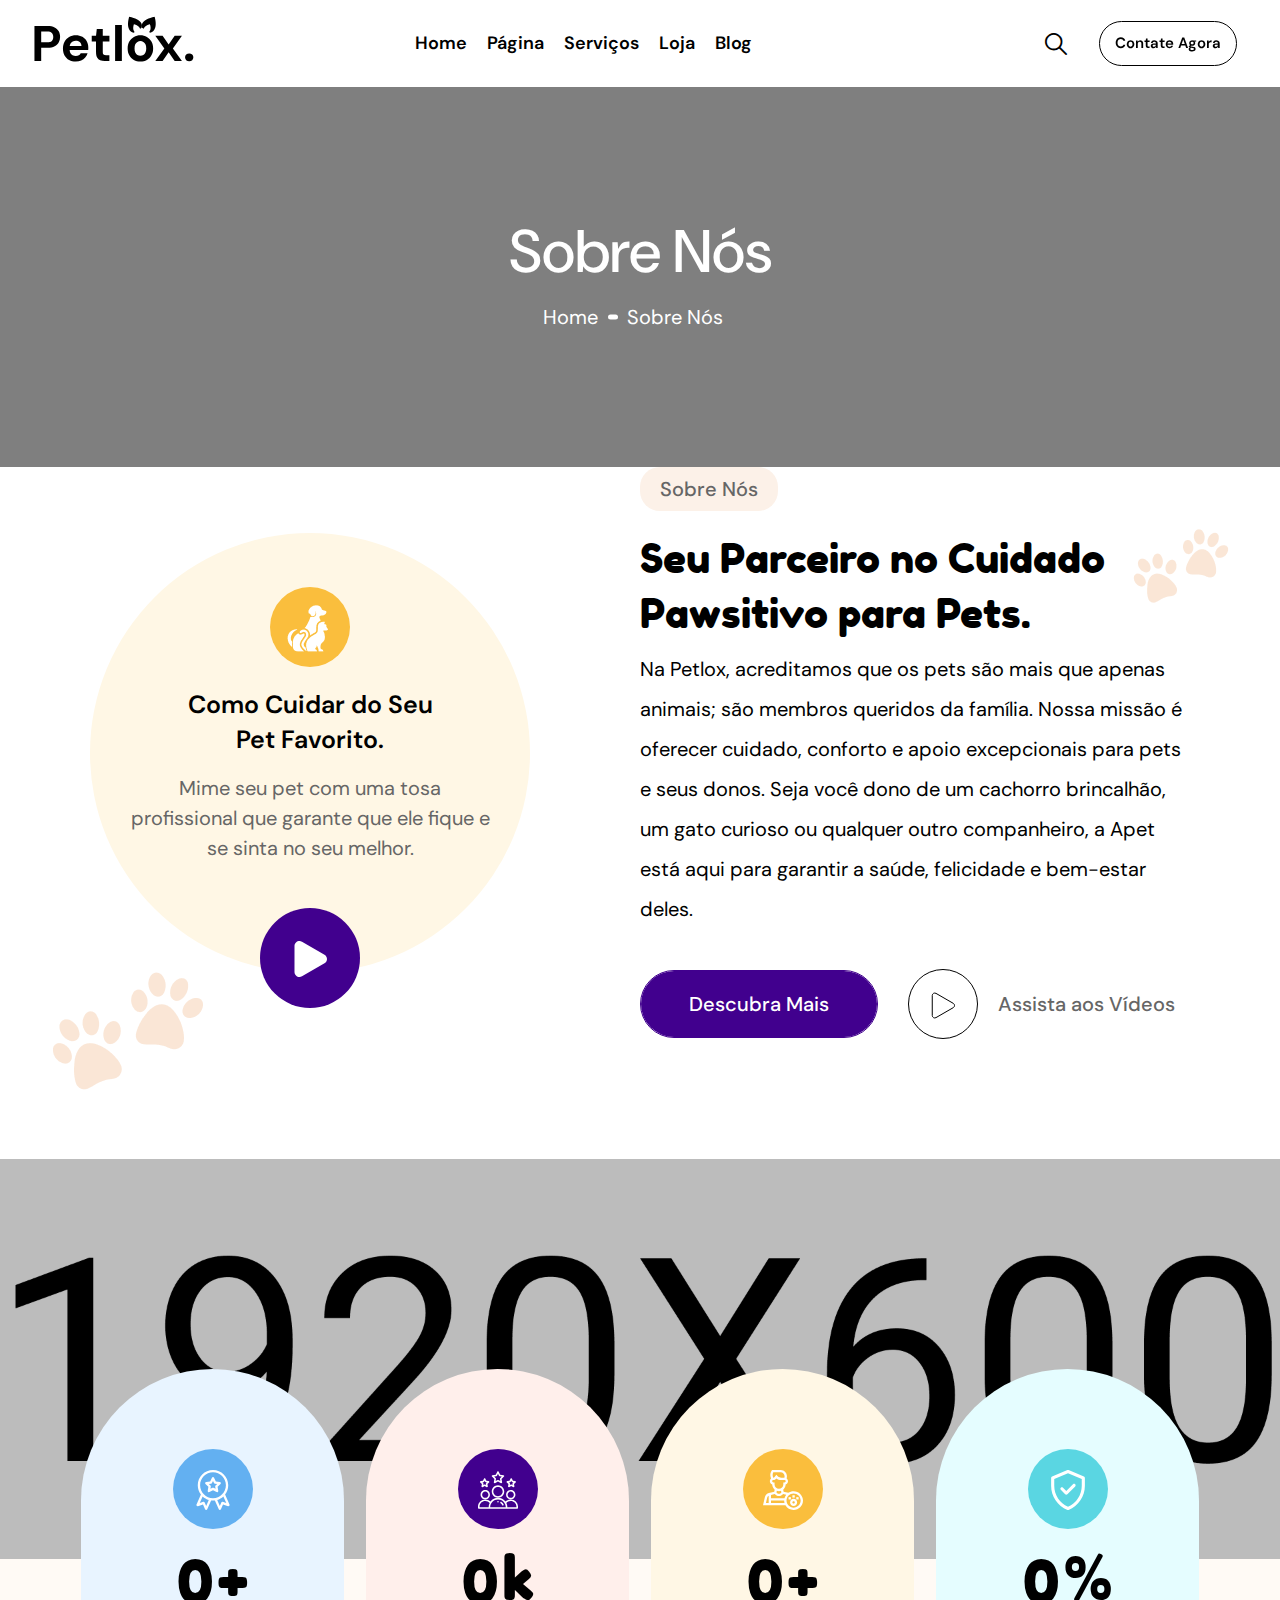
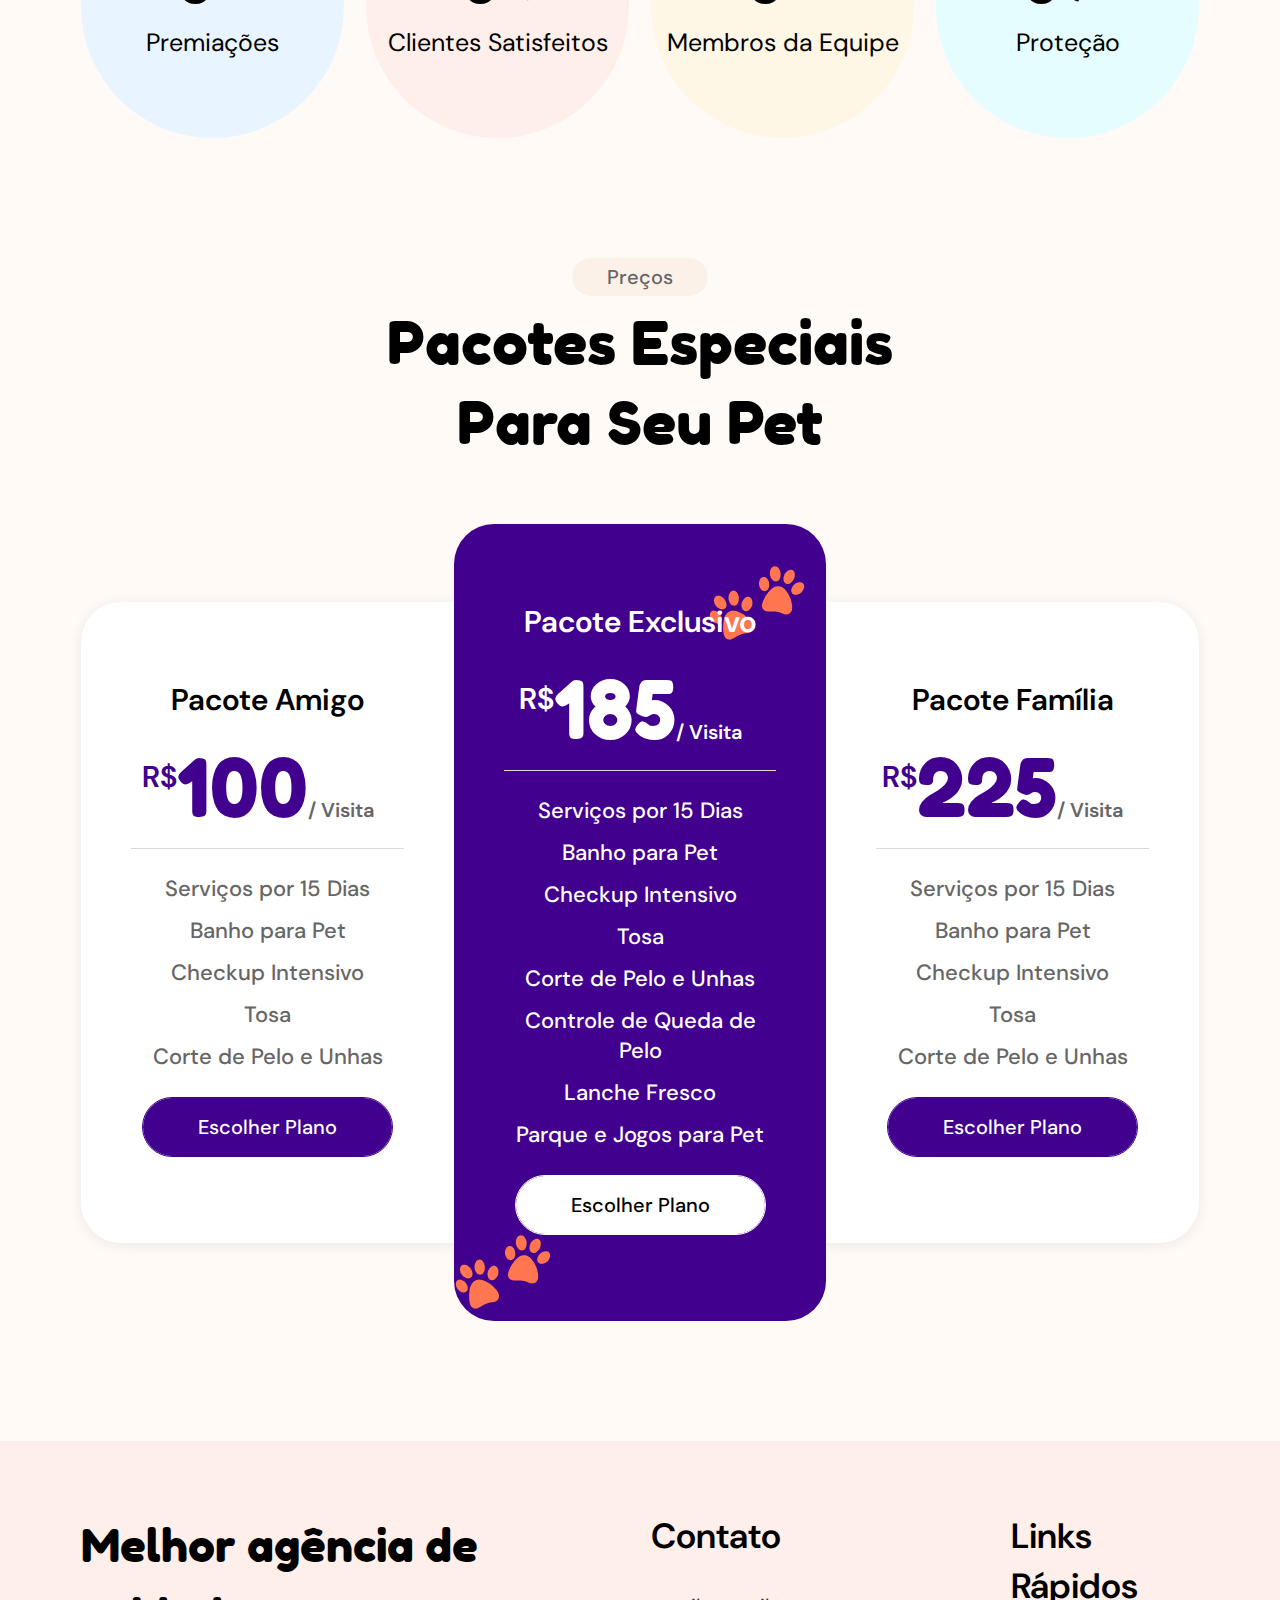
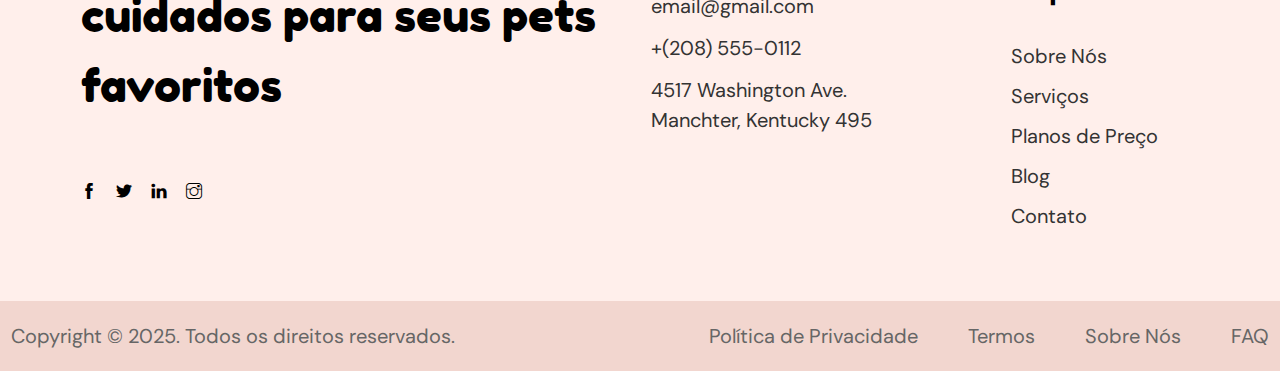
<file: about.html>
<!DOCTYPE html>
<html lang="en">

<head>
    <meta charset="utf-8">
    <meta http-equiv="X-UA-Compatible" content="IE=edge">
    <meta name="viewport" content="width=device-width, initial-scale=1">
    <meta name="author" content="wpOceans">
    <link rel="shortcut icon" type="image/png" href="assets/images/favicon.png">
    <title>Nossa ONG</title>
    <link href="assets/css/themify-icons.css" rel="stylesheet">
    <link href="assets/css/flaticon.css" rel="stylesheet">
    <link href="assets/css/bootstrap.min.css" rel="stylesheet">
    <link href="assets/css/animate.css" rel="stylesheet">
    <link href="assets/css/owl.carousel.css" rel="stylesheet">
    <link href="assets/css/owl.theme.css" rel="stylesheet">
    <link href="assets/css/slick.css" rel="stylesheet">
    <link href="assets/css/slick-theme.css" rel="stylesheet">
    <link href="assets/css/swiper.min.css" rel="stylesheet">
    <link href="assets/css/owl.transitions.css" rel="stylesheet">
    <link href="assets/css/jquery.fancybox.css" rel="stylesheet">
    <link href="assets/css/odometer-theme-default.css" rel="stylesheet">
    <link href="assets/sass/style.css" rel="stylesheet">
</head>

<body>

    <!-- start page-wrapper -->
    <div class="page-wrapper">
        
        <!-- Start header -->
        <header id="header">
            <div class="wpo-site-header wpo-site-header-s2">
                <nav class="navigation navbar navbar-expand-lg navbar-light">
                    <div class="container-fluid">
                        <div class="row align-items-center">
                            <div class="col-lg-3 col-md-3 col-3 d-lg-none dl-block">
                                <div class="mobail-menu">
                                    <button type="button" class="navbar-toggler open-btn">
                                        <span class="sr-only">Alternar navegação</span>
                                        <span class="icon-bar first-angle"></span>
                                        <span class="icon-bar middle-angle"></span>
                                        <span class="icon-bar last-angle"></span>
                                    </button>
                                </div>
                            </div>
                            <div class="col-lg-2 col-md-6 col-6">
                                <div class="navbar-header">
                                    <a class="navbar-brand" href="index.html"><img src="assets/images/logo.svg"
                                            alt=""></a>
                                </div>
                            </div>
                            <div class="col-lg-7 col-md-1 col-1">
                                <div id="navbar" class="collapse navbar-collapse navigation-holder">
                                    <button class="menu-close"><i class="ti-close"></i></button>
                                    <ul class="nav navbar-nav mb-2 mb-lg-0">
                                        <li class="menu-item-has-children">
                                            <a href="index.html">Home</a>
                                        </li>
                                        <li class="menu-item-has-children">
                                            <a href="#">Página</a>
                                            <ul class="sub-menu">
                                                <li><a href="about.html">Sobre</a></li>
                                                <li><a href="pricing.html">Preços</a></li>
                                                <li><a href="faq.html">Perguntas Frequentes</a></li>
                                                <li><a href="404.html">404</a></li>
                                            </ul>
                                        </li>
                                        <li class="menu-item-has-children">
                                            <a href="#">Serviços</a>
                                            <ul class="sub-menu">
                                                <li><a href="service.html">Serviços</a></li>
                                                <li><a href="service-single.html">Serviço Individual</a></li>
                                            </ul>
                                        </li>
                                        <li class="menu-item-has-children">
                                            <a href="#">Loja</a>
                                            <ul class="sub-menu">
                                                <li><a href="shop.html">Loja</a></li>
                                                <li><a href="shop-single.html">Produto Individual</a></li>
                                                <li><a href="cart.html">Carrinho</a></li>
                                                <li><a href="checkout.html">Finalizar Compra</a></li>
                                            </ul>
                                        </li>
                                        <li class="menu-item-has-children">
                                            <a href="blog.html">Blog</a>
                                        </li>
                                    </ul>
                                </div><!-- end of nav-collapse -->
                            </div>
                            <div class="col-lg-3 col-md-2 col-2">
                                <div class="header-right">
                                    <div class="header-search-form-wrapper">
                                        <div class="cart-search-contact">
                                            <button class="search-toggle-btn"><i class="fi flaticon-loupe"></i></button>
                                            <div class="header-search-form">
                                                <form>
                                                    <div>
                                                        <input type="text" class="form-control"
                                                            placeholder="Buscar aqui...">
                                                        <button type="submit"><i class="fi flaticon-loupe"></i></button>
                                                    </div>
                                                </form>
                                            </div>
                                        </div>
                                    </div>
                                    <div class="close-form">
                                        <a class="theme-btn" href="contact.html">Contate Agora</a>
                                    </div>
                                </div>
                            </div>
                        </div>
                    </div><!-- end of container -->
                </nav>
            </div>
        </header>


        <!-- end of header -->

        <!-- start wpo-page-title -->
        <section class="wpo-page-title">
            <div class="container">
                <div class="row">
                    <div class="col col-xs-12">
                        <div class="wpo-breadcumb-wrap">
                            <h2>Sobre Nós</h2>
                            <ol class="wpo-breadcumb-wrap">
                                <li><a href="index.html">Home</a></li>
                                <li>Sobre Nós</li>
                            </ol>
                        </div>
                    </div>
                </div> <!-- end row -->
            </div> <!-- end container -->
        </section>
        <!-- end page-title -->

        <!-- start of about-section -->
        <section class="about-section section-padding">
            <div class="wraper">
                <div class="left">
                    <div class="image">
                        <img src="assets/images/about.png" alt="">
                        <div class="shape">
                            <svg width="793" height="786" viewBox="0 0 793 786" fill="none">
                                <path
                                    d="M84.9007 505.664C-181.681 609.802 245.585 843.801 512.633 772.246C713.751 718.356 833.104 511.631 779.214 310.513C725.325 109.395 552.6 -41.9576 351.482 11.9319C150.364 65.8214 351.482 401.526 84.9007 505.664Z"
                                    fill="#FFEFEB" />
                            </svg>
                        </div>
                    </div>
                    <div class="about-video">
                        <div class="icon">
                            <img src="assets/images/ab-icon.png" alt="">
                        </div>
                        <h2>Como Cuidar do Seu Pet Favorito.</h2>
                        <p>Mime seu pet com uma tosa profissional que garante que ele fique e se sinta no seu melhor.
                        </p>
                        <div class="video-holder">
                            <a href="https://www.youtube.com/embed/S1x0HWc-iaE?si=dU9jHGkKlqKajczi" class="video-btn"
                                data-type="iframe">
                                <svg width="33" height="36" viewBox="0 0 33 36" fill="none">
                                    <path
                                        d="M30.5 13.6699C33.8333 15.5944 33.8333 20.4056 30.5 22.3301L8 35.3205C4.66667 37.245 0.499998 34.8394 0.499998 30.9904L0.499999 5.00962C0.5 1.16062 4.66667 -1.24501 8 0.679491L30.5 13.6699Z"
                                        fill="white" />
                                </svg>
                            </a>
                        </div>
                    </div>
                </div>
                <div class="right">
                    <span>Sobre Nós</span>
                    <h2>Seu Parceiro no Cuidado Pawsitivo para Pets.</h2>
                    <p>Na Petlox, acreditamos que os pets são mais que apenas animais; são membros queridos da família.
                        Nossa missão é oferecer cuidado, conforto e apoio excepcionais para pets e seus donos. Seja você
                        dono de um cachorro brincalhão, um gato curioso ou qualquer outro companheiro, a Apet está aqui
                        para garantir a saúde, felicidade e bem-estar deles.</p>

                    <div class="about-btn">
                        <a href="about.html" class="theme-btn-s2">Descubra Mais</a>
                        <div class="video-wrap">
                            <div class="video-holder">
                                <a href="https://www.youtube.com/embed/S1x0HWc-iaE?si=dU9jHGkKlqKajczi"
                                    class="video-btn" data-type="iframe">
                                    <svg width="24" height="27" viewBox="0 0 24 27" fill="none">
                                        <path
                                            d="M22.25 15.665L4.99999 25.6243C3.33333 26.5865 1.25 25.3837 1.25 23.4592L1.25 3.54063C1.25 1.61613 3.33333 0.413319 5 1.37557L22.25 11.3349C23.9167 12.2971 23.9167 14.7027 22.25 15.665Z"
                                            stroke="black" />
                                    </svg>
                                </a>
                            </div>
                            <span>Assista aos Vídeos</span>
                        </div>
                    </div>
                </div>
            </div>
            <div class="shape">
                <img src="assets/images/paws-6.png" alt="">
            </div>
            <div class="shape-2">
                <img src="assets/images/paws-7.png" alt="">
            </div>
        </section>

        <!-- start of funfact-section -->
        <section class="funfact-section">
            <div class="section-top-image">
                <img src="assets/images/funfact/top-image.jpg" alt="">
            </div>
            <div class="container">
                <div class="row">
                    <div class="col col-lg-3 col-md-6 col-12">
                        <div class="item">
                            <div class="icon">
                                <img src="assets/images/funfact/1.svg" alt="">
                            </div>
                            <h2><span class="odometer" data-count="105">00</span> <span class="ico">+</span>
                            </h2>
                            <h3>Premiações</h3>
                        </div>
                    </div>
                    <div class="col col-lg-3 col-md-6 col-12">
                        <div class="item">
                            <div class="icon">
                                <img src="assets/images/funfact/2.svg" alt="">
                            </div>
                            <h2><span class="odometer" data-count="50">00</span> <span class="ico">k</span>
                            </h2>
                            <h3>Clientes Satisfeitos</h3>
                        </div>
                    </div>
                    <div class="col col-lg-3 col-md-6 col-12">
                        <div class="item">
                            <div class="icon">
                                <img src="assets/images/funfact/3.svg" alt="">
                            </div>
                            <h2><span class="odometer" data-count="35">00</span> <span class="ico">+</span>
                            </h2>
                            <h3>Membros da Equipe</h3>
                        </div>
                    </div>
                    <div class="col col-lg-3 col-md-6 col-12">
                        <div class="item">
                            <div class="icon">
                                <img src="assets/images/funfact/4.svg" alt="">
                            </div>
                            <h2><span class="odometer" data-count="99">00</span> <span class="ico">%</span>
                            </h2>
                            <h3>Proteção</h3>
                        </div>
                    </div>
                </div>
            </div>
        </section>

        <!-- start of pricing-section -->
        <section class="pricing-section section-padding">
            <div class="container">
                <div class="row justify-content-center">
                    <div class="col-lg-6 col-12">
                        <div class="section-title">
                            <h3>Preços</h3>
                            <h2>Pacotes Especiais para Seu Pet</h2>
                        </div>
                    </div>
                </div>
                <div class="pricing-wrap row g-0 align-items-center">
                    <div class="col col-lg-4 col-md-6 col-12">
                        <div class="pricing-card">
                            <h2>Pacote Amigo</h2>
                            <div class="price"> <span class="simbol">R$</span>100 <span>/ Visita</span></div>
                            <ul class="features">
                                <li>Serviços por 15 Dias</li>
                                <li>Banho para Pet</li>
                                <li>Checkup Intensivo</li>
                                <li>Tosa</li>
                                <li>Corte de Pelo e Unhas</li>
                            </ul>
                            <a href="pricing.html" class="theme-btn-s2">Escolher Plano</a>
                        </div>
                    </div>
                    <div class="col col-lg-4 col-md-6 col-12">
                        <div class="pricing-card">
                            <h2>Pacote Exclusivo</h2>
                            <div class="price"> <span class="simbol">R$</span>185 <span>/ Visita</span></div>
                            <ul class="features">
                                <li>Serviços por 15 Dias</li>
                                <li>Banho para Pet</li>
                                <li>Checkup Intensivo</li>
                                <li>Tosa</li>
                                <li>Corte de Pelo e Unhas</li>
                                <li>Controle de Queda de Pelo</li>
                                <li>Lanche Fresco</li>
                                <li>Parque e Jogos para Pet</li>
                            </ul>
                            <a href="pricing.html" class="theme-btn-s2">Escolher Plano</a>
                        </div>
                    </div>
                    <div class="col col-lg-4 col-md-6 col-12">
                        <div class="pricing-card">
                            <h2>Pacote Família</h2>
                            <div class="price"> <span class="simbol">R$</span>225 <span>/ Visita</span></div>
                            <ul class="features">
                                <li>Serviços por 15 Dias</li>
                                <li>Banho para Pet</li>
                                <li>Checkup Intensivo</li>
                                <li>Tosa</li>
                                <li>Corte de Pelo e Unhas</li>
                            </ul>
                            <a href="pricing.html" class="theme-btn-s2">Escolher Plano</a>
                        </div>
                    </div>
                </div>
            </div>
        </section>

        <!-- start of wpo-site-footer-section -->
        <footer class="wpo-site-footer">
            <div class="wpo-upper-footer">
                <div class="container">
                    <div class="row">
                        <div class="col col-lg-6 col-md-6 col-sm-12 col-12">
                            <div class="widget about-widget">
                                <div class="widget-title">
                                    <h2>Melhor agência de cuidados para seus pets favoritos</h2>
                                </div>
                                <div class="social-widget">
                                    <ul>
                                        <li><a href="#"><i class="ti-facebook"></i></a></li>
                                        <li><a href="#"><i class="ti-twitter-alt"></i></a></li>
                                        <li><a href="#"><i class="ti-linkedin"></i></a></li>
                                        <li><a href="#"><i class="ti-instagram"></i></a></li>
                                    </ul>
                                </div>
                            </div>
                        </div>
                        <div class="col col-lg-3 col-md-6 col-sm-12 col-12">
                            <div class="widget contact-widget">
                                <div class="widget-title">
                                    <h3>Contato</h3>
                                </div>
                                <ul>
                                    <li>email@gmail.com</li>
                                    <li>+(208) 555-0112</li>
                                    <li>4517 Washington Ave. <br> Manchter, Kentucky 495</li>
                                </ul>
                            </div>
                        </div>
                        <div class="col col-lg-3 col-md-6 col-sm-12 col-12">
                            <div class="widget link-widget">
                                <div class="widget-title">
                                    <h3>Links Rápidos</h3>
                                </div>
                                <ul>
                                    <li><a href="about.html">Sobre Nós</a></li>
                                    <li><a href="service.html">Serviços</a></li>
                                    <li><a href="pricing.html">Planos de Preço</a></li>
                                    <li><a href="blog.html">Blog</a></li>
                                    <li><a href="contact.html">Contato</a></li>
                                </ul>
                            </div>
                        </div>
                    </div>
                </div>
            </div>
            <div class="wpo-lower-footer">
                <div class="container-fluid">
                    <div class="row g-0">
                        <div class="col col-lg-6 col-12">
                            <p class="copyright">Copyright &copy; 2025. Todos os direitos reservados.</p>
                        </div>
                        <div class="col col-lg-6 col-12">
                            <ul class="right">
                                <li><a href="privace.html"><span class="rolling-text">Política de Privacidade</span> </a>
                                </li>
                                <li><a href="terms.html"><span class="rolling-text">Termos</span></a></li>
                                <li><a href="about.html"><span class="rolling-text">Sobre Nós</span></a></li>
                                <li><a href="faq.html"><span class="rolling-text">FAQ</span></a></li>
                            </ul>
                        </div>
                    </div>
                </div>
            </div>
        </footer>

        <!-- end of wpo-site-footer-section -->


    </div>
    <!-- end of page-wrapper -->

    <!-- All JavaScript files
    ================================================== -->
    <script src="assets/js/jquery.min.js"></script>
    <script src="assets/js/bootstrap.bundle.min.js"></script>
    <!-- Plugins for this template -->
    <script src="assets/js/modernizr.custom.js"></script>
    <script src="assets/js/jquery-plugin-collection.js"></script>
    <!-- Custom script for this template -->
    <script src="assets/js/script.js"></script>
</body>

</html>
</file>
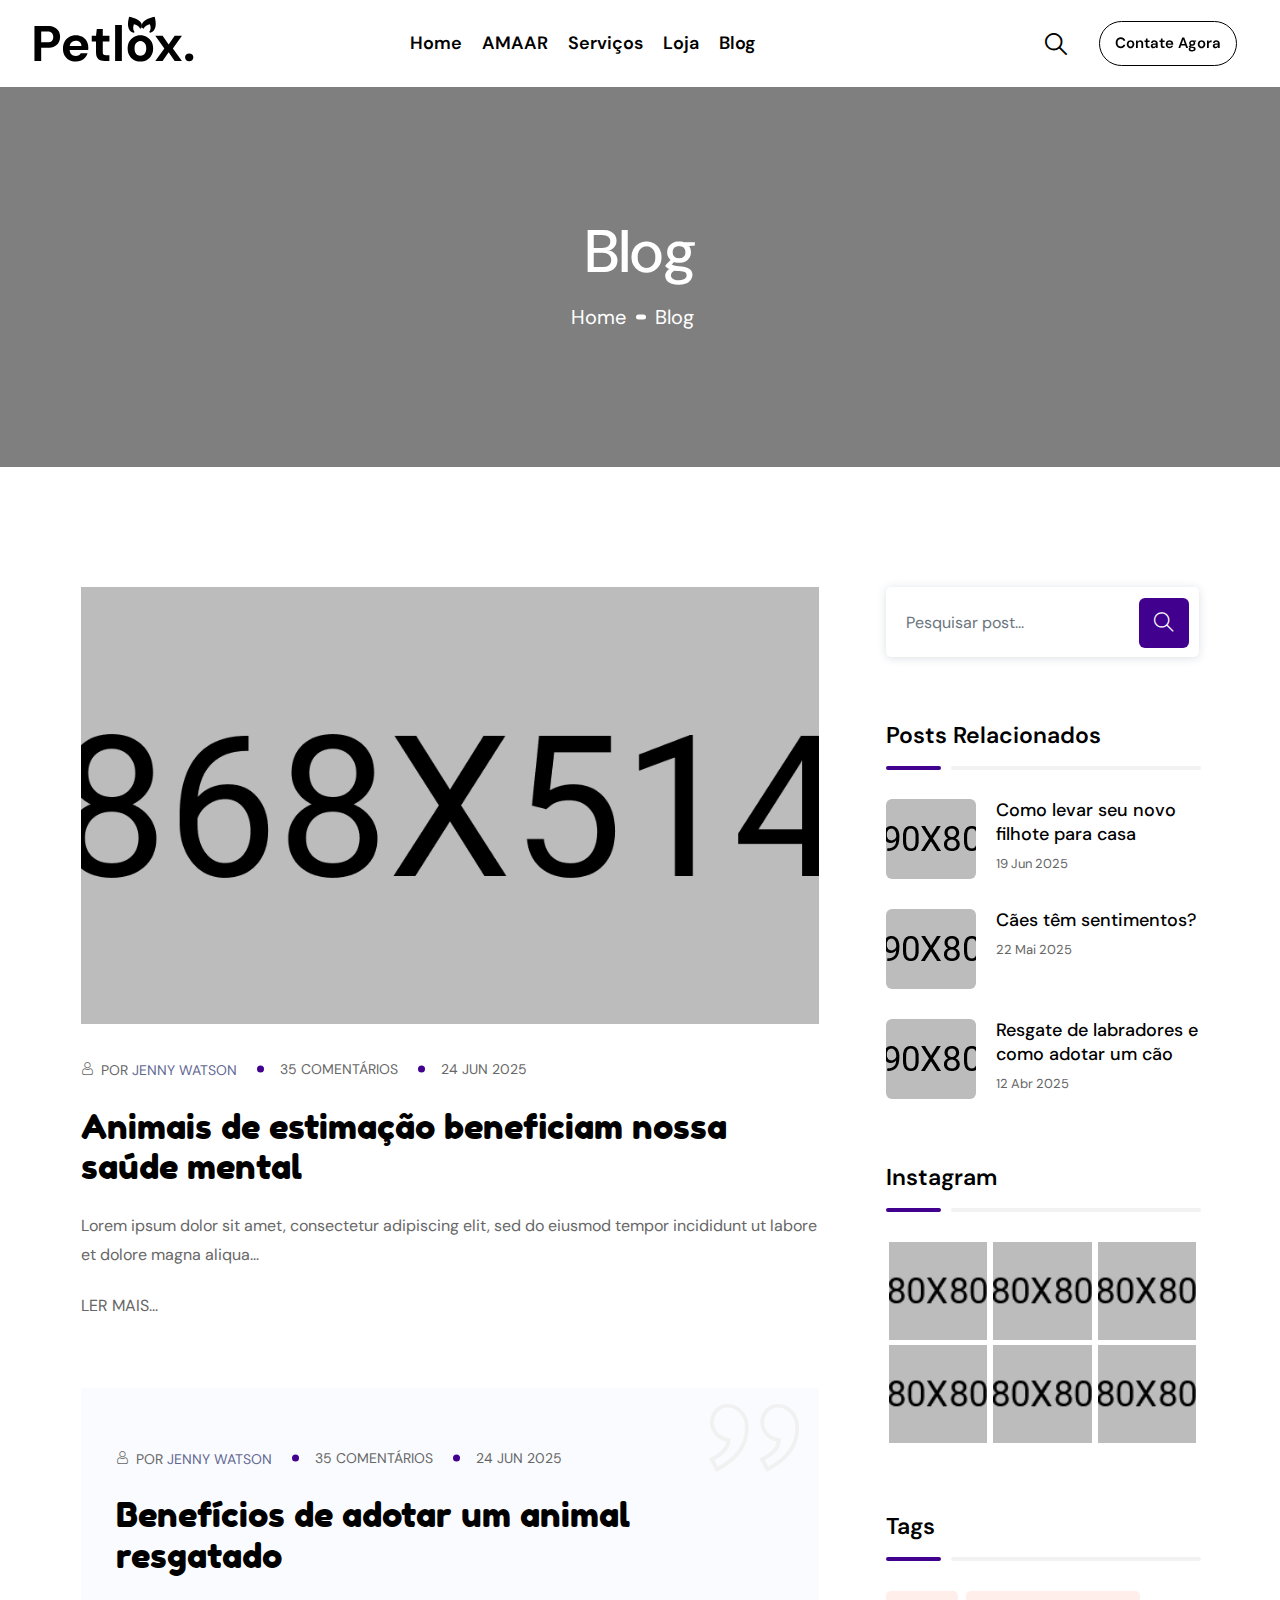
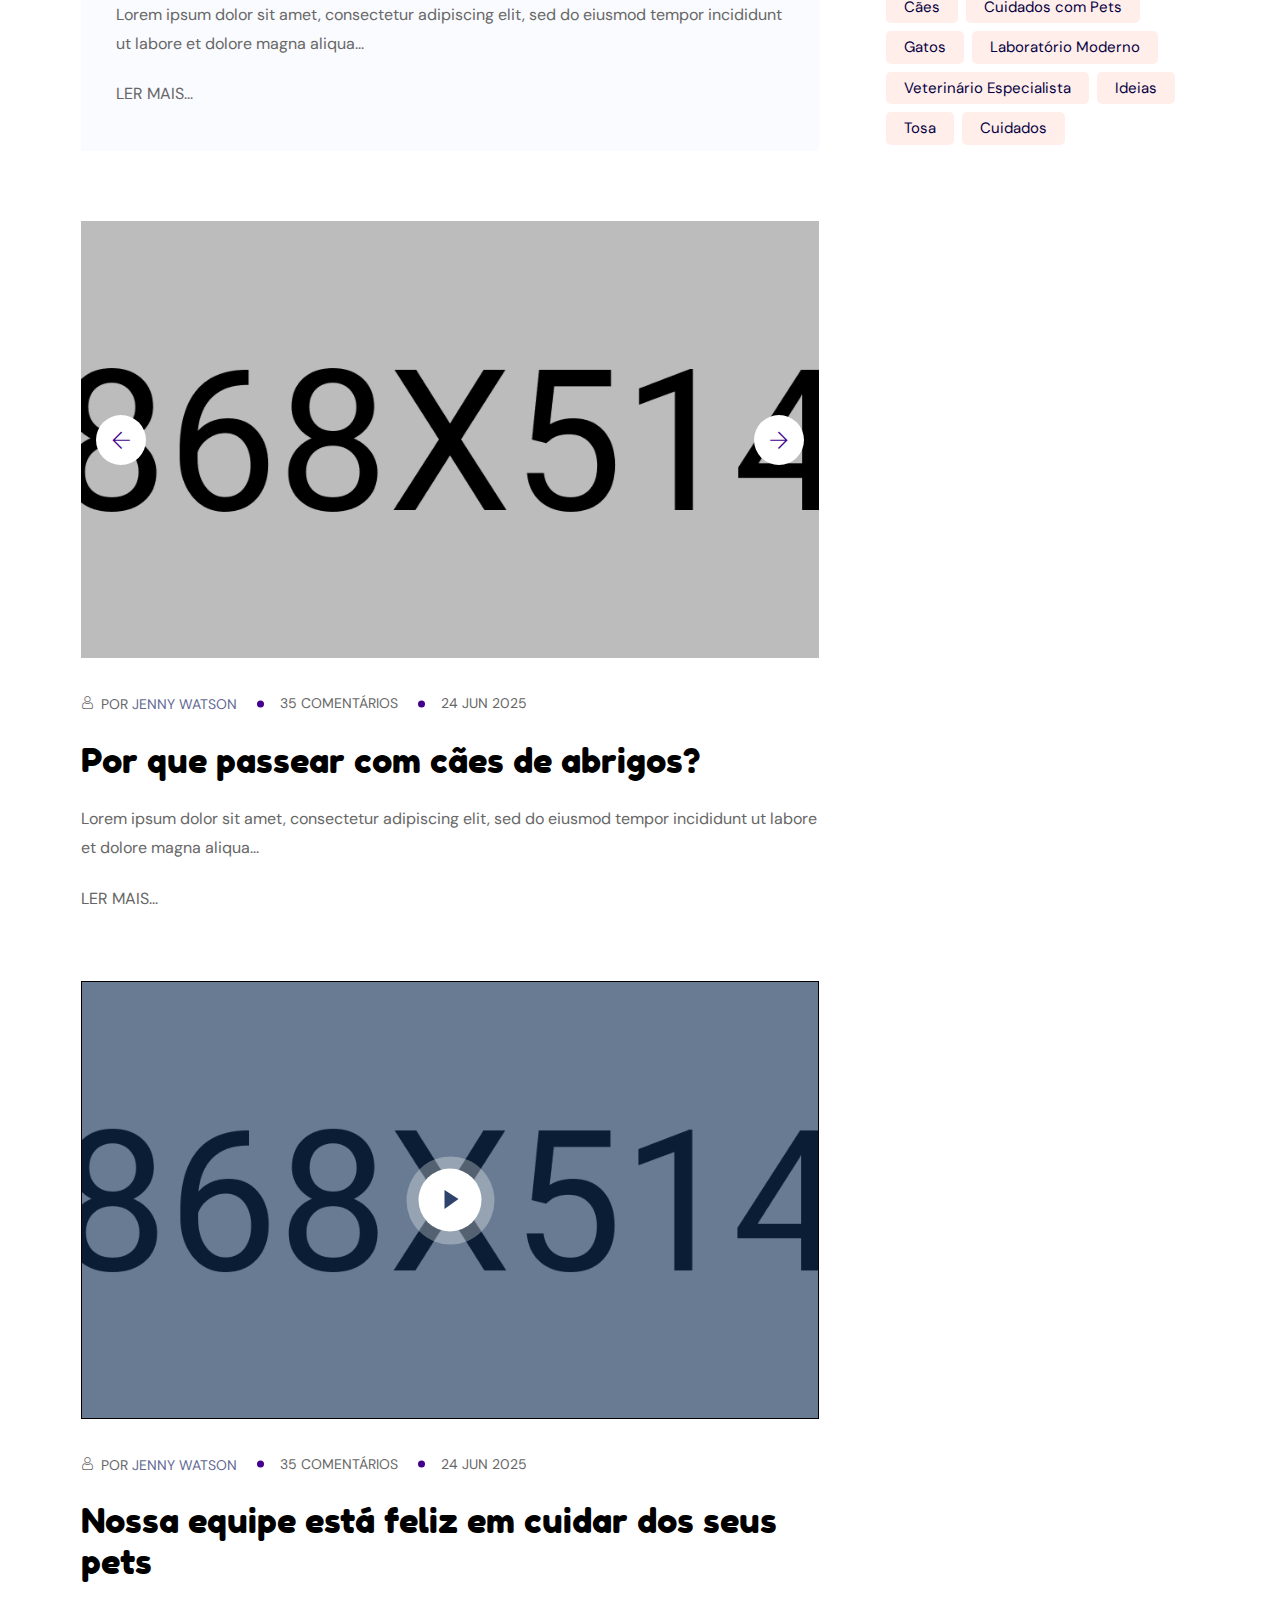
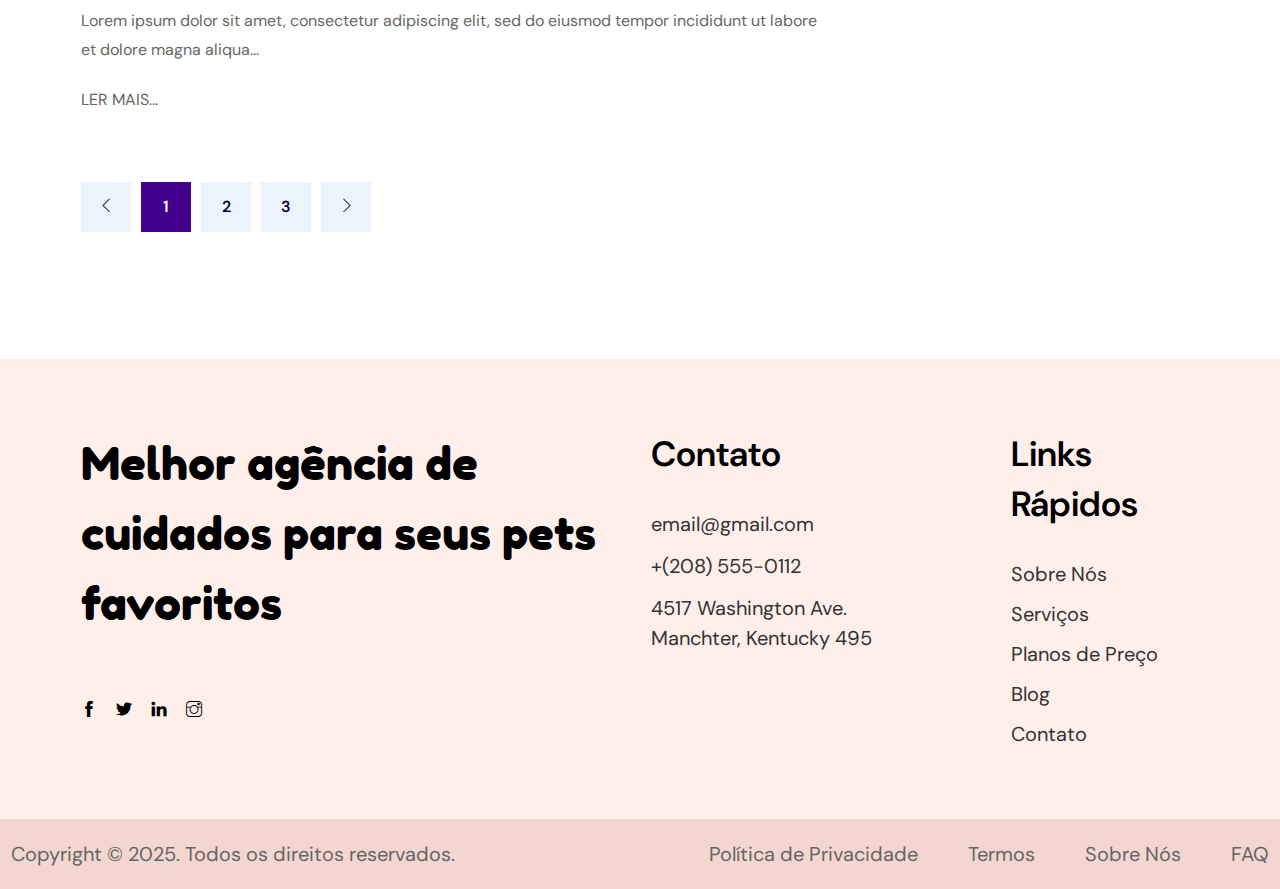
<file: blog.html>
<!DOCTYPE html>
<html lang="en">

<head>
    <meta charset="utf-8">
    <meta http-equiv="X-UA-Compatible" content="IE=edge">
    <meta name="viewport" content="width=device-width, initial-scale=1">
    <meta name="author" content="wpOceans">
    <link rel="shortcut icon" type="image/png" href="assets/images/favicon.png">
    <title>Nossa ONG</title>
    <link href="assets/css/themify-icons.css" rel="stylesheet">
    <link href="assets/css/flaticon.css" rel="stylesheet">
    <link href="assets/css/bootstrap.min.css" rel="stylesheet">
    <link href="assets/css/animate.css" rel="stylesheet">
    <link href="assets/css/owl.carousel.css" rel="stylesheet">
    <link href="assets/css/owl.theme.css" rel="stylesheet">
    <link href="assets/css/slick.css" rel="stylesheet">
    <link href="assets/css/slick-theme.css" rel="stylesheet">
    <link href="assets/css/swiper.min.css" rel="stylesheet">
    <link href="assets/css/owl.transitions.css" rel="stylesheet">
    <link href="assets/css/jquery.fancybox.css" rel="stylesheet">
    <link href="assets/css/odometer-theme-default.css" rel="stylesheet">
    <link href="assets/sass/style.css" rel="stylesheet">
    <script src="https://code.jquery.com/jquery-3.6.0.min.js"></script>

</head>

<body>

    <!-- start page-wrapper -->
    <div class="page-wrapper">
        <!-- start preloader -->
        <div class="preloader">
            <div class="vertical-centered-box">
                <div class="content">
                    <div class="loader-circle"></div>
                    <div class="loader-line-mask">
                        <div class="loader-line"></div>
                    </div>
                    <img src="assets/images/preloader.png" alt="">
                </div>
            </div>
        </div>
        <!-- end preloader -->

        <!-- Start header -->
        <header id="header">
            <div class="wpo-site-header wpo-site-header-s2">
                <nav class="navigation navbar navbar-expand-lg navbar-light">
                    <div class="container-fluid">
                        <div class="row align-items-center">
                            <div class="col-lg-3 col-md-3 col-3 d-lg-none dl-block">
                                <div class="mobail-menu">
                                    <button type="button" class="navbar-toggler open-btn">
                                        <span class="sr-only">Alternar navegação</span>
                                        <span class="icon-bar first-angle"></span>
                                        <span class="icon-bar middle-angle"></span>
                                        <span class="icon-bar last-angle"></span>
                                    </button>
                                </div>
                            </div>
                            <div class="col-lg-2 col-md-6 col-6">
                                <div class="navbar-header">
                                    <a class="navbar-brand" href="index.html"><img src="assets/images/logo.svg"
                                            alt=""></a>
                                </div>
                            </div>
                            <div class="col-lg-7 col-md-1 col-1">
                                <div id="navbar" class="collapse navbar-collapse navigation-holder">
                                    <button class="menu-close"><i class="ti-close"></i></button>
                                    <ul class="nav navbar-nav mb-2 mb-lg-0">
                                        <li class="menu-item-has-children">
                                            <a href="index.html">Home</a>
                                        </li>
                                        <li class="menu-item-has-children">
                                            <a href="index.html">AMAAR</a>
                                        </li>
                                        <li class="menu-item-has-children">
                                            <a href="service.html">Serviços</a>
                                        </li>
                                        <li class="menu-item-has-children">
                                            <a href="shop.html">Loja</a>
                                        </li>
                                        <li class="menu-item-has-children">
                                            <a href="blog.html">Blog</a>
                                        </li>
                                    </ul>
                                </div><!-- end of nav-collapse -->
                            </div>
                            <div class="col-lg-3 col-md-2 col-2">
                                <div class="header-right">
                                    <div class="header-search-form-wrapper">
                                        <div class="cart-search-contact">
                                            <button class="search-toggle-btn"><i class="fi flaticon-loupe"></i></button>
                                            <div class="header-search-form">
                                                <form>
                                                    <div>
                                                        <input type="text" class="form-control"
                                                            placeholder="Buscar aqui...">
                                                        <button type="submit"><i class="fi flaticon-loupe"></i></button>
                                                    </div>
                                                </form>
                                            </div>
                                        </div>
                                    </div>
                                    <div class="close-form">
                                        <a class="theme-btn" href="contact.html">Contate Agora</a>
                                    </div>
                                </div>
                            </div>
                        </div>
                    </div><!-- end of container -->
                </nav>
            </div>
        </header>

        <!-- end of header -->

        <!-- start wpo-page-title -->
        <section class="wpo-page-title">
            <div class="container">
                <div class="row">
                    <div class="col col-xs-12">
                        <div class="wpo-breadcumb-wrap">
                            <h2>Blog</h2>
                            <ol class="wpo-breadcumb-wrap">
                                <li><a href="index.html">Home</a></li>
                                <li>Blog</li>
                            </ol>
                        </div>
                    </div>
                </div> <!-- end row -->
            </div> <!-- end container -->
        </section>
        <!-- end page-title -->

        <!-- start wpo-blog-pg-section -->
        <section class="wpo-blog-pg-section section-padding">
            <div class="container">
                <div class="row">
                    <div class="col col-lg-8">
                        <div class="wpo-blog-content">
                            <div class="post format-standard-image">
                                <div class="entry-media">
                                    <img src="assets/images/blog/img-4.jpg" alt>
                                </div>
                                <div class="entry-meta">
                                    <ul>
                                        <li><i class="fi flaticon-user"></i> Por <a href="#">Jenny Watson</a> </li>
                                        <li><i class="fi flaticon-comment-white-oval-bubble"></i> 35 Comentários </li>
                                        <li><i class="fi flaticon-calendar-1"></i> 24 Jun 2025</li>
                                    </ul>
                                </div>
                                <div class="entry-details">
                                    <h3><a href="blog.html">Animais de estimação beneficiam nossa saúde mental</a></h3>
                                    <p>Lorem ipsum dolor sit amet, consectetur adipiscing elit, sed do eiusmod tempor
                                        incididunt ut labore et dolore magna aliqua...</p>
                                    <a href="blog.html" class="read-more">LER MAIS...</a>
                                </div>
                            </div>
                            <div class="post format-standard">
                                <div class="entry-meta">
                                    <ul>
                                        <li><i class="fi flaticon-user"></i> Por <a href="#">Jenny Watson</a> </li>
                                        <li><i class="fi flaticon-comment-white-oval-bubble"></i> 35 Comentários </li>
                                        <li><i class="fi flaticon-calendar-1"></i> 24 Jun 2025</li>
                                    </ul>
                                </div>
                                <div class="entry-details">
                                    <h3><a href="blog.html">Benefícios de adotar um animal resgatado</a></h3>
                                    <p>Lorem ipsum dolor sit amet, consectetur adipiscing elit, sed do eiusmod tempor
                                        incididunt ut labore et dolore magna aliqua...</p>
                                    <a href="blog.html" class="read-more">LER MAIS...</a>
                                </div>
                            </div>

                            <div class="post format-gallery">
                                <div class="entry-media">
                                    <div class="post-slider owl-carousel">
                                        <img src="assets/images/blog/img-5.jpg" alt>
                                        <img src="assets/images/blog/img-4.jpg" alt>
                                    </div>
                                </div>
                                <div class="entry-meta">
                                    <ul>
                                        <li><i class="fi flaticon-user"></i> Por <a href="#">Jenny Watson</a> </li>
                                        <li><i class="fi flaticon-comment-white-oval-bubble"></i> 35 Comentários </li>
                                        <li><i class="fi flaticon-calendar-1"></i> 24 Jun 2025</li>
                                    </ul>
                                </div>
                                <div class="entry-details">
                                    <h3><a href="blog.html">Por que passear com cães de abrigos?</a></h3>
                                    <p>Lorem ipsum dolor sit amet, consectetur adipiscing elit, sed do eiusmod tempor
                                        incididunt ut labore et dolore magna aliqua...</p>
                                    <a href="blog.html" class="read-more">LER MAIS...</a>
                                </div>
                            </div>

                            <div class="post format-video">
                                <div class="entry-media video-holder">
                                    <img src="assets/images/blog/img-6.jpg" alt>
                                    <a href="https://www.youtube.com/embed/S1x0HWc-iaE?si=dU9jHGkKlqKajcz"
                                        class="video-btn" data-type="iframe">
                                        <i class="fi flaticon-play"></i>
                                    </a>
                                </div>
                                <div class="entry-meta">
                                    <ul>
                                        <li><i class="fi flaticon-user"></i> Por <a href="#">Jenny Watson</a> </li>
                                        <li><i class="fi flaticon-comment-white-oval-bubble"></i> 35 Comentários </li>
                                        <li><i class="fi flaticon-calendar-1"></i> 24 Jun 2025</li>
                                    </ul>
                                </div>
                                <div class="entry-details">
                                    <h3><a href="blog.html">Nossa equipe está feliz em cuidar dos seus pets</a></h3>
                                    <p>Lorem ipsum dolor sit amet, consectetur adipiscing elit, sed do eiusmod tempor
                                        incididunt ut labore et dolore magna aliqua...</p>
                                    <a href="blog.html" class="read-more">LER MAIS...</a>
                                </div>
                            </div>

                            <div class="pagination-wrapper pagination-wrapper-left">
                                <ul class="pg-pagination">
                                    <li>
                                        <a href="#" aria-label="Anterior">
                                            <i class="fi ti-angle-left"></i>
                                        </a>
                                    </li>
                                    <li class="active"><a href="#">1</a></li>
                                    <li><a href="#">2</a></li>
                                    <li><a href="#">3</a></li>
                                    <li>
                                        <a href="#" aria-label="Próximo">
                                            <i class="fi ti-angle-right"></i>
                                        </a>
                                    </li>
                                </ul>
                            </div>
                        </div>
                    </div>

                    <div class="col col-lg-4">
                        <div class="blog-sidebar">
                            <div class="widget search-widget">
                                <form>
                                    <div>
                                        <input type="text" class="form-control" placeholder="Pesquisar post...">
                                        <button type="submit"><i class="ti-search"></i></button>
                                    </div>
                                </form>
                            </div>

                            <div class="widget recent-post-widget">
                                <h3>Posts Relacionados</h3>
                                <div class="posts">
                                    <div class="post">
                                        <div class="img-holder">
                                            <img src="assets/images/recent-posts/img-1.jpg" alt>
                                        </div>
                                        <div class="details">
                                            <h4><a href="blog.html">Como levar seu novo filhote para casa</a></h4>
                                            <span class="date">19 Jun 2025</span>
                                        </div>
                                    </div>
                                    <div class="post">
                                        <div class="img-holder">
                                            <img src="assets/images/recent-posts/img-2.jpg" alt>
                                        </div>
                                        <div class="details">
                                            <h4><a href="blog.html">Cães têm sentimentos?</a></h4>
                                            <span class="date">22 Mai 2025</span>
                                        </div>
                                    </div>
                                    <div class="post">
                                        <div class="img-holder">
                                            <img src="assets/images/recent-posts/img-3.jpg" alt>
                                        </div>
                                        <div class="details">
                                            <h4><a href="blog.html">Resgate de labradores e como adotar um cão</a></h4>
                                            <span class="date">12 Abr 2025</span>
                                        </div>
                                    </div>
                                </div>
                            </div>

                            <div class="widget wpo-instagram-widget">
                                <div class="widget-title">
                                    <h3>Instagram</h3>
                                </div>
                                <ul class="d-flex">
                                    <li><a href="service-single.html"><img src="assets/images/instragram/7.jpg"
                                                alt=""></a></li>
                                    <li><a href="service-single.html"><img src="assets/images/instragram/8.jpg"
                                                alt=""></a></li>
                                    <li><a href="service-single.html"><img src="assets/images/instragram/9.jpg"
                                                alt=""></a></li>
                                    <li><a href="service-single.html"><img src="assets/images/instragram/10.jpg"
                                                alt=""></a></li>
                                    <li><a href="service-single.html"><img src="assets/images/instragram/11.jpg"
                                                alt=""></a></li>
                                    <li><a href="service-single.html"><img src="assets/images/instragram/12.jpg"
                                                alt=""></a></li>
                                </ul>
                            </div>

                            <div class="widget tag-widget">
                                <h3>Tags</h3>
                                <ul>
                                    <li><a href="#">Cães</a></li>
                                    <li><a href="#">Cuidados com Pets</a></li>
                                    <li><a href="#">Gatos</a></li>
                                    <li><a href="#">Laboratório Moderno</a></li>
                                    <li><a href="#">Veterinário Especialista</a></li>
                                    <li><a href="#">Ideias</a></li>
                                    <li><a href="#">Tosa</a></li>
                                    <li><a href="#">Cuidados</a></li>
                                </ul>
                            </div>
                        </div>
                    </div>
                </div>
            </div> <!-- fim do container -->
        </section>

        <!-- end wpo-blog-pg-section -->


        <!-- start of wpo-site-footer-section -->
        <footer class="wpo-site-footer">
            <div class="wpo-upper-footer">
                <div class="container">
                    <div class="row">
                        <div class="col col-lg-6 col-md-6 col-sm-12 col-12">
                            <div class="widget about-widget">
                                <div class="widget-title">
                                    <h2>Melhor agência de cuidados para seus pets favoritos</h2>
                                </div>
                                <div class="social-widget">
                                    <ul>
                                        <li><a href="#"><i class="ti-facebook"></i></a></li>
                                        <li><a href="#"><i class="ti-twitter-alt"></i></a></li>
                                        <li><a href="#"><i class="ti-linkedin"></i></a></li>
                                        <li><a href="#"><i class="ti-instagram"></i></a></li>
                                    </ul>
                                </div>
                            </div>
                        </div>
                        <div class="col col-lg-3 col-md-6 col-sm-12 col-12">
                            <div class="widget contact-widget">
                                <div class="widget-title">
                                    <h3>Contato</h3>
                                </div>
                                <ul>
                                    <li>email@gmail.com</li>
                                    <li>+(208) 555-0112</li>
                                    <li>4517 Washington Ave. <br> Manchter, Kentucky 495</li>
                                </ul>
                            </div>
                        </div>
                        <div class="col col-lg-3 col-md-6 col-sm-12 col-12">
                            <div class="widget link-widget">
                                <div class="widget-title">
                                    <h3>Links Rápidos</h3>
                                </div>
                                <ul>
                                    <li><a href="about.html">Sobre Nós</a></li>
                                    <li><a href="service.html">Serviços</a></li>
                                    <li><a href="pricing.html">Planos de Preço</a></li>
                                    <li><a href="blog.html">Blog</a></li>
                                    <li><a href="contact.html">Contato</a></li>
                                </ul>
                            </div>
                        </div>
                    </div>
                </div>
            </div>
            <div class="wpo-lower-footer">
                <div class="container-fluid">
                    <div class="row g-0">
                        <div class="col col-lg-6 col-12">
                            <p class="copyright">Copyright &copy; 2025. Todos os direitos reservados.</p>
                        </div>
                        <div class="col col-lg-6 col-12">
                            <ul class="right">
                                <li><a href="privace.html"><span class="rolling-text">Política de Privacidade</span> </a>
                                </li>
                                <li><a href="terms.html"><span class="rolling-text">Termos</span></a></li>
                                <li><a href="about.html"><span class="rolling-text">Sobre Nós</span></a></li>
                                <li><a href="faq.html"><span class="rolling-text">FAQ</span></a></li>
                            </ul>
                        </div>
                    </div>
                </div>
            </div>
        </footer>

        <!-- end of wpo-site-footer-section -->


    </div>
    <!-- end of page-wrapper -->

    <!-- All JavaScript files
    ================================================== -->
    <script src="assets/js/jquery.min.js"></script>
    <script src="assets/js/bootstrap.bundle.min.js"></script>
    <!-- Plugins for this template -->
    <script src="assets/js/modernizr.custom.js"></script>
    <script src="assets/js/jquery-plugin-collection.js"></script>
    <!-- Custom script for this template -->
    <script src="assets/js/script.js"></script>
</body>

</html>
</file>
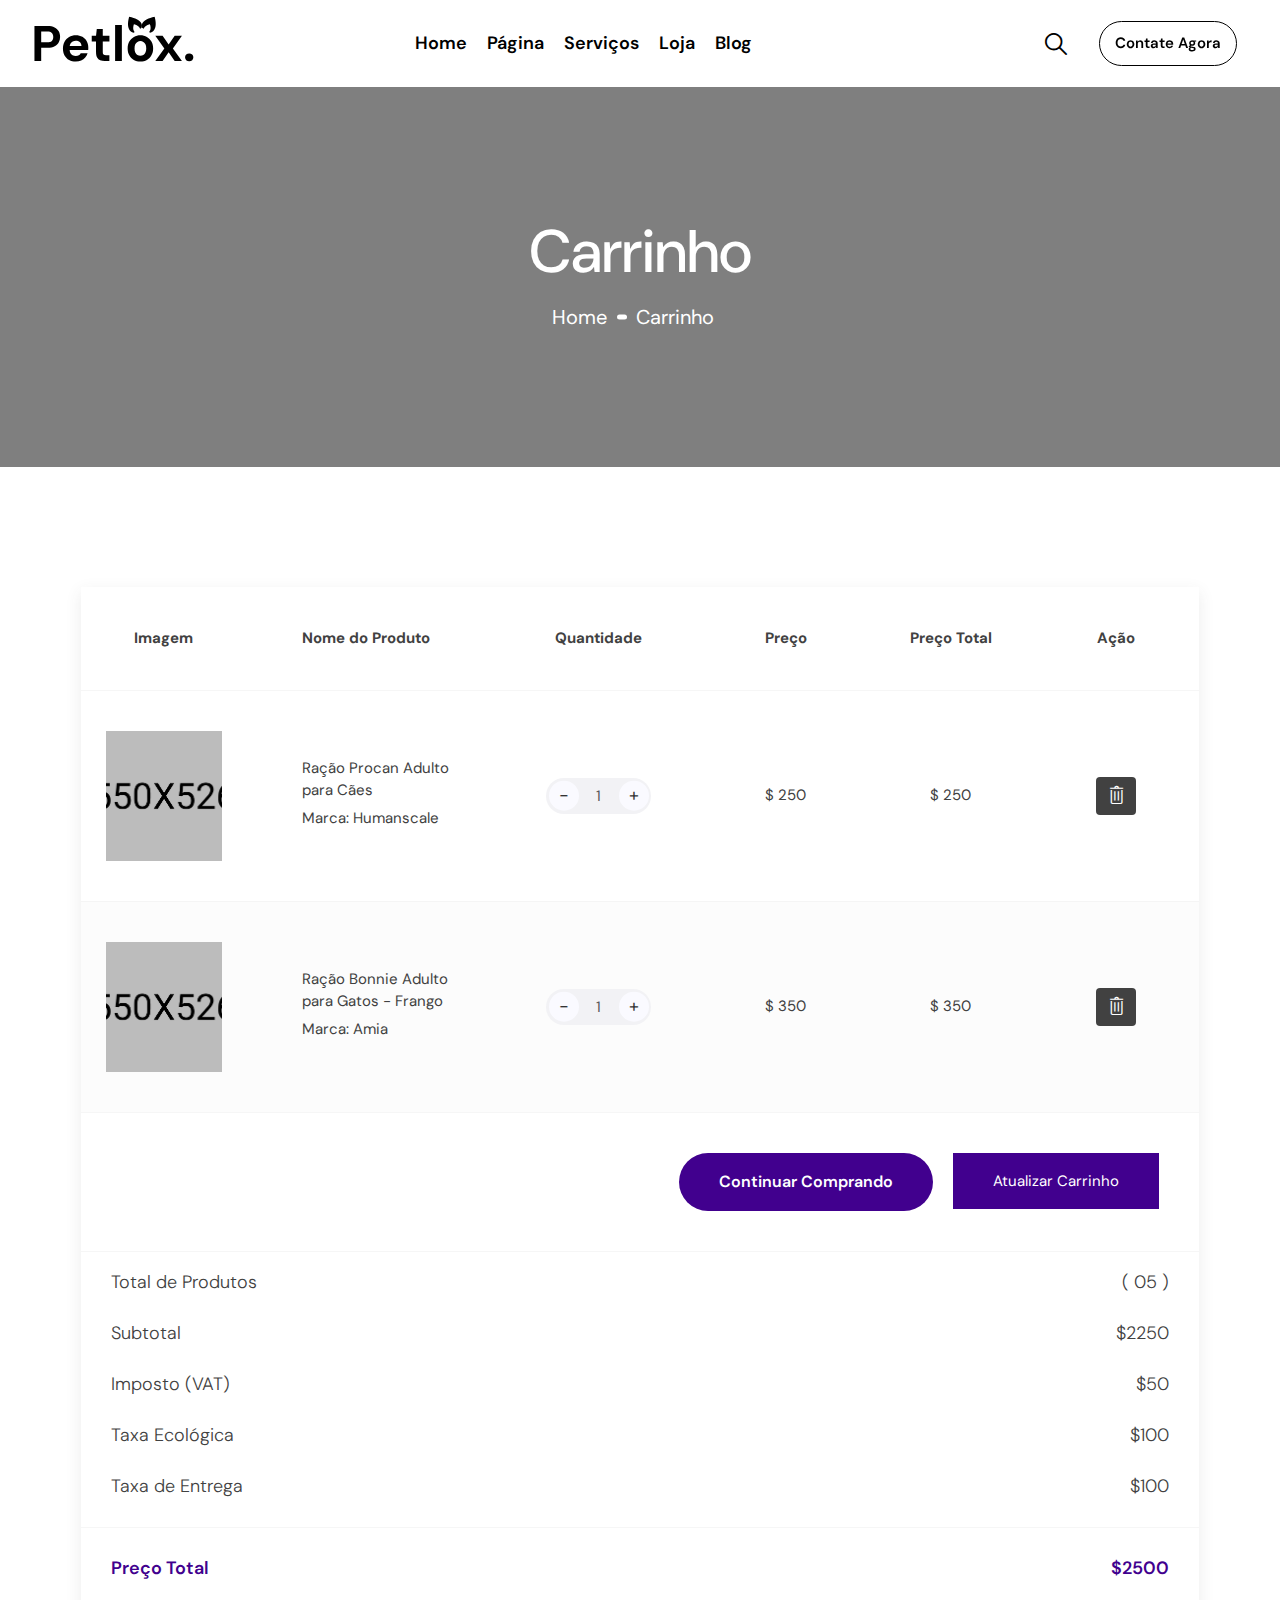
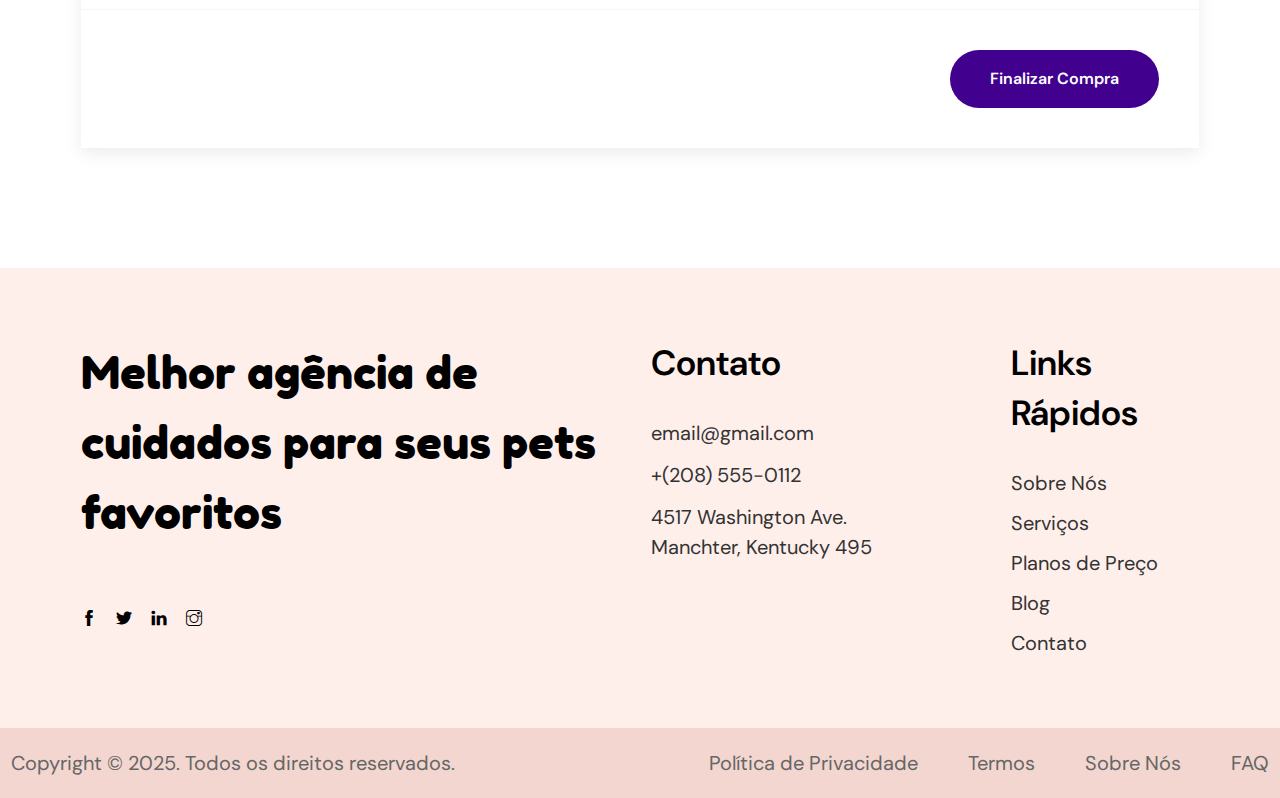
<file: cart.html>
<!DOCTYPE html>
<html lang="en">

<head>
    <meta charset="utf-8">
    <meta http-equiv="X-UA-Compatible" content="IE=edge">
    <meta name="viewport" content="width=device-width, initial-scale=1">
    <meta name="author" content="wpOceans">
    <link rel="shortcut icon" type="image/png" href="assets/images/favicon.png">
    <title>Nossa ONG</title>
    <link href="assets/css/themify-icons.css" rel="stylesheet">
    <link href="assets/css/flaticon.css" rel="stylesheet">
    <link href="assets/css/bootstrap.min.css" rel="stylesheet">
    <link href="assets/css/animate.css" rel="stylesheet">
    <link href="assets/css/owl.carousel.css" rel="stylesheet">
    <link href="assets/css/owl.theme.css" rel="stylesheet">
    <link href="assets/css/slick.css" rel="stylesheet">
    <link href="assets/css/slick-theme.css" rel="stylesheet">
    <link href="assets/css/swiper.min.css" rel="stylesheet">
    <link href="assets/css/owl.transitions.css" rel="stylesheet">
    <link href="assets/css/jquery.fancybox.css" rel="stylesheet">
    <link href="assets/css/odometer-theme-default.css" rel="stylesheet">
    <link href="assets/sass/style.css" rel="stylesheet">
</head>

<body>

    <!-- start page-wrapper -->
    <div class="page-wrapper">
        <!-- start preloader -->
        <div class="preloader">
            <div class="vertical-centered-box">
                <div class="content">
                    <div class="loader-circle"></div>
                    <div class="loader-line-mask">
                        <div class="loader-line"></div>
                    </div>
                    <img src="assets/images/preloader.png" alt="">
                </div>
            </div>
        </div>
        <!-- end preloader -->

        <!-- Start header -->
        <header id="header">
            <div class="wpo-site-header wpo-site-header-s2">
                <nav class="navigation navbar navbar-expand-lg navbar-light">
                    <div class="container-fluid">
                        <div class="row align-items-center">
                            <div class="col-lg-3 col-md-3 col-3 d-lg-none dl-block">
                                <div class="mobail-menu">
                                    <button type="button" class="navbar-toggler open-btn">
                                        <span class="sr-only">Alternar navegação</span>
                                        <span class="icon-bar first-angle"></span>
                                        <span class="icon-bar middle-angle"></span>
                                        <span class="icon-bar last-angle"></span>
                                    </button>
                                </div>
                            </div>
                            <div class="col-lg-2 col-md-6 col-6">
                                <div class="navbar-header">
                                    <a class="navbar-brand" href="index.html"><img src="assets/images/logo.svg"
                                            alt=""></a>
                                </div>
                            </div>
                            <div class="col-lg-7 col-md-1 col-1">
                                <div id="navbar" class="collapse navbar-collapse navigation-holder">
                                    <button class="menu-close"><i class="ti-close"></i></button>
                                    <ul class="nav navbar-nav mb-2 mb-lg-0">
                                        <li class="menu-item-has-children">
                                            <a href="index.html">Home</a>
                                        </li>
                                        <li class="menu-item-has-children">
                                            <a href="#">Página</a>
                                            <ul class="sub-menu">
                                                <li><a href="about.html">Sobre</a></li>
                                                <li><a href="pricing.html">Preços</a></li>
                                                <li><a href="faq.html">Perguntas Frequentes</a></li>
                                                <li><a href="404.html">404</a></li>
                                            </ul>
                                        </li>
                                        <li class="menu-item-has-children">
                                            <a href="#">Serviços</a>
                                            <ul class="sub-menu">
                                                <li><a href="service.html">Serviços</a></li>
                                                <li><a href="service-single.html">Serviço Individual</a></li>
                                            </ul>
                                        </li>
                                        <li class="menu-item-has-children">
                                            <a href="#">Loja</a>
                                            <ul class="sub-menu">
                                                <li><a href="shop.html">Loja</a></li>
                                                <li><a href="shop-single.html">Produto Individual</a></li>
                                                <li><a href="cart.html">Carrinho</a></li>
                                                <li><a href="checkout.html">Finalizar Compra</a></li>
                                            </ul>
                                        </li>
                                        <li class="menu-item-has-children">
                                            <a href="blog.html">Blog</a>
                                        </li>
                                    </ul>
                                </div><!-- end of nav-collapse -->
                            </div>
                            <div class="col-lg-3 col-md-2 col-2">
                                <div class="header-right">
                                    <div class="header-search-form-wrapper">
                                        <div class="cart-search-contact">
                                            <button class="search-toggle-btn"><i class="fi flaticon-loupe"></i></button>
                                            <div class="header-search-form">
                                                <form>
                                                    <div>
                                                        <input type="text" class="form-control"
                                                            placeholder="Buscar aqui...">
                                                        <button type="submit"><i class="fi flaticon-loupe"></i></button>
                                                    </div>
                                                </form>
                                            </div>
                                        </div>
                                    </div>
                                    <div class="close-form">
                                        <a class="theme-btn" href="contact.html">Contate Agora</a>
                                    </div>
                                </div>
                            </div>
                        </div>
                    </div><!-- end of container -->
                </nav>
            </div>
        </header>

        <!-- end of header -->

        <!-- start wpo-page-title -->
        <section class="wpo-page-title">
            <div class="container">
                <div class="row">
                    <div class="col col-xs-12">
                        <div class="wpo-breadcumb-wrap">
                            <h2>Carrinho</h2>
                            <ol class="wpo-breadcumb-wrap">
                                <li><a href="index.html">Home</a></li>
                                <li>Carrinho</li>
                            </ol>
                        </div>
                    </div>
                </div> <!-- end row -->
            </div> <!-- end container -->
        </section>
        <!-- end page-title -->

        <!-- cart-area start -->
        <div class="cart-area section-padding">
            <div class="container">
                <div class="form">
                    <div class="cart-wrapper">
                        <div class="row">
                            <div class="col-12">
                                <form action="cart">
                                    <table class="table-responsive cart-wrap">
                                        <thead>
                                            <tr>
                                                <th class="images images-b">Imagem</th>
                                                <th class="product-2">Nome do Produto</th>
                                                <th class="pr">Quantidade</th>
                                                <th class="ptice">Preço</th>
                                                <th class="stock">Preço Total</th>
                                                <th class="remove remove-b">Ação</th>
                                            </tr>
                                        </thead>
                                        <tbody>
                                            <tr>
                                                <td class="images"><img src="assets/images/cart/1.jpg" alt=""></td>
                                                <td class="product">
                                                    <ul>
                                                        <li class="first-cart">Ração Procan Adulto para Cães</li>
                                                        <li>Marca: Humanscale</li>
                                                    </ul>
                                                </td>
                                                <td class="stock">
                                                    <ul class="input-style">
                                                        <li class="quantity cart-plus-minus">
                                                            <input type="text" value="1" />
                                                        </li>
                                                    </ul>
                                                </td>
                                                <td class="ptice">$ 250</td>
                                                <td class="stock">$ 250</td>
                                                <td class="action">
                                                    <ul>
                                                        <li class="w-btn">
                                                            <a data-bs-toggle="tooltip" data-bs-html="true"
                                                                title="Remover do Carrinho" href="#">
                                                                <i class="fi ti-trash"></i>
                                                            </a>
                                                        </li>
                                                    </ul>
                                                </td>
                                            </tr>
                                            <tr>
                                                <td class="images"><img src="assets/images/cart/2.jpg" alt=""></td>
                                                <td class="product">
                                                    <ul>
                                                        <li class="first-cart">Ração Bonnie Adulto para Gatos - Frango
                                                        </li>
                                                        <li>Marca: Amia</li>
                                                    </ul>
                                                </td>
                                                <td class="stock">
                                                    <ul class="input-style">
                                                        <li class="quantity cart-plus-minus">
                                                            <input type="text" value="1" />
                                                        </li>
                                                    </ul>
                                                </td>
                                                <td class="ptice">$ 350</td>
                                                <td class="stock">$ 350</td>
                                                <td class="action">
                                                    <ul>
                                                        <li class="w-btn">
                                                            <a data-bs-toggle="tooltip" data-bs-html="true"
                                                                title="Remover do Carrinho" href="#">
                                                                <i class="fi ti-trash"></i>
                                                            </a>
                                                        </li>
                                                    </ul>
                                                </td>
                                            </tr>
                                        </tbody>
                                    </table>
                                </form>

                                <div class="submit-btn-area">
                                    <ul>
                                        <li>
                                            <a class="theme-btn" href="shop.html">Continuar Comprando
                                                <i class="fa fa-angle-double-right"></i>
                                            </a>
                                        </li>
                                        <li>
                                            <button type="submit">Atualizar Carrinho</button>
                                        </li>
                                    </ul>
                                </div>

                                <div class="cart-product-list">
                                    <ul>
                                        <li>Total de Produtos <span>( 05 )</span></li>
                                        <li>Subtotal <span>$2250</span></li>
                                        <li>Imposto (VAT) <span>$50</span></li>
                                        <li>Taxa Ecológica <span>$100</span></li>
                                        <li>Taxa de Entrega <span>$100</span></li>
                                        <li class="cart-b">Preço Total <span>$2500</span></li>
                                    </ul>
                                </div>

                                <div class="submit-btn-area">
                                    <ul>
                                        <li>
                                            <a class="theme-btn" href="checkout.html">
                                                Finalizar Compra
                                                <i class="fa fa-angle-double-right"></i>
                                            </a>
                                        </li>
                                    </ul>
                                </div>
                            </div>
                        </div>
                    </div>
                </div>
            </div>
        </div>

        <!-- cart-area end -->

        <!-- start of wpo-site-footer-section -->
        <footer class="wpo-site-footer">
            <div class="wpo-upper-footer">
                <div class="container">
                    <div class="row">
                        <div class="col col-lg-6 col-md-6 col-sm-12 col-12">
                            <div class="widget about-widget">
                                <div class="widget-title">
                                    <h2>Melhor agência de cuidados para seus pets favoritos</h2>
                                </div>
                                <div class="social-widget">
                                    <ul>
                                        <li><a href="#"><i class="ti-facebook"></i></a></li>
                                        <li><a href="#"><i class="ti-twitter-alt"></i></a></li>
                                        <li><a href="#"><i class="ti-linkedin"></i></a></li>
                                        <li><a href="#"><i class="ti-instagram"></i></a></li>
                                    </ul>
                                </div>
                            </div>
                        </div>
                        <div class="col col-lg-3 col-md-6 col-sm-12 col-12">
                            <div class="widget contact-widget">
                                <div class="widget-title">
                                    <h3>Contato</h3>
                                </div>
                                <ul>
                                    <li>email@gmail.com</li>
                                    <li>+(208) 555-0112</li>
                                    <li>4517 Washington Ave. <br> Manchter, Kentucky 495</li>
                                </ul>
                            </div>
                        </div>
                        <div class="col col-lg-3 col-md-6 col-sm-12 col-12">
                            <div class="widget link-widget">
                                <div class="widget-title">
                                    <h3>Links Rápidos</h3>
                                </div>
                                <ul>
                                    <li><a href="about.html">Sobre Nós</a></li>
                                    <li><a href="service.html">Serviços</a></li>
                                    <li><a href="pricing.html">Planos de Preço</a></li>
                                    <li><a href="blog.html">Blog</a></li>
                                    <li><a href="contact.html">Contato</a></li>
                                </ul>
                            </div>
                        </div>
                    </div>
                </div>
            </div>
            <div class="wpo-lower-footer">
                <div class="container-fluid">
                    <div class="row g-0">
                        <div class="col col-lg-6 col-12">
                            <p class="copyright">Copyright &copy; 2025. Todos os direitos reservados.</p>
                        </div>
                        <div class="col col-lg-6 col-12">
                            <ul class="right">
                                <li><a href="privace.html"><span class="rolling-text">Política de Privacidade</span> </a>
                                </li>
                                <li><a href="terms.html"><span class="rolling-text">Termos</span></a></li>
                                <li><a href="about.html"><span class="rolling-text">Sobre Nós</span></a></li>
                                <li><a href="faq.html"><span class="rolling-text">FAQ</span></a></li>
                            </ul>
                        </div>
                    </div>
                </div>
            </div>
        </footer>

        <!-- end of wpo-site-footer-section -->


    </div>
    <!-- end of page-wrapper -->

    <!-- All JavaScript files
    ================================================== -->
    <script src="assets/js/jquery.min.js"></script>
    <script src="assets/js/bootstrap.bundle.min.js"></script>
    <!-- Plugins for this template -->
    <script src="assets/js/modernizr.custom.js"></script>
    <script src="assets/js/jquery-plugin-collection.js"></script>
    <!-- Custom script for this template -->
    <script src="assets/js/script.js"></script>
</body>

</html>
</file>
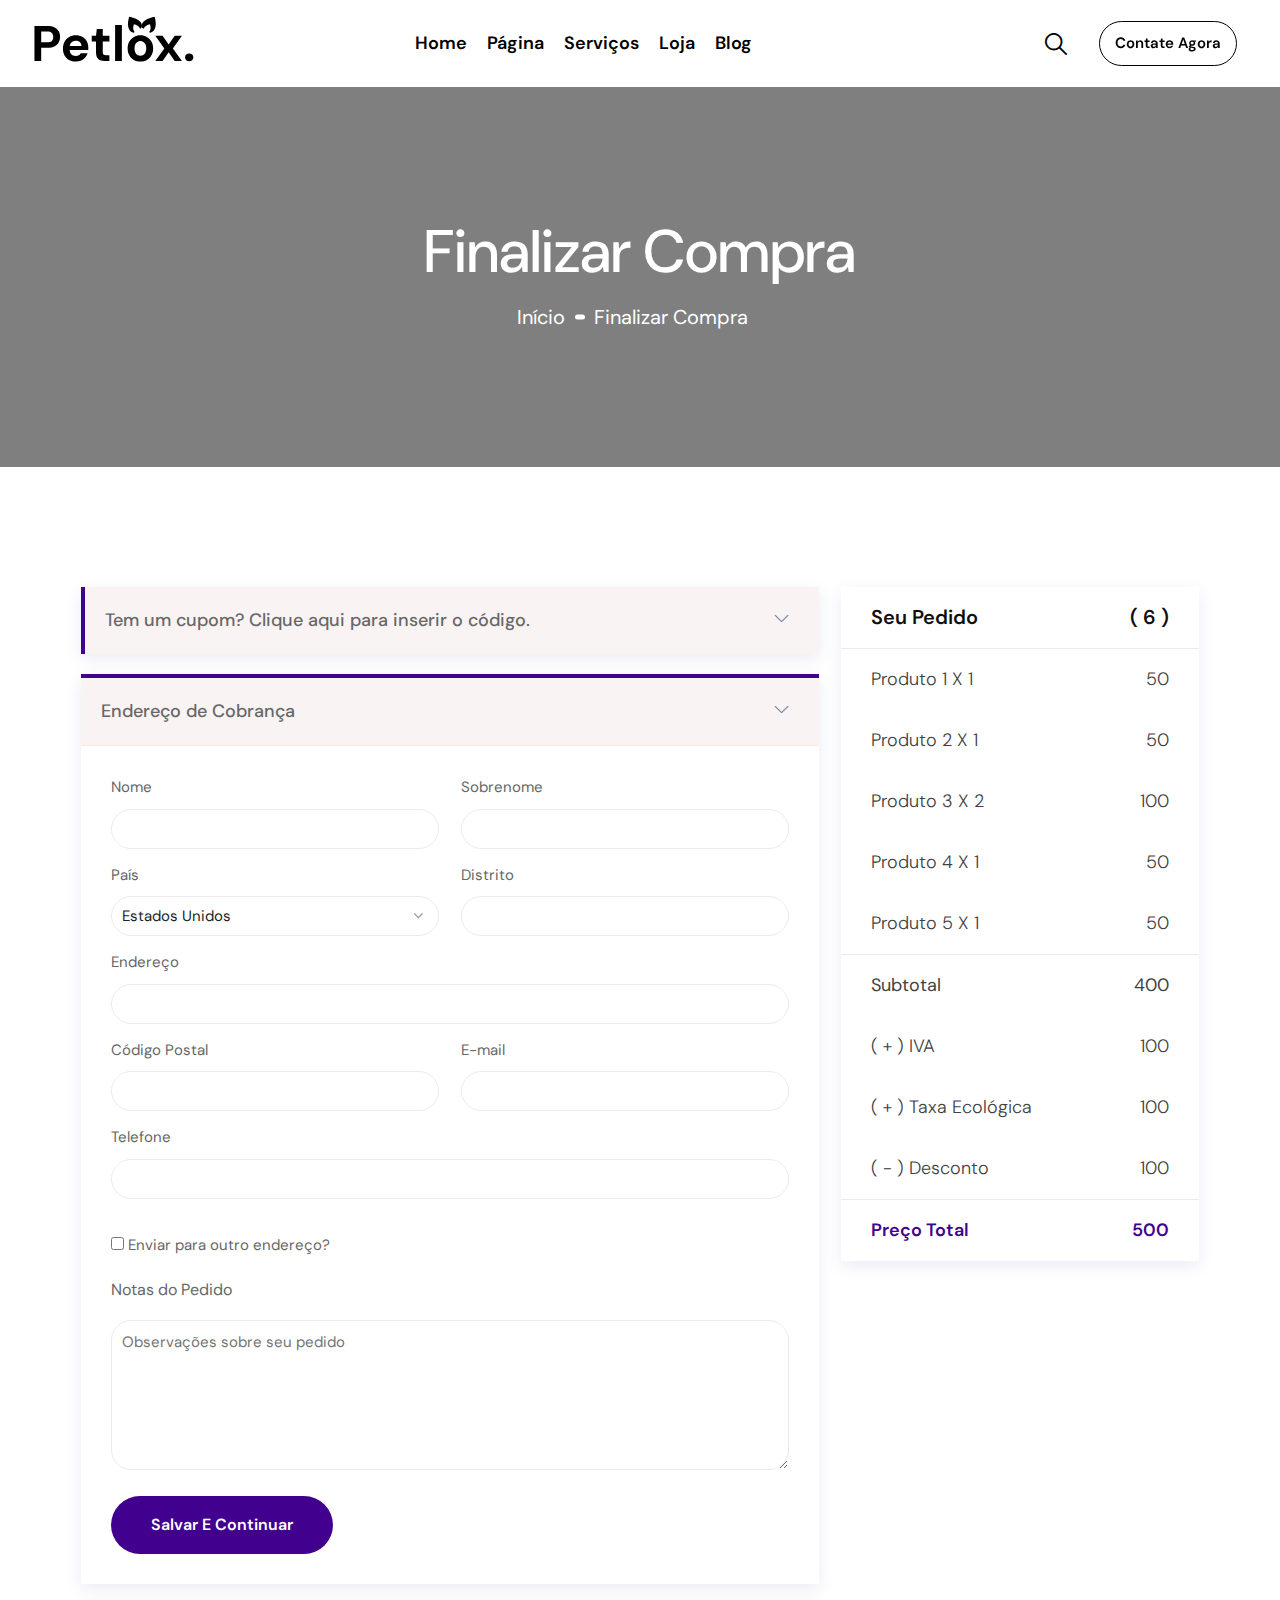
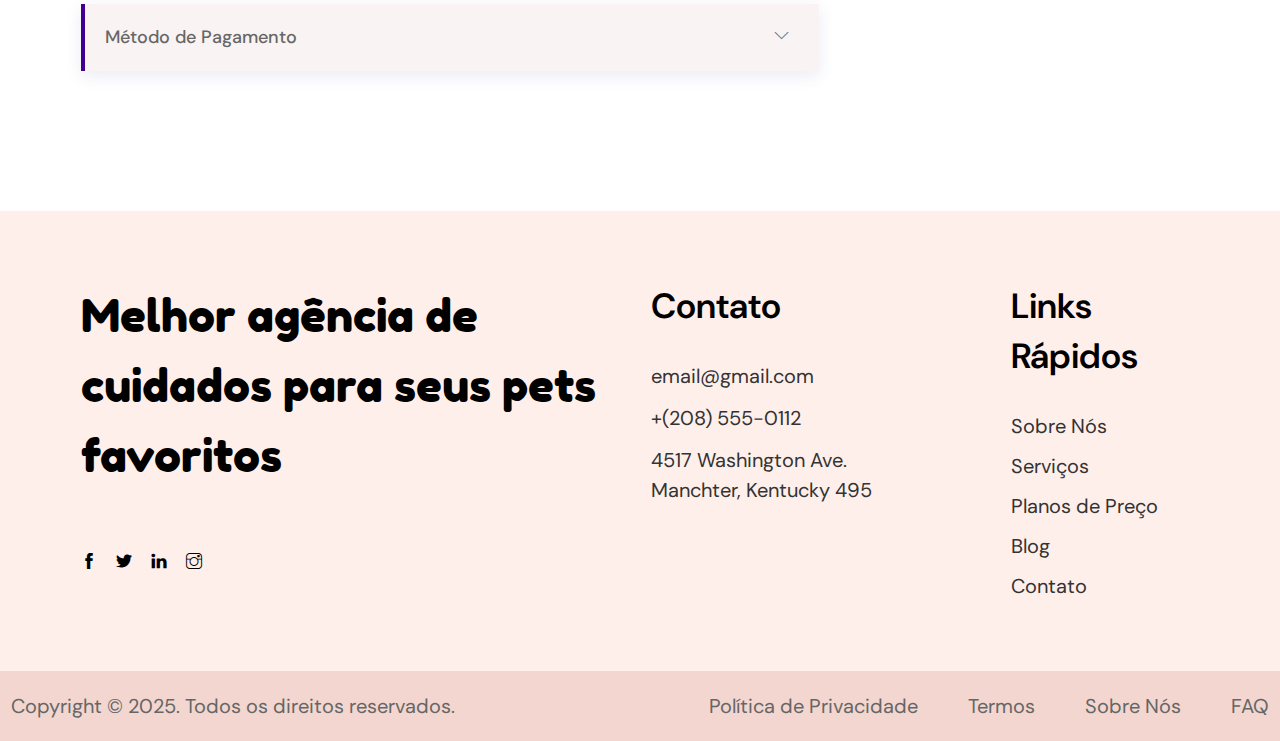
<file: checkout.html>
<!DOCTYPE html>
<html lang="en">

<head>
    <meta charset="utf-8">
    <meta http-equiv="X-UA-Compatible" content="IE=edge">
    <meta name="viewport" content="width=device-width, initial-scale=1">
    <meta name="author" content="wpOceans">
    <link rel="shortcut icon" type="image/png" href="assets/images/favicon.png">
    <title>Nossa ONG</title>
    <link href="assets/css/themify-icons.css" rel="stylesheet">
    <link href="assets/css/flaticon.css" rel="stylesheet">
    <link href="assets/css/bootstrap.min.css" rel="stylesheet">
    <link href="assets/css/animate.css" rel="stylesheet">
    <link href="assets/css/owl.carousel.css" rel="stylesheet">
    <link href="assets/css/owl.theme.css" rel="stylesheet">
    <link href="assets/css/slick.css" rel="stylesheet">
    <link href="assets/css/slick-theme.css" rel="stylesheet">
    <link href="assets/css/swiper.min.css" rel="stylesheet">
    <link href="assets/css/owl.transitions.css" rel="stylesheet">
    <link href="assets/css/jquery.fancybox.css" rel="stylesheet">
    <link href="assets/css/odometer-theme-default.css" rel="stylesheet">
    <link href="assets/sass/style.css" rel="stylesheet">
</head>

<body>

    <!-- start page-wrapper -->
    <div class="page-wrapper">
        <!-- start preloader -->
        <div class="preloader">
            <div class="vertical-centered-box">
                <div class="content">
                    <div class="loader-circle"></div>
                    <div class="loader-line-mask">
                        <div class="loader-line"></div>
                    </div>
                    <img src="assets/images/preloader.png" alt="">
                </div>
            </div>
        </div>
        <!-- end preloader -->

        <!-- Start header -->
        <header id="header">
            <div class="wpo-site-header wpo-site-header-s2">
                <nav class="navigation navbar navbar-expand-lg navbar-light">
                    <div class="container-fluid">
                        <div class="row align-items-center">
                            <div class="col-lg-3 col-md-3 col-3 d-lg-none dl-block">
                                <div class="mobail-menu">
                                    <button type="button" class="navbar-toggler open-btn">
                                        <span class="sr-only">Alternar navegação</span>
                                        <span class="icon-bar first-angle"></span>
                                        <span class="icon-bar middle-angle"></span>
                                        <span class="icon-bar last-angle"></span>
                                    </button>
                                </div>
                            </div>
                            <div class="col-lg-2 col-md-6 col-6">
                                <div class="navbar-header">
                                    <a class="navbar-brand" href="index.html"><img src="assets/images/logo.svg"
                                            alt=""></a>
                                </div>
                            </div>
                            <div class="col-lg-7 col-md-1 col-1">
                                <div id="navbar" class="collapse navbar-collapse navigation-holder">
                                    <button class="menu-close"><i class="ti-close"></i></button>
                                    <ul class="nav navbar-nav mb-2 mb-lg-0">
                                        <li class="menu-item-has-children">
                                            <a href="index.html">Home</a>
                                        </li>
                                        <li class="menu-item-has-children">
                                            <a href="#">Página</a>
                                            <ul class="sub-menu">
                                                <li><a href="about.html">Sobre</a></li>
                                                <li><a href="pricing.html">Preços</a></li>
                                                <li><a href="faq.html">Perguntas Frequentes</a></li>
                                                <li><a href="404.html">404</a></li>
                                            </ul>
                                        </li>
                                        <li class="menu-item-has-children">
                                            <a href="#">Serviços</a>
                                            <ul class="sub-menu">
                                                <li><a href="service.html">Serviços</a></li>
                                                <li><a href="service-single.html">Serviço Individual</a></li>
                                            </ul>
                                        </li>
                                        <li class="menu-item-has-children">
                                            <a href="#">Loja</a>
                                            <ul class="sub-menu">
                                                <li><a href="shop.html">Loja</a></li>
                                                <li><a href="shop-single.html">Produto Individual</a></li>
                                                <li><a href="cart.html">Carrinho</a></li>
                                                <li><a href="checkout.html">Finalizar Compra</a></li>
                                            </ul>
                                        </li>
                                        <li class="menu-item-has-children">
                                            <a href="blog.html">Blog</a>
                                        </li>
                                    </ul>
                                </div><!-- end of nav-collapse -->
                            </div>
                            <div class="col-lg-3 col-md-2 col-2">
                                <div class="header-right">
                                    <div class="header-search-form-wrapper">
                                        <div class="cart-search-contact">
                                            <button class="search-toggle-btn"><i class="fi flaticon-loupe"></i></button>
                                            <div class="header-search-form">
                                                <form>
                                                    <div>
                                                        <input type="text" class="form-control"
                                                            placeholder="Buscar aqui...">
                                                        <button type="submit"><i class="fi flaticon-loupe"></i></button>
                                                    </div>
                                                </form>
                                            </div>
                                        </div>
                                    </div>
                                    <div class="close-form">
                                        <a class="theme-btn" href="contact.html">Contate Agora</a>
                                    </div>
                                </div>
                            </div>
                        </div>
                    </div><!-- end of container -->
                </nav>
            </div>
        </header>

        <!-- end of header -->

        <!-- start wpo-page-title -->
        <section class="wpo-page-title">
            <div class="container">
                <div class="row">
                    <div class="col col-xs-12">
                        <div class="wpo-breadcumb-wrap">
                            <h2>Finalizar Compra</h2>
                            <ol class="wpo-breadcumb-wrap">
                                <li><a href="index.html">Início</a></li>
                                <li>Finalizar Compra</li>
                            </ol>
                        </div>
                    </div>
                </div> <!-- fim da linha -->
            </div> <!-- fim do container -->
        </section>
        <!-- fim do título da página -->

        <!-- início da área de checkout -->
        <div class="wpo-checkout-area section-padding">
            <div class="container">
                <form>
                    <div class="checkout-wrap">
                        <div class="row">
                            <div class="col-lg-8 col-12">
                                <div class="caupon-wrap s1">
                                    <div class="coupon coupon-active">
                                        <label id="toggle1">Tem um cupom? Clique aqui para inserir o código.</label>
                                    </div>
                                    <div class="create-account">
                                        <span>Se você tiver um código de cupom, aplique-o</span>
                                        <div class="input-wrap">
                                            <input type="password">
                                            <button>Aplicar</button>
                                        </div>
                                    </div>
                                </div>
                                <div class="caupon-wrap s2">
                                    <div class="biling-item">
                                        <div class="coupon coupon-3">
                                            <label id="toggle2">Endereço de Cobrança</label>
                                        </div>
                                        <div class="billing-adress" id="open2">
                                            <div class="contact-form form-style">
                                                <div class="row">
                                                    <div class="col-lg-6 col-md-12 col-12">
                                                        <label for="fname1">Nome</label>
                                                        <input type="text" id="fname1" name="fname">
                                                    </div>
                                                    <div class="col-lg-6 col-md-12 col-12">
                                                        <label for="fname2">Sobrenome</label>
                                                        <input type="text" id="fname2" name="fname">
                                                    </div>
                                                    <div class="col-lg-6 col-md-12 col-12">
                                                        <label for="Country">País</label>
                                                        <select name="address" id="Country" class="form-control">
                                                            <option disabled="" selected="">Estados Unidos</option>
                                                            <option>Bangladesh</option>
                                                            <option>Índia</option>
                                                            <option>Sri Lanka</option>
                                                            <option>Paquistão</option>
                                                            <option>Afeganistão</option>
                                                        </select>
                                                    </div>
                                                    <div class="col-lg-6 col-md-12 col-12">
                                                        <label for="City">Distrito</label>
                                                        <input type="text" id="City" name="City">
                                                    </div>
                                                    <div class="col-lg-12 col-md-12 col-12">
                                                        <label for="Adress">Endereço</label>
                                                        <input type="text" id="Adress" name="Adress">
                                                    </div>
                                                    <div class="col-lg-6 col-md-12 col-12">
                                                        <label for="Post2">Código Postal</label>
                                                        <input type="text" id="Post2" name="Post">
                                                    </div>
                                                    <div class="col-lg-6 col-md-12 col-12">
                                                        <label for="email4">E-mail</label>
                                                        <input type="text" id="email4" name="email">
                                                    </div>
                                                    <div class="col-lg-12 col-md-12 col-12">
                                                        <label for="email2">Telefone</label>
                                                        <input type="text" id="email2" name="email">
                                                    </div>
                                                </div>
                                            </div>
                                            <div class="biling-item-2">
                                                <input id="toggle3" type="checkbox">
                                                <label class="fontsize" for="toggle3">Enviar para outro
                                                    endereço?</label>
                                                <div class="billing-adress" id="open3">
                                                    <div class="contact-form form-style">
                                                        <div class="row">
                                                            <div class="col-lg-6 col-md-12 col-12">
                                                                <label for="fname4">Nome</label>
                                                                <input type="text" id="fname4" name="fname">
                                                            </div>
                                                            <div class="col-lg-6 col-md-12 col-12">
                                                                <label for="fname3">Sobrenome</label>
                                                                <input type="text" id="fname3" name="fname">
                                                            </div>
                                                            <div class="col-lg-6 col-md-12 col-12">
                                                                <label for="Country2">País</label>
                                                                <select name="address" id="Country2"
                                                                    class="form-control">
                                                                    <option disabled="" selected="">Estados Unidos
                                                                    </option>
                                                                    <option>Bangladesh</option>
                                                                    <option>Índia</option>
                                                                    <option>Sri Lanka</option>
                                                                    <option>Paquistão</option>
                                                                    <option>Afeganistão</option>
                                                                </select>
                                                            </div>
                                                            <div class="col-lg-6 col-md-12 col-12">
                                                                <label for="City2">Distrito</label>
                                                                <input type="text" id="City2" name="City">
                                                            </div>
                                                            <div class="col-lg-12 col-md-12 col-12">
                                                                <label for="Adress2">Endereço</label>
                                                                <input type="text" id="Adress2" name="Adress">
                                                            </div>
                                                            <div class="col-lg-6 col-md-12 col-12">
                                                                <label for="Post">Código Postal</label>
                                                                <input type="text" id="Post" name="Post">
                                                            </div>
                                                            <div class="col-lg-6 col-md-12 col-12">
                                                                <label for="emails">E-mail</label>
                                                                <input type="text" id="emails" name="email">
                                                            </div>
                                                            <div class="col-lg-12 col-md-12 col-12">
                                                                <label for="emaild">Telefone</label>
                                                                <input type="text" id="emaild" name="email">
                                                            </div>
                                                        </div>
                                                    </div>
                                                </div>
                                                <div class="note-area">
                                                    <p>Notas do Pedido</p>
                                                    <textarea name="massage"
                                                        placeholder="Observações sobre seu pedido"></textarea>
                                                </div>
                                                <div class="submit-btn-area">
                                                    <ul>
                                                        <li><button class="theme-btn" type="submit">Salvar e
                                                                continuar</button></li>
                                                    </ul>
                                                </div>
                                            </div>
                                        </div>
                                    </div>
                                </div>
                                <div class="caupon-wrap s3">
                                    <div class="payment-area">
                                        <div class="row">
                                            <div class="col-12">
                                                <div class="coupon coupon-3">
                                                    <label id="toggle4">Método de Pagamento</label>
                                                </div>
                                                <div class="payment-option" id="open4">
                                                    <div class="payment-select">
                                                        <ul>
                                                            <li class="addToggle">
                                                                <input id="add" type="radio" name="payment"
                                                                    checked="checked" value="30">
                                                                <label for="add">Pagamento com Cartão</label>
                                                            </li>
                                                            <li class="removeToggle">
                                                                <input id="remove" type="radio" name="payment"
                                                                    value="30">
                                                                <label for="remove">Pagamento na Entrega</label>
                                                            </li>
                                                        </ul>
                                                    </div>
                                                    <div id="open5" class="payment-name active">
                                                        <ul>
                                                            <li class="visa">
                                                                <input id="1" type="radio" name="size" value="30">
                                                                <label for="1"><img
                                                                        src="assets/images/checkout/img-1.png"
                                                                        alt=""></label>
                                                            </li>
                                                            <li class="mas">
                                                                <input id="2" type="radio" name="size" value="30">
                                                                <label for="2"><img
                                                                        src="assets/images/checkout/img-2.png"
                                                                        alt=""></label>
                                                            </li>
                                                            <li class="ski">
                                                                <input id="3" type="radio" name="size" value="30">
                                                                <label for="3"><img
                                                                        src="assets/images/checkout/img-3.png"
                                                                        alt=""></label>
                                                            </li>
                                                            <li class="pay">
                                                                <input id="4" type="radio" name="size" value="30">
                                                                <label for="4"><img
                                                                        src="assets/images/checkout/img-4.png"
                                                                        alt=""></label>
                                                            </li>
                                                        </ul>
                                                        <div class="contact-form form-style">
                                                            <div class="row">
                                                                <div class="col-lg-6 col-md-12 col-12">
                                                                    <label for="holder">Nome no Cartão</label>
                                                                    <input type="text" id="holder" name="name">
                                                                </div>
                                                                <div class="col-lg-6 col-md-12 col-12">
                                                                    <label for="card">Número do Cartão</label>
                                                                    <input type="text" id="card" name="card">
                                                                </div>
                                                                <div class="col-lg-6 col-md-12 col-12">
                                                                    <label for="CVV">CVV</label>
                                                                    <input type="text" id="CVV" name="CVV">
                                                                </div>
                                                                <div class="col-lg-6 col-md-12 col-12">
                                                                    <label for="date">Data de Validade</label>
                                                                    <input type="text" id="date" name="date">
                                                                </div>
                                                                <div class="col-lg-12 col-md-12 col-12">
                                                                    <div class="submit-btn-area text-center">
                                                                        <button class="theme-btn"
                                                                            type="submit">Finalizar Pedido</button>
                                                                    </div>
                                                                </div>
                                                            </div>
                                                        </div>
                                                    </div>
                                                </div>
                                            </div>
                                        </div>
                                    </div>
                                </div>
                            </div>
                            <div class="col-lg-4 col-12">
                                <div class="cout-order-area">
                                    <div class="oreder-item ">
                                        <ul>
                                            <li class="o-header">Seu Pedido<span>( 6 )</span></li>
                                            <li>Produto 1 X 1<span>50</span></li>
                                            <li>Produto 2 X 1<span>50</span></li>
                                            <li>Produto 3 X 2<span>100</span></li>
                                            <li>Produto 4 X 1<span>50</span></li>
                                            <li class="o-middle">Produto 5 X 1<span>50</span></li>
                                            <li class="s-total">Subtotal<span>400</span></li>
                                            <li>( + ) IVA<span>100</span></li>
                                            <li>( + ) Taxa Ecológica<span>100</span></li>
                                            <li>( - ) Desconto<span>100</span></li>
                                            <li class="o-bottom">Preço Total <span>500</span></li>
                                        </ul>
                                    </div>
                                </div>
                            </div>
                        </div>
                    </div>
                </form>
            </div>
        </div>

        <!-- wpo-checkout-area end-->

        <!-- start of wpo-site-footer-section -->
        <footer class="wpo-site-footer">
            <div class="wpo-upper-footer">
                <div class="container">
                    <div class="row">
                        <div class="col col-lg-6 col-md-6 col-sm-12 col-12">
                            <div class="widget about-widget">
                                <div class="widget-title">
                                    <h2>Melhor agência de cuidados para seus pets favoritos</h2>
                                </div>
                                <div class="social-widget">
                                    <ul>
                                        <li><a href="#"><i class="ti-facebook"></i></a></li>
                                        <li><a href="#"><i class="ti-twitter-alt"></i></a></li>
                                        <li><a href="#"><i class="ti-linkedin"></i></a></li>
                                        <li><a href="#"><i class="ti-instagram"></i></a></li>
                                    </ul>
                                </div>
                            </div>
                        </div>
                        <div class="col col-lg-3 col-md-6 col-sm-12 col-12">
                            <div class="widget contact-widget">
                                <div class="widget-title">
                                    <h3>Contato</h3>
                                </div>
                                <ul>
                                    <li>email@gmail.com</li>
                                    <li>+(208) 555-0112</li>
                                    <li>4517 Washington Ave. <br> Manchter, Kentucky 495</li>
                                </ul>
                            </div>
                        </div>
                        <div class="col col-lg-3 col-md-6 col-sm-12 col-12">
                            <div class="widget link-widget">
                                <div class="widget-title">
                                    <h3>Links Rápidos</h3>
                                </div>
                                <ul>
                                    <li><a href="about.html">Sobre Nós</a></li>
                                    <li><a href="service.html">Serviços</a></li>
                                    <li><a href="pricing.html">Planos de Preço</a></li>
                                    <li><a href="blog.html">Blog</a></li>
                                    <li><a href="contact.html">Contato</a></li>
                                </ul>
                            </div>
                        </div>
                    </div>
                </div>
            </div>
            <div class="wpo-lower-footer">
                <div class="container-fluid">
                    <div class="row g-0">
                        <div class="col col-lg-6 col-12">
                            <p class="copyright">Copyright &copy; 2025. Todos os direitos reservados.</p>
                        </div>
                        <div class="col col-lg-6 col-12">
                            <ul class="right">
                                <li><a href="privace.html"><span class="rolling-text">Política de Privacidade</span>
                                    </a>
                                </li>
                                <li><a href="terms.html"><span class="rolling-text">Termos</span></a></li>
                                <li><a href="about.html"><span class="rolling-text">Sobre Nós</span></a></li>
                                <li><a href="faq.html"><span class="rolling-text">FAQ</span></a></li>
                            </ul>
                        </div>
                    </div>
                </div>
            </div>
        </footer>

        <!-- end of wpo-site-footer-section -->


    </div>
    <!-- end of page-wrapper -->

    <!-- All JavaScript files
    ================================================== -->
    <script src="assets/js/jquery.min.js"></script>
    <script src="assets/js/bootstrap.bundle.min.js"></script>
    <!-- Plugins for this template -->
    <script src="assets/js/modernizr.custom.js"></script>
    <script src="assets/js/jquery-plugin-collection.js"></script>
    <!-- Custom script for this template -->
    <script src="assets/js/script.js"></script>
</body>

</html>
</file>
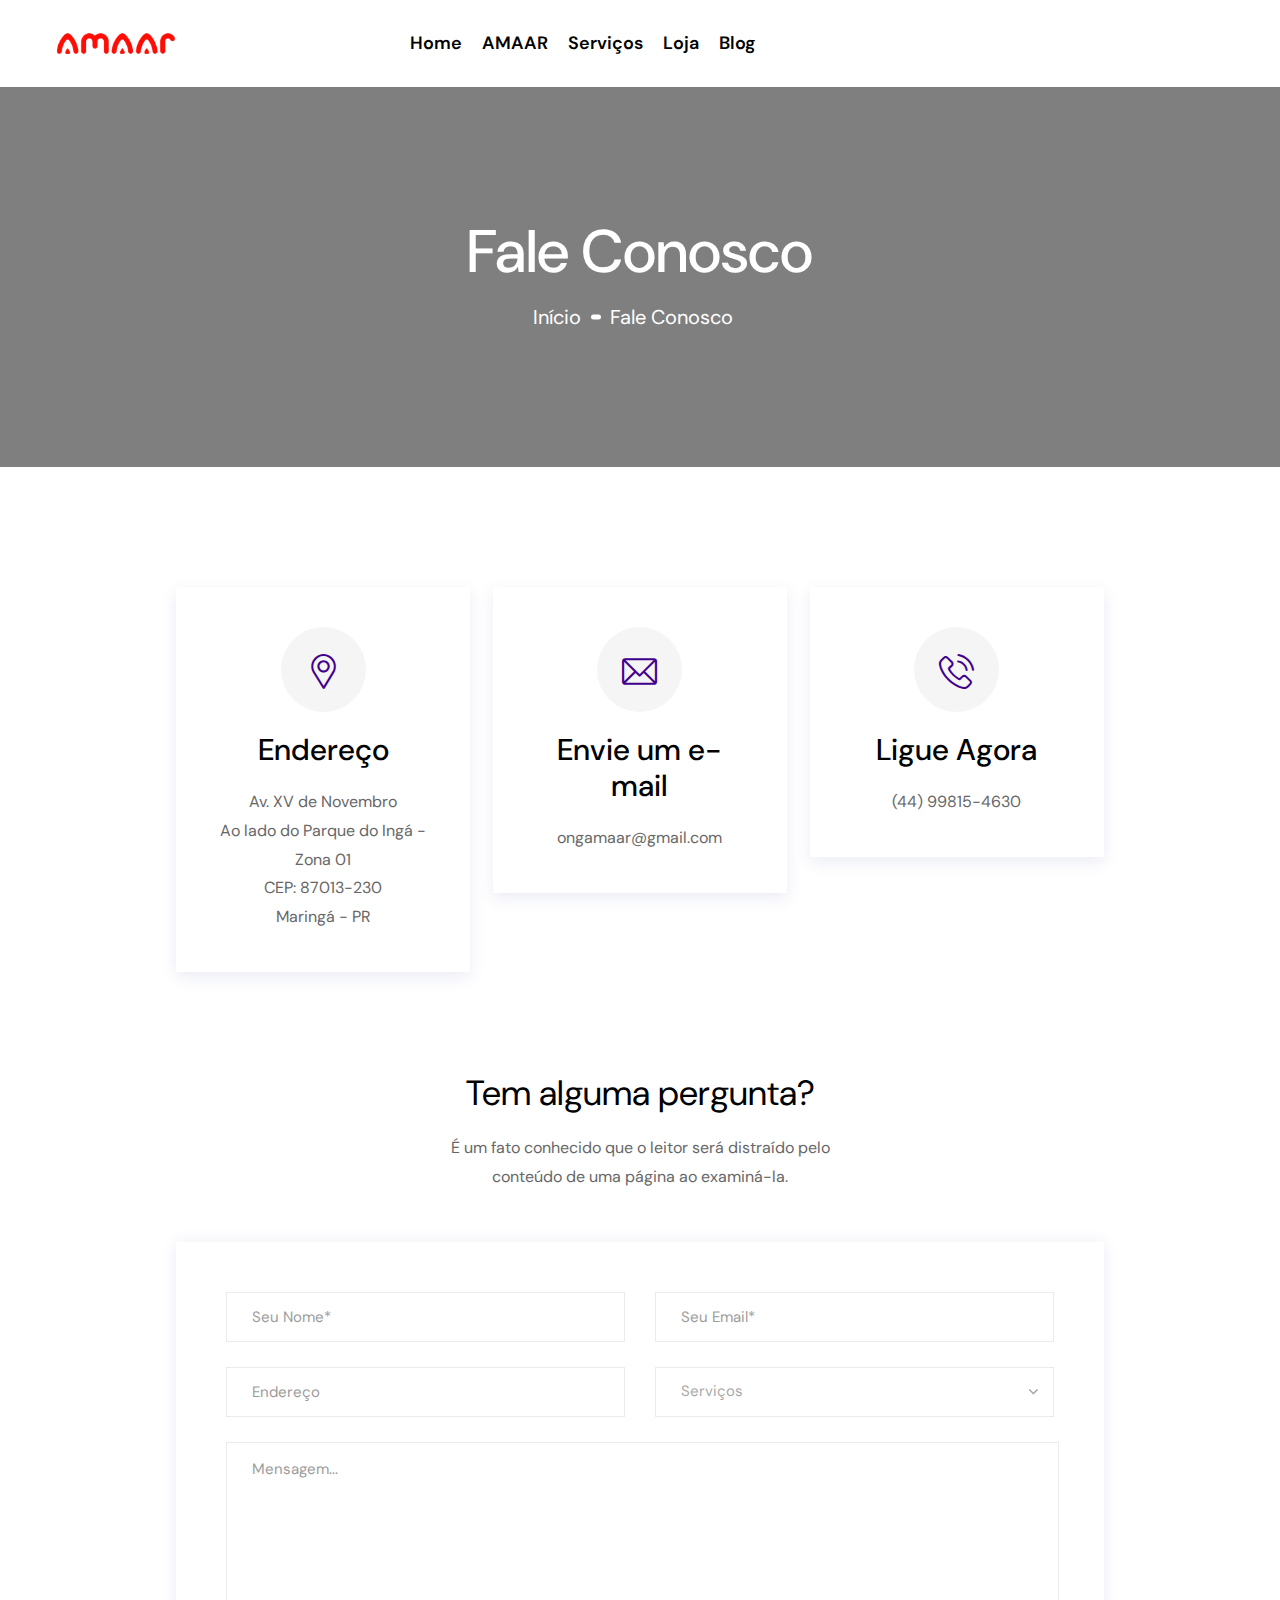
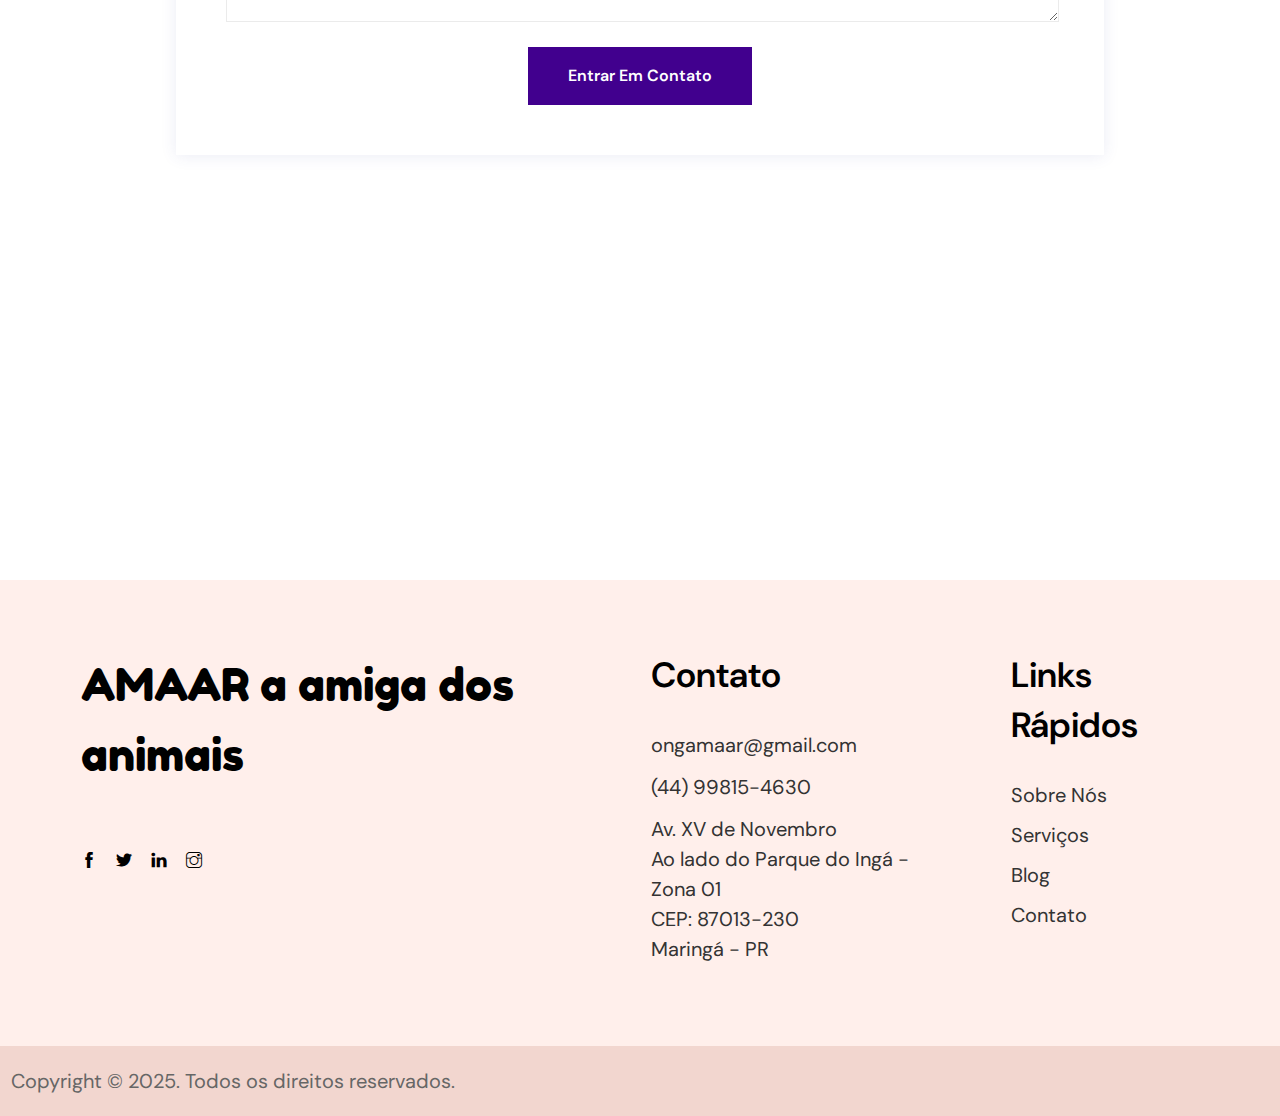
<file: contact.html>
<!DOCTYPE html>
<html lang="en">

<head>
    <meta charset="utf-8">
    <meta http-equiv="X-UA-Compatible" content="IE=edge">
    <meta name="viewport" content="width=device-width, initial-scale=1">
    <meta name="author" content="wpOceans">
    <!-- <link rel="shortcut icon" type="image/png" href="assets/images/favicon.png"> -->
    <title>Nossa ONG</title>
    <link href="assets/css/themify-icons.css" rel="stylesheet">
    <link href="assets/css/flaticon.css" rel="stylesheet">
    <link href="assets/css/bootstrap.min.css" rel="stylesheet">
    <link href="assets/css/animate.css" rel="stylesheet">
    <link href="assets/css/owl.carousel.css" rel="stylesheet">
    <link href="assets/css/owl.theme.css" rel="stylesheet">
    <link href="assets/css/slick.css" rel="stylesheet">
    <link href="assets/css/slick-theme.css" rel="stylesheet">
    <link href="assets/css/swiper.min.css" rel="stylesheet">
    <link href="assets/css/owl.transitions.css" rel="stylesheet">
    <link href="assets/css/jquery.fancybox.css" rel="stylesheet">
    <link href="assets/css/odometer-theme-default.css" rel="stylesheet">
    <link href="assets/sass/style.css" rel="stylesheet">
</head>

<body>

    <!-- start page-wrapper -->
    <div class="page-wrapper">
        <!-- start preloader -->
        <!-- end preloader -->

        <!-- Start header -->
        <header id="header">
            <div class="wpo-site-header wpo-site-header-s2">
                <nav class="navigation navbar navbar-expand-lg navbar-light">
                    <div class="container-fluid">
                        <div class="row align-items-center">
                            <div class="col-lg-3 col-md-3 col-3 d-lg-none dl-block">
                                <div class="mobail-menu">
                                    <button type="button" class="navbar-toggler open-btn">
                                        <span class="sr-only">Alternar navegação</span>
                                        <span class="icon-bar first-angle"></span>
                                        <span class="icon-bar middle-angle"></span>
                                        <span class="icon-bar last-angle"></span>
                                    </button>
                                </div>
                            </div>
                            <div class="col-lg-2 col-md-6 col-6">
                                <div class="navbar-header">
                                    <a class="navbar-brand" href="index.html"><img src="assets/images/logo.png"
                                        alt="" style="filter: brightness(0) saturate(100%) invert(22%) sepia(91%) saturate(7453%) hue-rotate(357deg) brightness(98%) contrast(104%);
                                        "></a>
                                </div>
                            </div>
                            <div class="col-lg-7 col-md-1 col-1">
                                <div id="navbar" class="collapse navbar-collapse navigation-holder">
                                    <button class="menu-close"><i class="ti-close"></i></button>
                                    <ul class="nav navbar-nav mb-2 mb-lg-0">
                                        <li class="menu-item-has-children">
                                            <a href="index.html">Home</a>
                                        </li>
                                        <li class="menu-item-has-children">
                                            <a href="index.html#AMAAR">AMAAR</a>
                                        </li>
                                        <li class="menu-item-has-children">
                                            <a href="index.html#servicos">Serviços</a>
                                        </li>
                                        <li class="menu-item-has-children">
                                            <a href="#">Loja</a>
                                        </li>
                                        <li class="menu-item-has-children">
                                            <a href="blog.html">Blog</a>
                                        </li>
                                    </ul>
                                </div><!-- end of nav-collapse -->
                            </div>
                            <div class="col-lg-3 col-md-2 col-2">
                                <div class="header-right">
                                    
                                </div>
                            </div>
                        </div>
                    </div><!-- end of container -->
                </nav>
            </div>
        </header>


        <!-- end of header -->

        <!-- start wpo-page-title -->
        <section class="wpo-page-title">
            <div class="container">
                <div class="row">
                    <div class="col col-xs-12">
                        <div class="wpo-breadcumb-wrap">
                            <h2>Fale Conosco</h2>
                            <ol class="wpo-breadcumb-wrap">
                                <li><a href="index.html">Início</a></li>
                                <li>Fale Conosco</li>
                            </ol>
                        </div>
                    </div>
                </div> <!-- fim da linha -->
            </div> <!-- fim do container -->
        </section>
        <!-- fim do título da página -->

        <!-- início da seção de contato -->
        <section class="wpo-contact-pg-section section-padding">
            <div class="container">
                <div class="row">
                    <div class="col col-lg-10 offset-lg-1">
                        <div class="office-info">
                            <div class="row">
                                <div class="col col-xl-4 col-lg-6 col-md-6 col-12">
                                    <div class="office-info-item">
                                        <div class="office-info-icon">
                                            <div class="icon">
                                                <i class="fi flaticon-placeholder"></i>
                                            </div>
                                        </div>
                                        <div class="office-info-text">
                                            <h2>Endereço</h2>
                                            <p>Av. XV de Novembro <br>
                                                Ao lado do Parque do Ingá - Zona 01 <br>
                                                CEP: 87013-230 <br>
                                                Maringá - PR<br></p>
                                        </div>
                                    </div>
                                </div>
                                <div class="col col-xl-4 col-lg-6 col-md-6 col-12">
                                    <div class="office-info-item">
                                        <div class="office-info-icon">
                                            <div class="icon">
                                                <i class="fi flaticon-email"></i>
                                            </div>
                                        </div>
                                        <div class="office-info-text">
                                            <h2>Envie um e-mail</h2>
                                            <p>ongamaar@gmail.com</p>
                                        </div>
                                    </div>
                                </div>
                                <div class="col col-xl-4 col-lg-6 col-md-6 col-12">
                                    <div class="office-info-item">
                                        <div class="office-info-icon">
                                            <div class="icon">
                                                <i class="fi flaticon-phone-call"></i>
                                            </div>
                                        </div>
                                        <div class="office-info-text">
                                            <h2>Ligue Agora</h2>
                                            <p>(44) 99815-4630</p>
                                        </div>
                                    </div>
                                </div>
                            </div>
                        </div>
                        <div class="wpo-contact-title">
                            <h2>Tem alguma pergunta?</h2>
                            <p>É um fato conhecido que o leitor será distraído pelo conteúdo de uma página ao
                                examiná-la.</p>
                        </div>
                        <div class="wpo-contact-form-area">
                            <form method="post" class="contact-validation-active" id="contact-form-main">
                                <div>
                                    <input type="text" class="form-control" name="name" id="name"
                                        placeholder="Seu Nome*">
                                </div>
                                <div>
                                    <input type="email" class="form-control" name="email" id="email"
                                        placeholder="Seu Email*">
                                </div>
                                <div>
                                    <input type="text" class="form-control" name="adress" id="adress"
                                        placeholder="Endereço">
                                </div>
                                <div>
                                    <select name="service" class="form-control">
                                        <option disabled="disabled" selected="">Serviços</option>
                                        <option>Cuidado Noturno</option>
                                        <option>Passeio com Pets</option>
                                        <option>Higiene e Tosa</option>
                                    </select>
                                </div>
                                <div class="fullwidth">
                                    <textarea class="form-control" name="note" id="note"
                                        placeholder="Mensagem..."></textarea>
                                </div>
                                <div class="submit-area">
                                    <button type="submit" class="theme-btn">Entrar em Contato</button>
                                    <div id="loader">
                                        <i class="ti-reload"></i>
                                    </div>
                                </div>
                                <div class="clearfix error-handling-messages">
                                    <div id="success">Obrigado</div>
                                    <div id="error">Ocorreu um erro ao enviar o e-mail. Por favor, tente novamente mais
                                        tarde.</div>
                                </div>
                            </form>
                        </div>
                    </div>
                </div>
            </div> <!-- fim do container -->
        </section>
        <!-- fim da seção de contato -->

        <!-- início do mapa de contato -->
        <section class="wpo-contact-map-section">
            <h2 class="hidden">Mapa de Contato</h2>
            <div class="wpo-contact-map">
                <iframe
                    src="https://www.google.com/maps/embed?pb=!1m18!1m12!1m3!1d14650.123456789!2d-51.933333!3d-23.420000!2m3!1f0!2f0!3f0!3m2!1i1024!2i768!4f13.1!3m3!1m2!1s0x94ecd7b1c3b1c3b1%3A0x123456789abcdef!2sMaringá%2C%20PR%2C%20Brasil!5e0!3m2!1spt-BR!2sbr!4v1620000000000"
                    allowfullscreen></iframe>
            </div>
        </section>
        <!-- fim do mapa de contato -->

        <!-- end wpo-contact-map -->


        <!-- start of wpo-site-footer-section -->
        <footer class="wpo-site-footer">
            <div class="wpo-upper-footer">
                <div class="container">
                    <div class="row">
                        <div class="col col-lg-6 col-md-6 col-sm-12 col-12">
                            <div class="widget about-widget">
                                <div class="widget-title">
                                    <h2>AMAAR a amiga dos animais</h2>
                                </div>
                                <div class="social-widget">
                                    <ul>
                                        <li><a href="#"><i class="ti-facebook"></i></a></li>
                                        <li><a href="#"><i class="ti-twitter-alt"></i></a></li>
                                        <li><a href="#"><i class="ti-linkedin"></i></a></li>
                                        <li><a href="#"><i class="ti-instagram"></i></a></li>
                                    </ul>
                                </div>
                            </div>
                        </div>
                        <div class="col col-lg-3 col-md-6 col-sm-12 col-12">
                            <div class="widget contact-widget">
                                <div class="widget-title">
                                    <h3>Contato</h3>
                                </div>
                                <ul>
                                    <li>ongamaar@gmail.com</li>
                                    <li>(44) 99815-4630</li>
                                    <li>Av. XV de Novembro <br>
                                        Ao lado do Parque do Ingá - Zona 01 <br>
                                        CEP: 87013-230 <br>
                                        Maringá - PR<br> </li>
                                </ul>
                            </div>
                        </div>
                        <div class="col col-lg-3 col-md-6 col-sm-12 col-12">
                            <div class="widget link-widget">
                                <div class="widget-title">
                                    <h3>Links Rápidos</h3>
                                </div>
                                <ul>
                                    <li><a href="#sobre">Sobre Nós</a></li>
                                    <li><a href="#servicos">Serviços</a></li>
                                    <li><a href="blog.html">Blog</a></li>
                                    <li><a href="contact.html">Contato</a></li>
                                </ul>
                            </div>
                        </div>
                    </div>
                </div>
            </div>
            <div class="wpo-lower-footer">
                <div class="container-fluid">
                    <div class="row g-0">
                        <div class="col col-lg-6 col-12">
                            <p class="copyright">Copyright &copy; 2025. Todos os direitos reservados.</p>
                        </div>  
                    </div>
                </div>
            </div>
        </footer>


        <!-- end of wpo-site-footer-section -->


    </div>
    <!-- end of page-wrapper -->

    <!-- All JavaScript files
    ================================================== -->
    <script src="assets/js/jquery.min.js"></script>
    <script src="assets/js/bootstrap.bundle.min.js"></script>
    <!-- Plugins for this template -->
    <script src="assets/js/modernizr.custom.js"></script>
    <script src="assets/js/jquery-plugin-collection.js"></script>
    <!-- Custom script for this template -->
    <script src="assets/js/script.js"></script>
</body>

</html>
</file>
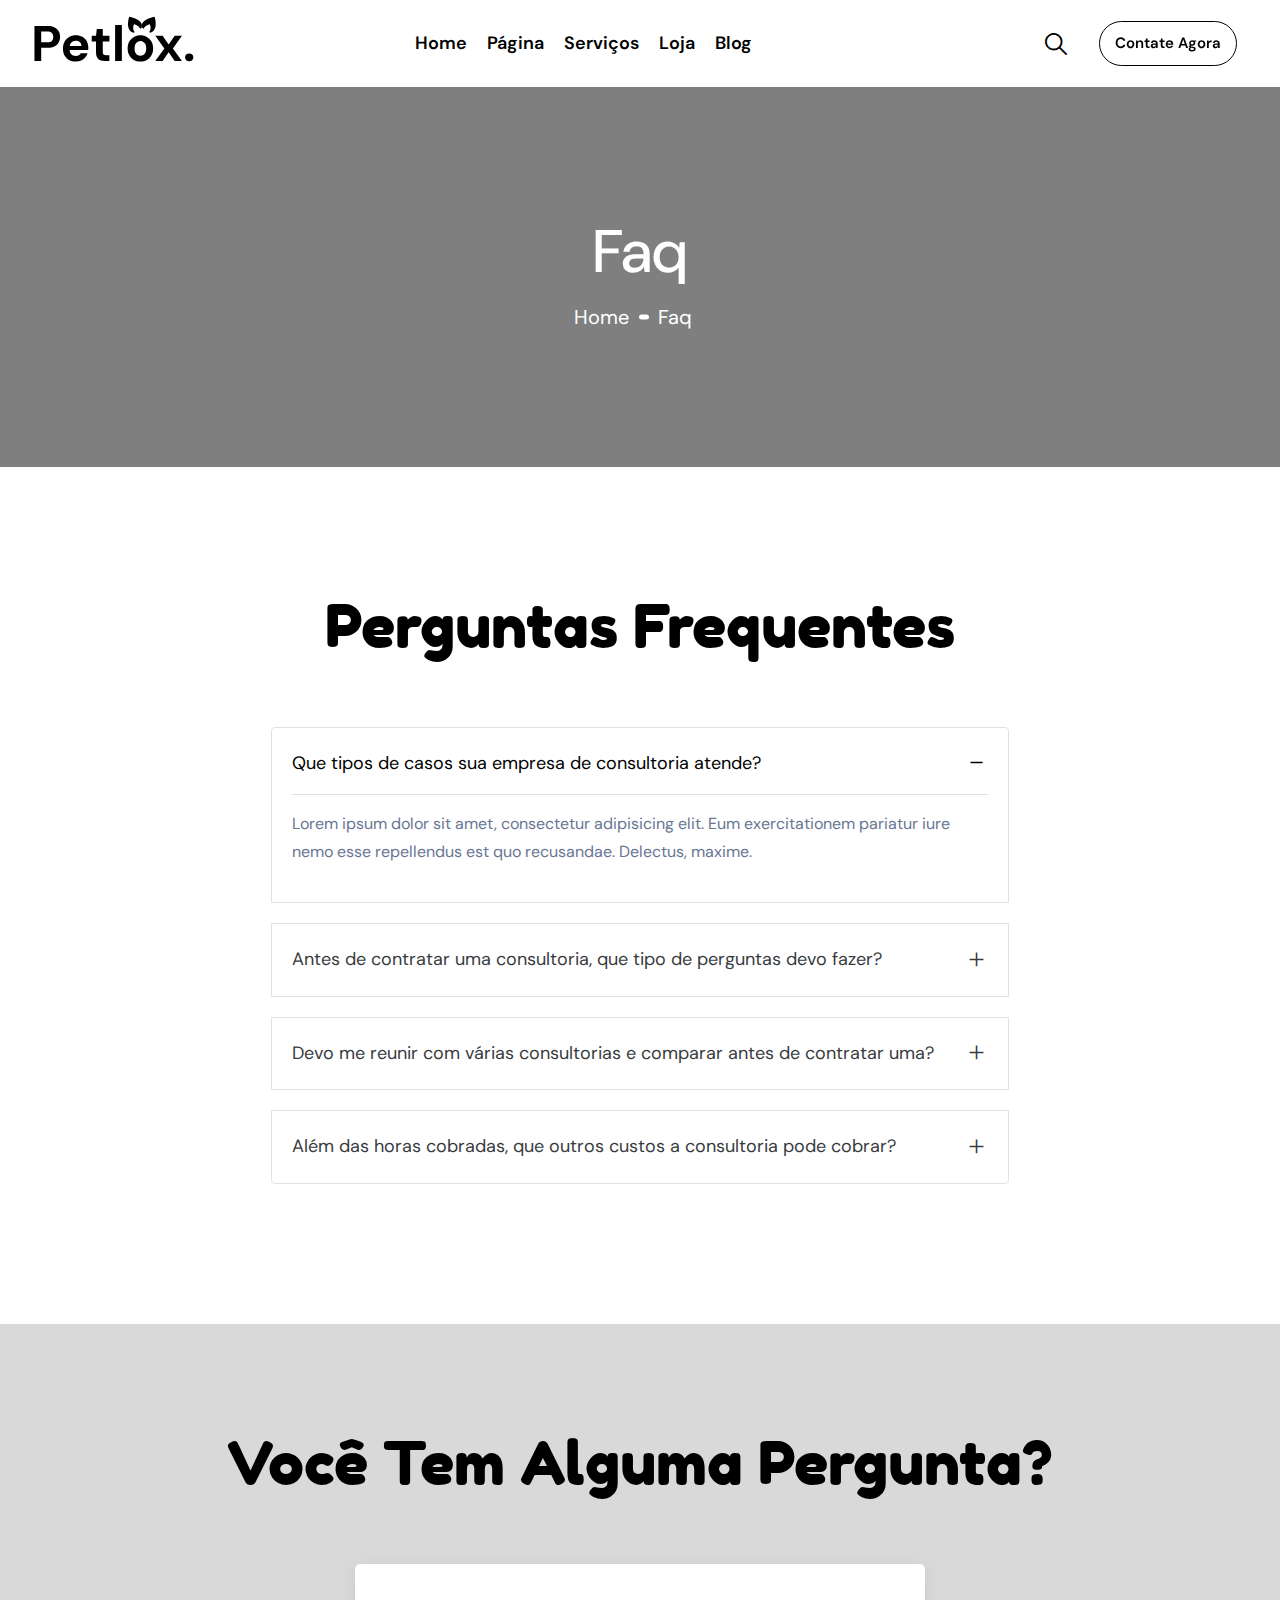
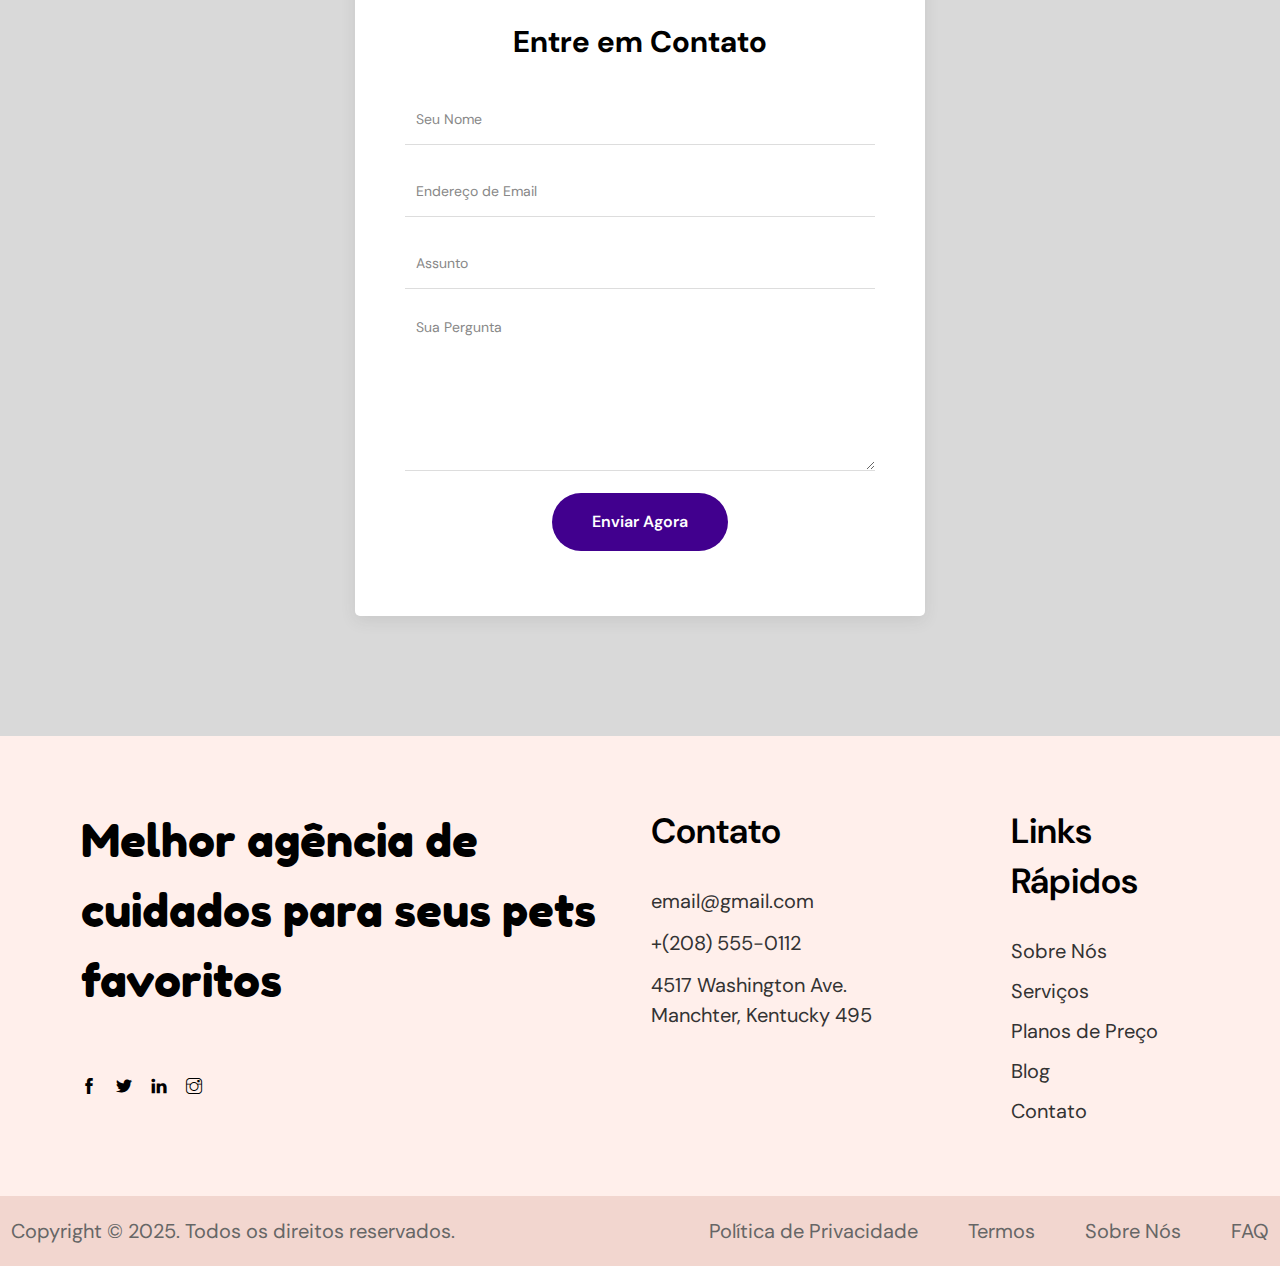
<file: faq.html>
<!DOCTYPE html>
<html lang="en">

<head>
    <meta charset="utf-8">
    <meta http-equiv="X-UA-Compatible" content="IE=edge">
    <meta name="viewport" content="width=device-width, initial-scale=1">
    <meta name="author" content="wpOceans">
    <link rel="shortcut icon" type="image/png" href="assets/images/favicon.png">
    <title>Nossa ONG</title>
    <link href="assets/css/themify-icons.css" rel="stylesheet">
    <link href="assets/css/flaticon.css" rel="stylesheet">
    <link href="assets/css/bootstrap.min.css" rel="stylesheet">
    <link href="assets/css/animate.css" rel="stylesheet">
    <link href="assets/css/owl.carousel.css" rel="stylesheet">
    <link href="assets/css/owl.theme.css" rel="stylesheet">
    <link href="assets/css/slick.css" rel="stylesheet">
    <link href="assets/css/slick-theme.css" rel="stylesheet">
    <link href="assets/css/swiper.min.css" rel="stylesheet">
    <link href="assets/css/owl.transitions.css" rel="stylesheet">
    <link href="assets/css/jquery.fancybox.css" rel="stylesheet">
    <link href="assets/css/odometer-theme-default.css" rel="stylesheet">
    <link href="assets/sass/style.css" rel="stylesheet">
</head>

<body>

    <!-- start page-wrapper -->
    <div class="page-wrapper">
        <!-- start preloader -->
        <div class="preloader">
            <div class="vertical-centered-box">
                <div class="content">
                    <div class="loader-circle"></div>
                    <div class="loader-line-mask">
                        <div class="loader-line"></div>
                    </div>
                    <img src="assets/images/preloader.png" alt="">
                </div>
            </div>
        </div>
        <!-- end preloader -->

        <!-- Start header -->
        <header id="header">
            <div class="wpo-site-header wpo-site-header-s2">
                <nav class="navigation navbar navbar-expand-lg navbar-light">
                    <div class="container-fluid">
                        <div class="row align-items-center">
                            <div class="col-lg-3 col-md-3 col-3 d-lg-none dl-block">
                                <div class="mobail-menu">
                                    <button type="button" class="navbar-toggler open-btn">
                                        <span class="sr-only">Alternar navegação</span>
                                        <span class="icon-bar first-angle"></span>
                                        <span class="icon-bar middle-angle"></span>
                                        <span class="icon-bar last-angle"></span>
                                    </button>
                                </div>
                            </div>
                            <div class="col-lg-2 col-md-6 col-6">
                                <div class="navbar-header">
                                    <a class="navbar-brand" href="index.html"><img src="assets/images/logo.svg"
                                            alt=""></a>
                                </div>
                            </div>
                            <div class="col-lg-7 col-md-1 col-1">
                                <div id="navbar" class="collapse navbar-collapse navigation-holder">
                                    <button class="menu-close"><i class="ti-close"></i></button>
                                    <ul class="nav navbar-nav mb-2 mb-lg-0">
                                        <li class="menu-item-has-children">
                                            <a href="index.html">Home</a>
                                        </li>
                                        <li class="menu-item-has-children">
                                            <a href="#">Página</a>
                                            <ul class="sub-menu">
                                                <li><a href="about.html">Sobre</a></li>
                                                <li><a href="pricing.html">Preços</a></li>
                                                <li><a href="faq.html">Perguntas Frequentes</a></li>
                                                <li><a href="404.html">404</a></li>
                                            </ul>
                                        </li>
                                        <li class="menu-item-has-children">
                                            <a href="#">Serviços</a>
                                            <ul class="sub-menu">
                                                <li><a href="service.html">Serviços</a></li>
                                                <li><a href="service-single.html">Serviço Individual</a></li>
                                            </ul>
                                        </li>
                                        <li class="menu-item-has-children">
                                            <a href="#">Loja</a>
                                            <ul class="sub-menu">
                                                <li><a href="shop.html">Loja</a></li>
                                                <li><a href="shop-single.html">Produto Individual</a></li>
                                                <li><a href="cart.html">Carrinho</a></li>
                                                <li><a href="checkout.html">Finalizar Compra</a></li>
                                            </ul>
                                        </li>
                                        <li class="menu-item-has-children">
                                            <a href="blog.html">Blog</a>
                                        </li>
                                    </ul>
                                </div><!-- end of nav-collapse -->
                            </div>
                            <div class="col-lg-3 col-md-2 col-2">
                                <div class="header-right">
                                    <div class="header-search-form-wrapper">
                                        <div class="cart-search-contact">
                                            <button class="search-toggle-btn"><i class="fi flaticon-loupe"></i></button>
                                            <div class="header-search-form">
                                                <form>
                                                    <div>
                                                        <input type="text" class="form-control"
                                                            placeholder="Buscar aqui...">
                                                        <button type="submit"><i class="fi flaticon-loupe"></i></button>
                                                    </div>
                                                </form>
                                            </div>
                                        </div>
                                    </div>
                                    <div class="close-form">
                                        <a class="theme-btn" href="contact.html">Contate Agora</a>
                                    </div>
                                </div>
                            </div>
                        </div>
                    </div><!-- end of container -->
                </nav>
            </div>
        </header>

        <!-- end of header -->

        <!-- start wpo-page-title -->
        <section class="wpo-page-title">
            <div class="container">
                <div class="row">
                    <div class="col col-xs-12">
                        <div class="wpo-breadcumb-wrap">
                            <h2>Faq</h2>
                            <ol class="wpo-breadcumb-wrap">
                                <li><a href="index.html">Home</a></li>
                                <li>Faq</li>
                            </ol>
                        </div>
                    </div>
                </div> <!-- end row -->
            </div> <!-- end container -->
        </section>
        <!-- end page-title -->

        <!-- start wpo-faq-section -->
        <section class="wpo-faq-section section-padding">
            <div class="container">
                <div class="row align-items-center">
                    <div class="col-lg-8 offset-lg-2">
                        <div class="section-title">
                            <h2>Perguntas Frequentes</h2>
                        </div>
                    </div>
                    <div class="col-lg-8 offset-lg-2">
                        <div class="wpo-faq-section">
                            <div class="row">
                                <div class="col-lg-12 col-12">
                                    <div class="wpo-benefits-item">
                                        <div class="accordion" id="accordionExample">
                                            <div class="accordion-item">
                                                <h3 class="accordion-header" id="headingOne">
                                                    <button class="accordion-button" type="button"
                                                        data-bs-toggle="collapse" data-bs-target="#collapseOne"
                                                        aria-expanded="true" aria-controls="collapseOne">
                                                        Que tipos de casos sua empresa de consultoria atende?
                                                    </button>
                                                </h3>
                                                <div id="collapseOne" class="accordion-collapse collapse show"
                                                    aria-labelledby="headingOne" data-bs-parent="#accordionExample">
                                                    <div class="accordion-body">
                                                        <p>Lorem ipsum dolor sit amet, consectetur adipisicing elit.
                                                            Eum exercitationem pariatur iure nemo esse repellendus est
                                                            quo recusandae. Delectus, maxime.</p>
                                                    </div>
                                                </div>
                                            </div>
                                            <div class="accordion-item">
                                                <h3 class="accordion-header" id="headingTwo">
                                                    <button class="accordion-button collapsed" type="button"
                                                        data-bs-toggle="collapse" data-bs-target="#collapseTwo"
                                                        aria-expanded="false" aria-controls="collapseTwo">
                                                        Antes de contratar uma consultoria, que tipo de perguntas devo
                                                        fazer?
                                                    </button>
                                                </h3>
                                                <div id="collapseTwo" class="accordion-collapse collapse"
                                                    aria-labelledby="headingTwo" data-bs-parent="#accordionExample">
                                                    <div class="accordion-body">
                                                        <p>Lorem ipsum dolor sit amet, consectetur adipisicing elit.
                                                            Eum exercitationem pariatur iure nemo esse repellendus est
                                                            quo recusandae. Delectus, maxime.</p>
                                                    </div>
                                                </div>
                                            </div>
                                            <div class="accordion-item">
                                                <h3 class="accordion-header" id="headingThree">
                                                    <button class="accordion-button collapsed" type="button"
                                                        data-bs-toggle="collapse" data-bs-target="#collapseThree"
                                                        aria-expanded="false" aria-controls="collapseThree">
                                                        Devo me reunir com várias consultorias e comparar antes de
                                                        contratar uma?
                                                    </button>
                                                </h3>
                                                <div id="collapseThree" class="accordion-collapse collapse"
                                                    aria-labelledby="headingThree" data-bs-parent="#accordionExample">
                                                    <div class="accordion-body">
                                                        <p>Lorem ipsum dolor sit amet, consectetur adipisicing elit.
                                                            Eum exercitationem pariatur iure nemo esse repellendus est
                                                            quo recusandae. Delectus, maxime.</p>
                                                    </div>
                                                </div>
                                            </div>
                                            <div class="accordion-item">
                                                <h3 class="accordion-header" id="headingFour">
                                                    <button class="accordion-button collapsed" type="button"
                                                        data-bs-toggle="collapse" data-bs-target="#collapseFour"
                                                        aria-expanded="false" aria-controls="collapseFour">
                                                        Além das horas cobradas, que outros custos a consultoria pode
                                                        cobrar?
                                                    </button>
                                                </h3>
                                                <div id="collapseFour" class="accordion-collapse collapse"
                                                    aria-labelledby="headingFour" data-bs-parent="#accordionExample">
                                                    <div class="accordion-body">
                                                        <p>Lorem ipsum dolor sit amet, consectetur adipisicing elit.
                                                            Eum exercitationem pariatur iure nemo esse repellendus est
                                                            quo recusandae. Delectus, maxime.</p>
                                                    </div>
                                                </div>
                                            </div>
                                        </div>
                                    </div>
                                </div>
                            </div>
                        </div>
                    </div>
                </div>
            </div> <!-- fim container -->
        </section>
        <!-- fim faq-section -->

        <div class="question-area section-padding">
            <div class="container">
                <div class="row">
                    <div class="col-12">
                        <div class="section-title">
                            <h2>Você tem alguma pergunta?</h2>
                        </div>
                    </div>
                </div>
                <div class="row">
                    <div class="col-lg-12">
                        <div class="question-touch">
                            <h2>Entre em Contato</h2>
                            <form method="post" class="contact-validation-active" id="contact-form"
                                novalidate="novalidate">
                                <div class="half-col">
                                    <input type="text" name="name" id="name" class="form-control"
                                        placeholder="Seu Nome">
                                </div>
                                <div class="half-col">
                                    <input type="email" name="email" id="email" class="form-control"
                                        placeholder="Endereço de Email">
                                </div>
                                <div class="half-col">
                                    <input type="text" name="phone" id="phone" class="form-control"
                                        placeholder="Assunto">
                                </div>
                                <div>
                                    <textarea class="form-control" name="note" id="note"
                                        placeholder="Sua Pergunta"></textarea>
                                </div>
                                <div class="submit-btn-wrapper">
                                    <button type="submit" class="theme-btn color-9">Enviar Agora</button>
                                    <div id="loader">
                                        <i class="fa fa-refresh fa-spin fa-3x fa-fw"></i>
                                    </div>
                                </div>
                                <div class="clearfix error-handling-messages">
                                    <div id="success">Obrigado</div>
                                    <div id="error">Ocorreu um erro ao enviar o e-mail. Por favor, tente novamente mais
                                        tarde.</div>
                                </div>
                            </form>
                        </div>
                    </div>
                </div>
            </div>
        </div>

        <!-- start of wpo-site-footer-section -->
        <footer class="wpo-site-footer">
            <div class="wpo-upper-footer">
                <div class="container">
                    <div class="row">
                        <div class="col col-lg-6 col-md-6 col-sm-12 col-12">
                            <div class="widget about-widget">
                                <div class="widget-title">
                                    <h2>Melhor agência de cuidados para seus pets favoritos</h2>
                                </div>
                                <div class="social-widget">
                                    <ul>
                                        <li><a href="#"><i class="ti-facebook"></i></a></li>
                                        <li><a href="#"><i class="ti-twitter-alt"></i></a></li>
                                        <li><a href="#"><i class="ti-linkedin"></i></a></li>
                                        <li><a href="#"><i class="ti-instagram"></i></a></li>
                                    </ul>
                                </div>
                            </div>
                        </div>
                        <div class="col col-lg-3 col-md-6 col-sm-12 col-12">
                            <div class="widget contact-widget">
                                <div class="widget-title">
                                    <h3>Contato</h3>
                                </div>
                                <ul>
                                    <li>email@gmail.com</li>
                                    <li>+(208) 555-0112</li>
                                    <li>4517 Washington Ave. <br> Manchter, Kentucky 495</li>
                                </ul>
                            </div>
                        </div>
                        <div class="col col-lg-3 col-md-6 col-sm-12 col-12">
                            <div class="widget link-widget">
                                <div class="widget-title">
                                    <h3>Links Rápidos</h3>
                                </div>
                                <ul>
                                    <li><a href="about.html">Sobre Nós</a></li>
                                    <li><a href="service.html">Serviços</a></li>
                                    <li><a href="pricing.html">Planos de Preço</a></li>
                                    <li><a href="blog.html">Blog</a></li>
                                    <li><a href="contact.html">Contato</a></li>
                                </ul>
                            </div>
                        </div>
                    </div>
                </div>
            </div>
            <div class="wpo-lower-footer">
                <div class="container-fluid">
                    <div class="row g-0">
                        <div class="col col-lg-6 col-12">
                            <p class="copyright">Copyright &copy; 2025. Todos os direitos reservados.</p>
                        </div>
                        <div class="col col-lg-6 col-12">
                            <ul class="right">
                                <li><a href="privace.html"><span class="rolling-text">Política de Privacidade</span>
                                    </a>
                                </li>
                                <li><a href="terms.html"><span class="rolling-text">Termos</span></a></li>
                                <li><a href="about.html"><span class="rolling-text">Sobre Nós</span></a></li>
                                <li><a href="faq.html"><span class="rolling-text">FAQ</span></a></li>
                            </ul>
                        </div>
                    </div>
                </div>
            </div>
        </footer>

        <!-- end of wpo-site-footer-section -->


    </div>
    <!-- end of page-wrapper -->

    <!-- All JavaScript files
    ================================================== -->
    <script src="assets/js/jquery.min.js"></script>
    <script src="assets/js/bootstrap.bundle.min.js"></script>
    <!-- Plugins for this template -->
    <script src="assets/js/modernizr.custom.js"></script>
    <script src="assets/js/jquery-plugin-collection.js"></script>
    <!-- Custom script for this template -->
    <script src="assets/js/script.js"></script>
</body>

</html>
</file>
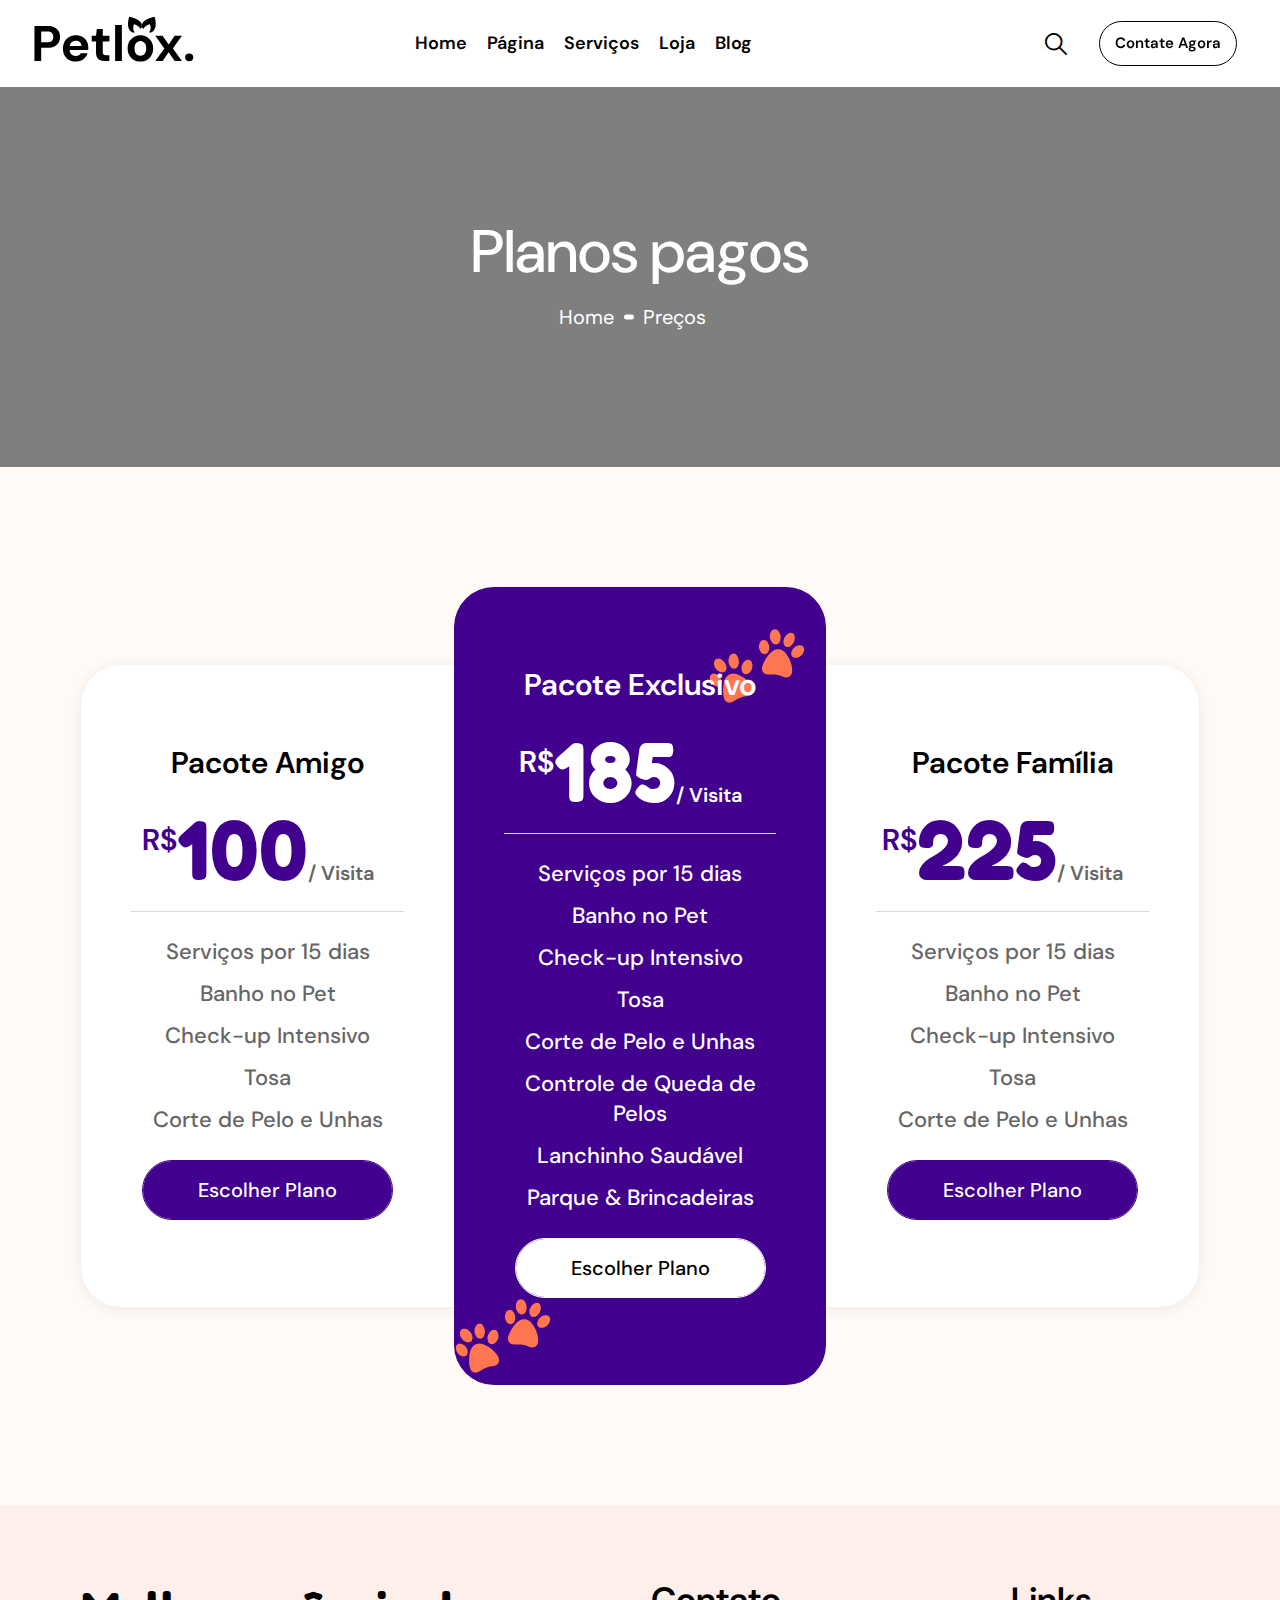
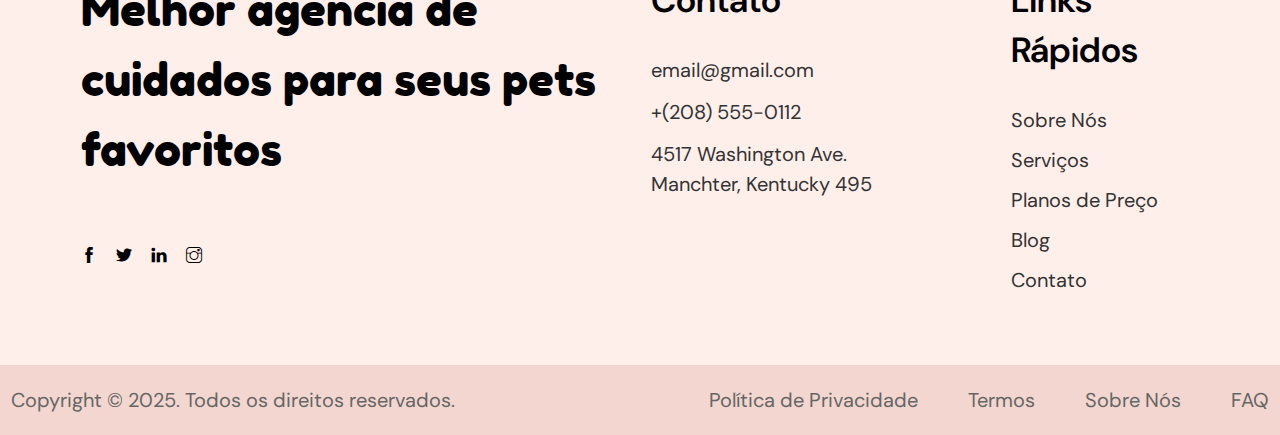
<file: pricing.html>
<!DOCTYPE html>
<html lang="en">

<head>
    <meta charset="utf-8">
    <meta http-equiv="X-UA-Compatible" content="IE=edge">
    <meta name="viewport" content="width=device-width, initial-scale=1">
    <meta name="author" content="wpOceans">
    <link rel="shortcut icon" type="image/png" href="assets/images/favicon.png">
    <title>Nossa ONG</title>
    <link href="assets/css/themify-icons.css" rel="stylesheet">
    <link href="assets/css/flaticon.css" rel="stylesheet">
    <link href="assets/css/bootstrap.min.css" rel="stylesheet">
    <link href="assets/css/animate.css" rel="stylesheet">
    <link href="assets/css/owl.carousel.css" rel="stylesheet">
    <link href="assets/css/owl.theme.css" rel="stylesheet">
    <link href="assets/css/slick.css" rel="stylesheet">
    <link href="assets/css/slick-theme.css" rel="stylesheet">
    <link href="assets/css/swiper.min.css" rel="stylesheet">
    <link href="assets/css/owl.transitions.css" rel="stylesheet">
    <link href="assets/css/jquery.fancybox.css" rel="stylesheet">
    <link href="assets/css/odometer-theme-default.css" rel="stylesheet">
    <link href="assets/sass/style.css" rel="stylesheet">
</head>

<body>

    <!-- start page-wrapper -->
    <div class="page-wrapper">
        <!-- start preloader -->
        <div class="preloader">
            <div class="vertical-centered-box">
                <div class="content">
                    <div class="loader-circle"></div>
                    <div class="loader-line-mask">
                        <div class="loader-line"></div>
                    </div>
                    <img src="assets/images/preloader.png" alt="">
                </div>
            </div>
        </div>
        <!-- end preloader -->

        <!-- Start header -->
        <header id="header">
            <div class="wpo-site-header wpo-site-header-s2">
                <nav class="navigation navbar navbar-expand-lg navbar-light">
                    <div class="container-fluid">
                        <div class="row align-items-center">
                            <div class="col-lg-3 col-md-3 col-3 d-lg-none dl-block">
                                <div class="mobail-menu">
                                    <button type="button" class="navbar-toggler open-btn">
                                        <span class="sr-only">Alternar navegação</span>
                                        <span class="icon-bar first-angle"></span>
                                        <span class="icon-bar middle-angle"></span>
                                        <span class="icon-bar last-angle"></span>
                                    </button>
                                </div>
                            </div>
                            <div class="col-lg-2 col-md-6 col-6">
                                <div class="navbar-header">
                                    <a class="navbar-brand" href="index.html"><img src="assets/images/logo.svg"
                                            alt=""></a>
                                </div>
                            </div>
                            <div class="col-lg-7 col-md-1 col-1">
                                <div id="navbar" class="collapse navbar-collapse navigation-holder">
                                    <button class="menu-close"><i class="ti-close"></i></button>
                                    <ul class="nav navbar-nav mb-2 mb-lg-0">
                                        <li class="menu-item-has-children">
                                            <a href="index.html">Home</a>
                                        </li>
                                        <li class="menu-item-has-children">
                                            <a href="#">Página</a>
                                            <ul class="sub-menu">
                                                <li><a href="about.html">Sobre</a></li>
                                                <li><a href="pricing.html">Preços</a></li>
                                                <li><a href="faq.html">Perguntas Frequentes</a></li>
                                                <li><a href="404.html">404</a></li>
                                            </ul>
                                        </li>
                                        <li class="menu-item-has-children">
                                            <a href="#">Serviços</a>
                                            <ul class="sub-menu">
                                                <li><a href="service.html">Serviços</a></li>
                                                <li><a href="service-single.html">Serviço Individual</a></li>
                                            </ul>
                                        </li>
                                        <li class="menu-item-has-children">
                                            <a href="#">Loja</a>
                                            <ul class="sub-menu">
                                                <li><a href="shop.html">Loja</a></li>
                                                <li><a href="shop-single.html">Produto Individual</a></li>
                                                <li><a href="cart.html">Carrinho</a></li>
                                                <li><a href="checkout.html">Finalizar Compra</a></li>
                                            </ul>
                                        </li>
                                        <li class="menu-item-has-children">
                                            <a href="blog.html">Blog</a>
                                        </li>
                                    </ul>
                                </div><!-- end of nav-collapse -->
                            </div>
                            <div class="col-lg-3 col-md-2 col-2">
                                <div class="header-right">
                                    <div class="header-search-form-wrapper">
                                        <div class="cart-search-contact">
                                            <button class="search-toggle-btn"><i class="fi flaticon-loupe"></i></button>
                                            <div class="header-search-form">
                                                <form>
                                                    <div>
                                                        <input type="text" class="form-control"
                                                            placeholder="Buscar aqui...">
                                                        <button type="submit"><i class="fi flaticon-loupe"></i></button>
                                                    </div>
                                                </form>
                                            </div>
                                        </div>
                                    </div>
                                    <div class="close-form">
                                        <a class="theme-btn" href="contact.html">Contate Agora</a>
                                    </div>
                                </div>
                            </div>
                        </div>
                    </div><!-- end of container -->
                </nav>
            </div>
        </header>

        <!-- end of header -->

        <!-- start wpo-page-title -->
        <section class="wpo-page-title">
            <div class="container">
                <div class="row">
                    <div class="col col-xs-12">
                        <div class="wpo-breadcumb-wrap">
                            <h2>Planos pagos</h2>
                            <ol class="wpo-breadcumb-wrap">
                                <li><a href="index.html">Home</a></li>
                                <li>Preços</li>
                            </ol>
                        </div>
                    </div>
                </div> <!-- end row -->
            </div> <!-- end container -->
        </section>
        <!-- end page-title -->

        <!-- start of pricing-section -->
        <section class="pricing-section section-padding">
            <div class="container">
                <div class="pricing-wrap row g-0 align-items-center">
                    <div class="col col-lg-4 col-md-6 col-12">
                        <div class="pricing-card">
                            <h2>Pacote Amigo</h2>
                            <div class="price"> <span class="simbol">R$</span>100 <span>/ Visita</span></div>
                            <ul class="features">
                                <li>Serviços por 15 dias</li>
                                <li>Banho no Pet</li>
                                <li>Check-up Intensivo</li>
                                <li>Tosa</li>
                                <li>Corte de Pelo e Unhas</li>
                            </ul>
                            <a href="pricing.html" class="theme-btn-s2">Escolher Plano</a>
                        </div>
                    </div>
                    <div class="col col-lg-4 col-md-6 col-12">
                        <div class="pricing-card">
                            <h2>Pacote Exclusivo</h2>
                            <div class="price"> <span class="simbol">R$</span>185 <span>/ Visita</span></div>
                            <ul class="features">
                                <li>Serviços por 15 dias</li>
                                <li>Banho no Pet</li>
                                <li>Check-up Intensivo</li>
                                <li>Tosa</li>
                                <li>Corte de Pelo e Unhas</li>
                                <li>Controle de Queda de Pelos</li>
                                <li>Lanchinho Saudável</li>
                                <li>Parque & Brincadeiras</li>
                            </ul>
                            <a href="pricing.html" class="theme-btn-s2">Escolher Plano</a>
                        </div>
                    </div>
                    <div class="col col-lg-4 col-md-6 col-12">
                        <div class="pricing-card">
                            <h2>Pacote Família</h2>
                            <div class="price"> <span class="simbol">R$</span>225 <span>/ Visita</span></div>
                            <ul class="features">
                                <li>Serviços por 15 dias</li>
                                <li>Banho no Pet</li>
                                <li>Check-up Intensivo</li>
                                <li>Tosa</li>
                                <li>Corte de Pelo e Unhas</li>
                            </ul>
                            <a href="pricing.html" class="theme-btn-s2">Escolher Plano</a>
                        </div>
                    </div>
                </div>
            </div>
        </section>

        <!-- start of wpo-site-footer-section -->
        <footer class="wpo-site-footer">
            <div class="wpo-upper-footer">
                <div class="container">
                    <div class="row">
                        <div class="col col-lg-6 col-md-6 col-sm-12 col-12">
                            <div class="widget about-widget">
                                <div class="widget-title">
                                    <h2>Melhor agência de cuidados para seus pets favoritos</h2>
                                </div>
                                <div class="social-widget">
                                    <ul>
                                        <li><a href="#"><i class="ti-facebook"></i></a></li>
                                        <li><a href="#"><i class="ti-twitter-alt"></i></a></li>
                                        <li><a href="#"><i class="ti-linkedin"></i></a></li>
                                        <li><a href="#"><i class="ti-instagram"></i></a></li>
                                    </ul>
                                </div>
                            </div>
                        </div>
                        <div class="col col-lg-3 col-md-6 col-sm-12 col-12">
                            <div class="widget contact-widget">
                                <div class="widget-title">
                                    <h3>Contato</h3>
                                </div>
                                <ul>
                                    <li>email@gmail.com</li>
                                    <li>+(208) 555-0112</li>
                                    <li>4517 Washington Ave. <br> Manchter, Kentucky 495</li>
                                </ul>
                            </div>
                        </div>
                        <div class="col col-lg-3 col-md-6 col-sm-12 col-12">
                            <div class="widget link-widget">
                                <div class="widget-title">
                                    <h3>Links Rápidos</h3>
                                </div>
                                <ul>
                                    <li><a href="about.html">Sobre Nós</a></li>
                                    <li><a href="service.html">Serviços</a></li>
                                    <li><a href="pricing.html">Planos de Preço</a></li>
                                    <li><a href="blog.html">Blog</a></li>
                                    <li><a href="contact.html">Contato</a></li>
                                </ul>
                            </div>
                        </div>
                    </div>
                </div>
            </div>
            <div class="wpo-lower-footer">
                <div class="container-fluid">
                    <div class="row g-0">
                        <div class="col col-lg-6 col-12">
                            <p class="copyright">Copyright &copy; 2025. Todos os direitos reservados.</p>
                        </div>
                        <div class="col col-lg-6 col-12">
                            <ul class="right">
                                <li><a href="privace.html"><span class="rolling-text">Política de Privacidade</span>
                                    </a>
                                </li>
                                <li><a href="terms.html"><span class="rolling-text">Termos</span></a></li>
                                <li><a href="about.html"><span class="rolling-text">Sobre Nós</span></a></li>
                                <li><a href="faq.html"><span class="rolling-text">FAQ</span></a></li>
                            </ul>
                        </div>
                    </div>
                </div>
            </div>
        </footer>

        <!-- end of wpo-site-footer-section -->


    </div>
    <!-- end of page-wrapper -->

    <!-- All JavaScript files
    ================================================== -->
    <script src="assets/js/jquery.min.js"></script>
    <script src="assets/js/bootstrap.bundle.min.js"></script>
    <!-- Plugins for this template -->
    <script src="assets/js/modernizr.custom.js"></script>
    <script src="assets/js/jquery-plugin-collection.js"></script>
    <!-- Custom script for this template -->
    <script src="assets/js/script.js"></script>
</body>

</html>
</file>
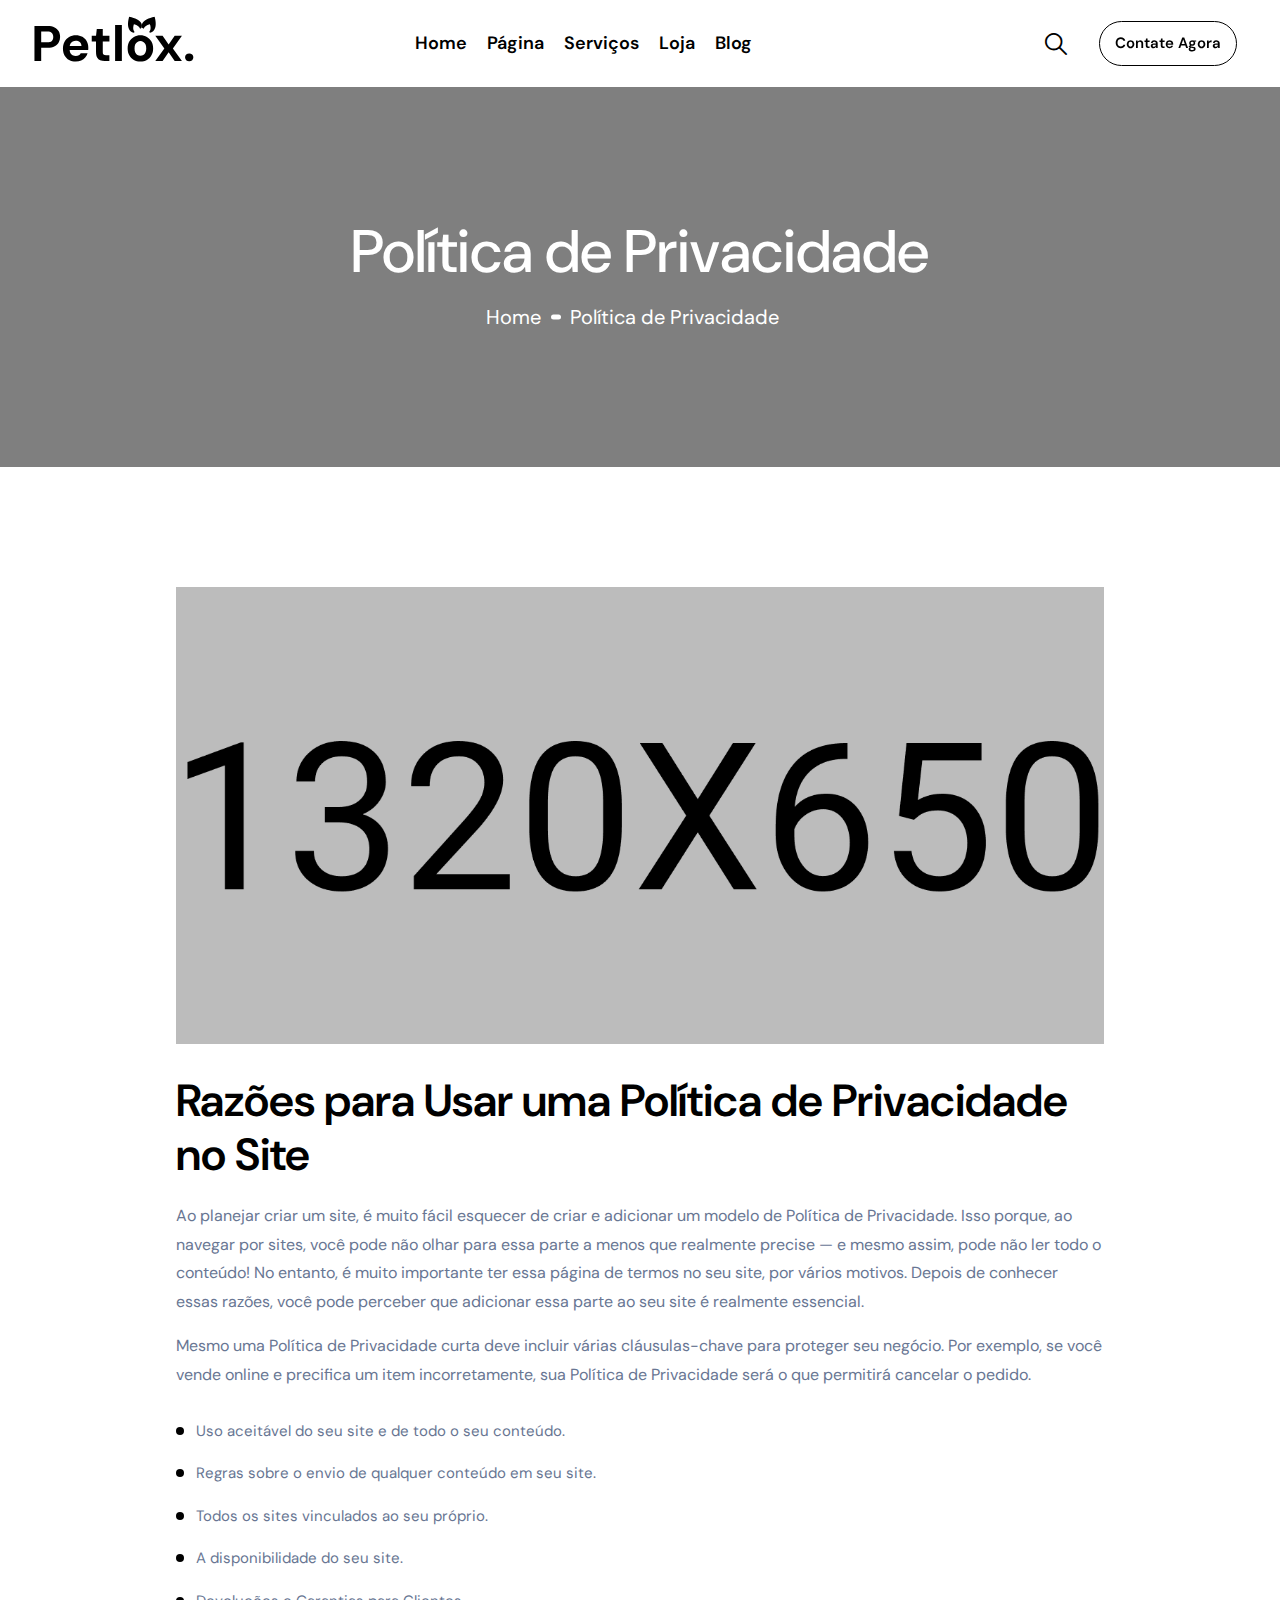
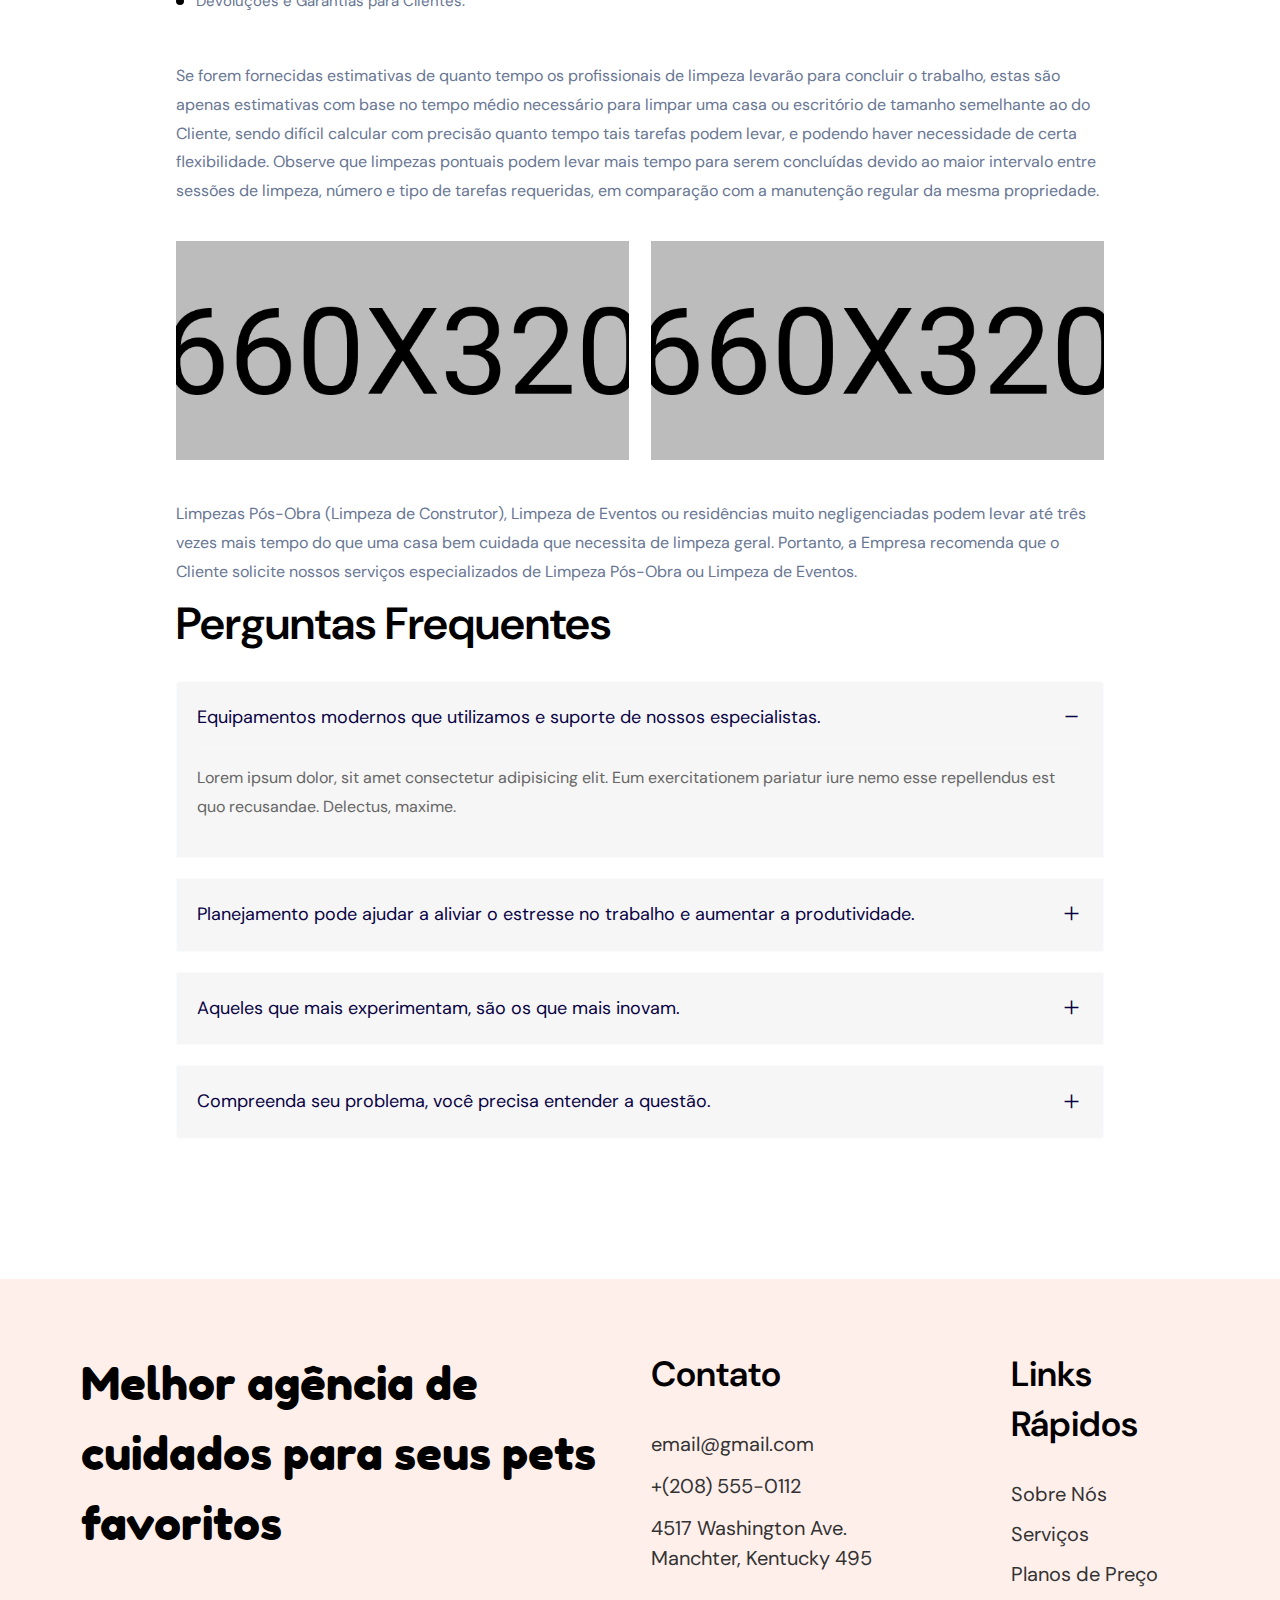
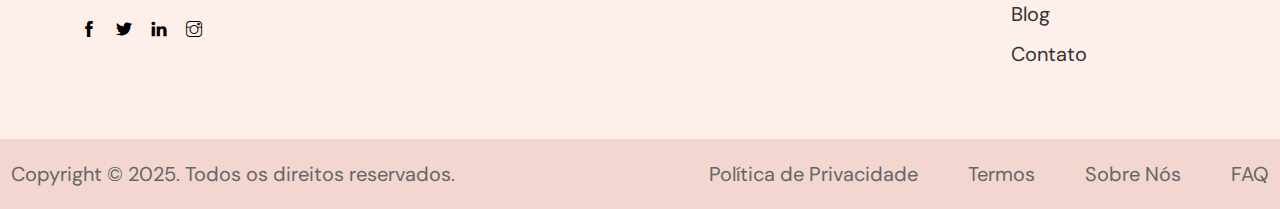
<file: privace.html>
<!DOCTYPE html>
<html lang="en">

<head>
    <meta charset="utf-8">
    <meta http-equiv="X-UA-Compatible" content="IE=edge">
    <meta name="viewport" content="width=device-width, initial-scale=1">
    <meta name="author" content="wpOceans">
    <link rel="shortcut icon" type="image/png" href="assets/images/favicon.png">
    <title>Nossa ONG</title>
    <link href="assets/css/themify-icons.css" rel="stylesheet">
    <link href="assets/css/flaticon.css" rel="stylesheet">
    <link href="assets/css/bootstrap.min.css" rel="stylesheet">
    <link href="assets/css/animate.css" rel="stylesheet">
    <link href="assets/css/owl.carousel.css" rel="stylesheet">
    <link href="assets/css/owl.theme.css" rel="stylesheet">
    <link href="assets/css/slick.css" rel="stylesheet">
    <link href="assets/css/slick-theme.css" rel="stylesheet">
    <link href="assets/css/swiper.min.css" rel="stylesheet">
    <link href="assets/css/owl.transitions.css" rel="stylesheet">
    <link href="assets/css/jquery.fancybox.css" rel="stylesheet">
    <link href="assets/css/odometer-theme-default.css" rel="stylesheet">
    <link href="assets/sass/style.css" rel="stylesheet">
</head>

<body>

    <!-- start page-wrapper -->
    <div class="page-wrapper">
        <!-- start preloader -->
        <div class="preloader">
            <div class="vertical-centered-box">
                <div class="content">
                    <div class="loader-circle"></div>
                    <div class="loader-line-mask">
                        <div class="loader-line"></div>
                    </div>
                    <img src="assets/images/preloader.png" alt="">
                </div>
            </div>
        </div>
        <!-- end preloader -->

        <!-- Start header -->
        <header id="header">
            <div class="wpo-site-header wpo-site-header-s2">
                <nav class="navigation navbar navbar-expand-lg navbar-light">
                    <div class="container-fluid">
                        <div class="row align-items-center">
                            <div class="col-lg-3 col-md-3 col-3 d-lg-none dl-block">
                                <div class="mobail-menu">
                                    <button type="button" class="navbar-toggler open-btn">
                                        <span class="sr-only">Alternar navegação</span>
                                        <span class="icon-bar first-angle"></span>
                                        <span class="icon-bar middle-angle"></span>
                                        <span class="icon-bar last-angle"></span>
                                    </button>
                                </div>
                            </div>
                            <div class="col-lg-2 col-md-6 col-6">
                                <div class="navbar-header">
                                    <a class="navbar-brand" href="index.html"><img src="assets/images/logo.svg"
                                            alt=""></a>
                                </div>
                            </div>
                            <div class="col-lg-7 col-md-1 col-1">
                                <div id="navbar" class="collapse navbar-collapse navigation-holder">
                                    <button class="menu-close"><i class="ti-close"></i></button>
                                    <ul class="nav navbar-nav mb-2 mb-lg-0">
                                        <li class="menu-item-has-children">
                                            <a href="index.html">Home</a>
                                        </li>
                                        <li class="menu-item-has-children">
                                            <a href="#">Página</a>
                                            <ul class="sub-menu">
                                                <li><a href="about.html">Sobre</a></li>
                                                <li><a href="pricing.html">Preços</a></li>
                                                <li><a href="faq.html">Perguntas Frequentes</a></li>
                                                <li><a href="404.html">404</a></li>
                                            </ul>
                                        </li>
                                        <li class="menu-item-has-children">
                                            <a href="#">Serviços</a>
                                            <ul class="sub-menu">
                                                <li><a href="service.html">Serviços</a></li>
                                                <li><a href="service-single.html">Serviço Individual</a></li>
                                            </ul>
                                        </li>
                                        <li class="menu-item-has-children">
                                            <a href="#">Loja</a>
                                            <ul class="sub-menu">
                                                <li><a href="shop.html">Loja</a></li>
                                                <li><a href="shop-single.html">Produto Individual</a></li>
                                                <li><a href="cart.html">Carrinho</a></li>
                                                <li><a href="checkout.html">Finalizar Compra</a></li>
                                            </ul>
                                        </li>
                                        <li class="menu-item-has-children">
                                            <a href="blog.html">Blog</a>
                                        </li>
                                    </ul>
                                </div><!-- end of nav-collapse -->
                            </div>
                            <div class="col-lg-3 col-md-2 col-2">
                                <div class="header-right">
                                    <div class="header-search-form-wrapper">
                                        <div class="cart-search-contact">
                                            <button class="search-toggle-btn"><i class="fi flaticon-loupe"></i></button>
                                            <div class="header-search-form">
                                                <form>
                                                    <div>
                                                        <input type="text" class="form-control"
                                                            placeholder="Buscar aqui...">
                                                        <button type="submit"><i class="fi flaticon-loupe"></i></button>
                                                    </div>
                                                </form>
                                            </div>
                                        </div>
                                    </div>
                                    <div class="close-form">
                                        <a class="theme-btn" href="contact.html">Contate Agora</a>
                                    </div>
                                </div>
                            </div>
                        </div>
                    </div><!-- end of container -->
                </nav>
            </div>
        </header>

        <!-- end of header -->

        <!-- start wpo-page-title -->
        <section class="wpo-page-title">
            <div class="container">
                <div class="row">
                    <div class="col col-xs-12">
                        <div class="wpo-breadcumb-wrap">
                            <h2>Política de Privacidade</h2>
                            <ol class="wpo-breadcumb-wrap">
                                <li><a href="index.html">Home</a></li>
                                <li>Política de Privacidade</li>
                            </ol>
                        </div>
                    </div>
                </div> <!-- end row -->
            </div> <!-- end container -->
        </section>
        <!-- end page-title -->

        <!-- start pf-terms-section -->
        <section class="pf-terms-section section-padding ">
            <div class="container">
                <div class="row">
                    <div class="col-lg-10 offset-lg-1">
                        <div class="pf-terms-wrap">
                            <div class="pf-terms-img">
                                <img src="assets/images/terms/terms.jpg" alt="">
                            </div>
                            <div class="pf-terms-text">
                                <h2>Razões para Usar uma Política de Privacidade no Site</h2>
                                <p>Ao planejar criar um site, é muito fácil esquecer de criar e adicionar um modelo de
                                    Política de Privacidade. Isso porque, ao navegar por sites, você pode não olhar para
                                    essa parte a menos que realmente precise — e mesmo assim, pode não ler todo o
                                    conteúdo! No entanto, é muito importante ter essa página de termos no seu site, por
                                    vários motivos. Depois de conhecer essas razões, você pode perceber que adicionar
                                    essa parte ao seu site é realmente essencial.</p>
                                <p>Mesmo uma Política de Privacidade curta deve incluir várias cláusulas-chave para
                                    proteger seu negócio. Por exemplo, se você vende online e precifica um item
                                    incorretamente, sua Política de Privacidade será o que permitirá cancelar o pedido.
                                </p>

                                <ul>
                                    <li>Uso aceitável do seu site e de todo o seu conteúdo.</li>
                                    <li>Regras sobre o envio de qualquer conteúdo em seu site.</li>
                                    <li>Todos os sites vinculados ao seu próprio.</li>
                                    <li>A disponibilidade do seu site.</li>
                                    <li>Devoluções e Garantias para Clientes.</li>
                                </ul>

                                <p>Se forem fornecidas estimativas de quanto tempo os profissionais de limpeza levarão
                                    para concluir o trabalho, estas são apenas estimativas com base no tempo médio
                                    necessário para limpar uma casa ou escritório de tamanho semelhante ao do Cliente,
                                    sendo difícil calcular com precisão quanto tempo tais tarefas podem levar, e podendo
                                    haver necessidade de certa flexibilidade. Observe que limpezas pontuais podem levar
                                    mais tempo para serem concluídas devido ao maior intervalo entre sessões de limpeza,
                                    número e tipo de tarefas requeridas, em comparação com a manutenção regular da mesma
                                    propriedade.</p>

                                <div class="row t-sub">
                                    <div class="col-md-6 col-sm-6 col-12">
                                        <div class="pf-p-details-img">
                                            <img src="assets/images/terms/1.jpg" alt="">
                                        </div>
                                    </div>
                                    <div class="col-md-6 col-sm-6 col-12">
                                        <div class="pf-p-details-img">
                                            <img src="assets/images/terms/2.jpg" alt="">
                                        </div>
                                    </div>
                                </div>

                                <p>Limpezas Pós-Obra (Limpeza de Construtor), Limpeza de Eventos ou residências muito
                                    negligenciadas podem levar até três vezes mais tempo do que uma casa bem cuidada que
                                    necessita de limpeza geral. Portanto, a Empresa recomenda que o Cliente solicite
                                    nossos serviços especializados de Limpeza Pós-Obra ou Limpeza de Eventos.</p>
                            </div>

                            <div class="pf-faq-section">
                                <h4>Perguntas Frequentes</h4>
                                <div class="row">
                                    <div class="col-lg-12 col-md-12 col-12">
                                        <div class="accordion" id="accordionExample">
                                            <div class="accordion-item">
                                                <h3 class="accordion-header" id="headingOne">
                                                    <button class="accordion-button" type="button"
                                                        data-bs-toggle="collapse" data-bs-target="#collapseOne"
                                                        aria-expanded="true" aria-controls="collapseOne">
                                                        Equipamentos modernos que utilizamos e suporte de nossos
                                                        especialistas.
                                                    </button>
                                                </h3>
                                                <div id="collapseOne" class="accordion-collapse collapse show"
                                                    aria-labelledby="headingOne" data-bs-parent="#accordionExample">
                                                    <div class="accordion-body">
                                                        <p>Lorem ipsum dolor, sit amet consectetur adipisicing elit. Eum
                                                            exercitationem pariatur iure nemo esse repellendus est quo
                                                            recusandae. Delectus, maxime.</p>
                                                    </div>
                                                </div>
                                            </div>
                                            <div class="accordion-item">
                                                <h3 class="accordion-header" id="headingTwo">
                                                    <button class="accordion-button collapsed" type="button"
                                                        data-bs-toggle="collapse" data-bs-target="#collapseTwo"
                                                        aria-expanded="false" aria-controls="collapseTwo">
                                                        Planejamento pode ajudar a aliviar o estresse no trabalho e
                                                        aumentar a produtividade.
                                                    </button>
                                                </h3>
                                                <div id="collapseTwo" class="accordion-collapse collapse"
                                                    aria-labelledby="headingTwo" data-bs-parent="#accordionExample">
                                                    <div class="accordion-body">
                                                        <p>Lorem ipsum dolor, sit amet consectetur adipisicing elit. Eum
                                                            exercitationem pariatur iure nemo esse repellendus est quo
                                                            recusandae. Delectus, maxime.</p>
                                                    </div>
                                                </div>
                                            </div>
                                            <div class="accordion-item">
                                                <h3 class="accordion-header" id="headingThree">
                                                    <button class="accordion-button collapsed" type="button"
                                                        data-bs-toggle="collapse" data-bs-target="#collapseThree"
                                                        aria-expanded="false" aria-controls="collapseThree">
                                                        Aqueles que mais experimentam, são os que mais inovam.
                                                    </button>
                                                </h3>
                                                <div id="collapseThree" class="accordion-collapse collapse"
                                                    aria-labelledby="headingThree" data-bs-parent="#accordionExample">
                                                    <div class="accordion-body">
                                                        <p>Lorem ipsum dolor, sit amet consectetur adipisicing elit. Eum
                                                            exercitationem pariatur iure nemo esse repellendus est quo
                                                            recusandae. Delectus, maxime.</p>
                                                    </div>
                                                </div>
                                            </div>
                                            <div class="accordion-item">
                                                <h3 class="accordion-header" id="headingFour">
                                                    <button class="accordion-button collapsed" type="button"
                                                        data-bs-toggle="collapse" data-bs-target="#collapseFour"
                                                        aria-expanded="false" aria-controls="collapseFour">
                                                        Compreenda seu problema, você precisa entender a questão.
                                                    </button>
                                                </h3>
                                                <div id="collapseFour" class="accordion-collapse collapse"
                                                    aria-labelledby="headingFour" data-bs-parent="#accordionExample">
                                                    <div class="accordion-body">
                                                        <p>Lorem ipsum dolor, sit amet consectetur adipisicing elit. Eum
                                                            exercitationem pariatur iure nemo esse repellendus est quo
                                                            recusandae. Delectus, maxime.</p>
                                                    </div>
                                                </div>
                                            </div>
                                        </div> <!-- fim do acordeão -->
                                    </div>
                                </div>
                            </div> <!-- fim da seção FAQ -->
                        </div>
                    </div>
                </div>
            </div>
        </section>

        <!-- start of wpo-site-footer-section -->
        <footer class="wpo-site-footer">
            <div class="wpo-upper-footer">
                <div class="container">
                    <div class="row">
                        <div class="col col-lg-6 col-md-6 col-sm-12 col-12">
                            <div class="widget about-widget">
                                <div class="widget-title">
                                    <h2>Melhor agência de cuidados para seus pets favoritos</h2>
                                </div>
                                <div class="social-widget">
                                    <ul>
                                        <li><a href="#"><i class="ti-facebook"></i></a></li>
                                        <li><a href="#"><i class="ti-twitter-alt"></i></a></li>
                                        <li><a href="#"><i class="ti-linkedin"></i></a></li>
                                        <li><a href="#"><i class="ti-instagram"></i></a></li>
                                    </ul>
                                </div>
                            </div>
                        </div>
                        <div class="col col-lg-3 col-md-6 col-sm-12 col-12">
                            <div class="widget contact-widget">
                                <div class="widget-title">
                                    <h3>Contato</h3>
                                </div>
                                <ul>
                                    <li>email@gmail.com</li>
                                    <li>+(208) 555-0112</li>
                                    <li>4517 Washington Ave. <br> Manchter, Kentucky 495</li>
                                </ul>
                            </div>
                        </div>
                        <div class="col col-lg-3 col-md-6 col-sm-12 col-12">
                            <div class="widget link-widget">
                                <div class="widget-title">
                                    <h3>Links Rápidos</h3>
                                </div>
                                <ul>
                                    <li><a href="about.html">Sobre Nós</a></li>
                                    <li><a href="service.html">Serviços</a></li>
                                    <li><a href="pricing.html">Planos de Preço</a></li>
                                    <li><a href="blog.html">Blog</a></li>
                                    <li><a href="contact.html">Contato</a></li>
                                </ul>
                            </div>
                        </div>
                    </div>
                </div>
            </div>
            <div class="wpo-lower-footer">
                <div class="container-fluid">
                    <div class="row g-0">
                        <div class="col col-lg-6 col-12">
                            <p class="copyright">Copyright &copy; 2025. Todos os direitos reservados.</p>
                        </div>
                        <div class="col col-lg-6 col-12">
                            <ul class="right">
                                <li><a href="privace.html"><span class="rolling-text">Política de Privacidade</span>
                                    </a>
                                </li>
                                <li><a href="terms.html"><span class="rolling-text">Termos</span></a></li>
                                <li><a href="about.html"><span class="rolling-text">Sobre Nós</span></a></li>
                                <li><a href="faq.html"><span class="rolling-text">FAQ</span></a></li>
                            </ul>
                        </div>
                    </div>
                </div>
            </div>
        </footer>

        <!-- end of wpo-site-footer-section -->


    </div>
    <!-- end of page-wrapper -->

    <!-- All JavaScript files
    ================================================== -->
    <script src="assets/js/jquery.min.js"></script>
    <script src="assets/js/bootstrap.bundle.min.js"></script>
    <!-- Plugins for this template -->
    <script src="assets/js/modernizr.custom.js"></script>
    <script src="assets/js/jquery-plugin-collection.js"></script>
    <!-- Custom script for this template -->
    <script src="assets/js/script.js"></script>
</body>

</html>
</file>
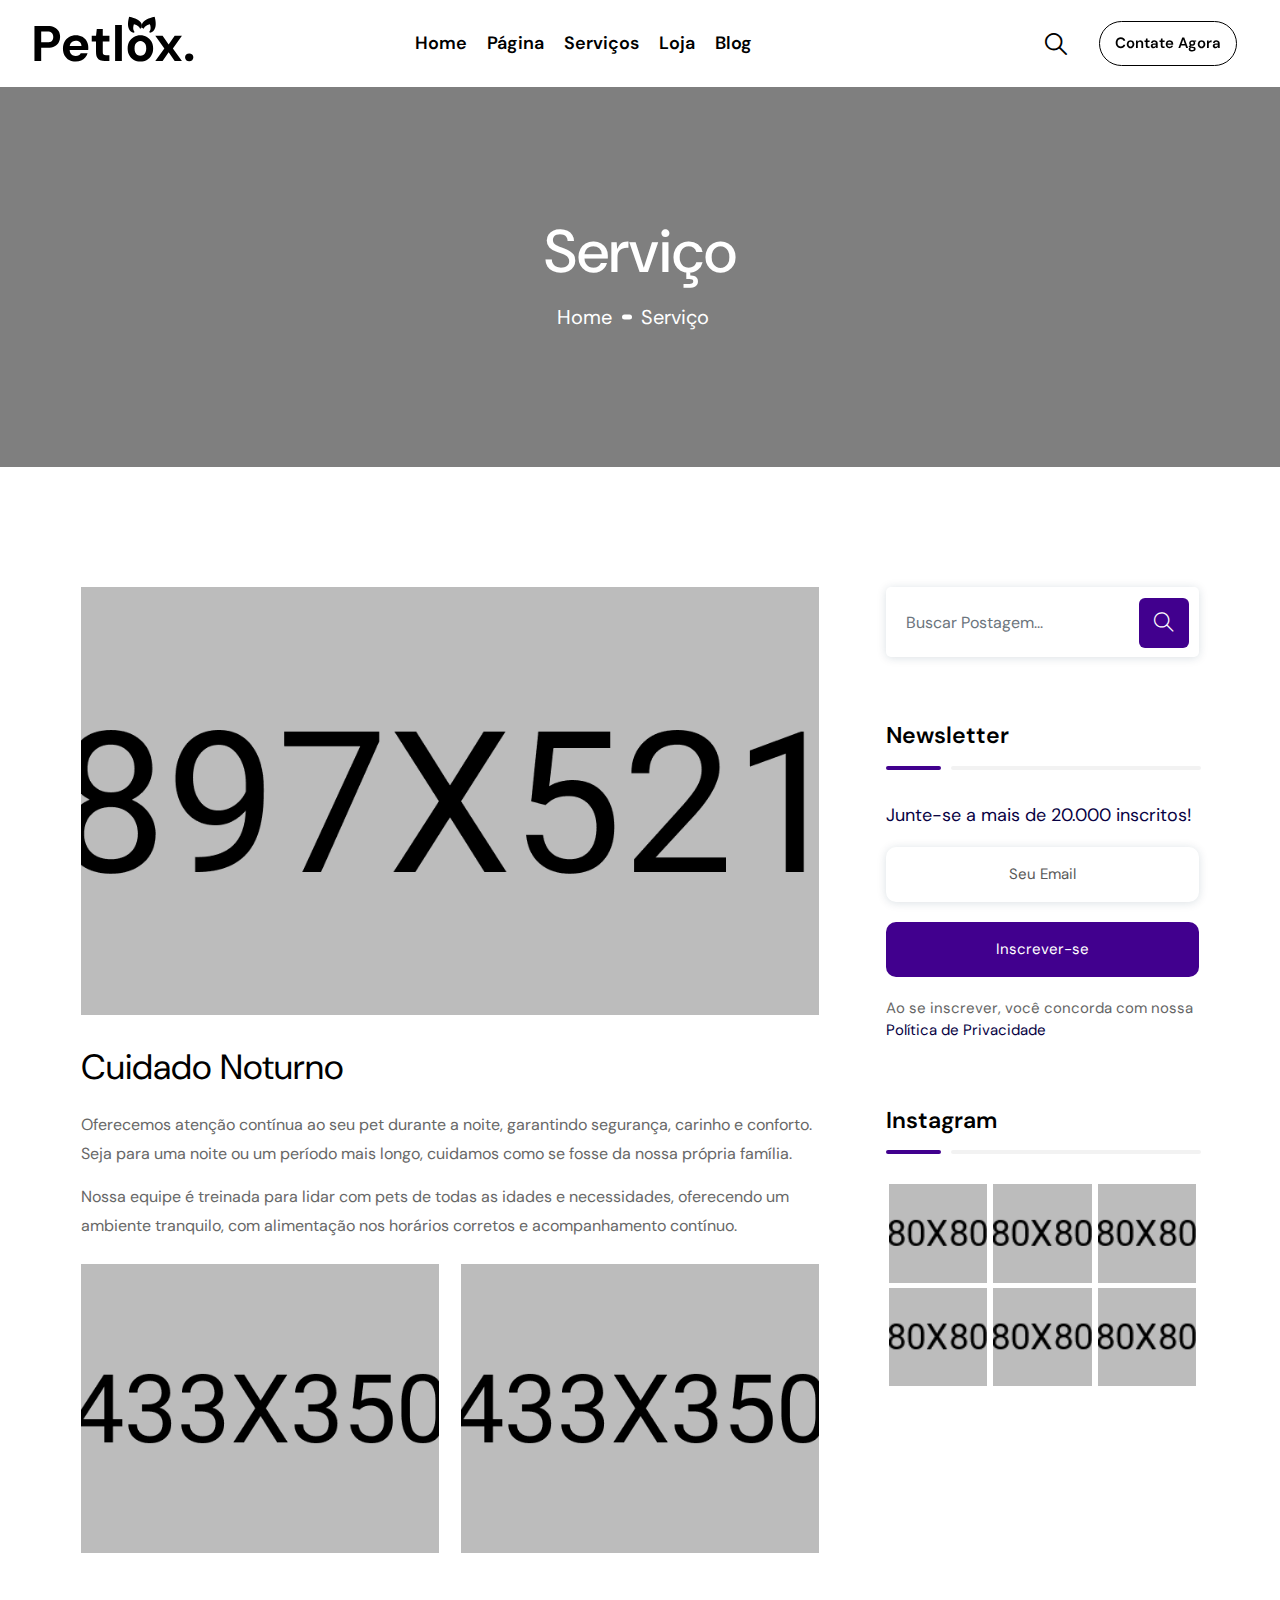
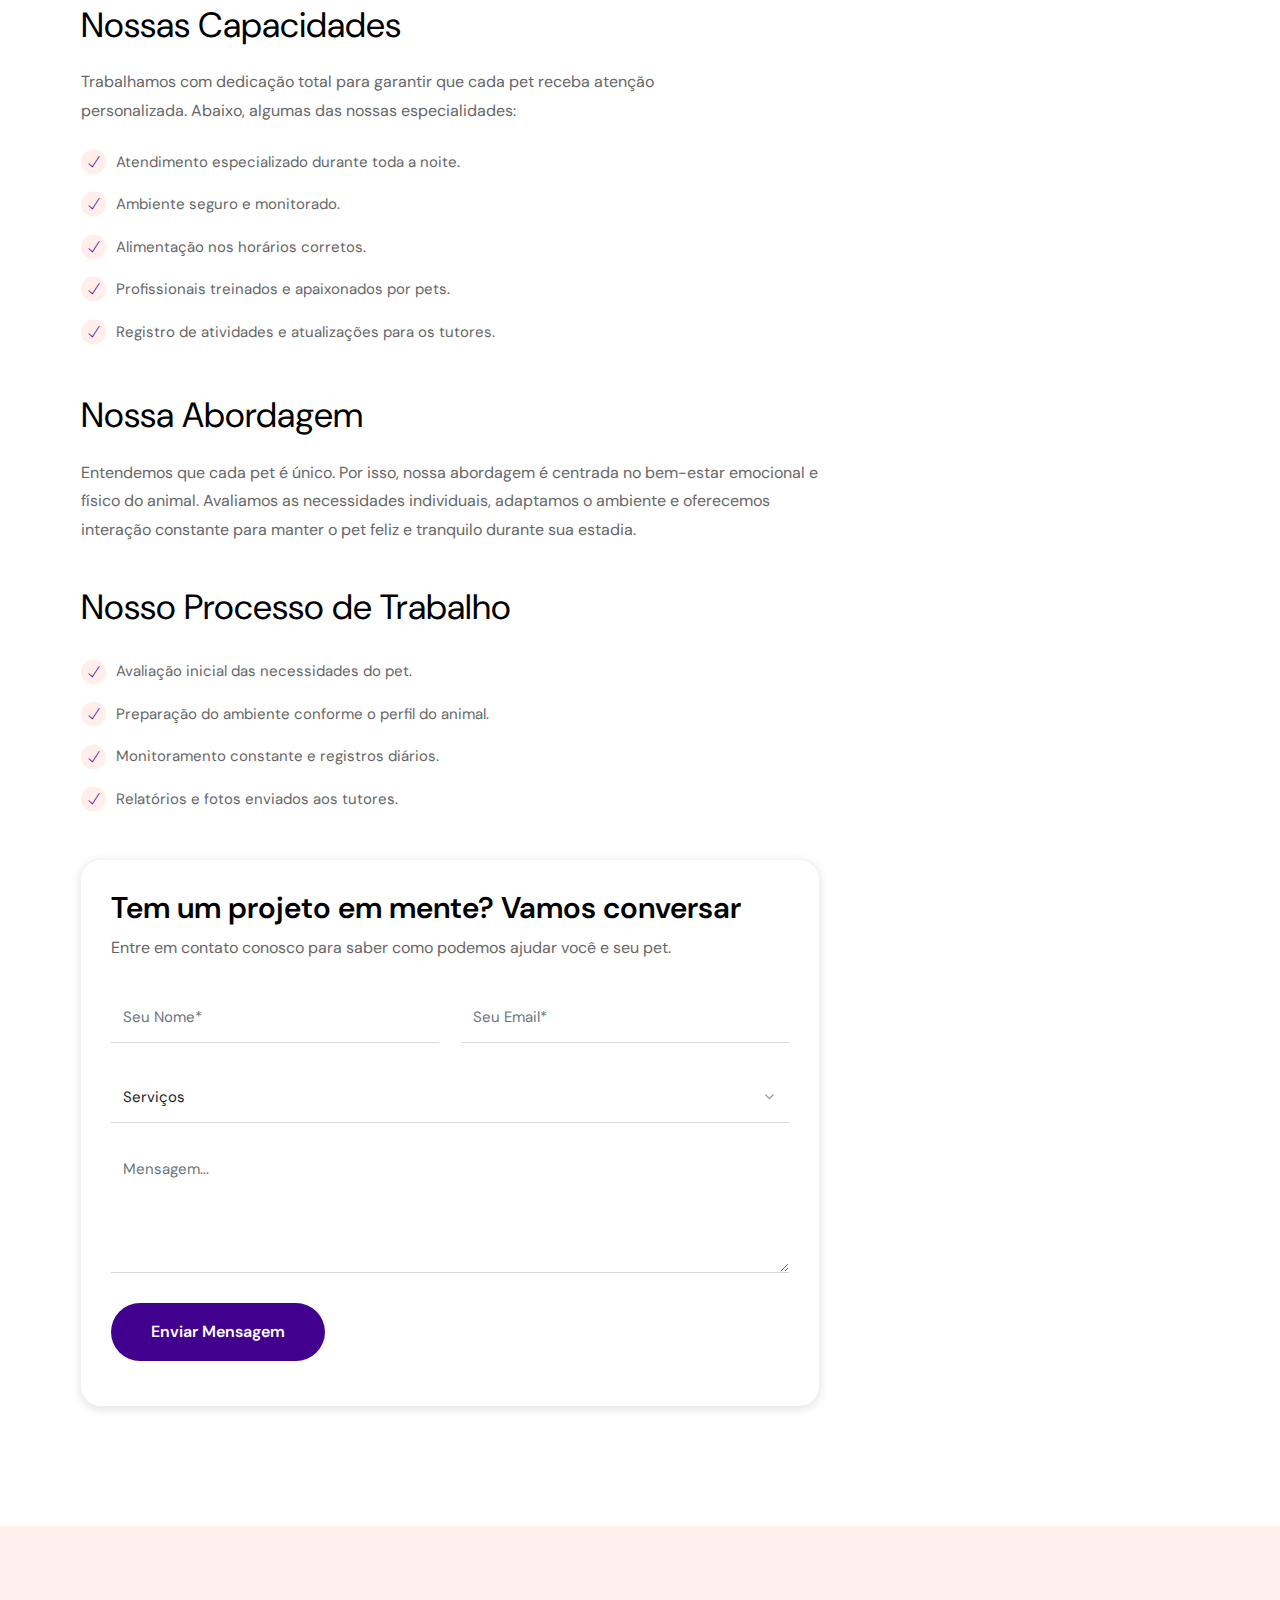
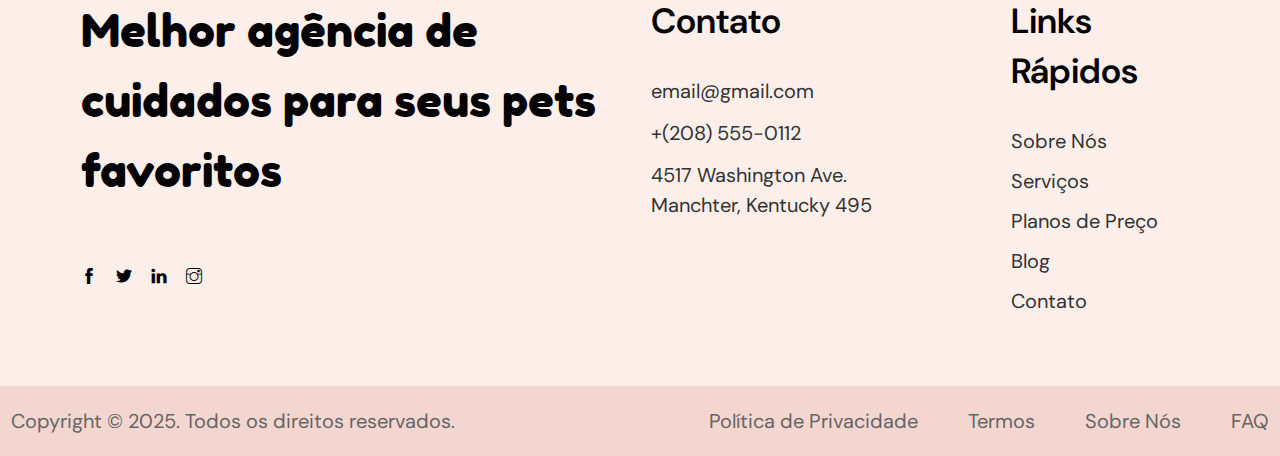
<file: service-single.html>
<!DOCTYPE html>
<html lang="en">

<head>
    <meta charset="utf-8">
    <meta http-equiv="X-UA-Compatible" content="IE=edge">
    <meta name="viewport" content="width=device-width, initial-scale=1">
    <meta name="author" content="wpOceans">
    <link rel="shortcut icon" type="image/png" href="assets/images/favicon.png">
    <title>Nossa ONG</title>
    <link href="assets/css/themify-icons.css" rel="stylesheet">
    <link href="assets/css/flaticon.css" rel="stylesheet">
    <link href="assets/css/bootstrap.min.css" rel="stylesheet">
    <link href="assets/css/animate.css" rel="stylesheet">
    <link href="assets/css/owl.carousel.css" rel="stylesheet">
    <link href="assets/css/owl.theme.css" rel="stylesheet">
    <link href="assets/css/slick.css" rel="stylesheet">
    <link href="assets/css/slick-theme.css" rel="stylesheet">
    <link href="assets/css/swiper.min.css" rel="stylesheet">
    <link href="assets/css/owl.transitions.css" rel="stylesheet">
    <link href="assets/css/jquery.fancybox.css" rel="stylesheet">
    <link href="assets/css/odometer-theme-default.css" rel="stylesheet">
    <link href="assets/sass/style.css" rel="stylesheet">
</head>

<body>

    <!-- start page-wrapper -->
    <div class="page-wrapper">
        <!-- start preloader -->
        <div class="preloader">
            <div class="vertical-centered-box">
                <div class="content">
                    <div class="loader-circle"></div>
                    <div class="loader-line-mask">
                        <div class="loader-line"></div>
                    </div>
                    <img src="assets/images/preloader.png" alt="">
                </div>
            </div>
        </div>
        <!-- end preloader -->

        <!-- Start header -->
        <header id="header">
            <div class="wpo-site-header wpo-site-header-s2">
                <nav class="navigation navbar navbar-expand-lg navbar-light">
                    <div class="container-fluid">
                        <div class="row align-items-center">
                            <div class="col-lg-3 col-md-3 col-3 d-lg-none dl-block">
                                <div class="mobail-menu">
                                    <button type="button" class="navbar-toggler open-btn">
                                        <span class="sr-only">Alternar navegação</span>
                                        <span class="icon-bar first-angle"></span>
                                        <span class="icon-bar middle-angle"></span>
                                        <span class="icon-bar last-angle"></span>
                                    </button>
                                </div>
                            </div>
                            <div class="col-lg-2 col-md-6 col-6">
                                <div class="navbar-header">
                                    <a class="navbar-brand" href="index.html"><img src="assets/images/logo.svg"
                                            alt=""></a>
                                </div>
                            </div>
                            <div class="col-lg-7 col-md-1 col-1">
                                <div id="navbar" class="collapse navbar-collapse navigation-holder">
                                    <button class="menu-close"><i class="ti-close"></i></button>
                                    <ul class="nav navbar-nav mb-2 mb-lg-0">
                                        <li class="menu-item-has-children">
                                            <a href="index.html">Home</a>
                                        </li>
                                        <li class="menu-item-has-children">
                                            <a href="#">Página</a>
                                            <ul class="sub-menu">
                                                <li><a href="about.html">Sobre</a></li>
                                                <li><a href="pricing.html">Preços</a></li>
                                                <li><a href="faq.html">Perguntas Frequentes</a></li>
                                                <li><a href="404.html">404</a></li>
                                            </ul>
                                        </li>
                                        <li class="menu-item-has-children">
                                            <a href="#">Serviços</a>
                                            <ul class="sub-menu">
                                                <li><a href="service.html">Serviços</a></li>
                                                <li><a href="service-single.html">Serviço Individual</a></li>
                                            </ul>
                                        </li>
                                        <li class="menu-item-has-children">
                                            <a href="#">Loja</a>
                                            <ul class="sub-menu">
                                                <li><a href="shop.html">Loja</a></li>
                                                <li><a href="shop-single.html">Produto Individual</a></li>
                                                <li><a href="cart.html">Carrinho</a></li>
                                                <li><a href="checkout.html">Finalizar Compra</a></li>
                                            </ul>
                                        </li>
                                        <li class="menu-item-has-children">
                                            <a href="blog.html">Blog</a>
                                        </li>
                                    </ul>
                                </div><!-- end of nav-collapse -->
                            </div>
                            <div class="col-lg-3 col-md-2 col-2">
                                <div class="header-right">
                                    <div class="header-search-form-wrapper">
                                        <div class="cart-search-contact">
                                            <button class="search-toggle-btn"><i class="fi flaticon-loupe"></i></button>
                                            <div class="header-search-form">
                                                <form>
                                                    <div>
                                                        <input type="text" class="form-control"
                                                            placeholder="Buscar aqui...">
                                                        <button type="submit"><i class="fi flaticon-loupe"></i></button>
                                                    </div>
                                                </form>
                                            </div>
                                        </div>
                                    </div>
                                    <div class="close-form">
                                        <a class="theme-btn" href="contact.html">Contate Agora</a>
                                    </div>
                                </div>
                            </div>
                        </div>
                    </div><!-- end of container -->
                </nav>
            </div>
        </header>

        <!-- end of header -->

        <!-- start wpo-page-title -->
        <section class="wpo-page-title">
            <div class="container">
                <div class="row">
                    <div class="col col-xs-12">
                        <div class="wpo-breadcumb-wrap">
                            <h2>Serviço</h2>
                            <ol class="wpo-breadcumb-wrap">
                                <li><a href="index.html">Home</a></li>
                                <li>Serviço</li>
                            </ol>
                        </div>
                    </div>
                </div> <!-- end row -->
            </div> <!-- end container -->
        </section>
        <!-- end page-title -->

        <!-- service-single-area start -->
        <div class="wpo-service-single-area section-padding">
            <div class="container">
                <div class="row">
                    <div class="col-lg-8 col-12">
                        <div class="wpo-service-single-wrap">
                            <div class="wpo-service-single-item">
                                <div class="wpo-service-single-main-img">
                                    <img src="assets/images/service-single/1.jpg" alt="">
                                </div>
                                <div class="wpo-service-single-title">
                                    <h3>Cuidado Noturno</h3>
                                </div>
                                <p>Oferecemos atenção contínua ao seu pet durante a noite, garantindo segurança, carinho
                                    e conforto. Seja para uma noite ou um período mais longo, cuidamos como se fosse da
                                    nossa própria família.</p>
                                <p>Nossa equipe é treinada para lidar com pets de todas as idades e necessidades,
                                    oferecendo um ambiente tranquilo, com alimentação nos horários corretos e
                                    acompanhamento contínuo.</p>
                                <div class="row mt-4">
                                    <div class="col-md-6 col-sm-6 col-12">
                                        <div class="wpo-p-details-img">
                                            <img src="assets/images/service-single/2.jpg" alt="">
                                        </div>
                                    </div>
                                    <div class="col-md-6 col-sm-6 col-12">
                                        <div class="wpo-p-details-img">
                                            <img src="assets/images/service-single/3.jpg" alt="">
                                        </div>
                                    </div>
                                </div>
                            </div>

                            <div class="wpo-service-single-item list-widget">
                                <div class="wpo-service-single-title">
                                    <h3>Nossas Capacidades</h3>
                                </div>
                                <p>Trabalhamos com dedicação total para garantir que cada pet receba atenção
                                    personalizada. Abaixo, algumas das nossas especialidades:</p>
                                <ul>
                                    <li>Atendimento especializado durante toda a noite.</li>
                                    <li>Ambiente seguro e monitorado.</li>
                                    <li>Alimentação nos horários corretos.</li>
                                    <li>Profissionais treinados e apaixonados por pets.</li>
                                    <li>Registro de atividades e atualizações para os tutores.</li>
                                </ul>
                            </div>

                            <div class="wpo-service-single-item">
                                <div class="wpo-service-single-title">
                                    <h3>Nossa Abordagem</h3>
                                </div>
                                <p>Entendemos que cada pet é único. Por isso, nossa abordagem é centrada no bem-estar
                                    emocional e físico do animal. Avaliamos as necessidades individuais, adaptamos o
                                    ambiente e oferecemos interação constante para manter o pet feliz e tranquilo
                                    durante sua estadia.</p>
                            </div>

                            <div class="wpo-service-single-item list-widget">
                                <div class="wpo-service-single-title">
                                    <h3>Nosso Processo de Trabalho</h3>
                                </div>
                                <ul>
                                    <li>Avaliação inicial das necessidades do pet.</li>
                                    <li>Preparação do ambiente conforme o perfil do animal.</li>
                                    <li>Monitoramento constante e registros diários.</li>
                                    <li>Relatórios e fotos enviados aos tutores.</li>
                                </ul>
                            </div>

                            <div class="wpo-service-single-item">
                                <div class="wpo-service-contact-area">
                                    <div class="wpo-contact-title">
                                        <h2>Tem um projeto em mente? Vamos conversar</h2>
                                        <p>Entre em contato conosco para saber como podemos ajudar você e seu pet.</p>
                                    </div>
                                    <div class="wpo-contact-form-area">
                                        <form method="post" class="contact-validation-active" id="contact-form-main">
                                            <div class="row">
                                                <div class="col col-lg-6 col-md-6 col-12">
                                                    <input type="text" class="form-control" name="name" id="name"
                                                        placeholder="Seu Nome*">
                                                </div>
                                                <div class="col col-lg-6 col-md-6 col-12">
                                                    <input type="email" class="form-control" name="email" id="email"
                                                        placeholder="Seu Email*">
                                                </div>
                                                <div class="col col-lg-12 col-12">
                                                    <select name="service" class="form-control">
                                                        <option disabled="disabled" selected="">Serviços</option>
                                                        <option>Cuidado Noturno</option>
                                                        <option>Passeio com Pets</option>
                                                        <option>Higiene e Tosa</option>
                                                    </select>
                                                </div>
                                                <div class="fullwidth col col-lg-12 col-12">
                                                    <textarea class="form-control" name="note" id="note"
                                                        placeholder="Mensagem..."></textarea>
                                                </div>
                                            </div>
                                            <div class="submit-area">
                                                <button type="submit" class="theme-btn">Enviar Mensagem</button>
                                                <div id="loader">
                                                    <i class="ti-reload"></i>
                                                </div>
                                            </div>
                                            <div class="clearfix error-handling-messages">
                                                <div id="success">Obrigado! Sua mensagem foi enviada.</div>
                                                <div id="error"> Ocorreu um erro ao enviar o email. Por favor, tente
                                                    novamente. </div>
                                            </div>
                                        </form>
                                    </div>
                                </div>
                            </div>
                        </div>
                    </div>

                    <!-- Sidebar -->
                    <div class="col-lg-4 col-12">
                        <div class="blog-sidebar">
                            <div class="widget search-widget">
                                <form>
                                    <div>
                                        <input type="text" class="form-control" placeholder="Buscar Postagem...">
                                        <button type="submit"><i class="ti-search"></i></button>
                                    </div>
                                </form>
                            </div>

                            <div class="wpo-newsletter-widget widget">
                                <h3>Newsletter</h3>
                                <p>Junte-se a mais de 20.000 inscritos!</p>
                                <form class="form">
                                    <input type="email" placeholder="Seu Email" required>
                                    <button type="submit">Inscrever-se</button>
                                </form>
                                <span>Ao se inscrever, você concorda com nossa <a href="#">Política de
                                        Privacidade</a></span>
                            </div>

                            <div class="widget wpo-instagram-widget">
                                <div class="widget-title">
                                    <h3>Instagram</h3>
                                </div>
                                <ul class="d-flex">
                                    <li><a href="service-single.html"><img src="assets/images/instragram/7.jpg"
                                                alt=""></a></li>
                                    <li><a href="service-single.html"><img src="assets/images/instragram/8.jpg"
                                                alt=""></a></li>
                                    <li><a href="service-single.html"><img src="assets/images/instragram/9.jpg"
                                                alt=""></a></li>
                                    <li><a href="service-single.html"><img src="assets/images/instragram/10.jpg"
                                                alt=""></a></li>
                                    <li><a href="service-single.html"><img src="assets/images/instragram/11.jpg"
                                                alt=""></a></li>
                                    <li><a href="service-single.html"><img src="assets/images/instragram/12.jpg"
                                                alt=""></a></li>
                                </ul>
                            </div>
                        </div>
                    </div>
                    <!-- /Sidebar -->

                </div>
            </div>
        </div>

        <!-- service-single-area end -->


        <!-- start of wpo-site-footer-section -->
        <footer class="wpo-site-footer">
            <div class="wpo-upper-footer">
                <div class="container">
                    <div class="row">
                        <div class="col col-lg-6 col-md-6 col-sm-12 col-12">
                            <div class="widget about-widget">
                                <div class="widget-title">
                                    <h2>Melhor agência de cuidados para seus pets favoritos</h2>
                                </div>
                                <div class="social-widget">
                                    <ul>
                                        <li><a href="#"><i class="ti-facebook"></i></a></li>
                                        <li><a href="#"><i class="ti-twitter-alt"></i></a></li>
                                        <li><a href="#"><i class="ti-linkedin"></i></a></li>
                                        <li><a href="#"><i class="ti-instagram"></i></a></li>
                                    </ul>
                                </div>
                            </div>
                        </div>
                        <div class="col col-lg-3 col-md-6 col-sm-12 col-12">
                            <div class="widget contact-widget">
                                <div class="widget-title">
                                    <h3>Contato</h3>
                                </div>
                                <ul>
                                    <li>email@gmail.com</li>
                                    <li>+(208) 555-0112</li>
                                    <li>4517 Washington Ave. <br> Manchter, Kentucky 495</li>
                                </ul>
                            </div>
                        </div>
                        <div class="col col-lg-3 col-md-6 col-sm-12 col-12">
                            <div class="widget link-widget">
                                <div class="widget-title">
                                    <h3>Links Rápidos</h3>
                                </div>
                                <ul>
                                    <li><a href="about.html">Sobre Nós</a></li>
                                    <li><a href="service.html">Serviços</a></li>
                                    <li><a href="pricing.html">Planos de Preço</a></li>
                                    <li><a href="blog.html">Blog</a></li>
                                    <li><a href="contact.html">Contato</a></li>
                                </ul>
                            </div>
                        </div>
                    </div>
                </div>
            </div>
            <div class="wpo-lower-footer">
                <div class="container-fluid">
                    <div class="row g-0">
                        <div class="col col-lg-6 col-12">
                            <p class="copyright">Copyright &copy; 2025. Todos os direitos reservados.</p>
                        </div>
                        <div class="col col-lg-6 col-12">
                            <ul class="right">
                                <li><a href="privace.html"><span class="rolling-text">Política de Privacidade</span> </a>
                                </li>
                                <li><a href="terms.html"><span class="rolling-text">Termos</span></a></li>
                                <li><a href="about.html"><span class="rolling-text">Sobre Nós</span></a></li>
                                <li><a href="faq.html"><span class="rolling-text">FAQ</span></a></li>
                            </ul>
                        </div>
                    </div>
                </div>
            </div>
        </footer>

        <!-- end of wpo-site-footer-section -->


    </div>
    <!-- end of page-wrapper -->

    <!-- All JavaScript files
    ================================================== -->
    <script src="assets/js/jquery.min.js"></script>
    <script src="assets/js/bootstrap.bundle.min.js"></script>
    <!-- Plugins for this template -->
    <script src="assets/js/modernizr.custom.js"></script>
    <script src="assets/js/jquery-plugin-collection.js"></script>
    <!-- Custom script for this template -->
    <script src="assets/js/script.js"></script>
</body>

</html>
</file>
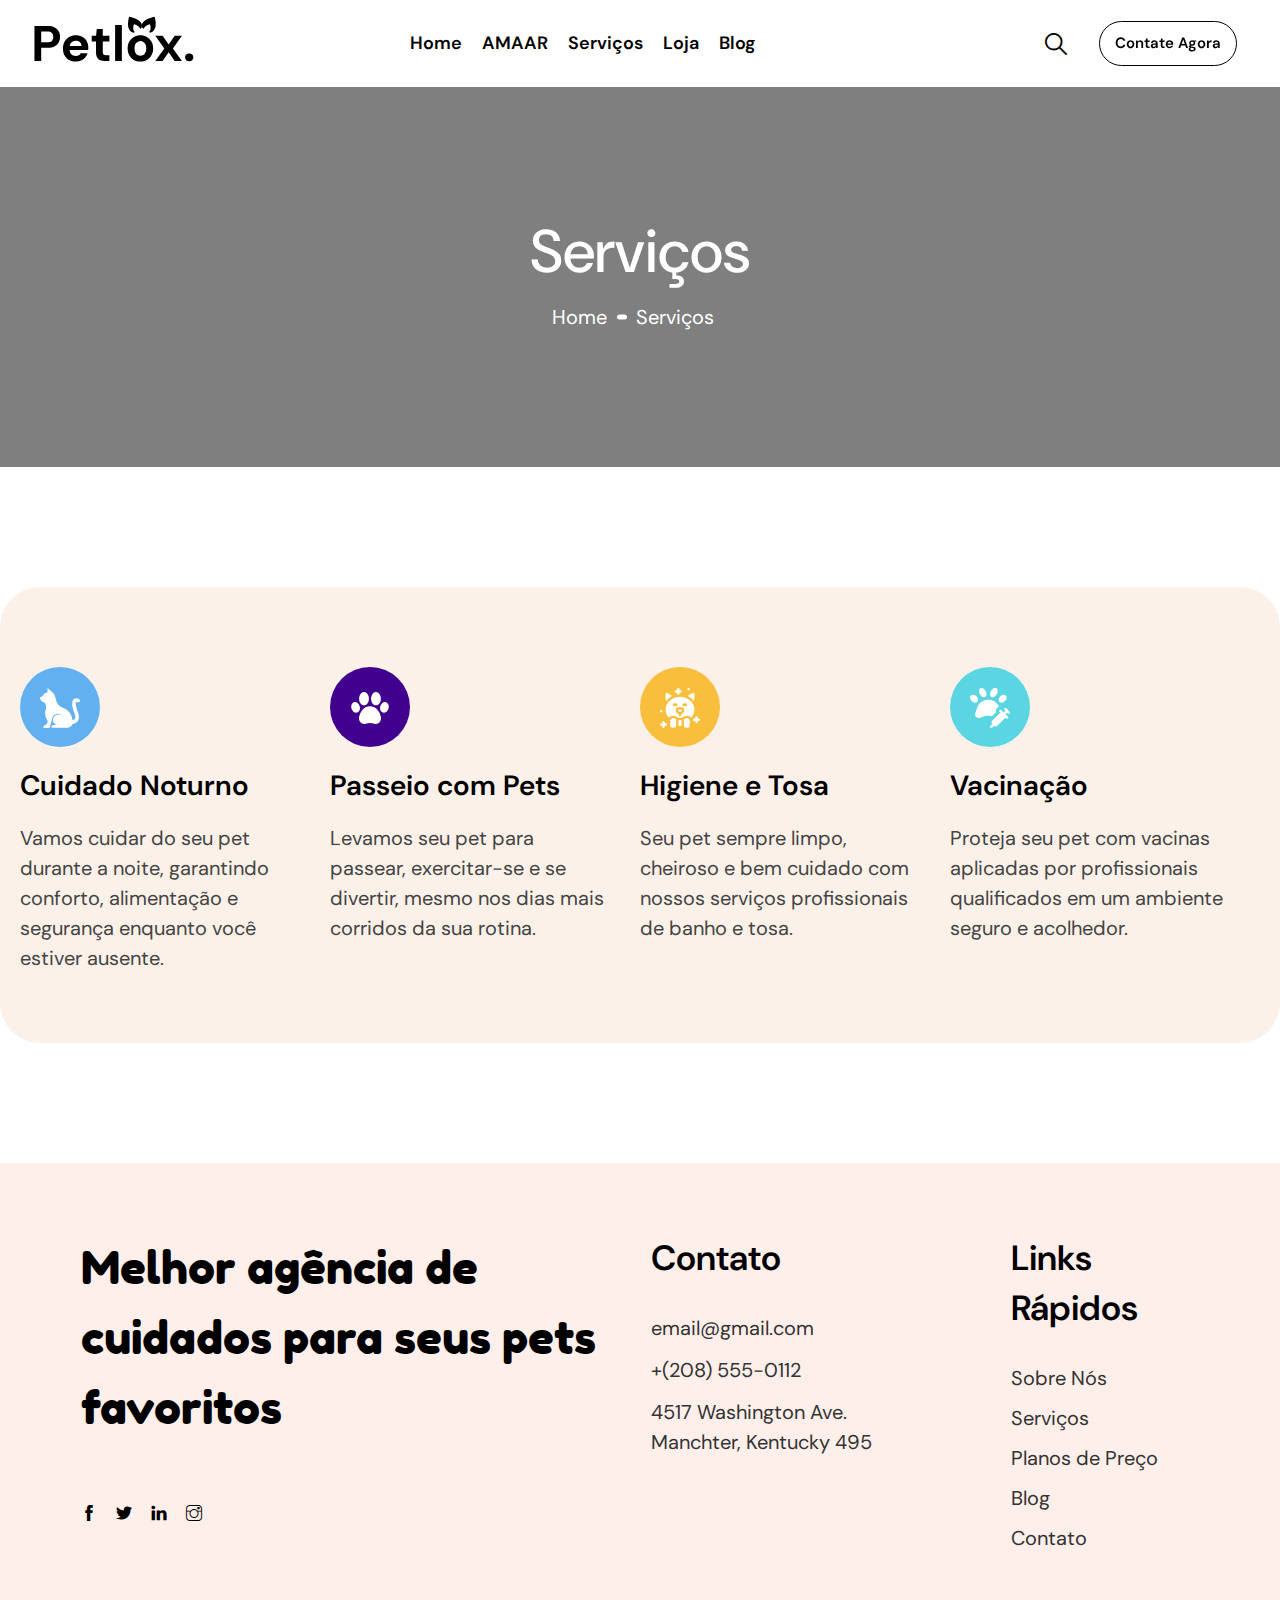
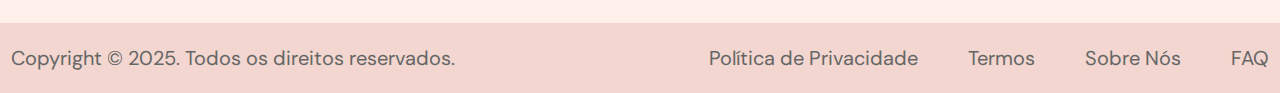
<file: service.html>
<!DOCTYPE html>
<html lang="en">

<head>
    <meta charset="utf-8">
    <meta http-equiv="X-UA-Compatible" content="IE=edge">
    <meta name="viewport" content="width=device-width, initial-scale=1">
    <meta name="author" content="wpOceans">
    <link rel="shortcut icon" type="image/png" href="assets/images/favicon.png">
    <title>Nossa ONG</title>
    <link href="assets/css/themify-icons.css" rel="stylesheet">
    <link href="assets/css/flaticon.css" rel="stylesheet">
    <link href="assets/css/bootstrap.min.css" rel="stylesheet">
    <link href="assets/css/animate.css" rel="stylesheet">
    <link href="assets/css/owl.carousel.css" rel="stylesheet">
    <link href="assets/css/owl.theme.css" rel="stylesheet">
    <link href="assets/css/slick.css" rel="stylesheet">
    <link href="assets/css/slick-theme.css" rel="stylesheet">
    <link href="assets/css/swiper.min.css" rel="stylesheet">
    <link href="assets/css/owl.transitions.css" rel="stylesheet">
    <link href="assets/css/jquery.fancybox.css" rel="stylesheet">
    <link href="assets/css/odometer-theme-default.css" rel="stylesheet">
    <link href="assets/sass/style.css" rel="stylesheet">
    <script src="https://code.jquery.com/jquery-3.6.0.min.js"></script>

</head>

<body>

    <!-- start page-wrapper -->
    <div class="page-wrapper">
        <!-- start preloader -->
        <div class="preloader">
            <div class="vertical-centered-box">
                <div class="content">
                    <div class="loader-circle"></div>
                    <div class="loader-line-mask">
                        <div class="loader-line"></div>
                    </div>
                    <img src="assets/images/preloader.png" alt="">
                </div>
            </div>
        </div>
        <!-- end preloader -->

        <!-- Start header -->
        <header id="header">
            <div class="wpo-site-header wpo-site-header-s2">
                <nav class="navigation navbar navbar-expand-lg navbar-light">
                    <div class="container-fluid">
                        <div class="row align-items-center">
                            <div class="col-lg-3 col-md-3 col-3 d-lg-none dl-block">
                                <div class="mobail-menu">
                                    <button type="button" class="navbar-toggler open-btn">
                                        <span class="sr-only">Alternar navegação</span>
                                        <span class="icon-bar first-angle"></span>
                                        <span class="icon-bar middle-angle"></span>
                                        <span class="icon-bar last-angle"></span>
                                    </button>
                                </div>
                            </div>
                            <div class="col-lg-2 col-md-6 col-6">
                                <div class="navbar-header">
                                    <a class="navbar-brand" href="index.html"><img src="assets/images/logo.svg"
                                            alt=""></a>
                                </div>
                            </div>
                            <div class="col-lg-7 col-md-1 col-1">
                                <div id="navbar" class="collapse navbar-collapse navigation-holder">
                                    <button class="menu-close"><i class="ti-close"></i></button>
                                    <ul class="nav navbar-nav mb-2 mb-lg-0">
                                        <li class="menu-item-has-children">
                                            <a href="index.html">Home</a>
                                        </li>
                                        <li class="menu-item-has-children">
                                            <a href="#AMAAR">AMAAR</a>
                                        </li>
                                        <li class="menu-item-has-children">
                                            <a href="service.html">Serviços</a>
                                        </li>
                                        <li class="menu-item-has-children">
                                            <a href="shop.html">Loja</a>
                                        </li>
                                        <li class="menu-item-has-children">
                                            <a href="blog.html">Blog</a>
                                        </li>
                                    </ul>
                                </div><!-- end of nav-collapse -->
                            </div>
                            <div class="col-lg-3 col-md-2 col-2">
                                <div class="header-right">
                                    <div class="header-search-form-wrapper">
                                        <div class="cart-search-contact">
                                            <button class="search-toggle-btn"><i class="fi flaticon-loupe"></i></button>
                                            <div class="header-search-form">
                                                <form>
                                                    <div>
                                                        <input type="text" class="form-control"
                                                            placeholder="Buscar aqui...">
                                                        <button type="submit"><i class="fi flaticon-loupe"></i></button>
                                                    </div>
                                                </form>
                                            </div>
                                        </div>
                                    </div>
                                    <div class="close-form">
                                        <a class="theme-btn" href="contact.html">Contate Agora</a>
                                    </div>
                                </div>
                            </div>
                        </div>
                    </div><!-- end of container -->
                </nav>
            </div>
        </header>

        <!-- end of header -->

        <!-- start wpo-page-title -->
        <section class="wpo-page-title">
            <div class="container">
                <div class="row">
                    <div class="col col-xs-12">
                        <div class="wpo-breadcumb-wrap">
                            <h2>Serviços</h2>
                            <ol class="wpo-breadcumb-wrap">
                                <li><a href="index.html">Home</a></li>
                                <li>Serviços</li>
                            </ol>
                        </div>
                    </div>
                </div> <!-- end row -->
            </div> <!-- end container -->
        </section>
        <!-- end page-title -->

        <!-- start of service-section -->
        <section class="service-section-s2 section-padding">
            <div class="wraper">
                <div class="col">
                    <div class="item">
                        <div class="icon">
                            <img src="assets/images/service/1.svg" alt="">
                        </div>
                        <div class="content">
                            <h2><a href="service-single.html">Cuidado Noturno</a></h2>
                            <p>Vamos cuidar do seu pet durante a noite, garantindo conforto, alimentação e segurança
                                enquanto você estiver ausente.</p>
                        </div>
                    </div>
                </div>
                <div class="col">
                    <div class="item">
                        <div class="icon">
                            <img src="assets/images/service/2.svg" alt="">
                        </div>
                        <div class="content">
                            <h2><a href="service-single.html">Passeio com Pets</a></h2>
                            <p>Levamos seu pet para passear, exercitar-se e se divertir, mesmo nos dias mais corridos da
                                sua rotina.</p>
                        </div>
                    </div>
                </div>
                <div class="col">
                    <div class="item">
                        <div class="icon">
                            <img src="assets/images/service/3.svg" alt="">
                        </div>
                        <div class="content">
                            <h2><a href="service-single.html">Higiene e Tosa</a></h2>
                            <p>Seu pet sempre limpo, cheiroso e bem cuidado com nossos serviços profissionais de banho e
                                tosa.</p>
                        </div>
                    </div>
                </div>
                <div class="col">
                    <div class="item">
                        <div class="icon">
                            <img src="assets/images/service/4.svg" alt="">
                        </div>
                        <div class="content">
                            <h2><a href="service-single.html">Vacinação</a></h2>
                            <p>Proteja seu pet com vacinas aplicadas por profissionais qualificados em um ambiente
                                seguro e acolhedor.</p>
                        </div>
                    </div>
                </div>
            </div>
        </section>



        <!-- start of wpo-site-footer-section -->
        <footer class="wpo-site-footer">
            <div class="wpo-upper-footer">
                <div class="container">
                    <div class="row">
                        <div class="col col-lg-6 col-md-6 col-sm-12 col-12">
                            <div class="widget about-widget">
                                <div class="widget-title">
                                    <h2>Melhor agência de cuidados para seus pets favoritos</h2>
                                </div>
                                <div class="social-widget">
                                    <ul>
                                        <li><a href="#"><i class="ti-facebook"></i></a></li>
                                        <li><a href="#"><i class="ti-twitter-alt"></i></a></li>
                                        <li><a href="#"><i class="ti-linkedin"></i></a></li>
                                        <li><a href="#"><i class="ti-instagram"></i></a></li>
                                    </ul>
                                </div>
                            </div>
                        </div>
                        <div class="col col-lg-3 col-md-6 col-sm-12 col-12">
                            <div class="widget contact-widget">
                                <div class="widget-title">
                                    <h3>Contato</h3>
                                </div>
                                <ul>
                                    <li>email@gmail.com</li>
                                    <li>+(208) 555-0112</li>
                                    <li>4517 Washington Ave. <br> Manchter, Kentucky 495</li>
                                </ul>
                            </div>
                        </div>
                        <div class="col col-lg-3 col-md-6 col-sm-12 col-12">
                            <div class="widget link-widget">
                                <div class="widget-title">
                                    <h3>Links Rápidos</h3>
                                </div>
                                <ul>
                                    <li><a href="about.html">Sobre Nós</a></li>
                                    <li><a href="service.html">Serviços</a></li>
                                    <li><a href="pricing.html">Planos de Preço</a></li>
                                    <li><a href="blog.html">Blog</a></li>
                                    <li><a href="contact.html">Contato</a></li>
                                </ul>
                            </div>
                        </div>
                    </div>
                </div>
            </div>
            <div class="wpo-lower-footer">
                <div class="container-fluid">
                    <div class="row g-0">
                        <div class="col col-lg-6 col-12">
                            <p class="copyright">Copyright &copy; 2025. Todos os direitos reservados.</p>
                        </div>
                        <div class="col col-lg-6 col-12">
                            <ul class="right">
                                <li><a href="privace.html"><span class="rolling-text">Política de Privacidade</span> </a>
                                </li>
                                <li><a href="terms.html"><span class="rolling-text">Termos</span></a></li>
                                <li><a href="about.html"><span class="rolling-text">Sobre Nós</span></a></li>
                                <li><a href="faq.html"><span class="rolling-text">FAQ</span></a></li>
                            </ul>
                        </div>
                    </div>
                </div>
            </div>
        </footer>

        <!-- end of wpo-site-footer-section -->


    </div>
    <!-- end of page-wrapper -->

    <!-- All JavaScript files
    ================================================== -->
    <script src="assets/js/jquery.min.js"></script>
    <script src="assets/js/bootstrap.bundle.min.js"></script>
    <!-- Plugins for this template -->
    <script src="assets/js/modernizr.custom.js"></script>
    <script src="assets/js/jquery-plugin-collection.js"></script>
    <!-- Custom script for this template -->
    <script src="assets/js/script.js"></script>
</body>

</html>
</file>
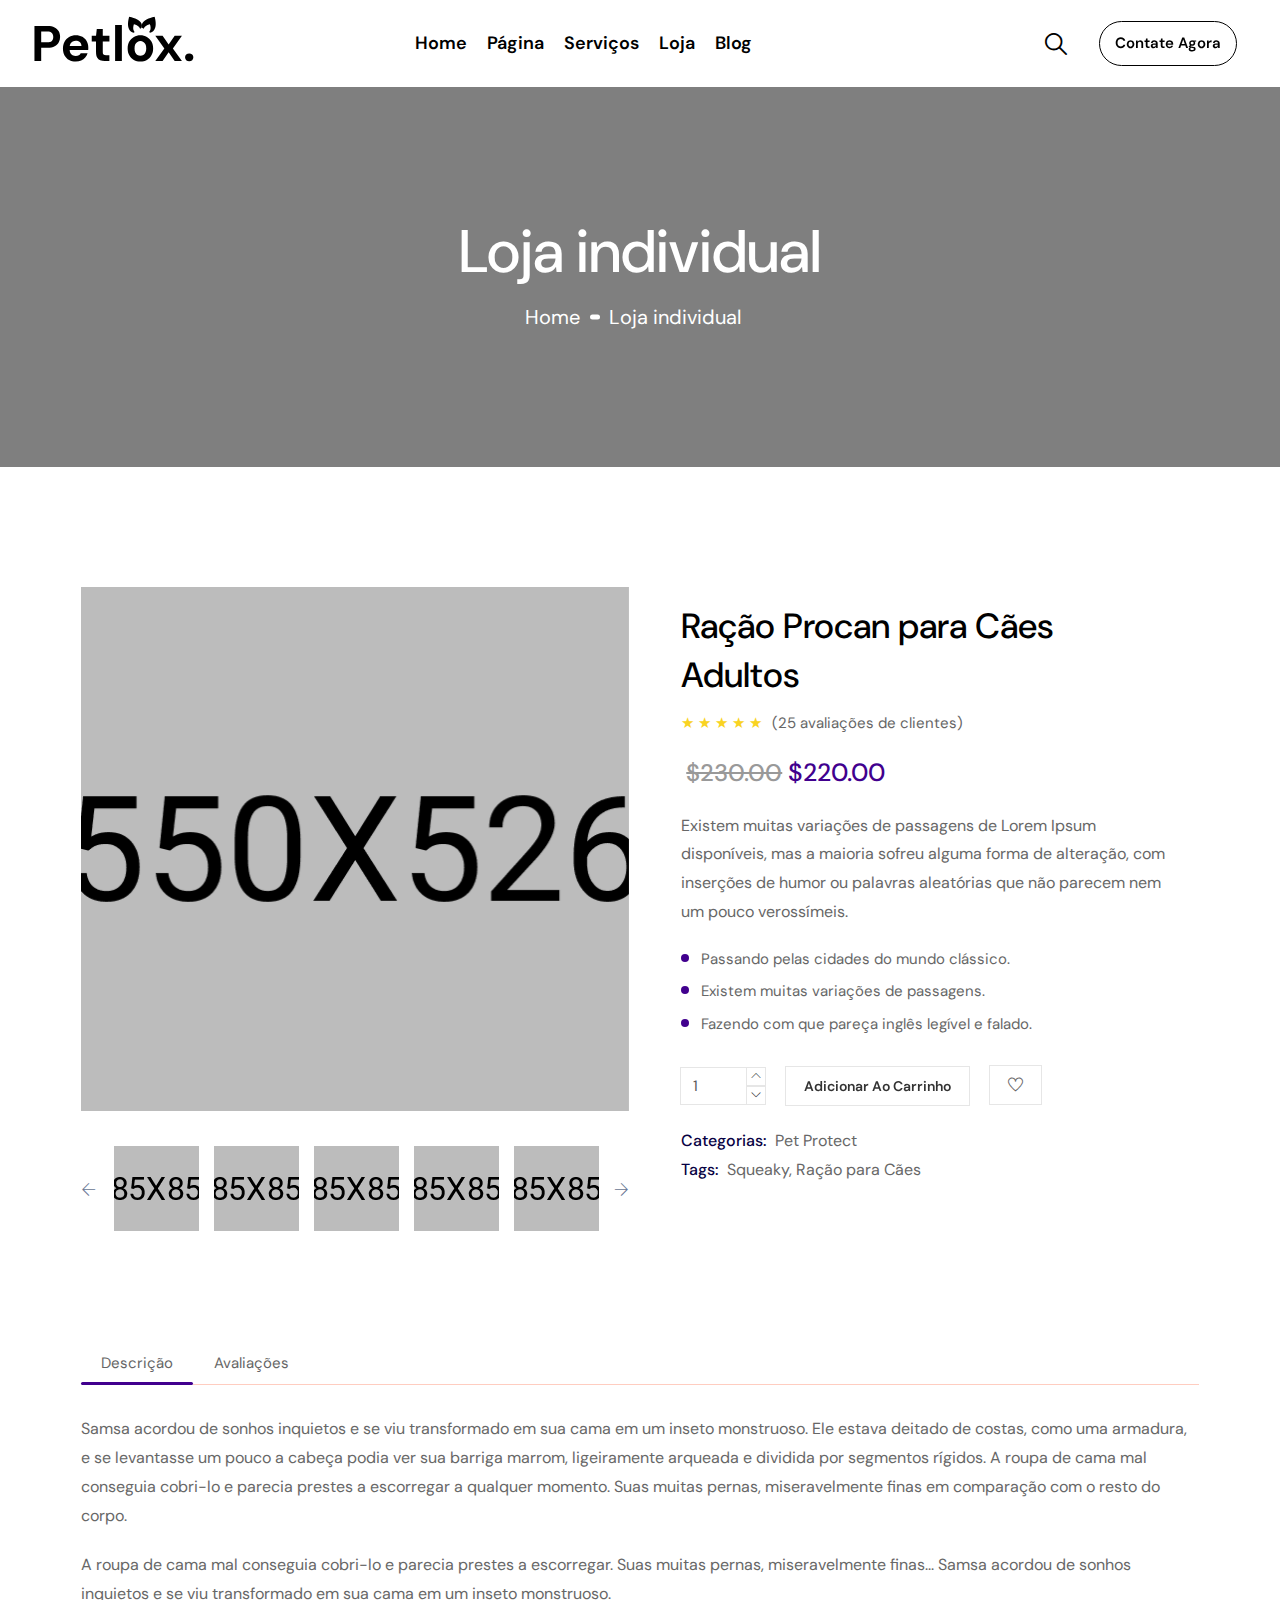
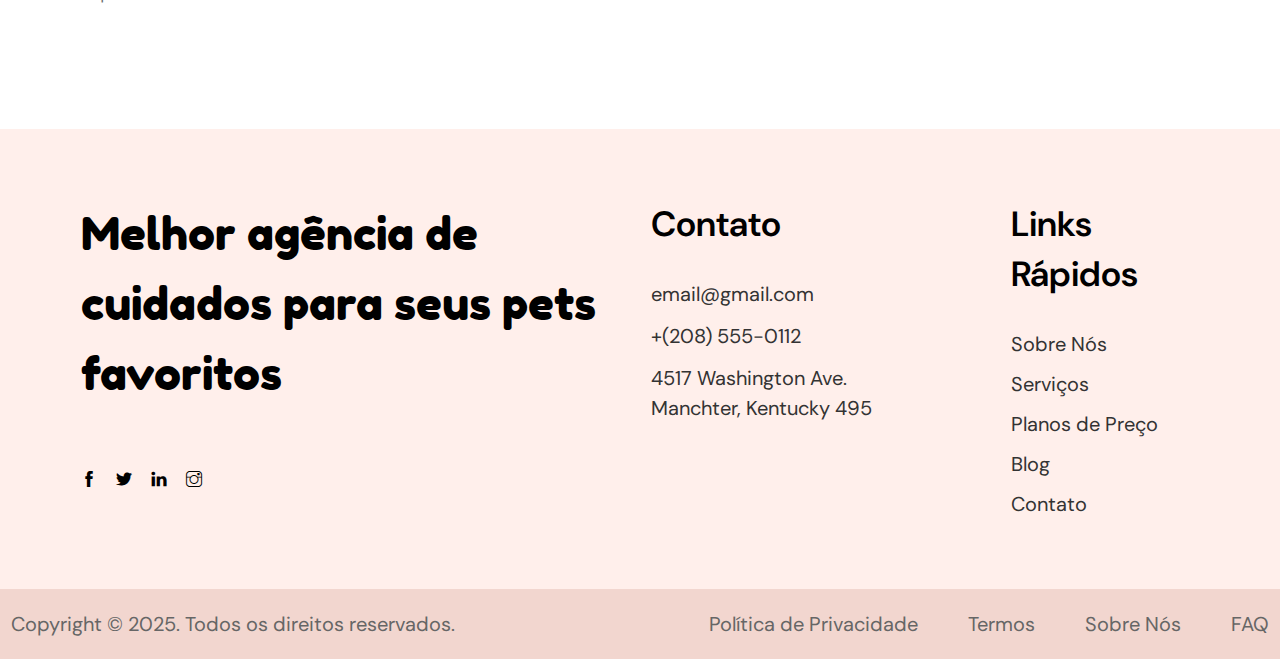
<file: shop-single.html>
<!DOCTYPE html>
<html lang="en">

<head>
    <meta charset="utf-8">
    <meta http-equiv="X-UA-Compatible" content="IE=edge">
    <meta name="viewport" content="width=device-width, initial-scale=1">
    <meta name="author" content="wpOceans">
    <link rel="shortcut icon" type="image/png" href="assets/images/favicon.png">
    <title>Nossa ONG</title>
    <link href="assets/css/themify-icons.css" rel="stylesheet">
    <link href="assets/css/flaticon.css" rel="stylesheet">
    <link href="assets/css/bootstrap.min.css" rel="stylesheet">
    <link href="assets/css/animate.css" rel="stylesheet">
    <link href="assets/css/owl.carousel.css" rel="stylesheet">
    <link href="assets/css/owl.theme.css" rel="stylesheet">
    <link href="assets/css/slick.css" rel="stylesheet">
    <link href="assets/css/slick-theme.css" rel="stylesheet">
    <link href="assets/css/swiper.min.css" rel="stylesheet">
    <link href="assets/css/owl.transitions.css" rel="stylesheet">
    <link href="assets/css/jquery.fancybox.css" rel="stylesheet">
    <link href="assets/css/odometer-theme-default.css" rel="stylesheet">
    <link href="assets/sass/style.css" rel="stylesheet">
    <script src="https://code.jquery.com/jquery-3.6.0.min.js"></script>

</head>

<body>

    <!-- start page-wrapper -->
    <div class="page-wrapper">
        <!-- start preloader -->
        <div class="preloader">
            <div class="vertical-centered-box">
                <div class="content">
                    <div class="loader-circle"></div>
                    <div class="loader-line-mask">
                        <div class="loader-line"></div>
                    </div>
                    <img src="assets/images/preloader.png" alt="">
                </div>
            </div>
        </div>
        <!-- end preloader -->

        <!-- Start header -->
        <header id="header">
            <div class="wpo-site-header wpo-site-header-s2">
                <nav class="navigation navbar navbar-expand-lg navbar-light">
                    <div class="container-fluid">
                        <div class="row align-items-center">
                            <div class="col-lg-3 col-md-3 col-3 d-lg-none dl-block">
                                <div class="mobail-menu">
                                    <button type="button" class="navbar-toggler open-btn">
                                        <span class="sr-only">Alternar navegação</span>
                                        <span class="icon-bar first-angle"></span>
                                        <span class="icon-bar middle-angle"></span>
                                        <span class="icon-bar last-angle"></span>
                                    </button>
                                </div>
                            </div>
                            <div class="col-lg-2 col-md-6 col-6">
                                <div class="navbar-header">
                                    <a class="navbar-brand" href="index.html"><img src="assets/images/logo.svg"
                                            alt=""></a>
                                </div>
                            </div>
                            <div class="col-lg-7 col-md-1 col-1">
                                <div id="navbar" class="collapse navbar-collapse navigation-holder">
                                    <button class="menu-close"><i class="ti-close"></i></button>
                                    <ul class="nav navbar-nav mb-2 mb-lg-0">
                                        <li class="menu-item-has-children">
                                            <a href="index.html">Home</a>
                                        </li>
                                        <li class="menu-item-has-children">
                                            <a href="#">Página</a>
                                            <ul class="sub-menu">
                                                <li><a href="about.html">Sobre</a></li>
                                                <li><a href="pricing.html">Preços</a></li>
                                                <li><a href="faq.html">Perguntas Frequentes</a></li>
                                                <li><a href="404.html">404</a></li>
                                            </ul>
                                        </li>
                                        <li class="menu-item-has-children">
                                            <a href="#">Serviços</a>
                                            <ul class="sub-menu">
                                                <li><a href="service.html">Serviços</a></li>
                                                <li><a href="service-single.html">Serviço Individual</a></li>
                                            </ul>
                                        </li>
                                        <li class="menu-item-has-children">
                                            <a href="#">Loja</a>
                                            <ul class="sub-menu">
                                                <li><a href="shop.html">Loja</a></li>
                                                <li><a href="shop-single.html">Produto Individual</a></li>
                                                <li><a href="cart.html">Carrinho</a></li>
                                                <li><a href="checkout.html">Finalizar Compra</a></li>
                                            </ul>
                                        </li>
                                        <li class="menu-item-has-children">
                                            <a href="blog.html">Blog</a>
                                        </li>
                                    </ul>
                                </div><!-- end of nav-collapse -->
                            </div>
                            <div class="col-lg-3 col-md-2 col-2">
                                <div class="header-right">
                                    <div class="header-search-form-wrapper">
                                        <div class="cart-search-contact">
                                            <button class="search-toggle-btn"><i class="fi flaticon-loupe"></i></button>
                                            <div class="header-search-form">
                                                <form>
                                                    <div>
                                                        <input type="text" class="form-control"
                                                            placeholder="Buscar aqui...">
                                                        <button type="submit"><i class="fi flaticon-loupe"></i></button>
                                                    </div>
                                                </form>
                                            </div>
                                        </div>
                                    </div>
                                    <div class="close-form">
                                        <a class="theme-btn" href="contact.html">Contate Agora</a>
                                    </div>
                                </div>
                            </div>
                        </div>
                    </div><!-- end of container -->
                </nav>
            </div>
        </header>

        <!-- end of header -->

        <!-- start wpo-page-title -->
        <section class="wpo-page-title">
            <div class="container">
                <div class="row">
                    <div class="col col-xs-12">
                        <div class="wpo-breadcumb-wrap">
                            <h2>Loja individual</h2>
                            <ol class="wpo-breadcumb-wrap">
                                <li><a href="index.html">Home</a></li>
                                <li>Loja individual</li>
                            </ol>
                        </div>
                    </div>
                </div> <!-- end row -->
            </div> <!-- end container -->
        </section>
        <!-- end page-title -->

        <!-- start wpo-shop-single-section -->
        <section class="wpo-shop-single-section section-padding">
            <div class="container">
                <div class="row">
                    <div class="col col-lg-6 col-12">
                        <div class="shop-single-slider">
                            <div class="slider-for">
                                <div><img src="assets/images/shop/shop-single/1.jpg" alt></div>
                                <div><img src="assets/images/shop/shop-single/2.jpg" alt></div>
                                <div><img src="assets/images/shop/shop-single/5.jpg" alt></div>
                                <div><img src="assets/images/shop/shop-single/4.jpg" alt></div>
                                <div><img src="assets/images/shop/shop-single/6.jpg" alt></div>
                                <div><img src="assets/images/shop/shop-single/2.jpg" alt></div>
                                <div><img src="assets/images/shop/shop-single/3.jpg" alt></div>
                            </div>
                            <div class="slider-nav">
                                <div><img src="assets/images/shop/shop-single/thumb/img-1.jpg" alt></div>
                                <div><img src="assets/images/shop/shop-single/thumb/img-2.jpg" alt></div>
                                <div><img src="assets/images/shop/shop-single/thumb/img-5.jpg" alt></div>
                                <div><img src="assets/images/shop/shop-single/thumb/img-4.jpg" alt></div>
                                <div><img src="assets/images/shop/shop-single/thumb/img-6.jpg" alt></div>
                                <div><img src="assets/images/shop/shop-single/thumb/img-2.jpg" alt></div>
                                <div><img src="assets/images/shop/shop-single/thumb/img-3.jpg" alt></div>
                            </div>
                        </div>
                    </div>

                    <div class="col col-lg-6 col-12">
                        <div class="product-details">
                            <h2>Ração Procan para Cães Adultos</h2>
                            <div class="product-rt">
                                <div class="rating">
                                    <i>★</i>
                                    <i>★</i>
                                    <i>★</i>
                                    <i>★</i>
                                    <i>★</i>
                                </div>
                                <span>(25 avaliações de clientes)</span>
                            </div>
                            <div class="price">
                                <span class="old">$230.00</span>
                                <span class="current">$220.00</span>
                            </div>
                            <p>Existem muitas variações de passagens de Lorem Ipsum disponíveis, mas a maioria sofreu
                                alguma forma de alteração, com inserções de humor ou palavras aleatórias que não parecem
                                nem um pouco verossímeis.</p>
                            <ul>
                                <li>Passando pelas cidades do mundo clássico.</li>
                                <li>Existem muitas variações de passagens.</li>
                                <li>Fazendo com que pareça inglês legível e falado.</li>
                            </ul>
                            <div class="product-option">
                                <form class="form">
                                    <div class="product-row">
                                        <div>
                                            <input id="product-count" type="text" value="1" name="product-count">
                                        </div>
                                        <div>
                                            <button type="submit" class="theme-btn">Adicionar ao carrinho</button>
                                        </div>
                                        <div>
                                            <button class="theme-btn heart-btn"><i class="ti-heart"></i></button>
                                            <span></span>
                                        </div>
                                    </div>
                                </form>
                            </div> <!-- fim da opção -->
                            <div class="tg-btm">
                                <p><span>Categorias:</span> Pet Protect</p>
                                <p><span>Tags:</span> Squeaky, Ração para Cães</p>
                            </div>
                        </div> <!-- fim dos detalhes do produto -->
                    </div> <!-- fim da coluna -->
                </div> <!-- fim da linha -->

                <div class="row">
                    <div class="col col-xs-12">
                        <div class="product-info">
                            <!-- Abas de navegação -->
                            <ul class="nav nav-tabs" id="myTab" role="tablist">
                                <li class="nav-item" role="presentation">
                                    <a class="nav-link active" id="Description-tab" data-bs-toggle="tab"
                                        href="#Description" role="tab" aria-controls="Description"
                                        aria-selected="true">Descrição</a>
                                </li>
                                <li class="nav-item" role="presentation">
                                    <a class="nav-link" id="Review-tab" data-bs-toggle="tab" href="#Review" role="tab"
                                        aria-controls="Review" aria-selected="false">Avaliações</a>
                                </li>
                            </ul>

                            <!-- Conteúdo das abas -->
                            <div class="tab-content">
                                <div role="tabpanel" class="tab-pane active" id="Description">
                                    <p>Samsa acordou de sonhos inquietos e se viu transformado em sua cama em um inseto
                                        monstruoso. Ele estava deitado de costas, como uma armadura, e se levantasse um
                                        pouco a cabeça podia ver sua barriga marrom, ligeiramente arqueada e dividida
                                        por segmentos rígidos. A roupa de cama mal conseguia cobri-lo e parecia prestes
                                        a escorregar a qualquer momento. Suas muitas pernas, miseravelmente finas em
                                        comparação com o resto do corpo.</p>
                                    <p>A roupa de cama mal conseguia cobri-lo e parecia prestes a escorregar. Suas
                                        muitas pernas, miseravelmente finas... Samsa acordou de sonhos inquietos e se
                                        viu transformado em sua cama em um inseto monstruoso.</p>
                                </div>
                                <div role="tabpanel" class="tab-pane" id="Review">
                                    <div class="row">
                                        <div class="col col-lg-10 col-12">
                                            <div class="client-rv">
                                                <div class="client-pic">
                                                    <img src="assets/images/shop/shop-single/review/img-1.jpg" alt>
                                                </div>
                                                <div class="details">
                                                    <div class="name-rating-time">
                                                        <div class="name-rating">
                                                            <div>
                                                                <h4>Jenefar Willium</h4>
                                                            </div>
                                                            <div class="product-rt">
                                                                <span>25 Set 2025</span>
                                                                <div class="rating">
                                                                    <i class="fa fa-star"></i>
                                                                    <i class="fa fa-star"></i>
                                                                    <i class="fa fa-star"></i>
                                                                    <i class="fa fa-star"></i>
                                                                    <i class="fa fa-star-o"></i>
                                                                </div>
                                                            </div>
                                                        </div>
                                                    </div>
                                                    <div class="review-body">
                                                        <p>Existem muitas variações de passagens de Lorem Ipsum
                                                            disponíveis, mas a maioria sofreu alterações de alguma
                                                            forma, com inserções de humor ou palavras aleatórias que não
                                                            fazem sentido.</p>
                                                    </div>
                                                </div>
                                            </div>
                                            <div class="client-rv">
                                                <div class="client-pic">
                                                    <img src="assets/images/shop/shop-single/review/img-2.jpg" alt>
                                                </div>
                                                <div class="details">
                                                    <div class="name-rating-time">
                                                        <div class="name-rating">
                                                            <div>
                                                                <h4>Maria Bannet</h4>
                                                            </div>
                                                            <div class="product-rt">
                                                                <span>28 Set 2025</span>
                                                                <div class="rating">
                                                                    <i class="fa fa-star"></i>
                                                                    <i class="fa fa-star"></i>
                                                                    <i class="fa fa-star"></i>
                                                                    <i class="fa fa-star"></i>
                                                                    <i class="fa fa-star-o"></i>
                                                                </div>
                                                            </div>
                                                        </div>
                                                    </div>
                                                    <div class="review-body">
                                                        <p>Existem muitas variações de passagens de Lorem Ipsum
                                                            disponíveis, mas a maioria sofreu alterações de alguma
                                                            forma, com inserções de humor ou palavras aleatórias que não
                                                            fazem sentido.</p>
                                                    </div>
                                                </div>
                                            </div>
                                        </div> <!-- fim da coluna -->

                                        <div class="col col-lg-12 col-12 review-form-wrapper">
                                            <div class="review-form">
                                                <h4>Adicionar uma avaliação</h4>
                                                <p>Seu endereço de e-mail não será publicado. Campos obrigatórios estão
                                                    marcados com *</p>
                                                <form>
                                                    <div class="give-rat-sec">
                                                        <p>Sua avaliação *</p>
                                                        <div class="give-rating">
                                                            <label>
                                                                <input type="radio" name="stars" value="1" />
                                                                <span class="icon">★</span>
                                                            </label>
                                                            <label>
                                                                <input type="radio" name="stars" value="2" />
                                                                <span class="icon">★</span>
                                                                <span class="icon">★</span>
                                                            </label>
                                                            <label>
                                                                <input type="radio" name="stars" value="3" />
                                                                <span class="icon">★</span>
                                                                <span class="icon">★</span>
                                                                <span class="icon">★</span>
                                                            </label>
                                                            <label>
                                                                <input type="radio" name="stars" value="4" />
                                                                <span class="icon">★</span>
                                                                <span class="icon">★</span>
                                                                <span class="icon">★</span>
                                                                <span class="icon">★</span>
                                                            </label>
                                                            <label>
                                                                <input type="radio" name="stars" value="5" />
                                                                <span class="icon">★</span>
                                                                <span class="icon">★</span>
                                                                <span class="icon">★</span>
                                                                <span class="icon">★</span>
                                                                <span class="icon">★</span>
                                                            </label>
                                                        </div>
                                                    </div>
                                                    <div>
                                                        <input type="text" class="form-control" placeholder="Nome *"
                                                            required>
                                                    </div>
                                                    <div>
                                                        <input type="email" class="form-control" placeholder="Email *"
                                                            required>
                                                    </div>
                                                    <div>
                                                        <textarea class="form-control"
                                                            placeholder="Avaliação *"></textarea>
                                                    </div>
                                                    <div class="rating-wrapper">
                                                        <div class="submit">
                                                            <button type="submit" class="theme-btn-s2">Enviar
                                                                avaliação</button>
                                                        </div>
                                                    </div>
                                                </form>
                                            </div>
                                        </div>
                                    </div>
                                </div>
                            </div>
                        </div>
                    </div> <!-- fim da linha -->
                </div> <!-- fim do container -->
        </section>

        <!-- end of wpo-shop-single-section -->

        <!-- start of wpo-site-footer-section -->
        <footer class="wpo-site-footer">
            <div class="wpo-upper-footer">
                <div class="container">
                    <div class="row">
                        <div class="col col-lg-6 col-md-6 col-sm-12 col-12">
                            <div class="widget about-widget">
                                <div class="widget-title">
                                    <h2>Melhor agência de cuidados para seus pets favoritos</h2>
                                </div>
                                <div class="social-widget">
                                    <ul>
                                        <li><a href="#"><i class="ti-facebook"></i></a></li>
                                        <li><a href="#"><i class="ti-twitter-alt"></i></a></li>
                                        <li><a href="#"><i class="ti-linkedin"></i></a></li>
                                        <li><a href="#"><i class="ti-instagram"></i></a></li>
                                    </ul>
                                </div>
                            </div>
                        </div>
                        <div class="col col-lg-3 col-md-6 col-sm-12 col-12">
                            <div class="widget contact-widget">
                                <div class="widget-title">
                                    <h3>Contato</h3>
                                </div>
                                <ul>
                                    <li>email@gmail.com</li>
                                    <li>+(208) 555-0112</li>
                                    <li>4517 Washington Ave. <br> Manchter, Kentucky 495</li>
                                </ul>
                            </div>
                        </div>
                        <div class="col col-lg-3 col-md-6 col-sm-12 col-12">
                            <div class="widget link-widget">
                                <div class="widget-title">
                                    <h3>Links Rápidos</h3>
                                </div>
                                <ul>
                                    <li><a href="about.html">Sobre Nós</a></li>
                                    <li><a href="service.html">Serviços</a></li>
                                    <li><a href="pricing.html">Planos de Preço</a></li>
                                    <li><a href="blog.html">Blog</a></li>
                                    <li><a href="contact.html">Contato</a></li>
                                </ul>
                            </div>
                        </div>
                    </div>
                </div>
            </div>
            <div class="wpo-lower-footer">
                <div class="container-fluid">
                    <div class="row g-0">
                        <div class="col col-lg-6 col-12">
                            <p class="copyright">Copyright &copy; 2025. Todos os direitos reservados.</p>
                        </div>
                        <div class="col col-lg-6 col-12">
                            <ul class="right">
                                <li><a href="privace.html"><span class="rolling-text">Política de Privacidade</span> </a>
                                </li>
                                <li><a href="terms.html"><span class="rolling-text">Termos</span></a></li>
                                <li><a href="about.html"><span class="rolling-text">Sobre Nós</span></a></li>
                                <li><a href="faq.html"><span class="rolling-text">FAQ</span></a></li>
                            </ul>
                        </div>
                    </div>
                </div>
            </div>
        </footer>

        <!-- end of wpo-site-footer-section -->


    </div>
    <!-- end of page-wrapper -->

    <!-- All JavaScript files
    ================================================== -->
    <script src="assets/js/jquery.min.js"></script>
    <script src="assets/js/bootstrap.bundle.min.js"></script>
    <!-- Plugins for this template -->
    <script src="assets/js/modernizr.custom.js"></script>
    <script src="assets/js/jquery-plugin-collection.js"></script>
    <!-- Custom script for this template -->
    <script src="assets/js/script.js"></script>
</body>

</html>
</file>
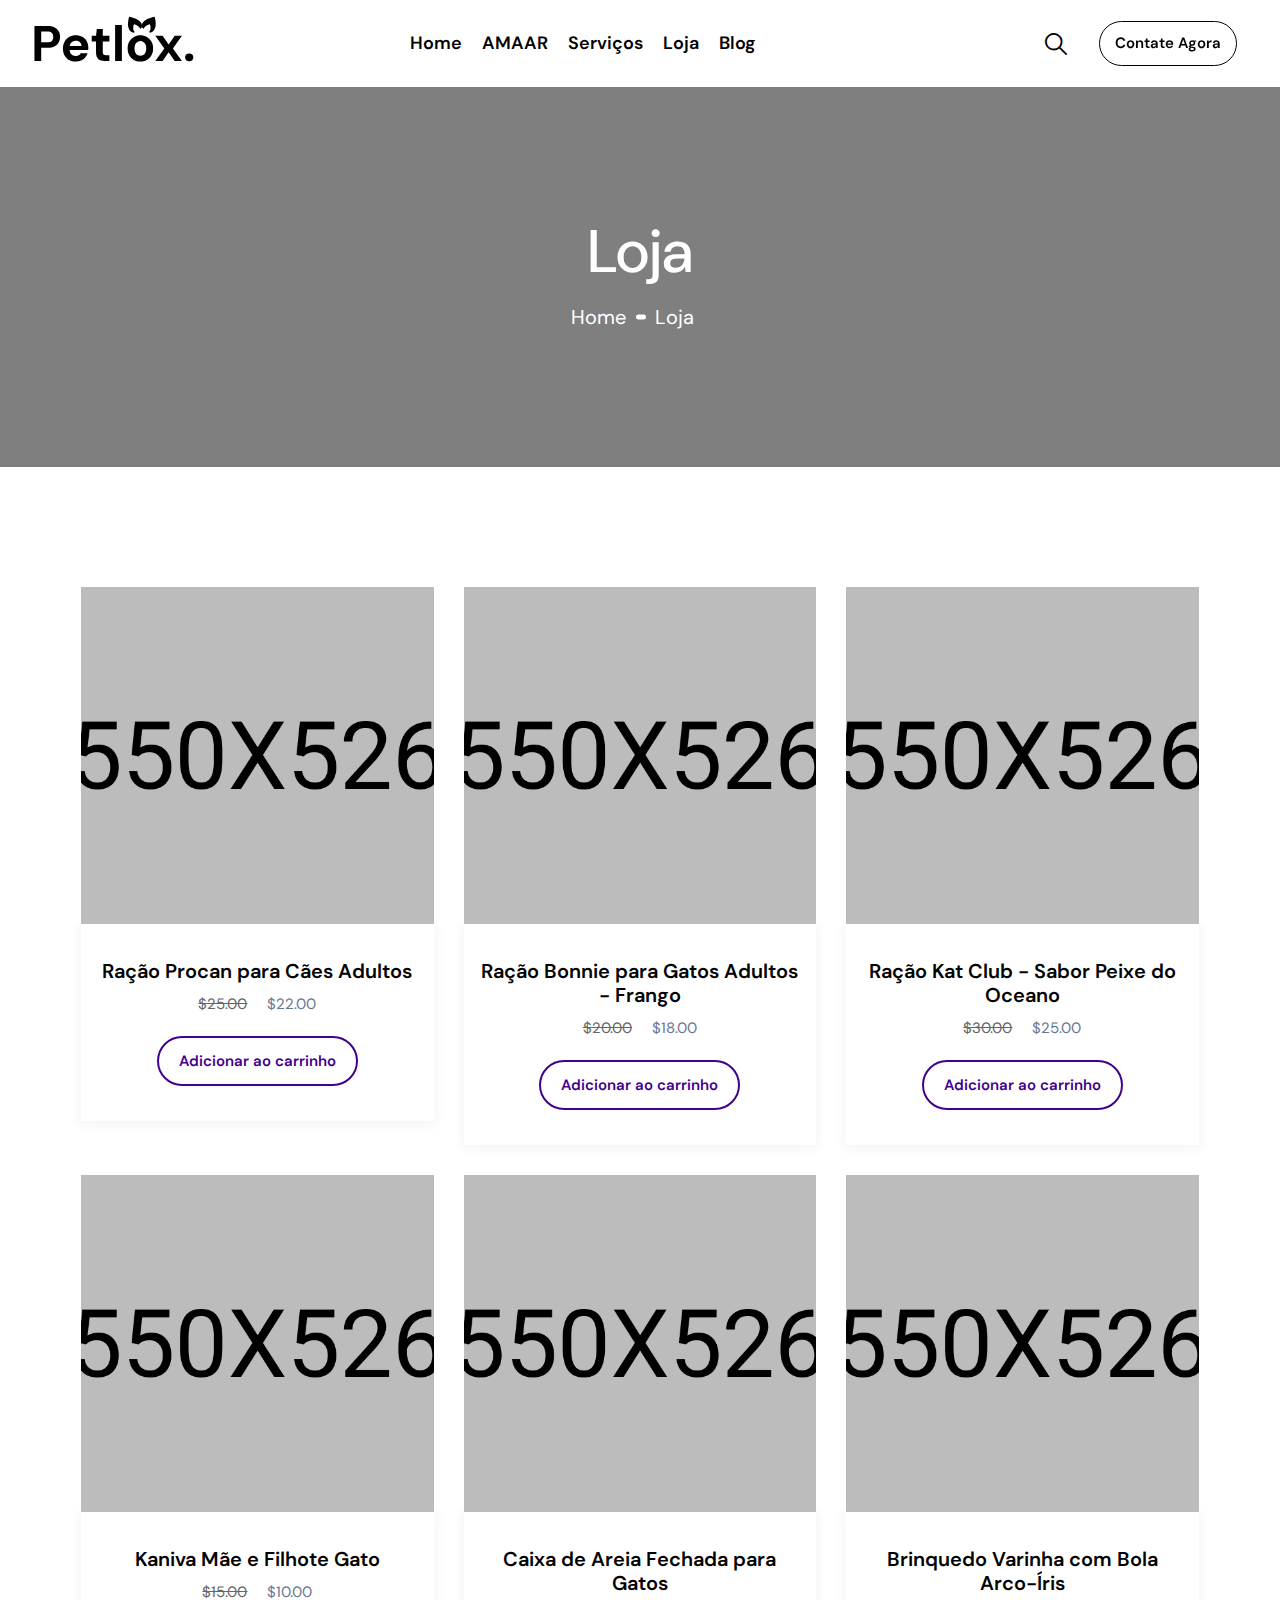
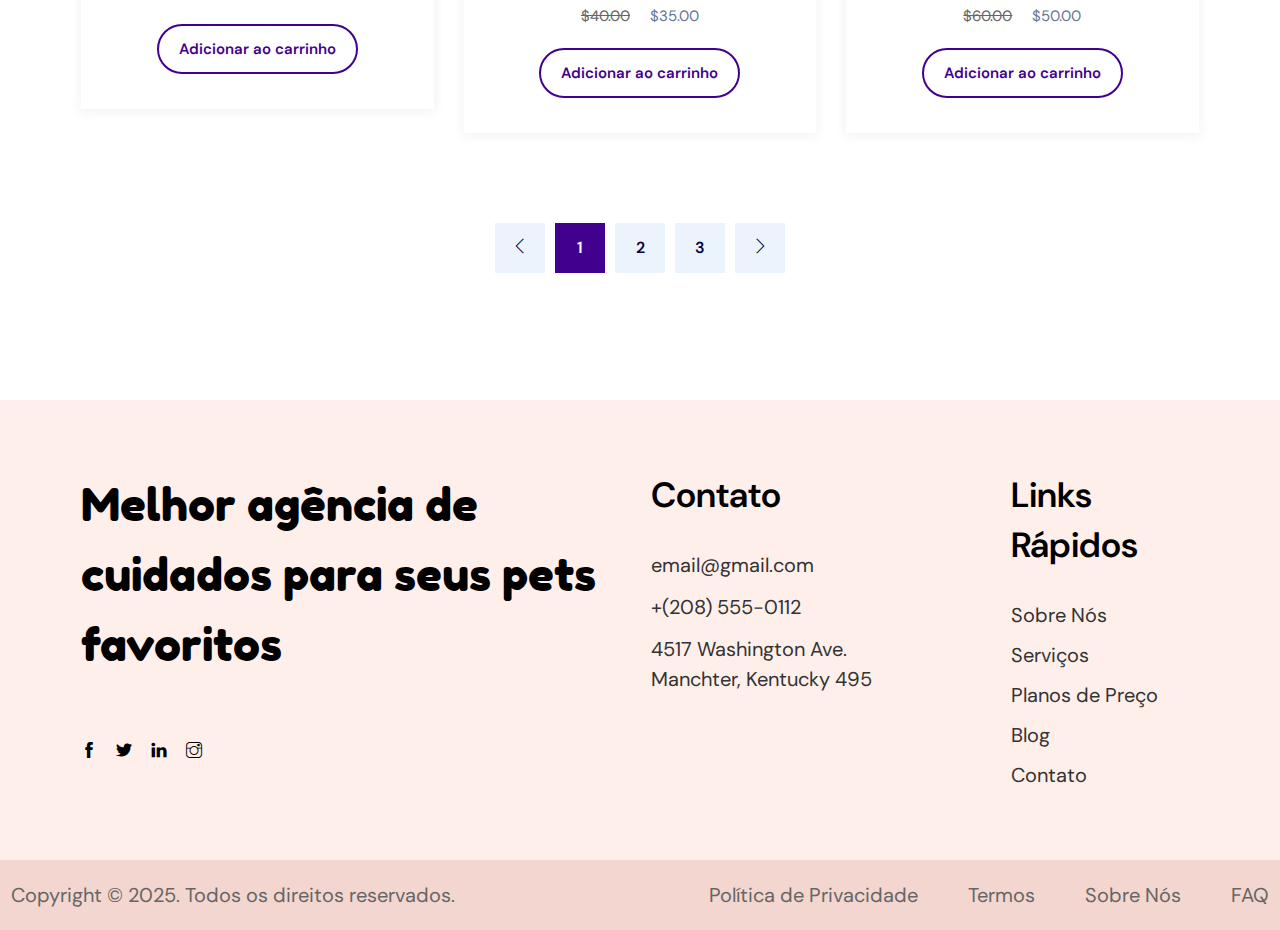
<file: shop.html>
<!DOCTYPE html>
<html lang="en">

<head>
    <meta charset="utf-8">
    <meta http-equiv="X-UA-Compatible" content="IE=edge">
    <meta name="viewport" content="width=device-width, initial-scale=1">
    <meta name="author" content="wpOceans">
    <link rel="shortcut icon" type="image/png" href="assets/images/favicon.png">
    <title>Nossa ONG</title>
    <link href="assets/css/themify-icons.css" rel="stylesheet">
    <link href="assets/css/flaticon.css" rel="stylesheet">
    <link href="assets/css/bootstrap.min.css" rel="stylesheet">
    <link href="assets/css/animate.css" rel="stylesheet">
    <link href="assets/css/owl.carousel.css" rel="stylesheet">
    <link href="assets/css/owl.theme.css" rel="stylesheet">
    <link href="assets/css/slick.css" rel="stylesheet">
    <link href="assets/css/slick-theme.css" rel="stylesheet">
    <link href="assets/css/swiper.min.css" rel="stylesheet">
    <link href="assets/css/owl.transitions.css" rel="stylesheet">
    <link href="assets/css/jquery.fancybox.css" rel="stylesheet">
    <link href="assets/css/odometer-theme-default.css" rel="stylesheet">
    <link href="assets/sass/style.css" rel="stylesheet">
    <script src="https://code.jquery.com/jquery-3.6.0.min.js"></script>
</head>

<body>

    <!-- start page-wrapper -->
    <div class="page-wrapper">
        <!-- start preloader -->
        <div class="preloader">
            <div class="vertical-centered-box">
                <div class="content">
                    <div class="loader-circle"></div>
                    <div class="loader-line-mask">
                        <div class="loader-line"></div>
                    </div>
                    <img src="assets/images/preloader.png" alt="">
                </div>
            </div>
        </div>
        <!-- end preloader -->

        <!-- Start header -->
        <header id="header">
            <div class="wpo-site-header wpo-site-header-s2">
                <nav class="navigation navbar navbar-expand-lg navbar-light">
                    <div class="container-fluid">
                        <div class="row align-items-center">
                            <div class="col-lg-3 col-md-3 col-3 d-lg-none dl-block">
                                <div class="mobail-menu">
                                    <button type="button" class="navbar-toggler open-btn">
                                        <span class="sr-only">Alternar navegação</span>
                                        <span class="icon-bar first-angle"></span>
                                        <span class="icon-bar middle-angle"></span>
                                        <span class="icon-bar last-angle"></span>
                                    </button>
                                </div>
                            </div>
                            <div class="col-lg-2 col-md-6 col-6">
                                <div class="navbar-header">
                                    <a class="navbar-brand" href="index.html"><img src="assets/images/logo.svg"
                                            alt=""></a>
                                </div>
                            </div>
                            <div class="col-lg-7 col-md-1 col-1">
                                <div id="navbar" class="collapse navbar-collapse navigation-holder">
                                    <button class="menu-close"><i class="ti-close"></i></button>
                                    <ul class="nav navbar-nav mb-2 mb-lg-0">
                                        <li class="menu-item-has-children">
                                            <a href="index.html">Home</a>
                                        </li>
                                        <li class="menu-item-has-children">
                                            <a href="#AMAAR">AMAAR</a>
                                        </li>
                                        <li class="menu-item-has-children">
                                            <a href="service.html">Serviços</a>
                                        </li>
                                        <li class="menu-item-has-children">
                                            <a href="shop.html">Loja</a>
                                        </li>
                                        <li class="menu-item-has-children">
                                            <a href="blog.html">Blog</a>
                                        </li>
                                    </ul>
                                </div><!-- end of nav-collapse -->
                            </div>
                            <div class="col-lg-3 col-md-2 col-2">
                                <div class="header-right">
                                    <div class="header-search-form-wrapper">
                                        <div class="cart-search-contact">
                                            <button class="search-toggle-btn"><i class="fi flaticon-loupe"></i></button>
                                            <div class="header-search-form">
                                                <form>
                                                    <div>
                                                        <input type="text" class="form-control"
                                                            placeholder="Buscar aqui...">
                                                        <button type="submit"><i class="fi flaticon-loupe"></i></button>
                                                    </div>
                                                </form>
                                            </div>
                                        </div>
                                    </div>
                                    <div class="close-form">
                                        <a class="theme-btn" href="contact.html">Contate Agora</a>
                                    </div>
                                </div>
                            </div>
                        </div>
                    </div><!-- end of container -->
                </nav>
            </div>
        </header>

        <!-- end of header -->

        <!-- start wpo-page-title -->
        <section class="wpo-page-title">
            <div class="container">
                <div class="row">
                    <div class="col col-xs-12">
                        <div class="wpo-breadcumb-wrap">
                            <h2>Loja</h2>
                            <ol class="wpo-breadcumb-wrap">
                                <li><a href="index.html">Home</a></li>
                                <li>Loja</li>
                            </ol>
                        </div>
                    </div>
                </div> <!-- end row -->
            </div> <!-- end container -->
        </section>
        <!-- end page-title -->

        <!-- stert wpo-shop-section -->
        <section class="wpo-shop-section section-padding">
            <div class="container">
                <div class="row">
                    <div class="col col-xs-12">
                        <div class="shop-grids clearfix">
                            <div class="grid">
                                <div class="img-holder">
                                    <img src="assets/images/shop/1.jpg" alt>
                                </div>
                                <div class="details">
                                    <h3><a href="shop-single.html">Ração Procan para Cães Adultos</a></h3>
                                    <del>$25.00</del><span>$22.00</span>
                                    <div class="add-to-cart">
                                        <a href="#">Adicionar ao carrinho</a>
                                    </div>
                                </div>
                            </div>
                            <div class="grid">
                                <div class="img-holder">
                                    <img src="assets/images/shop/2.jpg" alt>
                                </div>
                                <div class="details">
                                    <h3><a href="shop-single.html">Ração Bonnie para Gatos Adultos - Frango</a></h3>
                                    <del>$20.00</del><span>$18.00</span>
                                    <div class="add-to-cart">
                                        <a href="#">Adicionar ao carrinho</a>
                                    </div>
                                </div>
                            </div>
                            <div class="grid">
                                <div class="img-holder">
                                    <img src="assets/images/shop/3.jpg" alt>
                                </div>
                                <div class="details">
                                    <h3><a href="shop-single.html">Ração Kat Club - Sabor Peixe do Oceano</a></h3>
                                    <del>$30.00</del><span>$25.00</span>
                                    <div class="add-to-cart">
                                        <a href="#">Adicionar ao carrinho</a>
                                    </div>
                                </div>
                            </div>
                            <div class="grid">
                                <div class="img-holder">
                                    <img src="assets/images/shop/4.jpg" alt>
                                </div>
                                <div class="details">
                                    <h3><a href="shop-single.html">Kaniva Mãe e Filhote Gato</a></h3>
                                    <del>$15.00</del><span>$10.00</span>
                                    <div class="add-to-cart">
                                        <a href="#">Adicionar ao carrinho</a>
                                    </div>
                                </div>
                            </div>
                            <div class="grid">
                                <div class="img-holder">
                                    <img src="assets/images/shop/5.jpg" alt>
                                </div>
                                <div class="details">
                                    <h3><a href="shop-single.html">Caixa de Areia Fechada para Gatos</a></h3>
                                    <del>$40.00</del><span>$35.00</span>
                                    <div class="add-to-cart">
                                        <a href="#">Adicionar ao carrinho</a>
                                    </div>
                                </div>
                            </div>
                            <div class="grid">
                                <div class="img-holder">
                                    <img src="assets/images/shop/6.jpg" alt>
                                </div>
                                <div class="details">
                                    <h3><a href="shop-single.html">Brinquedo Varinha com Bola Arco-Íris</a></h3>
                                    <del>$60.00</del><span>$50.00</span>
                                    <div class="add-to-cart">
                                        <a href="#">Adicionar ao carrinho</a>
                                    </div>
                                </div>
                            </div>
                        </div>
                        <div class="pagination-wrapper pagination-wrapper-center">
                            <ul class="pg-pagination">
                                <li>
                                    <a href="#" aria-label="Anterior">
                                        <i class="ti-angle-left"></i>
                                    </a>
                                </li>
                                <li class="active"><a href="#">1</a></li>
                                <li><a href="#">2</a></li>
                                <li><a href="#">3</a></li>
                                <li>
                                    <a href="#" aria-label="Próximo">
                                        <i class="ti-angle-right"></i>
                                    </a>
                                </li>
                            </ul>
                        </div>
                    </div>
                </div>
            </div> <!-- fim do container -->
        </section>

        <!-- end wpo-shop-section -->

        <!-- start of wpo-site-footer-section -->
        <footer class="wpo-site-footer">
            <div class="wpo-upper-footer">
                <div class="container">
                    <div class="row">
                        <div class="col col-lg-6 col-md-6 col-sm-12 col-12">
                            <div class="widget about-widget">
                                <div class="widget-title">
                                    <h2>Melhor agência de cuidados para seus pets favoritos</h2>
                                </div>
                                <div class="social-widget">
                                    <ul>
                                        <li><a href="#"><i class="ti-facebook"></i></a></li>
                                        <li><a href="#"><i class="ti-twitter-alt"></i></a></li>
                                        <li><a href="#"><i class="ti-linkedin"></i></a></li>
                                        <li><a href="#"><i class="ti-instagram"></i></a></li>
                                    </ul>
                                </div>
                            </div>
                        </div>
                        <div class="col col-lg-3 col-md-6 col-sm-12 col-12">
                            <div class="widget contact-widget">
                                <div class="widget-title">
                                    <h3>Contato</h3>
                                </div>
                                <ul>
                                    <li>email@gmail.com</li>
                                    <li>+(208) 555-0112</li>
                                    <li>4517 Washington Ave. <br> Manchter, Kentucky 495</li>
                                </ul>
                            </div>
                        </div>
                        <div class="col col-lg-3 col-md-6 col-sm-12 col-12">
                            <div class="widget link-widget">
                                <div class="widget-title">
                                    <h3>Links Rápidos</h3>
                                </div>
                                <ul>
                                    <li><a href="about.html">Sobre Nós</a></li>
                                    <li><a href="service.html">Serviços</a></li>
                                    <li><a href="pricing.html">Planos de Preço</a></li>
                                    <li><a href="blog.html">Blog</a></li>
                                    <li><a href="contact.html">Contato</a></li>
                                </ul>
                            </div>
                        </div>
                    </div>
                </div>
            </div>
            <div class="wpo-lower-footer">
                <div class="container-fluid">
                    <div class="row g-0">
                        <div class="col col-lg-6 col-12">
                            <p class="copyright">Copyright &copy; 2025. Todos os direitos reservados.</p>
                        </div>
                        <div class="col col-lg-6 col-12">
                            <ul class="right">
                                <li><a href="privace.html"><span class="rolling-text">Política de Privacidade</span> </a>
                                </li>
                                <li><a href="terms.html"><span class="rolling-text">Termos</span></a></li>
                                <li><a href="about.html"><span class="rolling-text">Sobre Nós</span></a></li>
                                <li><a href="faq.html"><span class="rolling-text">FAQ</span></a></li>
                            </ul>
                        </div>
                    </div>
                </div>
            </div>
        </footer>

        <!-- end of wpo-site-footer-section -->


    </div>
    <!-- end of page-wrapper -->

    <!-- All JavaScript files
    ================================================== -->
    <script src="assets/js/jquery.min.js"></script>
    <script src="assets/js/bootstrap.bundle.min.js"></script>
    <!-- Plugins for this template -->
    <script src="assets/js/modernizr.custom.js"></script>
    <script src="assets/js/jquery-plugin-collection.js"></script>
    <!-- Custom script for this template -->
    <script src="assets/js/script.js"></script>
</body>

</html>
</file>
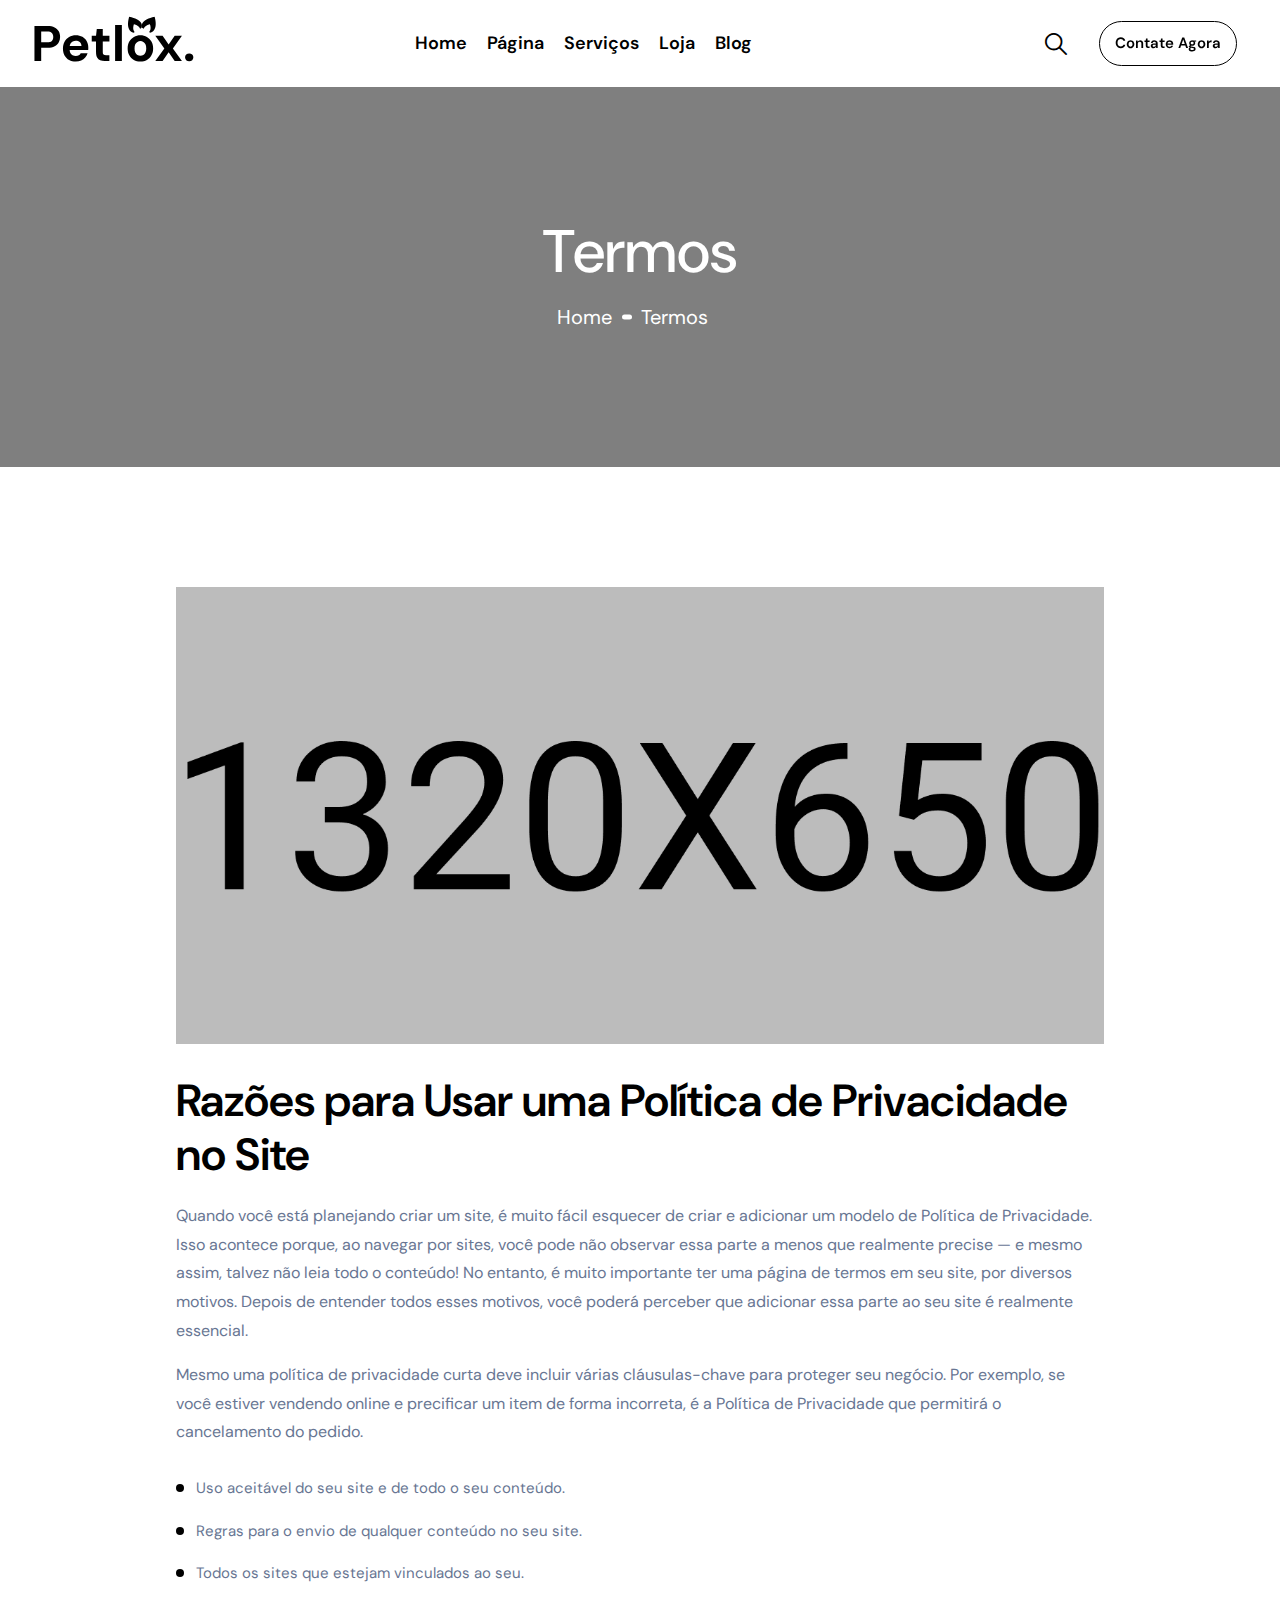
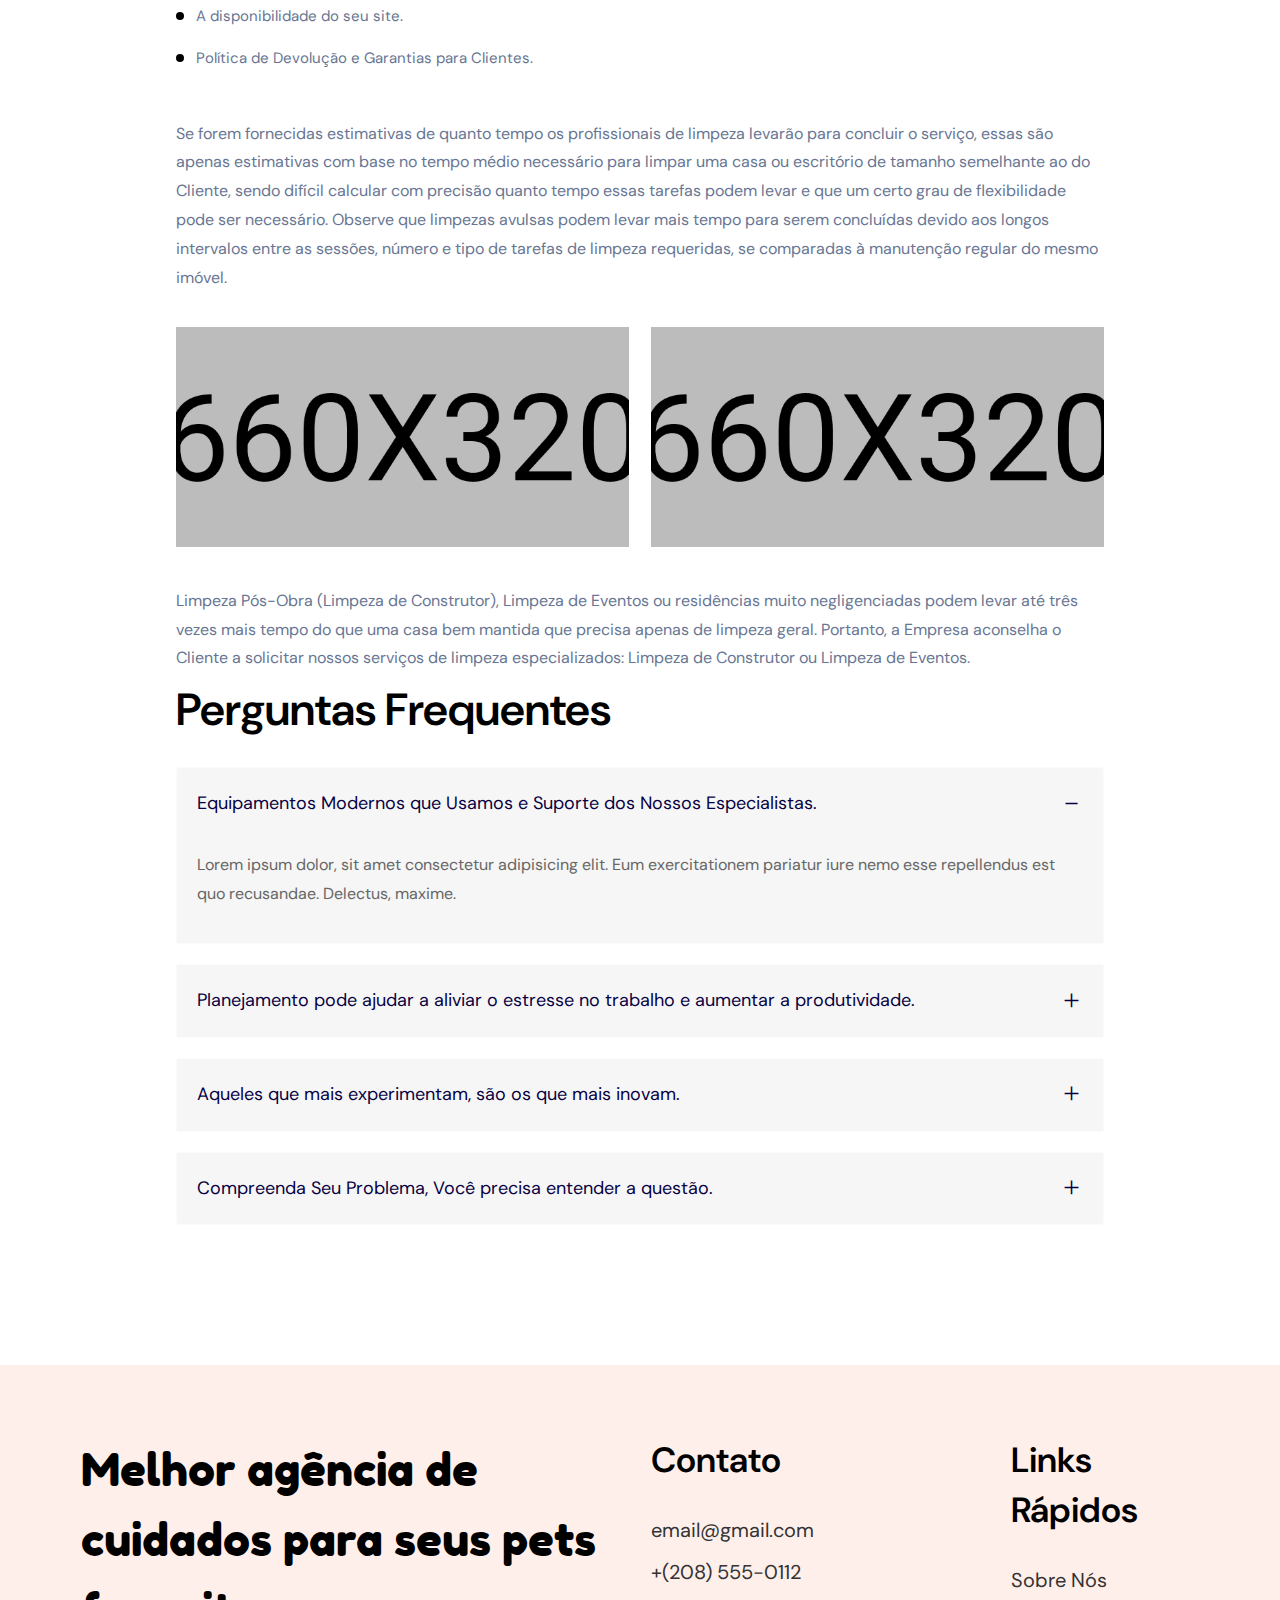
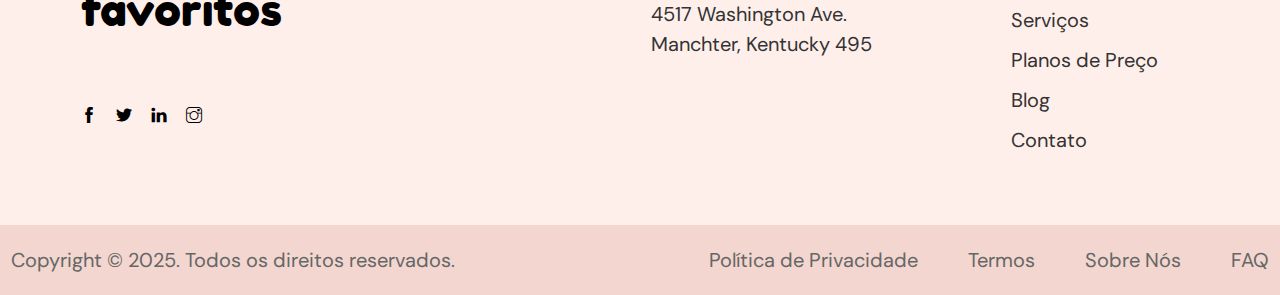
<file: terms.html>
<!DOCTYPE html>
<html lang="en">

<head>
    <meta charset="utf-8">
    <meta http-equiv="X-UA-Compatible" content="IE=edge">
    <meta name="viewport" content="width=device-width, initial-scale=1">
    <meta name="author" content="wpOceans">
    <link rel="shortcut icon" type="image/png" href="assets/images/favicon.png">
    <title>Nossa ONG</title>
    <link href="assets/css/themify-icons.css" rel="stylesheet">
    <link href="assets/css/flaticon.css" rel="stylesheet">
    <link href="assets/css/bootstrap.min.css" rel="stylesheet">
    <link href="assets/css/animate.css" rel="stylesheet">
    <link href="assets/css/owl.carousel.css" rel="stylesheet">
    <link href="assets/css/owl.theme.css" rel="stylesheet">
    <link href="assets/css/slick.css" rel="stylesheet">
    <link href="assets/css/slick-theme.css" rel="stylesheet">
    <link href="assets/css/swiper.min.css" rel="stylesheet">
    <link href="assets/css/owl.transitions.css" rel="stylesheet">
    <link href="assets/css/jquery.fancybox.css" rel="stylesheet">
    <link href="assets/css/odometer-theme-default.css" rel="stylesheet">
    <link href="assets/sass/style.css" rel="stylesheet">
</head>

<body>

    <!-- start page-wrapper -->
    <div class="page-wrapper">
        <!-- start preloader -->
        <div class="preloader">
            <div class="vertical-centered-box">
                <div class="content">
                    <div class="loader-circle"></div>
                    <div class="loader-line-mask">
                        <div class="loader-line"></div>
                    </div>
                    <img src="assets/images/preloader.png" alt="">
                </div>
            </div>
        </div>
        <!-- end preloader -->

        <!-- Start header -->
        <header id="header">
            <div class="wpo-site-header wpo-site-header-s2">
                <nav class="navigation navbar navbar-expand-lg navbar-light">
                    <div class="container-fluid">
                        <div class="row align-items-center">
                            <div class="col-lg-3 col-md-3 col-3 d-lg-none dl-block">
                                <div class="mobail-menu">
                                    <button type="button" class="navbar-toggler open-btn">
                                        <span class="sr-only">Alternar navegação</span>
                                        <span class="icon-bar first-angle"></span>
                                        <span class="icon-bar middle-angle"></span>
                                        <span class="icon-bar last-angle"></span>
                                    </button>
                                </div>
                            </div>
                            <div class="col-lg-2 col-md-6 col-6">
                                <div class="navbar-header">
                                    <a class="navbar-brand" href="index.html"><img src="assets/images/logo.svg"
                                            alt=""></a>
                                </div>
                            </div>
                            <div class="col-lg-7 col-md-1 col-1">
                                <div id="navbar" class="collapse navbar-collapse navigation-holder">
                                    <button class="menu-close"><i class="ti-close"></i></button>
                                    <ul class="nav navbar-nav mb-2 mb-lg-0">
                                        <li class="menu-item-has-children">
                                            <a href="index.html">Home</a>
                                        </li>
                                        <li class="menu-item-has-children">
                                            <a href="#">Página</a>
                                            <ul class="sub-menu">
                                                <li><a href="about.html">Sobre</a></li>
                                                <li><a href="pricing.html">Preços</a></li>
                                                <li><a href="faq.html">Perguntas Frequentes</a></li>
                                                <li><a href="404.html">404</a></li>
                                            </ul>
                                        </li>
                                        <li class="menu-item-has-children">
                                            <a href="#">Serviços</a>
                                            <ul class="sub-menu">
                                                <li><a href="service.html">Serviços</a></li>
                                                <li><a href="service-single.html">Serviço Individual</a></li>
                                            </ul>
                                        </li>
                                        <li class="menu-item-has-children">
                                            <a href="#">Loja</a>
                                            <ul class="sub-menu">
                                                <li><a href="shop.html">Loja</a></li>
                                                <li><a href="shop-single.html">Produto Individual</a></li>
                                                <li><a href="cart.html">Carrinho</a></li>
                                                <li><a href="checkout.html">Finalizar Compra</a></li>
                                            </ul>
                                        </li>
                                        <li class="menu-item-has-children">
                                            <a href="blog.html">Blog</a>
                                        </li>
                                    </ul>
                                </div><!-- end of nav-collapse -->
                            </div>
                            <div class="col-lg-3 col-md-2 col-2">
                                <div class="header-right">
                                    <div class="header-search-form-wrapper">
                                        <div class="cart-search-contact">
                                            <button class="search-toggle-btn"><i class="fi flaticon-loupe"></i></button>
                                            <div class="header-search-form">
                                                <form>
                                                    <div>
                                                        <input type="text" class="form-control"
                                                            placeholder="Buscar aqui...">
                                                        <button type="submit"><i class="fi flaticon-loupe"></i></button>
                                                    </div>
                                                </form>
                                            </div>
                                        </div>
                                    </div>
                                    <div class="close-form">
                                        <a class="theme-btn" href="contact.html">Contate Agora</a>
                                    </div>
                                </div>
                            </div>
                        </div>
                    </div><!-- end of container -->
                </nav>
            </div>
        </header>

        <!-- end of header -->

        <!-- start wpo-page-title -->
        <section class="wpo-page-title">
            <div class="container">
                <div class="row">
                    <div class="col col-xs-12">
                        <div class="wpo-breadcumb-wrap">
                            <h2>Termos</h2>
                            <ol class="wpo-breadcumb-wrap">
                                <li><a href="index.html">Home</a></li>
                                <li>Termos</li>
                            </ol>
                        </div>
                    </div>
                </div> <!-- end row -->
            </div> <!-- end container -->
        </section>
        <!-- end page-title -->

        <!-- start pf-terms-section -->
        <section class="pf-terms-section section-padding">
            <div class="container">
                <div class="row">
                    <div class="col-lg-10 offset-lg-1">
                        <div class="pf-terms-wrap">
                            <div class="pf-terms-img">
                                <img src="assets/images/terms/terms2.jpg" alt="">
                            </div>
                            <div class="pf-terms-text">
                                <h2>Razões para Usar uma Política de Privacidade no Site</h2>
                                <p>Quando você está planejando criar um site, é muito fácil esquecer de criar e
                                    adicionar um modelo de Política de Privacidade. Isso acontece porque, ao navegar por
                                    sites, você pode não observar essa parte a menos que realmente precise — e mesmo
                                    assim, talvez não leia todo o conteúdo! No entanto, é muito importante ter uma
                                    página de termos em seu site, por diversos motivos. Depois de entender todos esses
                                    motivos, você poderá perceber que adicionar essa parte ao seu site é realmente
                                    essencial.</p>
                                <p>Mesmo uma política de privacidade curta deve incluir várias cláusulas-chave para
                                    proteger seu negócio. Por exemplo, se você estiver vendendo online e precificar um
                                    item de forma incorreta, é a Política de Privacidade que permitirá o cancelamento do
                                    pedido.</p>

                                <ul>
                                    <li>Uso aceitável do seu site e de todo o seu conteúdo.</li>
                                    <li>Regras para o envio de qualquer conteúdo no seu site.</li>
                                    <li>Todos os sites que estejam vinculados ao seu.</li>
                                    <li>A disponibilidade do seu site.</li>
                                    <li>Política de Devolução e Garantias para Clientes.</li>
                                </ul>
                                <p>Se forem fornecidas estimativas de quanto tempo os profissionais de limpeza levarão
                                    para concluir o serviço, essas são apenas estimativas com base no tempo médio
                                    necessário para limpar uma casa ou escritório de tamanho semelhante ao do Cliente,
                                    sendo difícil calcular com precisão quanto tempo essas tarefas podem levar e que um
                                    certo grau de flexibilidade pode ser necessário. Observe que limpezas avulsas podem
                                    levar mais tempo para serem concluídas devido aos longos intervalos entre as
                                    sessões, número e tipo de tarefas de limpeza requeridas, se comparadas à manutenção
                                    regular do mesmo imóvel.</p>
                                <div class="row t-sub">
                                    <div class="col-md-6 col-sm-6 col-12">
                                        <div class="pf-p-details-img">
                                            <img src="assets/images/terms/1.jpg" alt="">
                                        </div>
                                    </div>
                                    <div class="col-md-6 col-sm-6 col-12">
                                        <div class="pf-p-details-img">
                                            <img src="assets/images/terms/2.jpg" alt="">
                                        </div>
                                    </div>
                                </div>
                                <p>Limpeza Pós-Obra (Limpeza de Construtor), Limpeza de Eventos ou residências muito
                                    negligenciadas podem levar até três vezes mais tempo do que uma casa bem mantida que
                                    precisa apenas de limpeza geral. Portanto, a Empresa aconselha o Cliente a solicitar
                                    nossos serviços de limpeza especializados: Limpeza de Construtor ou Limpeza de
                                    Eventos.</p>
                            </div>

                            <div class="pf-faq-section">
                                <h4>Perguntas Frequentes</h4>
                                <div class="row">
                                    <div class="col-lg-12 col-md-12 col-12">
                                        <div class="accordion" id="accordionExample">
                                            <div class="accordion-item">
                                                <h3 class="accordion-header" id="headingOne">
                                                    <button class="accordion-button" type="button"
                                                        data-bs-toggle="collapse" data-bs-target="#collapseOne"
                                                        aria-expanded="true" aria-controls="collapseOne">
                                                        Equipamentos Modernos que Usamos e Suporte dos Nossos
                                                        Especialistas.
                                                    </button>
                                                </h3>
                                                <div id="collapseOne" class="accordion-collapse collapse show"
                                                    aria-labelledby="headingOne" data-bs-parent="#accordionExample">
                                                    <div class="accordion-body">
                                                        <p>Lorem ipsum dolor, sit amet consectetur adipisicing elit. Eum
                                                            exercitationem pariatur iure nemo esse repellendus est quo
                                                            recusandae. Delectus, maxime.</p>
                                                    </div>
                                                </div>
                                            </div>

                                            <div class="accordion-item">
                                                <h3 class="accordion-header" id="headingTwo">
                                                    <button class="accordion-button collapsed" type="button"
                                                        data-bs-toggle="collapse" data-bs-target="#collapseTwo"
                                                        aria-expanded="false" aria-controls="collapseTwo">
                                                        Planejamento pode ajudar a aliviar o estresse no trabalho e
                                                        aumentar a produtividade.
                                                    </button>
                                                </h3>
                                                <div id="collapseTwo" class="accordion-collapse collapse"
                                                    aria-labelledby="headingTwo" data-bs-parent="#accordionExample">
                                                    <div class="accordion-body">
                                                        <p>Lorem ipsum dolor, sit amet consectetur adipisicing elit. Eum
                                                            exercitationem pariatur iure nemo esse repellendus est quo
                                                            recusandae. Delectus, maxime.</p>
                                                    </div>
                                                </div>
                                            </div>

                                            <div class="accordion-item">
                                                <h3 class="accordion-header" id="headingThree">
                                                    <button class="accordion-button collapsed" type="button"
                                                        data-bs-toggle="collapse" data-bs-target="#collapseThree"
                                                        aria-expanded="false" aria-controls="collapseThree">
                                                        Aqueles que mais experimentam, são os que mais inovam.
                                                    </button>
                                                </h3>
                                                <div id="collapseThree" class="accordion-collapse collapse"
                                                    aria-labelledby="headingThree" data-bs-parent="#accordionExample">
                                                    <div class="accordion-body">
                                                        <p>Lorem ipsum dolor, sit amet consectetur adipisicing elit. Eum
                                                            exercitationem pariatur iure nemo esse repellendus est quo
                                                            recusandae. Delectus, maxime.</p>
                                                    </div>
                                                </div>
                                            </div>

                                            <div class="accordion-item">
                                                <h3 class="accordion-header" id="headingFour">
                                                    <button class="accordion-button collapsed" type="button"
                                                        data-bs-toggle="collapse" data-bs-target="#collapseFour"
                                                        aria-expanded="false" aria-controls="collapseFour">
                                                        Compreenda Seu Problema, Você precisa entender a questão.
                                                    </button>
                                                </h3>
                                                <div id="collapseFour" class="accordion-collapse collapse"
                                                    aria-labelledby="headingFour" data-bs-parent="#accordionExample">
                                                    <div class="accordion-body">
                                                        <p>Lorem ipsum dolor, sit amet consectetur adipisicing elit. Eum
                                                            exercitationem pariatur iure nemo esse repellendus est quo
                                                            recusandae. Delectus, maxime.</p>
                                                    </div>
                                                </div>
                                            </div>
                                        </div> <!-- .accordion -->
                                    </div>
                                </div> <!-- .row -->
                            </div> <!-- .pf-faq-section -->
                        </div>
                    </div>
                </div>
            </div>
        </section>


        <!-- start of wpo-site-footer-section -->
        <footer class="wpo-site-footer">
            <div class="wpo-upper-footer">
                <div class="container">
                    <div class="row">
                        <div class="col col-lg-6 col-md-6 col-sm-12 col-12">
                            <div class="widget about-widget">
                                <div class="widget-title">
                                    <h2>Melhor agência de cuidados para seus pets favoritos</h2>
                                </div>
                                <div class="social-widget">
                                    <ul>
                                        <li><a href="#"><i class="ti-facebook"></i></a></li>
                                        <li><a href="#"><i class="ti-twitter-alt"></i></a></li>
                                        <li><a href="#"><i class="ti-linkedin"></i></a></li>
                                        <li><a href="#"><i class="ti-instagram"></i></a></li>
                                    </ul>
                                </div>
                            </div>
                        </div>
                        <div class="col col-lg-3 col-md-6 col-sm-12 col-12">
                            <div class="widget contact-widget">
                                <div class="widget-title">
                                    <h3>Contato</h3>
                                </div>
                                <ul>
                                    <li>email@gmail.com</li>
                                    <li>+(208) 555-0112</li>
                                    <li>4517 Washington Ave. <br> Manchter, Kentucky 495</li>
                                </ul>
                            </div>
                        </div>
                        <div class="col col-lg-3 col-md-6 col-sm-12 col-12">
                            <div class="widget link-widget">
                                <div class="widget-title">
                                    <h3>Links Rápidos</h3>
                                </div>
                                <ul>
                                    <li><a href="about.html">Sobre Nós</a></li>
                                    <li><a href="service.html">Serviços</a></li>
                                    <li><a href="pricing.html">Planos de Preço</a></li>
                                    <li><a href="blog.html">Blog</a></li>
                                    <li><a href="contact.html">Contato</a></li>
                                </ul>
                            </div>
                        </div>
                    </div>
                </div>
            </div>
            <div class="wpo-lower-footer">
                <div class="container-fluid">
                    <div class="row g-0">
                        <div class="col col-lg-6 col-12">
                            <p class="copyright">Copyright &copy; 2025. Todos os direitos reservados.</p>
                        </div>
                        <div class="col col-lg-6 col-12">
                            <ul class="right">
                                <li><a href="privace.html"><span class="rolling-text">Política de Privacidade</span>
                                    </a>
                                </li>
                                <li><a href="terms.html"><span class="rolling-text">Termos</span></a></li>
                                <li><a href="about.html"><span class="rolling-text">Sobre Nós</span></a></li>
                                <li><a href="faq.html"><span class="rolling-text">FAQ</span></a></li>
                            </ul>
                        </div>
                    </div>
                </div>
            </div>
        </footer>

        <!-- end of wpo-site-footer-section -->


    </div>
    <!-- end of page-wrapper -->

    <!-- All JavaScript files
    ================================================== -->
    <script src="assets/js/jquery.min.js"></script>
    <script src="assets/js/bootstrap.bundle.min.js"></script>
    <!-- Plugins for this template -->
    <script src="assets/js/modernizr.custom.js"></script>
    <script src="assets/js/jquery-plugin-collection.js"></script>
    <!-- Custom script for this template -->
    <script src="assets/js/script.js"></script>
</body>

</html>
</file>
<file: assets/css/themify-icons.css>
@font-face {
	font-family: 'themify';
	src:url('../fonts/themify.eot?-fvbane');
	src:url('../fonts/themify.eot?#iefix-fvbane') format('embedded-opentype'),
		url('../fonts/themify.woff?-fvbane') format('woff'),
		url('../fonts/themify.ttf?-fvbane') format('truetype'),
		url('../fonts/themify.svg?-fvbane#themify') format('svg');
	font-weight: normal;
	font-style: normal;
}

[class^="ti-"], [class*=" ti-"] {
	font-family: 'themify';
	speak: none;
	font-style: normal;
	font-weight: normal;
	font-variant: normal;
	text-transform: none;
	line-height: 1;

	/* Better Font Rendering =========== */
	-webkit-font-smoothing: antialiased;
	-moz-osx-font-smoothing: grayscale;
}

.ti-wand:before {
	content: "\e600";
}
.ti-volume:before {
	content: "\e601";
}
.ti-user:before {
	content: "\e602";
}
.ti-unlock:before {
	content: "\e603";
}
.ti-unlink:before {
	content: "\e604";
}
.ti-trash:before {
	content: "\e605";
}
.ti-thought:before {
	content: "\e606";
}
.ti-target:before {
	content: "\e607";
}
.ti-tag:before {
	content: "\e608";
}
.ti-tablet:before {
	content: "\e609";
}
.ti-star:before {
	content: "\e60a";
}
.ti-spray:before {
	content: "\e60b";
}
.ti-signal:before {
	content: "\e60c";
}
.ti-shopping-cart:before {
	content: "\e60d";
}
.ti-shopping-cart-full:before {
	content: "\e60e";
}
.ti-settings:before {
	content: "\e60f";
}
.ti-search:before {
	content: "\e610";
}
.ti-zoom-in:before {
	content: "\e611";
}
.ti-zoom-out:before {
	content: "\e612";
}
.ti-cut:before {
	content: "\e613";
}
.ti-ruler:before {
	content: "\e614";
}
.ti-ruler-pencil:before {
	content: "\e615";
}
.ti-ruler-alt:before {
	content: "\e616";
}
.ti-bookmark:before {
	content: "\e617";
}
.ti-bookmark-alt:before {
	content: "\e618";
}
.ti-reload:before {
	content: "\e619";
}
.ti-plus:before {
	content: "\e61a";
}
.ti-pin:before {
	content: "\e61b";
}
.ti-pencil:before {
	content: "\e61c";
}
.ti-pencil-alt:before {
	content: "\e61d";
}
.ti-paint-roller:before {
	content: "\e61e";
}
.ti-paint-bucket:before {
	content: "\e61f";
}
.ti-na:before {
	content: "\e620";
}
.ti-mobile:before {
	content: "\e621";
}
.ti-minus:before {
	content: "\e622";
}
.ti-medall:before {
	content: "\e623";
}
.ti-medall-alt:before {
	content: "\e624";
}
.ti-marker:before {
	content: "\e625";
}
.ti-marker-alt:before {
	content: "\e626";
}
.ti-arrow-up:before {
	content: "\e627";
}
.ti-arrow-right:before {
	content: "\e628";
}
.ti-arrow-left:before {
	content: "\e629";
}
.ti-arrow-down:before {
	content: "\e62a";
}
.ti-lock:before {
	content: "\e62b";
}
.ti-location-arrow:before {
	content: "\e62c";
}
.ti-link:before {
	content: "\e62d";
}
.ti-layout:before {
	content: "\e62e";
}
.ti-layers:before {
	content: "\e62f";
}
.ti-layers-alt:before {
	content: "\e630";
}
.ti-key:before {
	content: "\e631";
}
.ti-import:before {
	content: "\e632";
}
.ti-image:before {
	content: "\e633";
}
.ti-heart:before {
	content: "\e634";
}
.ti-heart-broken:before {
	content: "\e635";
}
.ti-hand-stop:before {
	content: "\e636";
}
.ti-hand-open:before {
	content: "\e637";
}
.ti-hand-drag:before {
	content: "\e638";
}
.ti-folder:before {
	content: "\e639";
}
.ti-flag:before {
	content: "\e63a";
}
.ti-flag-alt:before {
	content: "\e63b";
}
.ti-flag-alt-2:before {
	content: "\e63c";
}
.ti-eye:before {
	content: "\e63d";
}
.ti-export:before {
	content: "\e63e";
}
.ti-exchange-vertical:before {
	content: "\e63f";
}
.ti-desktop:before {
	content: "\e640";
}
.ti-cup:before {
	content: "\e641";
}
.ti-crown:before {
	content: "\e642";
}
.ti-comments:before {
	content: "\e643";
}
.ti-comment:before {
	content: "\e644";
}
.ti-comment-alt:before {
	content: "\e645";
}
.ti-close:before {
	content: "\e646";
}
.ti-clip:before {
	content: "\e647";
}
.ti-angle-up:before {
	content: "\e648";
}
.ti-angle-right:before {
	content: "\e649";
}
.ti-angle-left:before {
	content: "\e64a";
}
.ti-angle-down:before {
	content: "\e64b";
}
.ti-check:before {
	content: "\e64c";
}
.ti-check-box:before {
	content: "\e64d";
}
.ti-camera:before {
	content: "\e64e";
}
.ti-announcement:before {
	content: "\e64f";
}
.ti-brush:before {
	content: "\e650";
}
.ti-briefcase:before {
	content: "\e651";
}
.ti-bolt:before {
	content: "\e652";
}
.ti-bolt-alt:before {
	content: "\e653";
}
.ti-blackboard:before {
	content: "\e654";
}
.ti-bag:before {
	content: "\e655";
}
.ti-move:before {
	content: "\e656";
}
.ti-arrows-vertical:before {
	content: "\e657";
}
.ti-arrows-horizontal:before {
	content: "\e658";
}
.ti-fullscreen:before {
	content: "\e659";
}
.ti-arrow-top-right:before {
	content: "\e65a";
}
.ti-arrow-top-left:before {
	content: "\e65b";
}
.ti-arrow-circle-up:before {
	content: "\e65c";
}
.ti-arrow-circle-right:before {
	content: "\e65d";
}
.ti-arrow-circle-left:before {
	content: "\e65e";
}
.ti-arrow-circle-down:before {
	content: "\e65f";
}
.ti-angle-double-up:before {
	content: "\e660";
}
.ti-angle-double-right:before {
	content: "\e661";
}
.ti-angle-double-left:before {
	content: "\e662";
}
.ti-angle-double-down:before {
	content: "\e663";
}
.ti-zip:before {
	content: "\e664";
}
.ti-world:before {
	content: "\e665";
}
.ti-wheelchair:before {
	content: "\e666";
}
.ti-view-list:before {
	content: "\e667";
}
.ti-view-list-alt:before {
	content: "\e668";
}
.ti-view-grid:before {
	content: "\e669";
}
.ti-uppercase:before {
	content: "\e66a";
}
.ti-upload:before {
	content: "\e66b";
}
.ti-underline:before {
	content: "\e66c";
}
.ti-truck:before {
	content: "\e66d";
}
.ti-timer:before {
	content: "\e66e";
}
.ti-ticket:before {
	content: "\e66f";
}
.ti-thumb-up:before {
	content: "\e670";
}
.ti-thumb-down:before {
	content: "\e671";
}
.ti-text:before {
	content: "\e672";
}
.ti-stats-up:before {
	content: "\e673";
}
.ti-stats-down:before {
	content: "\e674";
}
.ti-split-v:before {
	content: "\e675";
}
.ti-split-h:before {
	content: "\e676";
}
.ti-smallcap:before {
	content: "\e677";
}
.ti-shine:before {
	content: "\e678";
}
.ti-shift-right:before {
	content: "\e679";
}
.ti-shift-left:before {
	content: "\e67a";
}
.ti-shield:before {
	content: "\e67b";
}
.ti-notepad:before {
	content: "\e67c";
}
.ti-server:before {
	content: "\e67d";
}
.ti-quote-right:before {
	content: "\e67e";
}
.ti-quote-left:before {
	content: "\e67f";
}
.ti-pulse:before {
	content: "\e680";
}
.ti-printer:before {
	content: "\e681";
}
.ti-power-off:before {
	content: "\e682";
}
.ti-plug:before {
	content: "\e683";
}
.ti-pie-chart:before {
	content: "\e684";
}
.ti-paragraph:before {
	content: "\e685";
}
.ti-panel:before {
	content: "\e686";
}
.ti-package:before {
	content: "\e687";
}
.ti-music:before {
	content: "\e688";
}
.ti-music-alt:before {
	content: "\e689";
}
.ti-mouse:before {
	content: "\e68a";
}
.ti-mouse-alt:before {
	content: "\e68b";
}
.ti-money:before {
	content: "\e68c";
}
.ti-microphone:before {
	content: "\e68d";
}
.ti-menu:before {
	content: "\e68e";
}
.ti-menu-alt:before {
	content: "\e68f";
}
.ti-map:before {
	content: "\e690";
}
.ti-map-alt:before {
	content: "\e691";
}
.ti-loop:before {
	content: "\e692";
}
.ti-location-pin:before {
	content: "\e693";
}
.ti-list:before {
	content: "\e694";
}
.ti-light-bulb:before {
	content: "\e695";
}
.ti-Italic:before {
	content: "\e696";
}
.ti-info:before {
	content: "\e697";
}
.ti-infinite:before {
	content: "\e698";
}
.ti-id-badge:before {
	content: "\e699";
}
.ti-hummer:before {
	content: "\e69a";
}
.ti-home:before {
	content: "\e69b";
}
.ti-help:before {
	content: "\e69c";
}
.ti-headphone:before {
	content: "\e69d";
}
.ti-harddrives:before {
	content: "\e69e";
}
.ti-harddrive:before {
	content: "\e69f";
}
.ti-gift:before {
	content: "\e6a0";
}
.ti-game:before {
	content: "\e6a1";
}
.ti-filter:before {
	content: "\e6a2";
}
.ti-files:before {
	content: "\e6a3";
}
.ti-file:before {
	content: "\e6a4";
}
.ti-eraser:before {
	content: "\e6a5";
}
.ti-envelope:before {
	content: "\e6a6";
}
.ti-download:before {
	content: "\e6a7";
}
.ti-direction:before {
	content: "\e6a8";
}
.ti-direction-alt:before {
	content: "\e6a9";
}
.ti-dashboard:before {
	content: "\e6aa";
}
.ti-control-stop:before {
	content: "\e6ab";
}
.ti-control-shuffle:before {
	content: "\e6ac";
}
.ti-control-play:before {
	content: "\e6ad";
}
.ti-control-pause:before {
	content: "\e6ae";
}
.ti-control-forward:before {
	content: "\e6af";
}
.ti-control-backward:before {
	content: "\e6b0";
}
.ti-cloud:before {
	content: "\e6b1";
}
.ti-cloud-up:before {
	content: "\e6b2";
}
.ti-cloud-down:before {
	content: "\e6b3";
}
.ti-clipboard:before {
	content: "\e6b4";
}
.ti-car:before {
	content: "\e6b5";
}
.ti-calendar:before {
	content: "\e6b6";
}
.ti-book:before {
	content: "\e6b7";
}
.ti-bell:before {
	content: "\e6b8";
}
.ti-basketball:before {
	content: "\e6b9";
}
.ti-bar-chart:before {
	content: "\e6ba";
}
.ti-bar-chart-alt:before {
	content: "\e6bb";
}
.ti-back-right:before {
	content: "\e6bc";
}
.ti-back-left:before {
	content: "\e6bd";
}
.ti-arrows-corner:before {
	content: "\e6be";
}
.ti-archive:before {
	content: "\e6bf";
}
.ti-anchor:before {
	content: "\e6c0";
}
.ti-align-right:before {
	content: "\e6c1";
}
.ti-align-left:before {
	content: "\e6c2";
}
.ti-align-justify:before {
	content: "\e6c3";
}
.ti-align-center:before {
	content: "\e6c4";
}
.ti-alert:before {
	content: "\e6c5";
}
.ti-alarm-clock:before {
	content: "\e6c6";
}
.ti-agenda:before {
	content: "\e6c7";
}
.ti-write:before {
	content: "\e6c8";
}
.ti-window:before {
	content: "\e6c9";
}
.ti-widgetized:before {
	content: "\e6ca";
}
.ti-widget:before {
	content: "\e6cb";
}
.ti-widget-alt:before {
	content: "\e6cc";
}
.ti-wallet:before {
	content: "\e6cd";
}
.ti-video-clapper:before {
	content: "\e6ce";
}
.ti-video-camera:before {
	content: "\e6cf";
}
.ti-vector:before {
	content: "\e6d0";
}
.ti-themify-logo:before {
	content: "\e6d1";
}
.ti-themify-favicon:before {
	content: "\e6d2";
}
.ti-themify-favicon-alt:before {
	content: "\e6d3";
}
.ti-support:before {
	content: "\e6d4";
}
.ti-stamp:before {
	content: "\e6d5";
}
.ti-split-v-alt:before {
	content: "\e6d6";
}
.ti-slice:before {
	content: "\e6d7";
}
.ti-shortcode:before {
	content: "\e6d8";
}
.ti-shift-right-alt:before {
	content: "\e6d9";
}
.ti-shift-left-alt:before {
	content: "\e6da";
}
.ti-ruler-alt-2:before {
	content: "\e6db";
}
.ti-receipt:before {
	content: "\e6dc";
}
.ti-pin2:before {
	content: "\e6dd";
}
.ti-pin-alt:before {
	content: "\e6de";
}
.ti-pencil-alt2:before {
	content: "\e6df";
}
.ti-palette:before {
	content: "\e6e0";
}
.ti-more:before {
	content: "\e6e1";
}
.ti-more-alt:before {
	content: "\e6e2";
}
.ti-microphone-alt:before {
	content: "\e6e3";
}
.ti-magnet:before {
	content: "\e6e4";
}
.ti-line-double:before {
	content: "\e6e5";
}
.ti-line-dotted:before {
	content: "\e6e6";
}
.ti-line-dashed:before {
	content: "\e6e7";
}
.ti-layout-width-full:before {
	content: "\e6e8";
}
.ti-layout-width-default:before {
	content: "\e6e9";
}
.ti-layout-width-default-alt:before {
	content: "\e6ea";
}
.ti-layout-tab:before {
	content: "\e6eb";
}
.ti-layout-tab-window:before {
	content: "\e6ec";
}
.ti-layout-tab-v:before {
	content: "\e6ed";
}
.ti-layout-tab-min:before {
	content: "\e6ee";
}
.ti-layout-slider:before {
	content: "\e6ef";
}
.ti-layout-slider-alt:before {
	content: "\e6f0";
}
.ti-layout-sidebar-right:before {
	content: "\e6f1";
}
.ti-layout-sidebar-none:before {
	content: "\e6f2";
}
.ti-layout-sidebar-left:before {
	content: "\e6f3";
}
.ti-layout-placeholder:before {
	content: "\e6f4";
}
.ti-layout-menu:before {
	content: "\e6f5";
}
.ti-layout-menu-v:before {
	content: "\e6f6";
}
.ti-layout-menu-separated:before {
	content: "\e6f7";
}
.ti-layout-menu-full:before {
	content: "\e6f8";
}
.ti-layout-media-right-alt:before {
	content: "\e6f9";
}
.ti-layout-media-right:before {
	content: "\e6fa";
}
.ti-layout-media-overlay:before {
	content: "\e6fb";
}
.ti-layout-media-overlay-alt:before {
	content: "\e6fc";
}
.ti-layout-media-overlay-alt-2:before {
	content: "\e6fd";
}
.ti-layout-media-left-alt:before {
	content: "\e6fe";
}
.ti-layout-media-left:before {
	content: "\e6ff";
}
.ti-layout-media-center-alt:before {
	content: "\e700";
}
.ti-layout-media-center:before {
	content: "\e701";
}
.ti-layout-list-thumb:before {
	content: "\e702";
}
.ti-layout-list-thumb-alt:before {
	content: "\e703";
}
.ti-layout-list-post:before {
	content: "\e704";
}
.ti-layout-list-large-image:before {
	content: "\e705";
}
.ti-layout-line-solid:before {
	content: "\e706";
}
.ti-layout-grid4:before {
	content: "\e707";
}
.ti-layout-grid3:before {
	content: "\e708";
}
.ti-layout-grid2:before {
	content: "\e709";
}
.ti-layout-grid2-thumb:before {
	content: "\e70a";
}
.ti-layout-cta-right:before {
	content: "\e70b";
}
.ti-layout-cta-left:before {
	content: "\e70c";
}
.ti-layout-cta-center:before {
	content: "\e70d";
}
.ti-layout-cta-btn-right:before {
	content: "\e70e";
}
.ti-layout-cta-btn-left:before {
	content: "\e70f";
}
.ti-layout-column4:before {
	content: "\e710";
}
.ti-layout-column3:before {
	content: "\e711";
}
.ti-layout-column2:before {
	content: "\e712";
}
.ti-layout-accordion-separated:before {
	content: "\e713";
}
.ti-layout-accordion-merged:before {
	content: "\e714";
}
.ti-layout-accordion-list:before {
	content: "\e715";
}
.ti-ink-pen:before {
	content: "\e716";
}
.ti-info-alt:before {
	content: "\e717";
}
.ti-help-alt:before {
	content: "\e718";
}
.ti-headphone-alt:before {
	content: "\e719";
}
.ti-hand-point-up:before {
	content: "\e71a";
}
.ti-hand-point-right:before {
	content: "\e71b";
}
.ti-hand-point-left:before {
	content: "\e71c";
}
.ti-hand-point-down:before {
	content: "\e71d";
}
.ti-gallery:before {
	content: "\e71e";
}
.ti-face-smile:before {
	content: "\e71f";
}
.ti-face-sad:before {
	content: "\e720";
}
.ti-credit-card:before {
	content: "\e721";
}
.ti-control-skip-forward:before {
	content: "\e722";
}
.ti-control-skip-backward:before {
	content: "\e723";
}
.ti-control-record:before {
	content: "\e724";
}
.ti-control-eject:before {
	content: "\e725";
}
.ti-comments-smiley:before {
	content: "\e726";
}
.ti-brush-alt:before {
	content: "\e727";
}
.ti-youtube:before {
	content: "\e728";
}
.ti-vimeo:before {
	content: "\e729";
}
.ti-twitter:before {
	content: "\e72a";
}
.ti-time:before {
	content: "\e72b";
}
.ti-tumblr:before {
	content: "\e72c";
}
.ti-skype:before {
	content: "\e72d";
}
.ti-share:before {
	content: "\e72e";
}
.ti-share-alt:before {
	content: "\e72f";
}
.ti-rocket:before {
	content: "\e730";
}
.ti-pinterest:before {
	content: "\e731";
}
.ti-new-window:before {
	content: "\e732";
}
.ti-microsoft:before {
	content: "\e733";
}
.ti-list-ol:before {
	content: "\e734";
}
.ti-linkedin:before {
	content: "\e735";
}
.ti-layout-sidebar-2:before {
	content: "\e736";
}
.ti-layout-grid4-alt:before {
	content: "\e737";
}
.ti-layout-grid3-alt:before {
	content: "\e738";
}
.ti-layout-grid2-alt:before {
	content: "\e739";
}
.ti-layout-column4-alt:before {
	content: "\e73a";
}
.ti-layout-column3-alt:before {
	content: "\e73b";
}
.ti-layout-column2-alt:before {
	content: "\e73c";
}
.ti-instagram:before {
	content: "\e73d";
}
.ti-google:before {
	content: "\e73e";
}
.ti-github:before {
	content: "\e73f";
}
.ti-flickr:before {
	content: "\e740";
}
.ti-facebook:before {
	content: "\e741";
}
.ti-dropbox:before {
	content: "\e742";
}
.ti-dribbble:before {
	content: "\e743";
}
.ti-apple:before {
	content: "\e744";
}
.ti-android:before {
	content: "\e745";
}
.ti-save:before {
	content: "\e746";
}
.ti-save-alt:before {
	content: "\e747";
}
.ti-yahoo:before {
	content: "\e748";
}
.ti-wordpress:before {
	content: "\e749";
}
.ti-vimeo-alt:before {
	content: "\e74a";
}
.ti-twitter-alt:before {
	content: "\e74b";
}
.ti-tumblr-alt:before {
	content: "\e74c";
}
.ti-trello:before {
	content: "\e74d";
}
.ti-stack-overflow:before {
	content: "\e74e";
}
.ti-soundcloud:before {
	content: "\e74f";
}
.ti-sharethis:before {
	content: "\e750";
}
.ti-sharethis-alt:before {
	content: "\e751";
}
.ti-reddit:before {
	content: "\e752";
}
.ti-pinterest-alt:before {
	content: "\e753";
}
.ti-microsoft-alt:before {
	content: "\e754";
}
.ti-linux:before {
	content: "\e755";
}
.ti-jsfiddle:before {
	content: "\e756";
}
.ti-joomla:before {
	content: "\e757";
}
.ti-html5:before {
	content: "\e758";
}
.ti-flickr-alt:before {
	content: "\e759";
}
.ti-email:before {
	content: "\e75a";
}
.ti-drupal:before {
	content: "\e75b";
}
.ti-dropbox-alt:before {
	content: "\e75c";
}
.ti-css3:before {
	content: "\e75d";
}
.ti-rss:before {
	content: "\e75e";
}
.ti-rss-alt:before {
	content: "\e75f";
}
</file>
<file: assets/css/flaticon.css>
@font-face {
    font-family: "flaticon";
    src: url("../fonts/flaticon.ttf?7be827e199392bb56ae95dacf43f5036") format("truetype"),
url("../fonts/flaticon.woff?7be827e199392bb56ae95dacf43f5036") format("woff"),
url("../fonts/flaticon.woff2?7be827e199392bb56ae95dacf43f5036") format("woff2"),
url("../fonts/flaticon.eot?7be827e199392bb56ae95dacf43f5036#iefix") format("embedded-opentype"),
url("../fonts/flaticon.svg?7be827e199392bb56ae95dacf43f5036#flaticon") format("svg");
}

i[class^="flaticon-"]:before, i[class*=" flaticon-"]:before {
    font-family: flaticon !important;
    font-style: normal;
    font-weight: normal !important;
    font-variant: normal;
    text-transform: none;
    font-size: 20px;
    -webkit-font-smoothing: antialiased;
    -moz-osx-font-smoothing: grayscale;
}

.flaticon-loupe:before {
    content: "\f101";
}
.flaticon-shopping-cart:before {
    content: "\f102";
}
.flaticon-shopping-cart-1:before {
    content: "\f103";
}
.flaticon-shopping-bag:before {
    content: "\f104";
}
.flaticon-shopping-cart-2:before {
    content: "\f105";
}
.flaticon-placeholder:before {
    content: "\f106";
}
.flaticon-email:before {
    content: "\f107";
}
.flaticon-play-button:before {
    content: "\f108";
}
.flaticon-user:before {
    content: "\f109";
}
.flaticon-quotation:before {
    content: "\f10a";
}
.flaticon-quotation-1:before {
    content: "\f10b";
}
.flaticon-house:before {
    content: "\f10c";
}
.flaticon-phone-call:before {
    content: "\f10d";
}
.flaticon-badge:before {
    content: "\f10e";
}
.flaticon-vegan:before {
    content: "\f10f";
}
.flaticon-diary:before {
    content: "\f110";
}
.flaticon-support:before {
    content: "\f111";
}
.flaticon-family:before {
    content: "\f112";
}
.flaticon-broken-arm:before {
    content: "\f113";
}
.flaticon-wounded:before {
    content: "\f114";
}
.flaticon-handcuffs:before {
    content: "\f115";
}
.flaticon-graduation-cap:before {
    content: "\f116";
}
.flaticon-book:before {
    content: "\f117";
}
.flaticon-auction:before {
    content: "\f118";
}
.flaticon-balance:before {
    content: "\f119";
}
</file>
<file: assets/css/odometer-theme-default.css>
.odometer.odometer-auto-theme, .odometer.odometer-theme-default {
  display: inline-block;
  vertical-align: middle;
  *vertical-align: auto;
  *zoom: 1;
  *display: inline;
  position: relative;
}
.odometer.odometer-auto-theme .odometer-digit, .odometer.odometer-theme-default .odometer-digit {
  display: inline-block;
  vertical-align: middle;
  *vertical-align: auto;
  *zoom: 1;
  *display: inline;
  position: relative;
}
.odometer.odometer-auto-theme .odometer-digit .odometer-digit-spacer, .odometer.odometer-theme-default .odometer-digit .odometer-digit-spacer {
  display: inline-block;
  vertical-align: middle;
  *vertical-align: auto;
  *zoom: 1;
  *display: inline;
  visibility: hidden;
}
.odometer.odometer-auto-theme .odometer-digit .odometer-digit-inner, .odometer.odometer-theme-default .odometer-digit .odometer-digit-inner {
  text-align: left;
  display: block;
  position: absolute;
  top: 0;
  left: 0;
  right: 0;
  bottom: 0;
  overflow: hidden;
}
.odometer.odometer-auto-theme .odometer-digit .odometer-ribbon, .odometer.odometer-theme-default .odometer-digit .odometer-ribbon {
  display: block;
}
.odometer.odometer-auto-theme .odometer-digit .odometer-ribbon-inner, .odometer.odometer-theme-default .odometer-digit .odometer-ribbon-inner {
  display: block;
  -webkit-backface-visibility: hidden;
}
.odometer.odometer-auto-theme .odometer-digit .odometer-value, .odometer.odometer-theme-default .odometer-digit .odometer-value {
  display: block;
  -webkit-transform: translateZ(0);
}
.odometer.odometer-auto-theme .odometer-digit .odometer-value.odometer-last-value, .odometer.odometer-theme-default .odometer-digit .odometer-value.odometer-last-value {
  position: absolute;
}
.odometer.odometer-auto-theme.odometer-animating-up .odometer-ribbon-inner, .odometer.odometer-theme-default.odometer-animating-up .odometer-ribbon-inner {
  -webkit-transition: -webkit-transform 2s;
  -moz-transition: -moz-transform 2s;
  -ms-transition: -ms-transform 2s;
  -o-transition: -o-transform 2s;
  transition: transform 2s;
}
.odometer.odometer-auto-theme.odometer-animating-up.odometer-animating .odometer-ribbon-inner, .odometer.odometer-theme-default.odometer-animating-up.odometer-animating .odometer-ribbon-inner {
  -webkit-transform: translateY(-100%);
  -moz-transform: translateY(-100%);
  -ms-transform: translateY(-100%);
  -o-transform: translateY(-100%);
  transform: translateY(-100%);
}
.odometer.odometer-auto-theme.odometer-animating-down .odometer-ribbon-inner, .odometer.odometer-theme-default.odometer-animating-down .odometer-ribbon-inner {
  -webkit-transform: translateY(-100%);
  -moz-transform: translateY(-100%);
  -ms-transform: translateY(-100%);
  -o-transform: translateY(-100%);
  transform: translateY(-100%);
}
.odometer.odometer-auto-theme.odometer-animating-down.odometer-animating .odometer-ribbon-inner, .odometer.odometer-theme-default.odometer-animating-down.odometer-animating .odometer-ribbon-inner {
  -webkit-transition: -webkit-transform 2s;
  -moz-transition: -moz-transform 2s;
  -ms-transition: -ms-transform 2s;
  -o-transition: -o-transform 2s;
  transition: transform 2s;
  -webkit-transform: translateY(0);
  -moz-transform: translateY(0);
  -ms-transform: translateY(0);
  -o-transform: translateY(0);
  transform: translateY(0);
}

.odometer.odometer-auto-theme, .odometer.odometer-theme-default {
  font-family: "Helvetica Neue", sans-serif;
  line-height: 1.1em;
}
.odometer.odometer-auto-theme .odometer-value, .odometer.odometer-theme-default .odometer-value {
  text-align: center;
}
</file>
<file: assets/sass/style.css>
/*------------------------------------------------------------------
[Master Stylesheet]
Theme Name:     Nossa ONG
Version:        1.0.0
-------------------------------------------------------------------*/
/*--------------------------------------------------------------
>>> TABLE OF CONTENTS:
----------------------------------------------------------------

1. General
	1.1 Theme Reset Style
	1.2 Global Elements

2. header
	2.1 navigation

3. content
	3.1 hero-section
	3.2 service-section
	3.3 about-section
	3.4 funfact-section
	3.5 pricing-section
	3.6 testimonial-section
	3.7 cta-section
	3.8 blog-section
	3.9 get-quate-section
	3.10 partners-section-s3

4. wpo-footer


5. wpo-service-single

6. wpo-shop-page

7. wpo-shop-single-page

8. wpo-cart-page-style

9. wpo-checkout-page-style

10. wpo-blog-pg-section

11. wpo-blog-single-section

12. wpo-contact-pg-section

13. pf-terms-section

14. wpo-faq-page

15. error-404-section

----------------------------------------------------------------*/
/*------------------------------------------------------------------
1. General
----------------------------------------------------------------*/
/*---------------------------
	Fonts
----------------------------*/
@import url("https://fonts.googleapis.com/css2?family=DM+Sans:ital,opsz,wght@0,9..40,100..1000;1,9..40,100..1000&display=swap");
/*! Generated by Font Squirrel (https://www.fontsquirrel.com) on February 10, 2025 */
@font-face {
  font-family: "Fredoka One";
  src: url("../fonts/text-font/fredokaone-regular-webfont.woff2") format("woff2"), url("../fonts/text-font/fredokaone-regular-webfont.woff") format("woff");
  font-weight: normal;
  font-style: normal;
}
/* 1.1 Theme Reset Style */
html {
  font-size: 15px;
}

:root {
  scroll-behavior: unset;
}

body {
  font-family: "DM Sans", serif;
  color: #687693;
  background-color: #fff;
  font-size: 15px;
  font-size: 1rem;
  overflow-x: hidden;
}
@media (max-width: 767px) {
  body {
    font-size: 14px;
  }
}

p {
  font-size: 16px;
  color: #687693;
  line-height: 1.8em;
}

h1,
h2,
h3,
h4,
h5,
h6 {
  color: #000;
  font-family: "DM Sans", serif;
  font-weight: 600;
}

ul {
  padding-left: 0;
  margin: 0;
}

a {
  text-decoration: none;
  transition: all 0.2s;
}

a:hover {
  text-decoration: none;
}

img {
  max-width: 100%;
}

.sr-only {
  display: none !important;
  opacity: 0;
  visibility: hidden;
}

/* 1.2 Global Elements */
.page-wrapper {
  position: relative;
  overflow: hidden;
}

.wow {
  visibility: hidden;
}

.fi:before {
  margin: 0;
}

.section-padding {
  padding: 120px 0;
}
@media (max-width: 991px) {
  .section-padding {
    padding: 90px 0;
  }
}
@media (max-width: 767px) {
  .section-padding {
    padding: 80px 0;
  }
}

/*** contact form error handling ***/
.contact-validation-active .error-handling-messages {
  width: 100% !important;
  margin-top: 15px !important;
}
.contact-validation-active label.error {
  color: red;
  font-size: 0.9333333333rem;
  font-weight: normal;
  margin: 5px 0 0 0;
  text-align: left;
  display: block;
}
.contact-validation-active #c-loader,
.contact-validation-active #loader {
  display: none;
  margin-top: 10px;
}
.contact-validation-active #c-loader i,
.contact-validation-active #loader i {
  font-size: 30px;
  font-size: 2rem;
  color: #41008e;
  display: inline-block;
  animation: rotating linear 2s infinite;
}
.contact-validation-active #success,
.contact-validation-active #c-success,
.contact-validation-active #c-error,
.contact-validation-active #error {
  width: 100%;
  color: #fff;
  padding: 5px 10px;
  font-size: 16px;
  text-align: center;
  display: none;
}
@media (max-width: 767px) {
  .contact-validation-active #success,
  .contact-validation-active #c-success,
  .contact-validation-active #c-error,
  .contact-validation-active #error {
    font-size: 15px;
  }
}
.contact-validation-active #c-success,
.contact-validation-active #success {
  background-color: #009a00;
  border-left: 5px solid green;
  margin-bottom: 5px;
}
.contact-validation-active #c-error,
.contact-validation-active #error {
  background-color: #ff1a1a;
  border-left: 5px solid red;
}
@keyframes rotating {
  from {
    transform: rotate(0deg);
  }
  to {
    transform: rotate(360deg);
  }
}
.rotating {
  animation: rotating 5s alternate infinite;
}

/*** back to top **/
.back-to-top {
  background-color: rgba(255, 91, 46, 0.7);
  width: 45px;
  height: 45px;
  line-height: 45px;
  border: 2px solid #41008e;
  border-radius: 45px;
  text-align: center;
  display: none;
  position: fixed;
  z-index: 999;
  right: 15px;
  bottom: 15px;
  transition: all 0.2s;
}
@media (max-width: 991px) {
  .back-to-top {
    width: 35px;
    height: 35px;
    line-height: 35px;
  }
}
.back-to-top:hover {
  background-color: #41008e;
}

.back-to-top i {
  font-size: 18px;
  font-size: 1.2rem;
  color: #fff;
  position: absolute;
  left: 50%;
  top: 50%;
  transform: translate(-50%, -50%);
}

/** for popup image ***/
.mfp-wrap {
  background-color: rgba(0, 0, 0, 0.9);
  z-index: 99999;
}

.mfp-with-zoom .mfp-container,
.mfp-with-zoom.mfp-bg {
  opacity: 0;
  -webkit-backface-visibility: hidden;
  transition: all 0.3s ease-out;
}

.mfp-with-zoom.mfp-ready .mfp-container {
  opacity: 1;
}

.mfp-with-zoom.mfp-ready.mfp-bg {
  opacity: 0.8;
}

.mfp-with-zoom.mfp-removing .mfp-container,
.mfp-with-zoom.mfp-removing.mfp-bg {
  opacity: 0;
}

/*** for fancybox video ***/
.fancybox-overlay {
  background: rgba(0, 0, 0, 0.9);
  z-index: 9999 !important;
}

.fancybox-wrap {
  z-index: 99999 !important;
}

.section-title {
  margin-bottom: 60px;
  text-align: center;
}
@media (max-width: 767px) {
  .section-title {
    margin-bottom: 40px;
  }
}
.section-title h3 {
  color: #666;
  font-size: 20px;
  font-weight: 500;
  border-radius: 20px;
  background: #FCF1E8;
  padding: 7px 35px;
  display: inline-block;
}
.section-title h2 {
  margin: 0;
  position: relative;
  text-transform: capitalize;
  font-family: "Fredoka One";
  color: #000;
  font-size: 60px;
  font-weight: 400;
  line-height: 80px;
}
@media (max-width: 1199px) {
  .section-title h2 {
    font-size: 50px;
    line-height: 65px;
  }
}
@media (max-width: 1199px) {
  .section-title h2 {
    font-size: 40px;
    line-height: 55px;
  }
}
@media (max-width: 767px) {
  .section-title h2 {
    font-size: 32px;
    line-height: 40px;
  }
}
@media (max-width: 330px) {
  .section-title h2 {
    font-size: 30px;
  }
}
.section-title p {
  font-size: 18px;
}

.theme-btn, .view-cart-btn {
  background: #41008e;
  color: #070143;
  display: inline-block;
  font-weight: 600;
  padding: 15px 45px;
  border: 0;
  border-radius: 6px;
  text-transform: capitalize;
  -webkit-backface-visibility: hidden;
  z-index: 1;
  position: relative;
  font-size: 16px;
  font-size: 1.0666666667rem;
  border-radius: 40px;
}
.theme-btn:after, .view-cart-btn:after {
  position: absolute;
  content: "";
  top: 0;
  left: 0;
  width: 100%;
  height: 100%;
  border-radius: 40px;
  background: #ff3b05;
  transition: opacity 0.5s ease-out;
  opacity: 0;
  z-index: -1;
}
.theme-btn:hover, .view-cart-btn:hover, .theme-btn:focus, .view-cart-btn:focus, .theme-btn:active, .view-cart-btn:active {
  background: #ff4715;
  color: #070143;
}
.theme-btn:hover:after, .view-cart-btn:hover:after {
  opacity: 1;
}
@media (max-width: 991px) {
  .theme-btn, .view-cart-btn {
    font-size: 18px;
    font-size: 1.2rem;
  }
}
@media (max-width: 767px) {
  .theme-btn, .view-cart-btn {
    padding: 12px 18px;
    font-size: 14px;
  }
}

.view-cart-btn {
  display: block;
  margin-top: 15px;
  border-radius: 5px;
  padding: 10px 45px;
}
.view-cart-btn:after {
  display: none;
}
.view-cart-btn:hover {
  background-color: #ff3b05;
}
.view-cart-btn.s1 {
  background: #ddd;
}
.view-cart-btn.s1:hover {
  background-color: #c9c9c9;
}

.theme-btn-s2 {
  position: relative;
  border-radius: 50px;
  display: inline-block;
  border: 1px solid #41008e;
  color: #FFF;
  text-align: center;
  font-size: 20px;
  font-weight: 500;
  padding: 14px 28px;
  overflow: hidden;
  transition: all 0.3s ease-in-out;
  z-index: 1;
}
@media (max-width: 991px) {
  .theme-btn-s2 {
    font-size: 16px;
    padding: 12px 25px;
  }
}
.theme-btn-s2::before {
  position: absolute;
  left: 0;
  top: 0;
  width: 51%;
  height: 100%;
  content: "";
  background: #41008e;
  z-index: -1;
  transition: all 0.3s ease-in-out;
}
.theme-btn-s2::after {
  position: absolute;
  right: 0;
  top: 0;
  width: 51%;
  height: 100%;
  content: "";
  background: #41008e;
  z-index: -1;
  transition: all 0.3s ease-in-out;
}
.theme-btn-s2:hover {
  color: #000;
}
.theme-btn-s2:hover::before {
  width: 0%;
}
.theme-btn-s2:hover::after {
  width: 0%;
}

.form input,
.form textarea,
.form select {
  border-color: #bfbfbf;
  border-radius: 0;
  outline: 0;
  box-shadow: none;
  color: #595959;
  font-style: normal;
}
.form input:focus,
.form textarea:focus,
.form select:focus {
  border-color: #41008e;
  -o-box-shadow: 0 0 5px 0 #ff8361;
  -ms-box-shadow: 0 0 5px 0 #ff8361;
  box-shadow: 0 0 5px 0 #ff8361;
}
.form ::-webkit-input-placeholder {
  font-style: 14px;
  font-style: italic;
  color: #595959;
}
.form :-moz-placeholder {
  font-style: 14px;
  font-style: italic;
  color: #595959;
}
.form ::-moz-placeholder {
  font-style: 14px;
  font-style: italic;
  color: #595959;
}
.form :-ms-input-placeholder {
  font-style: 14px;
  font-style: italic;
  color: #595959;
}
.form select {
  font-style: normal;
  background: url(../images/select-icon.png) no-repeat right center;
  display: inline-block;
  -webkit-appearance: none;
  -moz-appearance: none;
  appearance: none;
  cursor: pointer;
}
.form select::-ms-expand { /* for IE 11 */
  display: none;
}
.form ::-moz-placeholder {
  font-style: normal;
}
.form ::placeholder {
  font-style: normal;
}

.social-links {
  overflow: hidden;
}
.social-links li {
  float: left;
  width: 35px;
  height: 35px;
  margin-right: 1px;
}
.social-links li a {
  background-color: #ff8361;
  width: 35px;
  height: 35px;
  line-height: 35px;
  display: block;
  color: #fff;
  text-align: center;
}
.social-links li a:hover {
  background-color: #41008e;
}

.wpo-page-title {
  background: url(../images/page-title.jpg) no-repeat center top/cover;
  min-height: 380px;
  position: relative;
  display: flex;
  justify-content: center;
  flex-direction: column;
  z-index: 1;
}
@media (max-width: 767px) {
  .wpo-page-title {
    min-height: 250px;
  }
}
.wpo-page-title:before {
  position: absolute;
  left: 0;
  top: 0;
  width: 100%;
  height: 100%;
  background: #000;
  content: "";
  z-index: -1;
  opacity: 0.5;
}
.wpo-page-title .wpo-breadcumb-wrap {
  text-align: center;
  margin-top: 10px;
}
@media (max-width: 991px) {
  .wpo-page-title .wpo-breadcumb-wrap {
    margin-top: 0;
  }
}
.wpo-page-title .wpo-breadcumb-wrap h2 {
  font-size: 60px;
  color: #fff;
  line-height: 60px;
  margin-top: -10px;
  margin-bottom: 20px;
  font-weight: 500;
}
@media (max-width: 767px) {
  .wpo-page-title .wpo-breadcumb-wrap h2 {
    font-size: 30px;
    line-height: 35px;
    margin-bottom: 10px;
  }
}
.wpo-page-title .wpo-breadcumb-wrap ol {
  padding-left: 0;
  margin-bottom: 0;
}
.wpo-page-title .wpo-breadcumb-wrap ol li {
  display: inline-block;
  padding: 0px 5px;
  padding-right: 20px;
  color: #fff;
  position: relative;
  font-size: 20px;
  font-family: "DM Sans", serif;
}
@media (max-width: 767px) {
  .wpo-page-title .wpo-breadcumb-wrap ol li {
    font-size: 18px;
  }
}
.wpo-page-title .wpo-breadcumb-wrap ol li:after {
  content: "";
  position: absolute;
  right: 0;
  top: 50%;
  transform: translateY(-50%);
  width: 10px;
  height: 5px;
  background: #fff;
  border-radius: 30px;
}
.wpo-page-title .wpo-breadcumb-wrap ol li:last-child span {
  color: #cbd4fd;
}
.wpo-page-title .wpo-breadcumb-wrap ol li:last-child:after {
  display: none;
}
.wpo-page-title .wpo-breadcumb-wrap ol li a {
  color: #fff;
  font-size: 20px;
  transition: all 0.3s;
}
.wpo-page-title .wpo-breadcumb-wrap ol li a:hover {
  color: #41008e;
}

.preloader {
  background-color: #000000;
  width: 100%;
  height: 100%;
  position: fixed;
  z-index: 1000;
  overflow: hidden;
}
.preloader .vertical-centered-box {
  position: absolute;
  width: 100%;
  height: 100%;
  text-align: center;
}
.preloader .vertical-centered-box:after {
  content: "";
  display: inline-block;
  height: 100%;
  vertical-align: middle;
  margin-right: -0.25em;
}
.preloader .vertical-centered-box .content {
  box-sizing: border-box;
  display: inline-block;
  vertical-align: middle;
  text-align: left;
  font-size: 0;
}
.preloader * {
  transition: all 0.3s;
}
.preloader .loader-circle {
  position: absolute;
  left: 50%;
  top: 50%;
  width: 120px;
  height: 120px;
  border-radius: 50%;
  box-shadow: inset 0 0 0 1px rgba(255, 255, 255, 0.1);
  margin-left: -60px;
  margin-top: -60px;
}
.preloader .loader-line-mask {
  position: absolute;
  left: 50%;
  top: 50%;
  width: 60px;
  height: 120px;
  margin-left: -60px;
  margin-top: -60px;
  overflow: hidden;
  transform-origin: 60px 60px;
  -webkit-mask-image: -webkit-linear-gradient(top, #000000, rgba(0, 0, 0, 0));
  animation: rotate 1.2s infinite linear;
}
.preloader .loader-line-mask .loader-line {
  width: 120px;
  height: 120px;
  border-radius: 50%;
  box-shadow: inset 0 0 0 1px rgba(255, 255, 255, 0.5);
}
.preloader #particles-background,
.preloader #particles-foreground {
  left: -51%;
  top: -51%;
  width: 202%;
  height: 202%;
  transform: scale3d(0.5, 0.5, 1);
}
.preloader #particles-background {
  background: #2c2d44;
  background-image: linear-gradient(45deg, #3f3251 2%, #002025 100%);
}
.preloader lesshat-selector {
  -lh-property: 0;
}
@keyframes rotate {
  0% {
    transform: rotate(0deg);
  }
  100% {
    transform: rotate(360deg);
  }
}
.preloader [not-existing] {
  zoom: 1;
}
.preloader lesshat-selector {
  -lh-property: 0;
}
@keyframes fade {
  0% {
    opacity: 1;
  }
  50% {
    opacity: 0.25;
  }
}
.preloader [not-existing] {
  zoom: 1;
}
.preloader lesshat-selector {
  -lh-property: 0;
}
@keyframes fade-in {
  0% {
    opacity: 0;
  }
  100% {
    opacity: 1;
  }
}
.preloader [not-existing] {
  zoom: 1;
}

/*------------------------------------
	blog sidebar
------------------------------------*/
.blog-sidebar {
  /*** search-widget ***/
  /*** about-widget ***/
  /*** category-widget ***/
  /*** recent-post-widget ***/
  /*** instagram-widget ***/
  /*** wpo-newsletter-widget ***/
  /*** tag-widget ***/
  /*** wpo-contact-widget ***/
}
@media screen and (min-width: 992px) {
  .blog-sidebar {
    padding-left: 45px;
  }
}
@media (max-width: 991px) {
  .blog-sidebar {
    margin-top: 80px;
    max-width: 400px;
  }
}
@media (max-width: 767px) {
  .blog-sidebar {
    margin-top: 60px;
    max-width: 400px;
  }
}
.blog-sidebar .widget h3 {
  font-size: 23px;
  font-size: 1.5333333333rem;
  color: #000;
  margin: 0 0 1.3em;
  position: relative;
  text-transform: capitalize;
  padding-bottom: 20px;
  font-weight: 600;
}
.blog-sidebar .widget h3:before {
  content: "";
  background-color: #41008e;
  width: 55px;
  height: 4px;
  position: absolute;
  left: 0;
  bottom: 0;
  border-radius: 10px;
}
.blog-sidebar .widget h3:after {
  content: "";
  background-color: #f2f2f2;
  width: 80%;
  height: 4px;
  position: absolute;
  left: 65px;
  bottom: 0;
  border-radius: 10px;
}
.blog-sidebar > .widget + .widget {
  margin-top: 65px;
}
.blog-sidebar .search-widget form div {
  position: relative;
}
.blog-sidebar .search-widget input {
  background-color: #fff;
  height: 70px;
  font-size: 16px;
  font-size: 1.0666666667rem;
  padding: 6px 50px 6px 20px;
  border: 0;
  border-radius: 5px;
  transition: all 0.3s;
  box-shadow: 0px 1px 10px rgba(16, 45, 72, 0.15);
}
.blog-sidebar .search-widget input:focus {
  background-color: rgba(255, 91, 46, 0.1);
}
.blog-sidebar .search-widget form button {
  background: transparent;
  font-size: 20px;
  font-size: 1.3333333333rem;
  color: #fff;
  background-color: #41008e;
  border: 0;
  outline: 0;
  position: absolute;
  right: 10px;
  top: 52%;
  height: 50px;
  line-height: 50px;
  width: 50px;
  border-radius: 6px;
  transform: translateY(-50%);
}
.blog-sidebar .about-widget {
  text-align: center;
  background-color: #f9f9f9;
  padding: 45px;
  position: relative;
  z-index: 1;
}
@media (max-width: 1200px) {
  .blog-sidebar .about-widget {
    padding: 35px;
  }
}
.blog-sidebar .about-widget .aw-shape {
  position: absolute;
  right: 0;
  top: 0;
  z-index: -1;
}
.blog-sidebar .about-widget .img-holder {
  margin-bottom: 25px;
}
.blog-sidebar .about-widget .img-holder img {
  border-radius: 50%;
  width: 100%;
  max-width: 200px;
}
.blog-sidebar .about-widget ul {
  list-style: none;
  display: flex;
  justify-content: center;
}
.blog-sidebar .about-widget ul li {
  margin-right: 10px;
}
.blog-sidebar .about-widget ul li:last-child {
  margin-right: 0;
}
.blog-sidebar .about-widget ul li a {
  text-decoration: none;
  display: block;
  width: 40px;
  height: 40px;
  line-height: 44px;
  background-color: #fff;
  border-radius: 50%;
}
.blog-sidebar .about-widget h4 {
  font-size: 25px;
  font-weight: 400;
  margin-bottom: 15px;
}
.blog-sidebar .about-widget p {
  font-size: 15px;
  font-size: 1rem;
  margin-bottom: 1.2em;
  color: #676767;
}
.blog-sidebar .about-widget a {
  font-family: "Fredoka One";
  font-size: 14px;
  font-size: 0.9333333333rem;
  color: #000;
  text-decoration: underline;
}
.blog-sidebar .about-widget a:hover {
  color: #41008e;
}
.blog-sidebar .category-widget ul {
  list-style: none;
}
.blog-sidebar .category-widget ul li {
  font-size: 19px;
  font-size: 1.2666666667rem;
  position: relative;
}
@media (max-width: 767px) {
  .blog-sidebar .category-widget ul li {
    font-size: 16px;
    font-size: 1.0666666667rem;
  }
}
.blog-sidebar .category-widget ul li span {
  position: absolute;
  right: 0;
}
.blog-sidebar .category-widget ul > li + li {
  margin-top: 12px;
  padding-top: 12px;
}
.blog-sidebar .category-widget ul a {
  display: block;
  color: #474f62;
  font-size: 16px;
  font-weight: 400;
}
.blog-sidebar .category-widget ul a span {
  display: inline-block;
  width: 30px;
  height: 30px;
  line-height: 30px;
  background-color: #EAEAEA;
  text-align: center;
  border-radius: 50%;
  font-size: 18px;
}
@media (max-width: 767px) {
  .blog-sidebar .category-widget ul a span {
    font-size: 14px;
    font-size: 0.9333333333rem;
  }
}
.blog-sidebar .category-widget ul a:hover,
.blog-sidebar .category-widget ul li:hover:before {
  color: #41008e;
}
.blog-sidebar .recent-post-widget .post {
  overflow: hidden;
}
.blog-sidebar .recent-post-widget .posts > .post + .post {
  margin-top: 15px;
  padding-top: 15px;
}
.blog-sidebar .recent-post-widget .post .img-holder {
  width: 90px;
  float: left;
}
.blog-sidebar .recent-post-widget .post .img-holder img {
  border-radius: 6px;
}
.blog-sidebar .recent-post-widget .post .details {
  width: calc(100% - 90px);
  float: left;
  padding-left: 20px;
}
.blog-sidebar .recent-post-widget .post h4 {
  font-size: 18px;
  font-size: 1.2rem;
  font-weight: 500;
  line-height: 1.3em;
  margin: 0 0 0.3em;
  font-family: "DM Sans", serif;
}
@media (max-width: 1199px) {
  .blog-sidebar .recent-post-widget .post h4 {
    margin: 0;
  }
}
@media (max-width: 767px) {
  .blog-sidebar .recent-post-widget .post h4 {
    font-size: 16px;
    font-size: 1.0666666667rem;
  }
}
.blog-sidebar .recent-post-widget .post h4 a {
  display: inline-block;
  color: #000;
}
.blog-sidebar .recent-post-widget .post h4 a:hover {
  color: #41008e;
}
.blog-sidebar .recent-post-widget .post .details .date {
  font-size: 13px;
  font-size: 0.8666666667rem;
  color: #666;
}
.blog-sidebar .recent-post-widget .post .details .date i {
  display: inline-block;
  padding-right: 7px;
}
.blog-sidebar .wpo-instagram-widget ul {
  display: flex;
  flex-wrap: wrap;
  list-style: none;
}
.blog-sidebar .wpo-instagram-widget ul li {
  flex: 0 0 33.33%;
  max-width: 33.33%;
  margin-bottom: 5px;
  padding: 0px 3px;
}
.blog-sidebar .wpo-instagram-widget ul li img {
  width: 100%;
}
.blog-sidebar .wpo-newsletter-widget p {
  font-size: 18px;
  color: #070143;
  text-align: left;
}
.blog-sidebar .wpo-newsletter-widget span {
  font-size: 15px;
  color: #666;
}
.blog-sidebar .wpo-newsletter-widget span a {
  color: #070143;
  font-weight: 400;
}
.blog-sidebar .wpo-newsletter-widget span a:hover {
  color: #41008e;
}
.blog-sidebar .wpo-newsletter-widget .form input {
  border: 0;
  display: block;
  width: 100%;
  height: 55px;
  border-radius: 10px;
  box-shadow: 0px 1px 10px rgba(16, 45, 72, 0.15);
  padding: 15px;
  text-align: center;
}
.blog-sidebar .wpo-newsletter-widget .form input:focus {
  box-shadow: 0px 1px 10px rgba(16, 45, 72, 0.15);
}
.blog-sidebar .wpo-newsletter-widget .form button {
  background: #41008e;
  width: 100%;
  height: 55px;
  border-radius: 10px;
  text-align: center;
  color: #fff;
  border: none;
  margin: 20px 0;
}
.blog-sidebar .tag-widget ul {
  overflow: hidden;
  list-style: none;
}
.blog-sidebar .tag-widget ul li {
  float: left;
  margin: 0 8px 8px 0;
}
.blog-sidebar .tag-widget ul li a {
  font-size: 15px;
  font-size: 1rem;
  display: inline-block;
  padding: 5px 18px;
  color: #070143;
  background: rgba(255, 91, 46, 0.1);
  border-radius: 5px;
}
.blog-sidebar .tag-widget ul li a:hover {
  background: #41008e;
  color: #fff;
}
.blog-sidebar .wpo-contact-widget {
  border: 0;
  background: url(../images/bg-2.jpg) no-repeat center center;
  position: relative;
  background-size: cover;
  z-index: 1;
  padding: 30px 40px;
}
.blog-sidebar .wpo-contact-widget:before {
  position: absolute;
  left: 0;
  top: 0;
  width: 100%;
  height: 100%;
  background: rgba(22, 57, 103, 0.9);
  content: "";
  z-index: -1;
}
@media (max-width: 1200px) {
  .blog-sidebar .wpo-contact-widget {
    padding: 20px;
  }
}
.blog-sidebar .wpo-contact-widget h2 {
  font-size: 36px;
  font-weight: 400;
  text-align: left;
  color: #fff;
  margin-bottom: 20px;
}
.blog-sidebar .wpo-contact-widget h2::before {
  left: 28px;
  background: url(../images/Single-title-shape2.png) no-repeat right center;
}
.blog-sidebar .wpo-contact-widget p {
  color: #fff;
  font-size: 18px;
}
.blog-sidebar .wpo-contact-widget a {
  display: inline-block;
  padding: 10px 20px;
  border: 1px solid #fff;
  font-size: 18px;
  color: #fff;
  padding-right: 90px;
  position: relative;
  margin-top: 10px;
}
.blog-sidebar .wpo-contact-widget a::before {
  font-family: "themify";
  content: "\e628";
  font-size: 18px;
  position: absolute;
  right: 15px;
  top: 50%;
  transform: translateY(-50%);
}

@media screen and (min-width: 992px) {
  .wpo-blog-pg-section.blog-pg-left-sidebar .blog-sidebar {
    padding-left: 0px;
    padding-right: 45px;
  }
}

@media screen and (min-width: 992px) {
  .wpo-blog-single-section.wpo-blog-single-left-sidebar-section .blog-sidebar {
    padding-left: 0px;
    padding-right: 45px;
  }
}

/**** pagination ****/
.pagination-wrapper {
  text-align: center;
  margin-top: 60px;
}
@media (max-width: 991px) {
  .pagination-wrapper {
    text-align: left;
    margin-top: 40px;
  }
}
.pagination-wrapper .pg-pagination {
  display: inline-block;
  overflow: hidden;
  list-style-type: none;
  text-align: center;
}
.pagination-wrapper .pg-pagination li {
  float: left;
  margin-right: 10px;
}
@media (max-width: 767px) {
  .pagination-wrapper .pg-pagination li {
    margin-right: 5px;
  }
}
.pagination-wrapper .pg-pagination li:last-child {
  margin-right: 0;
}
.pagination-wrapper .pg-pagination li a {
  background-color: transparent;
  width: 50px;
  height: 50px;
  line-height: 50px;
  font-size: 16px;
  font-size: 1.0666666667rem;
  font-weight: 600;
  color: #070143;
  background: #ebf4fc;
  display: block;
}
@media (max-width: 991px) {
  .pagination-wrapper .pg-pagination li a {
    width: 40px;
    height: 40px;
    line-height: 40px;
    font-size: 15px;
    font-size: 1rem;
  }
}
.pagination-wrapper .pg-pagination .active a,
.pagination-wrapper .pg-pagination li a:hover {
  background: #41008e;
  border-color: #41008e;
  color: #fff;
}
.pagination-wrapper .pg-pagination .fi:before {
  font-size: 15px;
  font-size: 1rem;
}

.pagination-wrapper-left {
  text-align: left;
}

.pagination-wrapper-right {
  text-align: right;
}
@media screen and (min-width: 1200px) {
  .pagination-wrapper-right {
    padding-right: 50px;
  }
}
@media (max-width: 991px) {
  .pagination-wrapper-right {
    margin-top: 45px;
    text-align: left;
  }
}

/*--------------------------------------------------------------
2. header
--------------------------------------------------------------*/
/* 2.1 navigation */
.wpo-site-header {
  /* navigation open and close btn hide for width screen */
  /* style for navigation less than 992px */
  /*navbar collaps less then 992px*/
  /*** cart-search-contact ***/
  position: absolute;
  left: 0;
  top: 0;
  width: 100%;
  z-index: 11;
}

.wpo-site-header .navigation {
  margin-bottom: 0;
  padding: 0;
  border: 0;
  border-radius: 0;
}

.sticky-header {
  width: 100%;
  position: fixed;
  left: 0;
  top: -400px;
  z-index: 9999;
  opacity: 0;
  visibility: hidden;
  transition: all 1s;
  box-shadow: 0 -5px 15px rgba(8, 106, 216, 0.2901960784);
}

.sticky-on {
  opacity: 1;
  top: 0;
  visibility: visible;
}

.wpo-site-header .navigation > .container {
  position: relative;
}

.wpo-site-header .row {
  width: 100%;
}

@media (max-width: 991px) {
  .wpo-site-header .navigation {
    padding: 20px 0;
  }
}
.wpo-site-header #navbar {
  transition: all 0.5s;
}

.wpo-site-header #navbar > ul li a:hover,
.wpo-site-header #navbar > ul li a:focus {
  text-decoration: none;
  color: #41008e;
}

@media screen and (min-width: 992px) {
  .wpo-site-header #navbar {
    /*** hover effect ***/
    justify-content: center;
  }
  .wpo-site-header #navbar li {
    position: relative;
  }
  .wpo-site-header #navbar > ul > li > a:before {
    position: absolute;
    left: 0;
    top: 0;
    width: 100%;
    height: 4px;
    background: #41008e;
    content: "";
    opacity: 0;
    visibility: hidden;
    transition: all 0.3s;
    border-radius: 3px;
  }
  .wpo-site-header #navbar > ul > li > a:hover:before,
  .wpo-site-header #navbar > ul > li > a.active:before {
    opacity: 1;
    visibility: visible;
  }
  .wpo-site-header #navbar > ul > li > .sub-menu > .menu-item-has-children > a {
    position: relative;
  }
  .wpo-site-header #navbar > ul > li > .sub-menu > .menu-item-has-children > a:before {
    font-family: "themify";
    content: "\e649";
    font-size: 11px;
    font-size: 0.73333rem;
    position: absolute;
    right: 15px;
    top: 58%;
    transform: translateY(-50%);
  }
  .wpo-site-header #navbar > ul > li:hover > .sub-menu {
    top: 100%;
    visibility: visible;
    opacity: 1;
  }
  .wpo-site-header #navbar .sub-menu > li:hover > .sub-menu {
    left: 100%;
    visibility: visible;
    opacity: 1;
  }
}
.wpo-site-header .container-fluid {
  padding-right: 0;
}

@media (max-width: 991px) {
  .wpo-site-header {
    /* class for show hide navigation */
  }
  .wpo-site-header .container {
    width: 100%;
    max-width: 100%;
  }
  .wpo-site-header .header-right {
    right: -10px;
  }
  .wpo-site-header .navbar-header button span {
    background-color: #fff;
    width: 20px;
    display: block;
    height: 2px;
    margin-bottom: 5px;
  }
  .wpo-site-header .navbar-header button span:last-child {
    margin: 0;
  }
}
.wpo-site-header #navbar ul {
  list-style: none;
}

@media (max-width: 991px) and (max-width: 991px) {
  .wpo-site-header #navbar {
    top: 0;
    visibility: visible;
    opacity: 1;
  }
}
@media (max-width: 991px) {
  .wpo-site-header #navbar > ul {
    z-index: 101;
  }
  .wpo-site-header #navbar ul a {
    color: #000;
  }
  .wpo-site-header #navbar ul a:hover,
  .wpo-site-header #navbar ul li.current a {
    color: #41008e;
  }
  .wpo-site-header #navbar .close-navbar .ti-close {
    position: relative;
    top: 1px;
  }
  .wpo-site-header .navbar-toggler .first-angle,
  .wpo-site-header .navbar-toggler .last-angle {
    transition: all 0.3s;
  }
  .wpo-site-header .x-close .middle-angle {
    opacity: 0;
  }
  .wpo-site-header .x-close .first-angle {
    position: absolute;
    -webkit-transform: rotate(-44deg);
    top: 16px;
    left: 10px;
  }
  .wpo-site-header .x-close .last-angle {
    -webkit-transform: rotate(44deg);
    position: absolute;
    top: 16px;
    right: 10px;
  }
}
@media (max-width: 767px) {
  .wpo-site-header .navbar-header .navbar-brand {
    font-size: 24px;
  }
  .wpo-site-header #navbar .navbar-nav {
    margin: 0;
  }
}
@media (max-width: 991px) {
  .wpo-site-header .navbar-collapse.collapse {
    display: none;
  }
  .wpo-site-header .navbar-collapse.collapse.in {
    display: block;
  }
  .wpo-site-header .navbar-header .collapse,
  .wpo-site-header .navbar-toggle {
    display: block;
  }
  .wpo-site-header .navbar-header {
    float: none;
    position: relative;
    z-index: 99;
    text-align: center;
  }
  .wpo-site-header .navbar-right {
    float: none;
  }
  .wpo-site-header .navbar-nav {
    float: none;
  }
  .wpo-site-header .navbar-nav > li {
    float: none;
  }
}
.wpo-site-header .header-right {
  display: flex;
  justify-content: flex-end;
  z-index: 991;
  position: relative;
  align-items: center;
}

.wpo-site-header .header-right button {
  padding: 0;
  border: 0;
  outline: 0;
}

.wpo-site-header .header-right > div {
  float: left;
  position: relative;
  margin-right: 8px;
}

.wpo-site-header .header-right .close-form .theme-btn, .wpo-site-header .header-right .close-form .view-cart-btn {
  padding: 10px 35px;
  background: transparent;
  border-radius: 25px;
  border: 1px solid #000;
  color: #000;
  font-family: "DM Sans";
  font-size: 20px;
  font-weight: 600;
}
@media (max-width: 1400px) {
  .wpo-site-header .header-right .close-form .theme-btn, .wpo-site-header .header-right .close-form .view-cart-btn {
    padding: 10px 15px;
    font-size: 15px;
  }
}
.wpo-site-header .header-right .close-form .theme-btn:hover, .wpo-site-header .header-right .close-form .view-cart-btn:hover {
  color: #fff;
  border: 1px solid transparent;
}

@media (max-width: 450px) {
  .wpo-site-header .header-right > div {
    margin-right: 10px;
  }
  .wpo-site-header .header-right {
    right: -30px;
  }
}
.wpo-site-header .header-right > div:last-child {
  margin: 0 0 0 10px;
  position: relative;
}
@media (max-width: 767px) {
  .wpo-site-header .header-right > div:last-child {
    margin: 3px 0 0 10px;
  }
}

.wpo-site-header .header-right .header-search-form-wrapper {
  position: relative;
}

.wpo-site-header .header-right .header-search-form-wrapper .fi:before {
  font-size: 22px;
}

.wpo-site-header .header-right .search-toggle-btn,
.wpo-site-header .header-right .cart-toggle-btn {
  line-height: 50px;
  color: #000;
  width: 50px;
  height: 50px;
  border: 0;
  background: transparent;
}
@media (max-width: 1200px) {
  .wpo-site-header .header-right .search-toggle-btn,
  .wpo-site-header .header-right .cart-toggle-btn {
    width: 50px;
    height: 50px;
  }
}
@media (max-width: 991px) {
  .wpo-site-header .header-right .search-toggle-btn,
  .wpo-site-header .header-right .cart-toggle-btn {
    width: 40px;
    height: 40px;
  }
}
@media (max-width: 991px) {
  .wpo-site-header .header-right .search-toggle-btn .fi:before,
  .wpo-site-header .header-right .cart-toggle-btn .fi:before {
    font-size: 25px;
  }
}
.wpo-site-header .header-right .search-toggle-btn .ti-close,
.wpo-site-header .header-right .cart-toggle-btn .ti-close {
  display: block;
  line-height: 50px;
  position: relative;
}

/*** cart-search-contact ***/
.cart-search-contact button {
  background: transparent;
  padding: 0;
  border: 0;
  outline: 0;
}
.cart-search-contact > div {
  float: left;
  position: relative;
}
.cart-search-contact > div + div {
  margin-left: 12px;
}
.cart-search-contact .header-search-form {
  position: absolute;
  width: 350px;
  right: 0;
  top: 75px;
  transform: scale(0);
  opacity: 0;
  visibility: hidden;
  background: #fff;
  padding: 30px;
  border-radius: 6px;
  transition: all 0.5s;
  box-shadow: -2px 18px 40px -9px rgb(153, 153, 153);
}
@media (max-width: 991px) {
  .cart-search-contact .header-search-form {
    top: 65px;
  }
}
@media (max-width: 767px) {
  .cart-search-contact .header-search-form {
    right: 15px;
  }
}
@media (max-width: 575px) {
  .cart-search-contact .header-search-form {
    width: 260px;
    padding: 15px;
  }
}
.cart-search-contact .header-search-form-wrapper .fi:before {
  font-size: 18px;
  font-size: 1.2rem;
}
.cart-search-contact form div {
  position: relative;
}
.cart-search-contact form div button {
  position: absolute;
  right: 15px;
  top: 50%;
  transform: translateY(-50%);
}
.cart-search-contact form div button .fi:before {
  font-size: 18px !important;
}
.cart-search-contact input {
  width: 100%;
  height: 50px;
  padding: 6px 20px;
  border: 0;
  border-radius: 0;
  box-shadow: none;
  border: 1px solid #D9D9D9;
}
.cart-search-contact input:focus {
  box-shadow: none;
  border-color: #41008e;
}

.wpo-site-header .header-right .header-search-content-toggle {
  opacity: 1;
  visibility: visible;
  right: 0;
  transform: scale(1);
}

.mini-cart .cart-count {
  background: #41008e;
  width: 19px;
  height: 19px;
  font-size: 10px;
  font-size: 0.5333333333rem;
  line-height: 17px;
  color: white;
  position: absolute;
  top: -2px;
  right: -5px;
  border-radius: 50%;
  font-weight: 600;
}

.mini-cart-content {
  background: #fff;
  width: 320px;
  height: 100%;
  z-index: 100;
  position: fixed;
  right: -320px;
  top: 0;
  opacity: 0;
  visibility: hidden;
  transition: all 0.5s;
  box-shadow: -2px 18px 40px -9px rgb(153, 153, 153);
}
@media (max-width: 575px) {
  .mini-cart-content {
    width: 290px;
  }
}
.mini-cart-content .mini-cart-close {
  display: block;
  width: 40px;
  height: 40px;
  background-color: rgb(51, 51, 51);
  color: rgb(255, 255, 255);
  font-size: 0px;
  text-align: center;
  overflow: hidden;
  position: relative;
  float: right;
  line-height: 54px;
  border-radius: 3px;
  right: 10px;
  top: 20px;
}
.mini-cart-content .mini-cart-close i {
  font-size: 15px;
}
.mini-cart-content p {
  font-size: 15px;
  font-size: 1rem;
  font-weight: 500;
  color: #000;
  margin: 0;
  text-transform: uppercase;
}
.mini-cart-content .mini-cart-items {
  padding: 100px 20px 25px;
}
.mini-cart-content .mini-cart-item {
  padding-top: 15px;
  margin-top: 15px;
  border-top: 1px solid #efefef;
}
.mini-cart-content .mini-cart-item:first-child {
  padding-top: 0;
  margin-top: 0;
  border-top: 0;
}
.mini-cart-content .mini-cart-item-image {
  width: 50px;
  height: 50px;
  border: 2px solid #f3f3f3;
  float: left;
  margin-right: 15px;
}
.mini-cart-content .mini-cart-item-image a,
.mini-cart-content .mini-cart-item-image img {
  display: block;
  width: 46px;
  height: 46px;
}
.mini-cart-content .mini-cart-item-des {
  position: relative;
  overflow: hidden;
}
.mini-cart-content .mini-cart-item-des a {
  font-size: 14px;
  font-size: 0.9333333333rem;
  font-weight: 600;
  text-align: left;
  color: #000;
}
.mini-cart-content .mini-cart-item-des a:hover {
  color: #41008e;
}
.mini-cart-content .mini-cart-item-des .mini-cart-item-price {
  font-size: 13px;
  font-size: 0.8666666667rem;
  color: #888;
  display: block;
  margin-top: 3px;
}
.mini-cart-content .mini-cart-item-des .mini-cart-item-quantity {
  font-size: 12px;
  font-size: 0.8rem;
  color: #444;
  display: block;
  position: absolute;
  right: 0;
  top: 6px;
}
.mini-cart-content .visible-icon {
  position: absolute;
  left: 50%;
  top: 50%;
  transform: translate(-50%, -50%);
  width: 300px;
  height: 300px;
  opacity: 0.02;
  z-index: -1;
}
.mini-cart-content .mini-cart-action {
  padding: 20px 0 30px;
  text-align: center;
  position: absolute;
  left: 50%;
  bottom: 0;
  transform: translateX(-50%);
}
.mini-cart-content .mini-cart-action .theme-btn-s2 {
  float: right;
}
.mini-cart-content .mini-cart-action .mini-btn {
  width: 240px;
}
.mini-cart-content .mini-cart-action .mini-checkout-price {
  font-size: 16px;
  font-size: 1.0666666667rem;
  font-weight: 600;
  color: #000;
  display: block;
  margin-bottom: 30px;
  display: flex;
  justify-content: space-between;
  align-items: center;
}
.mini-cart-content .mini-cart-action .mini-checkout-price span {
  color: #c79652;
  font-size: 20px;
}

.mini-cart-content-toggle,
.mini-wislist-content-toggle {
  opacity: 1;
  visibility: visible;
  right: 0;
}

@media (max-width: 991px) {
  .page-wrapper {
    transition: all 0.3s;
  }
  .body-overlay:before {
    content: "";
    width: 100%;
    height: 100%;
    background: rgba(0, 0, 0, 0.9);
    position: absolute;
    left: 0;
    top: 0;
    z-index: 10;
    transition: all 0.3s;
  }
}
.header-search-area {
  background: #fff;
  width: 100%;
  padding: 100px 0;
  text-align: center;
  position: fixed;
  left: 0;
  top: 0;
  z-index: 999;
}

.header-search-area h3 {
  font-size: 45px;
  margin: 0 0 1em;
}

.header-search-area form {
  position: relative;
}

.header-search-area input {
  height: 50px;
  font-size: 18px;
  font-size: 1.2rem;
  border-radius: 0;
  border: 0;
  border-bottom: 1px solid #d0d0d0;
  box-shadow: none;
}

.header-search-area input:focus {
  box-shadow: none;
  border-color: #41008e;
}

.header-search-area form button {
  background: transparent;
  border: 0;
  font-size: 20px;
  font-size: 1.33333rem;
  position: absolute;
  right: 0;
  bottom: 10px;
}

.header-search-area form button:focus {
  border: none;
  outline: none;
}

.header-search-area .close-form {
  position: absolute;
  right: 35px;
  top: 35px;
  bottom: auto;
  padding-bottom: 5px;
  border-bottom: 1px solid;
}

.header-search-area .close-form button {
  background: transparent;
  border: 0;
  outline: 0;
  font-size: 13px;
  font-size: 0.86667rem;
  text-transform: uppercase;
  color: #000;
  letter-spacing: 2px;
  z-index: 99;
}

.header-search-area .close-form button:focus {
  border: 0;
  outline: 0;
}

.wpo-site-header {
  /* navigation open and close btn hide for width screen */
  /* style for navigation less than 992px */
  /*navbar collaps less then 992px*/
}
.wpo-site-header .navigation {
  margin-bottom: 0;
  padding: 0;
  border: 0;
  border-radius: 0;
}
.wpo-site-header .navigation > .container {
  position: relative;
}
@media (max-width: 991px) {
  .wpo-site-header .navigation {
    padding: 20px 0;
  }
}
.wpo-site-header #navbar {
  transition: all 0.5s;
}
.wpo-site-header #navbar > ul li a:hover,
.wpo-site-header #navbar > ul li a:focus {
  text-decoration: none;
  color: #ff4715;
}
@media screen and (min-width: 992px) {
  .wpo-site-header #navbar {
    /*** hover effect ***/
  }
  .wpo-site-header #navbar li {
    position: relative;
  }
  .wpo-site-header #navbar > ul > li > a {
    padding: 35px 20px;
    display: block;
    position: relative;
    color: #000;
    font-size: 20px;
    font-weight: 600;
  }
}
@media screen and (min-width: 992px) and (max-width: 1870px) {
  .wpo-site-header #navbar > ul > li > a {
    padding: 35px 18px;
  }
}
@media screen and (min-width: 992px) {
  .wpo-site-header #navbar > ul .sub-menu {
    background-color: #fff;
    box-shadow: 0px 2px 20px 0px rgba(62, 65, 159, 0.09);
    width: 225px;
    position: absolute;
    padding: 20px 0;
    left: 0;
    top: 110%;
    z-index: 10;
    visibility: hidden;
    opacity: 0;
    transition: all 0.3s;
  }
  .wpo-site-header #navbar > ul > li .sub-menu a {
    font-size: 16px;
    font-size: 1.0666666667rem;
    display: block;
    padding: 10px 15px;
    color: #000;
    position: relative;
    overflow: hidden;
    font-weight: 700;
  }
  .wpo-site-header #navbar > ul > li .sub-menu a:after {
    position: absolute;
    left: 15px;
    bottom: 4px;
    width: 0px;
    height: 2px;
    content: "";
    background: #41008e;
    transition: all 0.3s;
    opacity: 0;
    visibility: hidden;
  }
  .wpo-site-header #navbar > ul > li .sub-menu a:hover:after, .wpo-site-header #navbar > ul > li .sub-menu a.active:after {
    width: 40px;
    opacity: 1;
    visibility: visible;
  }
  .wpo-site-header #navbar > ul > li > .sub-menu .sub-menu {
    left: 110%;
    top: 0;
  }
  .wpo-site-header #navbar > ul > li > .sub-menu > .menu-item-has-children > a {
    position: relative;
  }
  .wpo-site-header #navbar > ul > li > .sub-menu > .menu-item-has-children > a:before {
    font-family: "themify";
    content: "\e649";
    font-size: 11px;
    font-size: 0.7333333333rem;
    position: absolute;
    right: 15px;
    top: 50%;
    transform: translateY(-50%);
  }
  .wpo-site-header #navbar > ul > li:hover > .sub-menu {
    top: 100%;
    visibility: visible;
    opacity: 1;
  }
  .wpo-site-header #navbar .sub-menu > li:hover > .sub-menu {
    left: 100%;
    visibility: visible;
    opacity: 1;
  }
}
@media (max-width: 991px) {
  .wpo-site-header #navbar > ul > li a {
    display: block;
    font-size: 15px;
    font-size: 1rem;
    color: #fff;
    font-weight: 600;
  }
  .wpo-site-header #navbar > ul > li a:hover, .wpo-site-header #navbar > ul > li a.active {
    color: #fff;
  }
  .wpo-site-header #navbar > ul .sub-menu > li:last-child {
    border-bottom: 0;
  }
  .wpo-site-header #navbar > ul > li > .sub-menu a {
    padding: 8px 15px 8px 45px;
  }
  .wpo-site-header #navbar > ul > li > .sub-menu .sub-menu a {
    padding: 8px 15px 8px 65px;
  }
  .wpo-site-header #navbar > ul .menu-item-has-children > a {
    position: relative;
    color: #ddd;
  }
  .wpo-site-header #navbar > ul .menu-item-has-children > a:hover, .wpo-site-header #navbar > ul .menu-item-has-children > a.active {
    color: #fff;
  }
  .wpo-site-header #navbar > ul .menu-item-has-children > a:before {
    font-family: "themify";
    content: "\e649";
    font-size: 11px;
    font-size: 0.7333333333rem;
    position: absolute;
    right: 30px;
    top: 50%;
    transform: translateY(-50%);
    transition: all 0.3s;
  }
  .wpo-site-header #navbar > ul .menu-item-has-children > a.rotate:before {
    transform: rotate(90deg);
    top: 29%;
  }
  .wpo-site-header #navbar > ul .menu-item-has-children > a.rotate {
    color: #fff;
  }
}
@media screen and (min-width: 992px) {
  .wpo-site-header .navbar-header .open-btn {
    display: none;
  }
  .wpo-site-header #navbar .close-navbar {
    display: none;
  }
}
.wpo-site-header .menu-close {
  display: none;
}
@media (max-width: 991px) {
  .wpo-site-header {
    /* class for show hide navigation */
  }
  .wpo-site-header .container {
    width: 100%;
  }
  .wpo-site-header .mobail-menu button {
    background-color: #41008e;
    width: 40px;
    height: 35px;
    border: 0;
    padding: 5px 10px;
    outline: 0;
    position: relative;
    z-index: 20;
  }
  .wpo-site-header .mobail-menu button:focus {
    outline: none;
    box-shadow: none;
  }
  .wpo-site-header .mobail-menu button span {
    background-color: #fff;
    width: 20px;
    display: block;
    height: 2px;
    margin-bottom: 5px;
  }
  .wpo-site-header .mobail-menu button span:last-child {
    margin: 0;
  }
  .wpo-site-header #navbar {
    background: #000;
    display: block !important;
    width: 300px;
    height: 100%;
    margin: 0;
    padding: 0;
    border: 0;
    position: fixed;
    left: -320px;
    top: 0px;
    z-index: 999999;
    opacity: 0;
    visibility: hidden;
  }
  .wpo-site-header #navbar .navbar-nav {
    display: block;
  }
  .wpo-site-header #navbar > ul {
    position: relative;
    z-index: 101;
  }
  .wpo-site-header #navbar ul a {
    color: #000;
  }
  .wpo-site-header #navbar ul a:hover,
  .wpo-site-header #navbar ul li.current a {
    color: #41008e;
  }
  .wpo-site-header #navbar .navbar-nav {
    height: 100%;
    overflow: auto;
    padding-bottom: 60px;
  }
  .wpo-site-header #navbar .close-navbar {
    background-color: #fff;
    width: 40px;
    height: 40px;
    color: #000;
    border: 0;
    outline: none;
    position: absolute;
    left: -41px;
    top: 90px;
    z-index: 20;
  }
  .wpo-site-header #navbar .close-navbar .ti-close {
    position: relative;
    top: 1px;
  }
  .wpo-site-header .menu-close {
    display: block;
    z-index: 99;
    background: none;
    text-align: center;
    color: #fff;
    border: 0;
    text-align: center;
    margin-left: auto;
    margin-top: 30px;
    margin-right: 30px;
    margin-bottom: 30px;
    width: 40px;
    height: 40px;
    line-height: 40px;
    border: 1px solid #fff;
  }
  .wpo-site-header .slideInn {
    left: 0 !important;
    opacity: 1 !important;
    visibility: visible !important;
  }
  .wpo-site-header .navbar-toggler .first-angle,
  .wpo-site-header .navbar-toggler .last-angle {
    transition: all 0.3s;
  }
  .wpo-site-header .x-close .middle-angle {
    opacity: 0;
  }
  .wpo-site-header .x-close .first-angle {
    position: absolute;
    -webkit-transform: rotate(-44deg);
    top: 16px;
    left: 10px;
  }
  .wpo-site-header .x-close .last-angle {
    -webkit-transform: rotate(44deg);
    position: absolute;
    top: 16px;
    right: 10px;
  }
}
@media (max-width: 767px) {
  .wpo-site-header .navbar-header .navbar-brand {
    font-size: 24px;
  }
  .wpo-site-header #navbar .navbar-nav {
    margin: 0;
  }
}
.wpo-site-header .navbar-header .navbar-brand img {
  max-width: 170px;
}
@media (max-width: 991px) {
  .wpo-site-header .navbar-collapse.collapse {
    display: none;
  }
  .wpo-site-header .navbar-collapse.collapse.in {
    display: block;
  }
  .wpo-site-header .navbar-header .collapse,
  .wpo-site-header .navbar-toggle {
    display: block;
  }
  .wpo-site-header .navbar-header {
    float: none;
  }
  .wpo-site-header .navbar-right {
    float: none;
  }
  .wpo-site-header .navbar-nav {
    float: none;
  }
  .wpo-site-header .navbar-nav > li {
    float: none;
  }
}

@media (max-width: 440px) {
  .wpo-site-header .navbar-header .navbar-brand img {
    max-width: 170px;
  }
}
@media (max-width: 370px) {
  .wpo-site-header .navbar-header .navbar-brand img {
    max-width: 140px;
  }
}
.wpo-site-header {
  padding: 0 95px;
}
@media (max-width: 1700px) {
  .wpo-site-header {
    padding: 0 30px;
  }
}
@media (max-width: 1399px) {
  .wpo-site-header {
    padding: 0 20px;
  }
}
@media (max-width: 991px) {
  .wpo-site-header {
    padding: 0px;
  }
}

@media (max-width: 1500px) {
  .wpo-site-header #navbar > ul > li > a {
    padding: 30px 15px;
  }
}
@media (max-width: 1400px) {
  .wpo-site-header #navbar > ul > li > a {
    padding: 30px 10px;
    font-size: 18px;
  }
}
@media (max-width: 1200px) {
  .wpo-site-header #navbar > ul > li > a {
    padding: 30px 10px;
    font-size: 16px;
  }
}
@media (max-width: 991px) {
  .wpo-site-header #navbar > ul > li > a {
    font-size: 15px;
  }
}
@media (max-width: 767px) {
  .header-right .theme-btn, .header-right .view-cart-btn {
    padding: 20px 12px;
  }
}
@media (max-width: 991px) {
  .wpo-site-header .header-right .close-form {
    display: none;
  }
}

@media (max-width: 991px) {
  .wpo-site-header #navbar > ul > li > a {
    padding: 15px 30px;
  }
}
@media (max-width: 991px) {
  .wpo-site-header,
  .wpo-header-style-2 {
    z-index: 99999;
  }
}
.wpo-site-header .navigation.sticky-header {
  padding: 0 95px;
  background: #fff;
}

@media (max-width: 1700px) {
  .wpo-site-header .navigation.sticky-header {
    padding: 0 30px;
  }
}
@media (max-width: 1400px) {
  .wpo-site-header .navigation.sticky-header {
    padding: 0 20px;
  }
}
@media (max-width: 991px) {
  .wpo-site-header .navigation.sticky-header {
    padding: 20px;
  }
}
@media (max-width: 575px) {
  .wpo-site-header .navigation.sticky-header {
    padding: 20px 0px;
  }
}
/*  wpo-site-header-s2 */
.wpo-site-header-s2 {
  position: unset;
}

/*--------------------------------------------------------------
3. content
--------------------------------------------------------------*/
/*3.1 hero-section*/
.hero-section {
  height: 1000px;
  position: relative;
  background: #FCF1E8;
  z-index: 1;
  display: flex;
  align-items: center;
}
@media (max-width: 1399px) {
  .hero-section {
    height: 900px;
  }
}
@media (max-width: 991px) {
  .hero-section {
    height: 100%;
    display: block;
    padding: 150px 0 100px;
  }
}
.hero-section .hero-inner-slider {
  max-width: 738px;
  margin-left: 160px;
  padding-top: 100px;
}
@media (max-width: 1699px) {
  .hero-section .hero-inner-slider {
    margin-left: 100px;
  }
}
@media (max-width: 1599px) {
  .hero-section .hero-inner-slider {
    margin-left: 50px;
  }
}
@media (max-width: 1399px) {
  .hero-section .hero-inner-slider {
    margin-left: 20px;
    max-width: 538px;
  }
}
@media (max-width: 991px) {
  .hero-section .hero-inner-slider {
    padding-top: 0;
    margin: 0 auto;
    text-align: center;
  }
}
.hero-section .hero-inner-slider h2 {
  color: #666;
  font-size: 20px;
  font-weight: 500;
  margin: 0;
  display: inline-block;
  border-radius: 20px;
  background: #FFF;
  padding: 7px 24px;
  margin-bottom: 20px;
}
@media (max-width: 575px) {
  .hero-section .hero-inner-slider h2 {
    font-size: 18px;
  }
}
.hero-section .hero-inner-slider h3 {
  color: #000;
  font-family: "Fredoka One";
  font-size: 100px;
  font-weight: 400;
  margin-bottom: 20px;
}
@media (max-width: 1799px) {
  .hero-section .hero-inner-slider h3 {
    font-size: 85px;
  }
}
@media (max-width: 1399px) {
  .hero-section .hero-inner-slider h3 {
    font-size: 70px;
  }
}
@media (max-width: 1199px) {
  .hero-section .hero-inner-slider h3 {
    font-size: 60px;
  }
}
@media (max-width: 991px) {
  .hero-section .hero-inner-slider h3 {
    font-size: 40px;
  }
}
@media (max-width: 575px) {
  .hero-section .hero-inner-slider h3 {
    font-size: 40px;
  }
}
.hero-section .hero-inner-slider p {
  color: #666;
  font-size: 20px;
  font-weight: 400;
  max-width: 622px;
  margin-bottom: 40px;
}
@media (max-width: 991px) {
  .hero-section .hero-inner-slider p {
    margin: 0 auto;
    margin-bottom: 40px;
  }
}
@media (max-width: 575px) {
  .hero-section .hero-inner-slider p {
    font-size: 18px;
    margin-bottom: 20px;
  }
}
.hero-section .paw-1 {
  position: absolute;
  left: 50px;
  top: 150px;
  z-index: -111;
}
@media (max-width: 575px) {
  .hero-section .paw-1 {
    display: none;
  }
}
.hero-section .paw-2 {
  position: absolute;
  left: 50%;
  top: 150px;
  z-index: -111;
}
@media (max-width: 575px) {
  .hero-section .paw-2 {
    display: none;
  }
}
.hero-section .paw-3 {
  position: absolute;
  left: 20%;
  bottom: 30px;
  z-index: -111;
}
@media (max-width: 575px) {
  .hero-section .paw-3 {
    display: none;
  }
}
.hero-section .paw-4 {
  position: absolute;
  right: 60px;
  bottom: 30px;
  z-index: -111;
}
@media (max-width: 575px) {
  .hero-section .paw-4 {
    display: none;
  }
}

.hero-image {
  max-width: 1370px;
  max-height: 900px;
  position: absolute;
  right: 0;
  bottom: 0;
  z-index: -11;
  margin-right: auto;
}
@media (max-width: 1699px) {
  .hero-image {
    max-width: 780px;
  }
}
@media (max-width: 1399px) {
  .hero-image {
    max-width: 500px;
  }
}
@media (max-width: 991px) {
  .hero-image {
    position: unset;
    margin: 0 auto;
  }
}
.hero-image .top-image {
  max-width: 729px;
  position: relative;
  right: 200px;
  top: -50px;
}
@media (max-width: 1499px) {
  .hero-image .top-image {
    max-width: 520px;
    top: -154px;
  }
}
@media (max-width: 1199px) {
  .hero-image .top-image {
    right: 100px;
  }
}
@media (max-width: 991px) {
  .hero-image .top-image {
    right: auto;
    top: 50px;
  }
}
.hero-image .top-image::before {
  position: absolute;
  left: 50%;
  top: 60%;
  width: 706px;
  height: 706px;
  border-radius: 706px;
  background: #FBDABF;
  content: "";
  display: block;
  transform: translate(-50%, -50%);
}
@media (max-width: 1499px) {
  .hero-image .top-image::before {
    width: 506px;
    height: 506px;
  }
}
@media (max-width: 575px) {
  .hero-image .top-image::before {
    width: 306px;
    height: 306px;
  }
}
.hero-image .buttom-image.slick-slider {
  width: 181px;
  height: 428px;
  position: absolute;
  right: 0;
  top: 50%;
  transform: translateY(-50%);
}
@media (max-width: 1499px) {
  .hero-image .buttom-image.slick-slider {
    top: 30%;
  }
}
@media (max-width: 1399px) {
  .hero-image .buttom-image.slick-slider {
    width: 135px;
  }
}
@media (max-width: 991px) {
  .hero-image .buttom-image.slick-slider {
    position: unset;
    margin: 0 auto;
    width: 100%;
    height: auto;
    transform: none;
    margin-top: 80px;
  }
}
.hero-image .buttom-image.slick-slider .item {
  position: relative;
  margin: 15px 0;
}
@media (max-width: 991px) {
  .hero-image .buttom-image.slick-slider .item {
    margin: 0 auto;
    text-align: center;
  }
}
.hero-image .buttom-image.slick-slider .item::after {
  position: absolute;
  content: "";
  left: 10px;
  top: 10px;
  width: 100px;
  height: 100px;
  background: #FBDABF;
  border-radius: 60px;
  z-index: -1;
}
.hero-image .buttom-image.slick-slider .item::before {
  position: absolute;
  content: "";
  top: 0;
  top: 0;
  width: 200px;
  height: 120px;
  background: #fff;
  border-radius: 60px 0px 0px 60px;
  z-index: -1;
}
@media (max-width: 991px) {
  .hero-image .buttom-image.slick-slider .item::before {
    display: none;
  }
}

.wpo-hero-slider {
  width: 100%;
  height: 910px;
  display: flex;
  position: relative;
  z-index: 1;
}
@media (max-width: 1399px) {
  .wpo-hero-slider {
    height: 700px;
  }
}
@media (max-width: 991px) {
  .wpo-hero-slider {
    margin-top: 0px;
  }
}
@media (max-width: 767px) {
  .wpo-hero-slider {
    height: 100%;
  }
}
.wpo-hero-slider .swiper-slide {
  overflow: hidden;
}
.wpo-hero-slider .swiper-container,
.wpo-hero-slider .hero-container {
  width: 100%;
  height: 100%;
  position: absolute;
  left: 0;
  top: 0;
}
.wpo-hero-slider .slide-inner,
.wpo-hero-slider .hero-inner {
  width: 100%;
  height: 100%;
  position: absolute;
  left: 0;
  top: 0;
  z-index: 1;
  background-size: cover;
  background-position: center;
  display: flex;
  justify-content: center;
  align-items: center;
  text-align: left;
}
.wpo-hero-slider .slide-inner .slide-content,
.wpo-hero-slider .hero-inner .slide-content {
  padding-left: 240px;
  z-index: 11;
  position: relative;
}
@media (max-width: 1700px) {
  .wpo-hero-slider .slide-inner .slide-content,
  .wpo-hero-slider .hero-inner .slide-content {
    padding-left: 140px;
  }
}
@media (max-width: 1399px) {
  .wpo-hero-slider .slide-inner .slide-content,
  .wpo-hero-slider .hero-inner .slide-content {
    padding-left: 40px;
    padding-top: 0px;
  }
}
@media (max-width: 991px) {
  .wpo-hero-slider .slide-inner .slide-content,
  .wpo-hero-slider .hero-inner .slide-content {
    padding-bottom: 0;
    padding-left: 30px;
  }
}
@media (max-width: 767px) {
  .wpo-hero-slider .slide-inner .slide-content,
  .wpo-hero-slider .hero-inner .slide-content {
    padding-left: 0px;
    padding: 50px 0;
  }
}
.wpo-hero-slider .swiper-button-prev,
.wpo-hero-slider .swiper-button-next {
  background: transparent;
  width: 66px;
  height: 66px;
  line-height: 66px;
  border-radius: 66px;
  border: 1px solid rgba(255, 255, 255, 0.28);
  text-align: center;
  transition: all 0.3s;
}
.wpo-hero-slider .swiper-button-prev:hover,
.wpo-hero-slider .swiper-button-next:hover {
  background: #41008e;
}
@media (max-width: 767px) {
  .wpo-hero-slider .swiper-button-prev,
  .wpo-hero-slider .swiper-button-next {
    display: none;
  }
}
.wpo-hero-slider .swiper-button-prev {
  background: #41008e;
}
.wpo-hero-slider .swiper-button-prev {
  right: 150px;
  left: auto;
  top: 45%;
}
@media (max-width: 1199px) {
  .wpo-hero-slider .swiper-button-prev {
    top: 42%;
  }
}
.wpo-hero-slider .swiper-button-prev:before {
  font-family: "themify";
  content: "\e629";
  font-size: 20px;
  color: #fff;
}
.wpo-hero-slider .swiper-button-next {
  right: 150px;
  top: 55%;
}
.wpo-hero-slider .swiper-button-next:before {
  font-family: "themify";
  content: "\e628";
  font-size: 20px;
  color: #fff;
}
@media (max-width: 991px) {
  .wpo-hero-slider .swiper-button-prev,
  .wpo-hero-slider .swiper-button-next {
    display: none;
  }
}
.wpo-hero-slider .swiper-pagination-bullet {
  width: 12px;
  height: 12px;
  text-align: center;
  line-height: 12px;
  font-size: 12px;
  color: #000;
  opacity: 1;
  background: rgba(255, 255, 255, 0.2);
}
@media screen and (min-width: 992px) {
  .wpo-hero-slider .swiper-pagination-bullet {
    display: none;
  }
}
.wpo-hero-slider .swiper-pagination-bullet-active {
  color: #fff;
  background: #fff;
  width: 12px;
  height: 12px;
  text-align: center;
  line-height: 12px;
}
.wpo-hero-slider .swiper-container-horizontal > .swiper-pagination-bullets,
.wpo-hero-slider .swiper-pagination-custom,
.wpo-hero-slider .swiper-pagination-fraction {
  bottom: 30px;
}
.wpo-hero-slider .swiper-container-horizontal > .swiper-pagination-bullets .swiper-pagination-bullet {
  margin: 0 8px;
}

@media (max-width: 1199px) {
  .wpo-hero-slider {
    height: 680px;
  }
}
@media (max-width: 991px) {
  .wpo-hero-slider {
    height: 600px;
  }
}
@media (max-width: 767px) {
  .wpo-hero-slider {
    height: 700px;
  }
}
.wpo-hero-slider .gradient-overlay {
  background: linear-gradient(left, #070143 45%, transparent 65%);
  width: 100%;
  height: 100%;
  position: absolute;
  left: 0;
  top: 0;
  z-index: 10;
  opacity: 0.6;
}
.wpo-hero-slider .gradient-overlay + .container {
  position: relative;
  z-index: 11;
}
.wpo-hero-slider .swiper-slide {
  position: relative;
  z-index: 111;
}
.wpo-hero-slider .slide-title {
  max-width: 712px;
}
@media (max-width: 1199px) {
  .wpo-hero-slider .slide-title {
    max-width: 555px;
  }
}
.wpo-hero-slider .slide-title span {
  color: #41008e;
  font-size: 20px;
  font-weight: 600;
}
.wpo-hero-slider .slide-sub-title {
  max-width: 680px;
  margin-top: 20px;
  margin-bottom: 10px;
}
.wpo-hero-slider .slide-sub-title h2 {
  margin-bottom: 30px;
  color: #fff;
  font-size: 80px;
  font-weight: 400;
  line-height: 83px;
  text-transform: capitalize;
  font-family: "Fredoka One";
}
@media (max-width: 1199px) {
  .wpo-hero-slider .slide-sub-title h2 {
    font-size: 60px;
  }
}
@media (max-width: 991px) {
  .wpo-hero-slider .slide-sub-title h2 {
    font-size: 40px;
    line-height: 53px;
  }
}
.wpo-hero-slider .slide-sub-title h2 span {
  font-weight: 500;
  font-family: "DM Sans", serif;
}
.wpo-hero-slider .slide-sub-title h2 .text {
  color: #41008e;
  font-weight: 600;
}
.wpo-hero-slider p {
  color: #fff;
  font-size: 18px;
  max-width: 680px;
  margin-bottom: 30px;
}
.wpo-hero-slider .slide-btns {
  max-width: 513px;
  display: block;
}
.wpo-hero-slider .slide-btns .theme-btn-s2 {
  border-radius: 45px;
  font-size: 20px;
  font-weight: 600;
  text-transform: capitalize;
  color: #fff;
  padding: 16px 55px;
}
@media (max-width: 767px) {
  .wpo-hero-slider .slide-btns .theme-btn-s2 {
    padding: 7px 25px;
  }
}
.wpo-hero-slider .bg-shape {
  position: absolute;
  left: 0;
  top: 0;
  z-index: 1;
}
@media (max-width: 1799px) {
  .wpo-hero-slider .bg-shape {
    left: -55px;
  }
}
@media (max-width: 1399px) {
  .wpo-hero-slider .bg-shape {
    left: -130px;
  }
}
@media (max-width: 1199px) {
  .wpo-hero-slider .bg-shape {
    width: 100%;
    height: 100%;
    left: 0px;
  }
}
.wpo-hero-slider .bg-shape::before {
  position: absolute;
  left: 0;
  top: 0;
  width: 100%;
  height: 100%;
  content: "";
  background: rgba(0, 0, 0, 0.35);
  display: none;
}
@media (max-width: 1199px) {
  .wpo-hero-slider .bg-shape::before {
    display: block;
  }
}
@media (max-width: 1199px) {
  .wpo-hero-slider .bg-shape img {
    display: none;
  }
}
.wpo-hero-slider .shape-1 {
  position: absolute;
  left: 0;
  top: 0;
  z-index: 1;
}
@media (max-width: 1399px) {
  .wpo-hero-slider .shape-1 {
    display: none;
  }
}
.wpo-hero-slider .shape-3 {
  position: absolute;
  left: 0px;
  bottom: -20px;
  z-index: 1;
  animation: leafAniamtion 14s ease-in infinite;
}
@media (max-width: 1399px) {
  .wpo-hero-slider .shape-3 {
    display: none;
  }
}

/*--------------------------------------------------------------
4. wpo-footer
--------------------------------------------------------------*/
.wpo-site-footer {
  background: #FFEFEB;
  position: relative;
  font-size: 15px;
  overflow: hidden;
}
.wpo-site-footer ul {
  list-style: none;
}
.wpo-site-footer p {
  color: #fff;
}
.wpo-site-footer li {
  color: #000;
}
.wpo-site-footer .container {
  position: relative;
}
.wpo-site-footer .wpo-upper-footer {
  padding: 70px 0;
}
@media (max-width: 991px) {
  .wpo-site-footer .wpo-upper-footer {
    padding: 50px 0 0;
  }
}
@media (max-width: 767px) {
  .wpo-site-footer .wpo-upper-footer {
    padding: 60px 0 0;
  }
}
@media (max-width: 991px) {
  .wpo-site-footer .wpo-upper-footer .col {
    min-height: 235px;
    margin-bottom: 70px;
  }
}
@media (max-width: 767px) {
  .wpo-site-footer .wpo-upper-footer .col {
    min-height: auto;
    margin-bottom: 60px;
  }
}
.wpo-site-footer .widget-title {
  margin-bottom: 30px;
}
@media (max-width: 767px) {
  .wpo-site-footer .widget-title {
    margin-bottom: 20px;
  }
}
.wpo-site-footer .widget-title h3 {
  color: #000;
  margin: 0;
  position: relative;
  font-size: 35px;
  font-weight: 600;
  line-height: 50px;
}
.wpo-site-footer .about-widget h2 {
  color: #000;
  font-family: "Fredoka One";
  font-size: 45px;
  font-weight: 400;
  line-height: 70px;
  max-width: 562px;
  margin-bottom: 60px;
  display: block;
}
@media (max-width: 1199px) {
  .wpo-site-footer .about-widget h2 {
    font-size: 40px;
    line-height: 50px;
  }
}
@media (max-width: 991px) {
  .wpo-site-footer .about-widget h2 {
    font-size: 30px;
    line-height: 50px;
    margin-bottom: 0;
  }
}
.wpo-site-footer .about-widget p {
  margin-bottom: 0.8em;
  line-height: 1.9em;
}
.wpo-site-footer .about-widget p:last-child {
  margin-bottom: 0;
}
.wpo-site-footer .link-widget {
  overflow: hidden;
}
@media screen and (min-width: 1200px) {
  .wpo-site-footer .link-widget {
    padding-left: 75px;
  }
}
@media (max-width: 1199px) {
  .wpo-site-footer .link-widget {
    padding-left: 20px;
  }
}
@media (max-width: 991px) {
  .wpo-site-footer .link-widget {
    padding-left: 0;
  }
}
@media (max-width: 767px) {
  .wpo-site-footer .link-widget {
    max-width: 350px;
  }
}
.wpo-site-footer .link-widget ul li {
  position: relative;
}
.wpo-site-footer .link-widget ul li a {
  color: #333;
  font-size: 20px;
  font-weight: 400;
}
.wpo-site-footer .link-widget ul li a:hover {
  color: #41008e;
}
.wpo-site-footer .link-widget ul li + li {
  padding-top: 10px;
}
.wpo-site-footer .social-widget ul li {
  display: inline-block;
  margin-right: 15px;
}
.wpo-site-footer .social-widget ul li a {
  display: block;
  font-size: 16px;
  font-weight: 600;
  color: #000;
}
.wpo-site-footer .social-widget ul li a:hover {
  color: #41008e;
}
.wpo-site-footer .contact-widget li {
  color: #333;
  font-size: 20px;
  font-weight: 400;
  margin-bottom: 12px;
}
.wpo-site-footer .wpo-lower-footer {
  text-align: center;
  position: relative;
  background: #F2D6CF;
}
.wpo-site-footer .wpo-lower-footer .container-fluid {
  max-width: 1720px;
  margin: 0 auto;
}
.wpo-site-footer .wpo-lower-footer .row {
  padding: 20px 0;
  position: relative;
}
.wpo-site-footer .wpo-lower-footer .copyright {
  font-size: 15px;
  margin: 0;
  color: #666;
  font-size: 20px;
  font-weight: 400;
  line-height: 30px;
  text-align: left;
}
@media (max-width: 991px) {
  .wpo-site-footer .wpo-lower-footer .copyright {
    float: none;
    display: block;
    text-align: center;
    margin-bottom: 10px;
  }
}
.wpo-site-footer .wpo-lower-footer .right {
  text-align: end;
  margin: 0 -23px;
}
@media (max-width: 991px) {
  .wpo-site-footer .wpo-lower-footer .right {
    text-align: center;
    margin: 0;
  }
}
.wpo-site-footer .wpo-lower-footer .right li {
  display: inline-block;
}
.wpo-site-footer .wpo-lower-footer .right li a {
  color: #666;
  font-size: 20px;
  font-weight: 400;
  line-height: 30px;
  padding: 0 23px;
}
@media (max-width: 1199px) {
  .wpo-site-footer .wpo-lower-footer .right li a {
    padding: 0 10px;
  }
}

.sticky-header {
  width: 100%;
  position: fixed;
  left: 0;
  top: -200px;
  z-index: 9999;
  opacity: 0;
  transition: all 0.7s;
}

.sticky-on {
  opacity: 1;
  top: 0;
}

/*3.2 service-section */
.service-section,
.service-section-s2 {
  padding-top: 280px;
}
@media (max-width: 991px) {
  .service-section,
  .service-section-s2 {
    padding-top: 90px;
  }
}
@media (max-width: 767px) {
  .service-section,
  .service-section-s2 {
    padding-top: 80px;
  }
}
.service-section .wraper,
.service-section-s2 .wraper {
  border-radius: 40px;
  background: #FCF1E8;
  padding: 80px;
  padding-bottom: 70px;
  max-width: 1720px;
  margin: 0 auto;
  display: flex;
  align-items: flex-start;
  justify-content: space-between;
  position: relative;
}
@media (max-width: 1499px) {
  .service-section .wraper,
  .service-section-s2 .wraper {
    padding: 80px 40px;
    padding-bottom: 70px;
  }
}
@media (max-width: 1399px) {
  .service-section .wraper,
  .service-section-s2 .wraper {
    padding: 80px 20px;
    padding-bottom: 70px;
  }
}
@media (max-width: 991px) {
  .service-section .wraper,
  .service-section-s2 .wraper {
    flex-wrap: wrap;
    padding: 80px 20px;
    padding-bottom: 40px;
  }
}
@media (max-width: 767px) {
  .service-section .wraper,
  .service-section-s2 .wraper {
    align-items: center;
    padding: 50px 20px;
    padding-bottom: 20px;
    max-width: 500px;
  }
}
.service-section .col,
.service-section-s2 .col {
  flex-basis: 27%;
}
@media (max-width: 1499px) {
  .service-section .col,
  .service-section-s2 .col {
    flex-basis: 25%;
  }
}
@media (max-width: 991px) {
  .service-section .col,
  .service-section-s2 .col {
    flex-basis: 50%;
  }
}
@media (max-width: 767px) {
  .service-section .col,
  .service-section-s2 .col {
    flex-basis: 100%;
  }
}
.service-section .col:first-child .item .icon,
.service-section-s2 .col:first-child .item .icon {
  background: #63B0F1;
}
.service-section .col:nth-child(2) .item .icon,
.service-section-s2 .col:nth-child(2) .item .icon {
  background: #41008e;
}
.service-section .col:nth-child(3) .item .icon,
.service-section-s2 .col:nth-child(3) .item .icon {
  background: #FABE3D;
}
.service-section .item,
.service-section-s2 .item {
  max-width: 281px;
}
@media (max-width: 991px) {
  .service-section .item,
  .service-section-s2 .item {
    margin-bottom: 30px;
  }
}
@media (max-width: 757px) {
  .service-section .item,
  .service-section-s2 .item {
    margin: 0 auto;
    margin-bottom: 30px;
    text-align: center;
  }
}
.service-section .item .icon,
.service-section-s2 .item .icon {
  width: 80px;
  height: 80px;
  border-radius: 80px;
  line-height: 80px;
  text-align: center;
  background: #5AD6E2;
}
@media (max-width: 767px) {
  .service-section .item .icon,
  .service-section-s2 .item .icon {
    margin: 0 auto;
  }
}
.service-section .item h2,
.service-section-s2 .item h2 {
  margin: 20px 0;
}
.service-section .item h2 a,
.service-section-s2 .item h2 a {
  color: #000;
  font-size: 28px;
  font-weight: 600;
}
@media (max-width: 1199px) {
  .service-section .item h2 a,
  .service-section-s2 .item h2 a {
    font-size: 20px;
  }
}
.service-section .item p,
.service-section-s2 .item p {
  color: #444;
  font-size: 20px;
  font-weight: 400;
  line-height: 30px;
  margin-bottom: 0;
}
@media (max-width: 1199px) {
  .service-section .item p,
  .service-section-s2 .item p {
    font-size: 18px;
    line-height: 25px;
  }
}
.service-section .top-img-1,
.service-section .top-img-2,
.service-section .top-img-3,
.service-section-s2 .top-img-1,
.service-section-s2 .top-img-2,
.service-section-s2 .top-img-3 {
  position: absolute;
  top: -166px;
}
@media (max-width: 991px) {
  .service-section .top-img-1,
  .service-section .top-img-2,
  .service-section .top-img-3,
  .service-section-s2 .top-img-1,
  .service-section-s2 .top-img-2,
  .service-section-s2 .top-img-3 {
    display: none;
  }
}
.service-section .top-img-1,
.service-section-s2 .top-img-1 {
  left: 70px;
}
.service-section .top-img-2,
.service-section-s2 .top-img-2 {
  left: 50%;
  transform: translateX(-50%);
}
.service-section .top-img-3,
.service-section-s2 .top-img-3 {
  left: auto;
  right: 0;
}

.service-section-s2 {
  padding-top: 120px;
}
@media (max-width: 991px) {
  .service-section-s2 {
    padding-top: 90px;
  }
}
@media (max-width: 767px) {
  .service-section-s2 {
    padding-top: 80px;
  }
}

/*3.3 about-section */
.about-section {
  padding-top: 50px;
  position: relative;
}
@media (max-width: 1399px) {
  .about-section {
    padding-top: 0px;
  }
}
.about-section .wraper {
  display: flex;
  align-items: center;
  max-width: 1770px;
  margin: 0 auto;
}
@media (max-width: 991px) {
  .about-section .wraper {
    display: block;
    padding: 0 20px;
  }
}
.about-section .left {
  width: calc(100% - 556px);
  padding-right: 100px;
  position: relative;
}
@media (max-width: 1699px) {
  .about-section .left {
    padding-right: 20px;
  }
}
@media (max-width: 1399px) {
  .about-section .left {
    width: 50%;
  }
}
@media (max-width: 991px) {
  .about-section .left {
    width: 100%;
    margin-bottom: 80px;
    padding: 0;
  }
}
.about-section .image {
  position: relative;
  max-width: 800px;
  max-height: 776px;
  margin-left: auto;
  text-align: center;
}
@media (max-width: 1499px) {
  .about-section .image {
    max-width: 526px;
  }
}
@media (max-width: 1399px) {
  .about-section .image {
    display: none;
  }
}
.about-section .image img {
  margin-right: -100px;
}
@media (max-width: 1499px) {
  .about-section .image img {
    margin-right: -130px;
  }
}
.about-section .image .shape {
  position: absolute;
  left: -10px;
  top: -45px;
  z-index: -1;
}
@media (max-width: 1499px) {
  .about-section .image .shape {
    display: none;
  }
}
.about-section .about-video {
  text-align: center;
  width: 440px;
  height: 440px;
  border-radius: 440px;
  background: #FFF7E5;
  display: flex;
  align-items: center;
  justify-content: center;
  flex-direction: column;
  padding-top: 60px;
  position: absolute;
  left: 0;
  top: 0;
}
@media (max-width: 1399px) {
  .about-section .about-video {
    position: unset;
    margin: 0 auto;
  }
}
@media (max-width: 991px) {
  .about-section .about-video {
    margin: 0;
  }
}
@media (max-width: 767px) {
  .about-section .about-video {
    width: 100%;
    height: 100%;
    border-radius: 0;
  }
}
.about-section .about-video .icon {
  width: 80px;
  height: 80px;
  line-height: 80px;
  text-align: center;
  border-radius: 100px;
  background: #FABE3D;
  margin-bottom: 20px;
}
.about-section .about-video h2 {
  color: #000;
  font-size: 25px;
  font-weight: 600;
  line-height: 35px;
  margin-bottom: 16px;
  max-width: 264px;
}
@media (max-width: 767px) {
  .about-section .about-video h2 {
    font-size: 20px;
    line-height: 30px;
  }
}
.about-section .about-video p {
  color: #666;
  font-size: 20px;
  font-weight: 400;
  line-height: 30px;
  max-width: 367px;
}
.about-section .about-video .video-holder {
  background: #41008e;
  border: 0;
  height: 100px;
  width: 100px;
  line-height: 100px;
  position: relative;
  bottom: -30px;
}
.about-section .right {
  max-width: 630px;
}
@media (max-width: 1399px) {
  .about-section .right {
    width: 50%;
  }
}
@media (max-width: 991px) {
  .about-section .right {
    width: 100%;
  }
}
.about-section .right span {
  color: #666;
  font-size: 20px;
  font-weight: 500;
  border-radius: 20px;
  background: #FCF1E8;
  padding: 7px 20px;
  margin-bottom: 20px;
  display: inline-block;
}
.about-section .right h2 {
  color: #000;
  font-family: "Fredoka One";
  font-size: 60px;
  font-weight: 400;
  line-height: 80px;
}
@media (max-width: 1399px) {
  .about-section .right h2 {
    font-size: 40px;
    line-height: 55px;
  }
}
.about-section .right p {
  color: #000;
  font-size: 20px;
  font-weight: 400;
  line-height: 40px;
  margin-bottom: 40px;
  max-width: 556px;
}
.about-section .right .about-btn {
  display: flex;
  align-items: center;
}
@media (max-width: 767px) {
  .about-section .right .about-btn {
    display: block;
  }
}
.about-section .video-wrap {
  padding-left: 30px;
}
@media (max-width: 767px) {
  .about-section .video-wrap {
    padding-left: 0px;
    padding-top: 30px;
  }
}
.about-section .theme-btn-s2 {
  padding: 18px 48px;
}
@media (max-width: 991px) {
  .about-section .theme-btn-s2 {
    font-size: 16px;
    padding: 12px 25px;
  }
}
.about-section .shape,
.about-section .shape-2 {
  position: absolute;
  z-index: -1;
}
.about-section .shape {
  left: 50px;
  bottom: 50px;
}
.about-section .shape-2 {
  right: 50px;
  top: 50px;
}

.about-section-s3 {
  padding-bottom: 220px;
  position: relative;
}
@media (max-width: 991px) {
  .about-section-s3 {
    padding-bottom: 90px;
  }
}
@media (max-width: 767px) {
  .about-section-s3 {
    padding-bottom: 80px;
  }
}
.about-section-s3 .about-image {
  max-width: 532px;
  position: relative;
  margin-top: -50px;
}
@media (max-width: 991px) {
  .about-section-s3 .about-image {
    margin-top: 0;
    margin-bottom: 100px;
  }
}
@media (max-width: 575px) {
  .about-section-s3 .about-image {
    margin-bottom: 50px;
  }
}
.about-section-s3 .about-image .image1 {
  position: relative;
}
.about-section-s3 .about-image .image1::before {
  display: none;
}
.about-section-s3 .about-image .image1::after {
  display: none;
}
.about-section-s3 .about-image .image1 img {
  border-radius: 7px;
  border: 12px solid #FFF;
  box-shadow: 0px 4px 11px 0px rgba(0, 0, 0, 0.15);
  max-width: 404px;
  max-height: 509px;
  width: 100%;
  height: 100%;
}
.about-section-s3 .about-image .image2 {
  border-radius: 9px;
  position: absolute;
  right: 0;
  bottom: -90px;
}
@media (max-width: 575px) {
  .about-section-s3 .about-image .image2 {
    display: none;
  }
}
.about-section-s3 .about-image .image2 img {
  max-width: 318px;
  max-height: 253px;
  width: 100%;
  height: 100%;
  border-radius: 10px;
  border: 9px solid #FFF;
  box-shadow: 0px 5px 9px 0px rgba(0, 0, 0, 0.17);
}
.about-section-s3 .about-image .image2 .shape {
  position: absolute;
  bottom: -27px;
  right: -40px;
  z-index: -1;
}
@media (max-width: 1199px) {
  .about-section-s3 .about-image .image2 .shape {
    display: none;
  }
}
.about-section-s3 .about-image .image2 .shape img {
  border-radius: 0px;
  border: 0px solid transparent;
  box-shadow: 0px 5px 9px 0px transparent;
}
.about-section-s3 .about-image .image3 {
  position: absolute;
  right: 0;
  top: 20px;
}
@media (max-width: 575px) {
  .about-section-s3 .about-image .image3 {
    display: none;
  }
}
.about-section-s3 .about-image .image3 img {
  max-width: 213px;
  max-height: 217px;
  width: 100%;
  height: 100%;
  border-radius: 9px;
  border: 9px solid #FFF;
  box-shadow: 0px 8px 14px 0px rgba(0, 0, 0, 0.13);
}
.about-section-s3 .dog-sidimg {
  position: absolute;
  right: 0;
  bottom: 0;
  z-index: -1;
  animation: leafAniamtion 16s ease-in infinite;
}
@media (max-width: 991px) {
  .about-section-s3 .dog-sidimg {
    display: none;
  }
}
.about-section-s3 .right-content {
  margin-top: 0;
}
@media (max-width: 991px) {
  .about-section-s3 .right-content {
    margin-top: 50px;
  }
}
@media (max-width: 575px) {
  .about-section-s3 .right-content {
    margin-top: 0px;
  }
}
.about-section-s3 .right-content h3 {
  font-family: "Fredoka One";
  font-size: 60px;
  margin-bottom: 20px;
}
@media (max-width: 1199px) {
  .about-section-s3 .right-content h3 {
    font-size: 40px;
    line-height: 55px;
  }
}
@media (max-width: 425px) {
  .about-section-s3 .right-content h3 {
    font-size: 35px;
    line-height: 40px;
  }
}
.about-section-s3 .right-content h3 span {
  color: #41008e;
}
.about-section-s3 .right-content p {
  color: #666;
  font-size: 18px;
  max-width: 680px;
  margin-bottom: 20px;
}
.about-section-s3 .author-wrap {
  display: flex;
  align-items: center;
  margin-top: 40px;
}
@media (max-width: 575px) {
  .about-section-s3 .author-wrap {
    flex-direction: column;
    align-items: start;
    margin-top: 20px;
  }
}
.about-section-s3 .author-wrap .contact {
  display: flex;
  align-items: center;
  margin-left: 50px;
}
@media (max-width: 575px) {
  .about-section-s3 .author-wrap .contact {
    margin-left: 0;
    margin-top: 10px;
  }
}
.about-section-s3 .author-wrap .contact .icon {
  margin-right: 10px;
}
.about-section-s3 .author-wrap .contact .text span {
  color: #828A8D;
  font-size: 14px;
  font-weight: 500;
  text-transform: capitalize;
}
.about-section-s3 .author-wrap .contact .text h4 {
  font-size: 16px;
  font-weight: 700;
  letter-spacing: -0.48px;
  text-transform: uppercase;
  margin-bottom: 0;
}
.about-section-s3 .author-img li {
  display: inline-block;
  margin: 0 -6px;
}
.about-section-s3 .author-img li img {
  border-radius: 36px;
  border: 1.5px solid #FFF;
  box-shadow: 0px 4px 14px 0px rgba(48, 71, 132, 0.2);
  width: 36px;
  height: 36px;
  transition: all 0.3s ease-in-out;
}
.about-section-s3 .author-img li:hover img {
  border: 1.5px solid #41008e;
}
.about-section-s3 .author-img .active img {
  border: 1.5px solid #41008e;
}
.about-section-s3 .author-text {
  position: relative;
  color: #222;
  font-size: 18px;
  font-weight: 600;
  line-height: 31px;
  text-transform: capitalize;
  margin-left: 20px;
}
@media (max-width: 575px) {
  .about-section-s3 .author-text {
    margin-left: 0;
    margin-top: 10px;
  }
}
.about-section-s3 .author-text .shape {
  position: absolute;
  left: 25px;
  bottom: -15px;
}

.video-wrap {
  display: flex;
  align-items: center;
}
.video-wrap span {
  color: #262626;
  font-size: 20px;
  font-weight: 400;
  background: transparent !important;
  padding: 0 !important;
  padding-left: 20px !important;
  margin-bottom: 0 !important;
}

.video-holder {
  border: 1px solid #000;
  border-radius: 100px;
  height: 70px;
  width: 70px;
  line-height: 70px;
  text-align: center;
}

/*3.4 funfact-section */
.funfact-section {
  position: relative;
  padding-top: 410px;
  background: #FFFAF5;
  z-index: 1;
}
@media (max-width: 1399px) {
  .funfact-section {
    padding-top: 210px;
  }
}
@media (max-width: 1199px) {
  .funfact-section {
    padding-top: 110px;
  }
}
@media (max-width: 767px) {
  .funfact-section {
    padding-top: 0px;
  }
}
.funfact-section .section-top-image {
  position: absolute;
  left: 0;
  top: 0;
  width: 100%;
  z-index: -1;
}
@media (max-width: 991px) {
  .funfact-section .section-top-image {
    height: 100%;
  }
}
@media (max-width: 767px) {
  .funfact-section .section-top-image {
    display: none;
  }
}
.funfact-section .col:nth-child(2) .item {
  background: #FFEFEB;
}
.funfact-section .col:nth-child(2) .item .icon {
  background: #41008e;
}
.funfact-section .col:nth-child(3) .item {
  background: #FFF7E5;
}
.funfact-section .col:nth-child(3) .item .icon {
  background: #FABE3D;
}
.funfact-section .col:last-child .item {
  background: #E5FDFF;
}
.funfact-section .col:last-child .item .icon {
  background: #5AD6E2;
}
.funfact-section .item {
  border-radius: 155px;
  background: #E8F4FF;
  padding: 80px 10px;
  text-align: center;
  margin: 0 10px;
}
@media (max-width: 1399px) {
  .funfact-section .item {
    margin: 0;
  }
}
@media (max-width: 991px) {
  .funfact-section .item {
    margin: 0;
    margin-bottom: 30px;
    border-radius: 80px;
    padding: 50px 10px;
  }
}
.funfact-section .item .icon {
  width: 80px;
  height: 80px;
  line-height: 80px;
  border-radius: 100px;
  text-align: center;
  background: #63B0F1;
  margin: 0 auto;
}
.funfact-section .item h2 {
  color: #000;
  font-family: "Fredoka One";
  font-size: 60px;
  font-weight: 400;
  line-height: 80px;
  margin-top: 10px;
}
@media (max-width: 1199px) {
  .funfact-section .item h2 {
    font-size: 40px;
    line-height: 50px;
  }
}
.funfact-section .item h2 span {
  font-family: "Fredoka One";
}
.funfact-section .item h2 .ico {
  margin-left: -10px;
}
.funfact-section .item h3 {
  color: #000;
  font-size: 25px;
  font-weight: 400;
  margin-bottom: 0;
}
@media (max-width: 1199px) {
  .funfact-section .item h3 {
    font-size: 20px;
  }
}

/*3.5 pricing-section */
.pricing-section {
  background: #FFFAF5;
}
@media (max-width: 991px) {
  .pricing-section {
    padding-bottom: 60px;
  }
}
@media (max-width: 767px) {
  .pricing-section {
    padding-bottom: 50px;
  }
}
.pricing-section .pricing-card {
  background: #fff;
  border-radius: 40px 0px 0px 40px;
  box-shadow: 0px 2px 12px 2px rgba(4, 0, 52, 0.06);
  padding: 80px 50px;
  text-align: center;
  position: relative;
}
@media (max-width: 1199px) {
  .pricing-section .pricing-card {
    padding: 50px 20px;
  }
}
@media (max-width: 991px) {
  .pricing-section .pricing-card {
    margin-bottom: 30px;
    border-radius: 40px;
  }
}
.pricing-section .pricing-card h2 {
  color: #000;
  font-size: 30px;
  font-weight: 600;
  margin-bottom: 20px;
}
@media (max-width: 1199px) {
  .pricing-section .pricing-card h2 {
    font-size: 25px;
    margin-bottom: 10px;
  }
}
.pricing-section .pricing-card .price {
  color: #41008e;
  font-size: 80px;
  font-weight: 400;
  line-height: 100px;
  font-family: "Fredoka One";
  position: relative;
  border-bottom: 1px solid #D9D9D9;
  padding-bottom: 10px;
}
@media (max-width: 1199px) {
  .pricing-section .pricing-card .price {
    font-size: 50px;
    line-height: 80px;
  }
}
.pricing-section .pricing-card .price > .simbol {
  color: #41008e;
  font-size: 30px;
  font-weight: 600;
  top: -30px;
  right: 0;
  position: relative;
}
@media (max-width: 1199px) {
  .pricing-section .pricing-card .price > .simbol {
    top: -20px;
  }
}
.pricing-section .pricing-card .price span {
  color: #666;
  font-family: "DM Sans", serif;
  font-size: 20px;
  font-weight: 600;
  line-height: 30px;
  right: 20px;
  position: relative;
}
@media (max-width: 1199px) {
  .pricing-section .pricing-card .price span {
    right: 0;
  }
}
.pricing-section .pricing-card .features {
  list-style: none;
  padding: 0;
  margin: 25px 0;
  display: block;
}
.pricing-section .pricing-card .features li {
  margin: 12px 0;
  color: #666;
  font-size: 22px;
  font-weight: 500;
  line-height: 30px;
}
@media (max-width: 1199px) {
  .pricing-section .pricing-card .features li {
    font-size: 18px;
    line-height: 30px;
  }
}
.pricing-section .pricing-card .theme-btn-s2 {
  font-size: 20px;
  font-weight: 500;
  line-height: 30px;
  padding: 14px 55px;
}
@media (max-width: 1199px) {
  .pricing-section .pricing-card .theme-btn-s2 {
    font-size: 18px;
    padding: 11px 35px;
  }
}
.pricing-section .col:nth-child(2) .pricing-card {
  background: #41008e;
  border-radius: 40px;
  box-shadow: 0px 2px 12px 2px transparent;
  position: relative;
  z-index: 1;
}
.pricing-section .col:nth-child(2) .pricing-card::before {
  position: absolute;
  right: 20px;
  top: 30px;
  content: "";
  background: url(../images/paws-8.png);
  z-index: -1;
  width: 98px;
  height: 98px;
}
.pricing-section .col:nth-child(2) .pricing-card::after {
  position: absolute;
  left: 0;
  bottom: 0;
  content: "";
  background: url(../images/paws-9.png);
  z-index: -1;
  width: 98px;
  height: 98px;
}
.pricing-section .col:nth-child(2) .pricing-card h2 {
  color: #fff;
}
.pricing-section .col:nth-child(2) .pricing-card .price {
  color: #fff;
  border-bottom: 1px solid #D9D9D9;
}
.pricing-section .col:nth-child(2) .pricing-card .price > .simbol {
  color: #fff;
}
.pricing-section .col:nth-child(2) .pricing-card .price span {
  color: #fff;
}
.pricing-section .col:nth-child(2) .pricing-card .features li {
  color: #fff;
}
.pricing-section .col:nth-child(2) .pricing-card .theme-btn-s2 {
  color: #000;
  border: 1px solid #fff;
}
.pricing-section .col:nth-child(2) .pricing-card .theme-btn-s2::before {
  background: #fff;
}
.pricing-section .col:nth-child(2) .pricing-card .theme-btn-s2::after {
  background: #fff;
}
.pricing-section .col:nth-child(2) .pricing-card .theme-btn-s2:hover {
  color: #fff;
}
.pricing-section .col:last-child .pricing-card {
  border-radius: 0px 40px 40px 0px;
}
@media (max-width: 991px) {
  .pricing-section .col:last-child .pricing-card {
    border-radius: 40px;
  }
}

/*3.6 testimonial-section */
.testimonial-section {
  position: relative;
  z-index: 1;
}
.testimonial-section .testimonial-image {
  position: relative;
  z-index: -1;
  max-width: 810px;
  max-height: 762px;
  margin-left: -150px;
}
@media (max-width: 991px) {
  .testimonial-section .testimonial-image {
    display: none;
  }
}
.testimonial-section .testimonial-image .shape {
  position: absolute;
  left: 50%;
  top: 50%;
  width: 860px;
  height: 685px;
  transform: translate(-50%, -50%);
  z-index: -1;
}
@media (max-width: 1399px) {
  .testimonial-section .testimonial-image .shape {
    width: 800px;
  }
}
@media (max-width: 1199px) {
  .testimonial-section .testimonial-image .shape {
    top: 44%;
    width: 780px;
  }
}
.testimonial-section .testimonial-slider {
  max-width: 730px;
  margin-right: -100px;
}
.testimonial-section .item .icon {
  width: 60px;
  height: 60px;
  margin-bottom: 20px;
}
.testimonial-section .item h3 {
  color: #000;
  font-size: 25px;
  font-weight: 500;
  line-height: 40px;
  margin-bottom: 35px;
}
@media (max-width: 767px) {
  .testimonial-section .item h3 {
    font-size: 20px;
    line-height: 30px;
    margin-bottom: 25px;
  }
}
.testimonial-section .item .client-wrap {
  display: flex;
  align-items: center;
}
@media (max-width: 575px) {
  .testimonial-section .item .client-wrap {
    display: block;
  }
}
.testimonial-section .item .client-wrap .image {
  width: 80px;
  height: 80px;
}
@media (max-width: 575px) {
  .testimonial-section .item .client-wrap .image {
    width: 60px;
    height: 60px;
  }
}
.testimonial-section .item .client-wrap .image img {
  width: 100%;
  border-radius: 100%;
}
.testimonial-section .item .client-wrap .text {
  margin-left: 30px;
}
@media (max-width: 575px) {
  .testimonial-section .item .client-wrap .text {
    margin-left: 0px;
    margin-top: 20px;
  }
}
.testimonial-section .item .client-wrap .text h4 {
  color: #000;
  font-size: 40px;
  font-weight: 600;
  margin-bottom: 0;
}
@media (max-width: 1199px) {
  .testimonial-section .item .client-wrap .text h4 {
    font-size: 30px;
  }
}
@media (max-width: 575px) {
  .testimonial-section .item .client-wrap .text h4 {
    font-size: 20px;
  }
}
.testimonial-section .item .client-wrap .text span {
  color: #666;
  font-size: 18px;
  font-weight: 500;
}
@media (max-width: 575px) {
  .testimonial-section .item .client-wrap .text span {
    font-size: 16px;
  }
}
.testimonial-section .owl-nav {
  margin-top: 100px;
}
@media (max-width: 991px) {
  .testimonial-section .owl-nav {
    margin-top: 30px;
  }
}
.testimonial-section .owl-nav button {
  border: 0;
  background: transparent;
  position: relative;
}
.testimonial-section .owl-nav button::before {
  position: absolute;
  left: 0;
  top: 0;
  content: "";
  width: 50px;
  height: 50px;
}
.testimonial-section .owl-nav button i {
  display: none;
}
.testimonial-section .owl-nav .owl-prev::before {
  background: url(../images/right-arrow.png);
}
.testimonial-section .owl-nav .owl-next {
  margin-left: 100px;
}
.testimonial-section .owl-nav .owl-next::before {
  background: url(../images/left-arrow.png);
}
.testimonial-section .shape-1 {
  position: absolute;
  left: 160px;
  top: 130px;
  z-index: -1;
  width: 102px;
  height: 102px;
}
@media (max-width: 991px) {
  .testimonial-section .shape-1 {
    display: none;
  }
}
.testimonial-section .shape-2 {
  position: absolute;
  right: 130px;
  top: 300px;
  z-index: -1;
  width: 156px;
  height: 156px;
}
@media (max-width: 991px) {
  .testimonial-section .shape-2 {
    display: none;
  }
}

/*3.7 cta-section */
.cta-section {
  text-align: center;
  position: relative;
  z-index: 1;
  background: #FFEFEB;
  padding: 140px 0;
}
@media (max-width: 991px) {
  .cta-section {
    padding: 100px 0;
  }
}
.cta-section h2 {
  color: #000;
  font-family: "Fredoka One";
  font-size: 60px;
  font-weight: 400;
  line-height: 80px;
  margin-bottom: 60px;
}
@media (max-width: 1199px) {
  .cta-section h2 {
    font-size: 50px;
    line-height: 60px;
    margin-bottom: 40px;
  }
}
@media (max-width: 991px) {
  .cta-section h2 {
    font-size: 40px;
    line-height: 55px;
    margin-bottom: 40px;
  }
}
@media (max-width: 757px) {
  .cta-section h2 {
    font-size: 40px;
    line-height: 50px;
    margin-bottom: 30px;
  }
}
@media (max-width: 575px) {
  .cta-section h2 {
    font-size: 30px;
    line-height: 40px;
    margin-bottom: 30px;
  }
}
.cta-section .subscription-box {
  display: flex;
  align-items: center;
  background: #fff;
  border-radius: 50px;
  max-width: 810px;
  margin: 0 auto;
}
@media (max-width: 575px) {
  .cta-section .subscription-box {
    flex-direction: column;
    border-radius: 0px;
    align-items: flex-start;
  }
}
.cta-section .subscription-box input {
  border: none;
  outline: none;
  padding: 33px 40px;
  border-radius: 50px;
  color: #000;
  font-size: 22px;
  font-weight: 500;
  line-height: 35px;
  flex: 1;
}
@media (max-width: 991px) {
  .cta-section .subscription-box input {
    padding: 25px 30px;
  }
}
@media (max-width: 757px) {
  .cta-section .subscription-box input {
    padding: 20px 25px;
    font-size: 18px;
    line-height: 25px;
  }
}
@media (max-width: 575px) {
  .cta-section .subscription-box input {
    border-radius: 0px;
    width: 100%;
    border-bottom: 1px solid #D9D9D9;
  }
}
.cta-section .subscription-box button {
  background-color: #ff5722;
  border: none;
  color: #fff;
  padding: 28px 53px;
  border-radius: 50px;
  font-size: 16px;
  cursor: pointer;
  font-size: 22px;
  font-weight: 600;
  line-height: 35px;
  transition: all 0.3s ease-in-out;
  margin-right: 5px;
}
@media (max-width: 991px) {
  .cta-section .subscription-box button {
    padding: 20px 30px;
  }
}
@media (max-width: 757px) {
  .cta-section .subscription-box button {
    padding: 10px 25px;
    font-size: 14px;
  }
}
@media (max-width: 575px) {
  .cta-section .subscription-box button {
    border-radius: 0px;
    margin: 10px 25px;
    margin-right: 0;
    padding: 5px 20px;
  }
}
.cta-section .subscription-box button:hover {
  background-color: #e64a19;
}
.cta-section .image {
  position: absolute;
  right: 0;
  top: 50%;
  transform: translateY(-50%);
  z-index: -1;
}
@media (max-width: 1399px) {
  .cta-section .image {
    right: -85px;
  }
}
@media (max-width: 1199px) {
  .cta-section .image {
    display: none;
  }
}
.cta-section .shape {
  position: absolute;
  top: 110px;
  left: 300px;
  z-index: -1;
}
@media (max-width: 1399px) {
  .cta-section .shape {
    left: 150px;
  }
}
@media (max-width: 1199px) {
  .cta-section .shape {
    left: 100px;
  }
}
@media (max-width: 991px) {
  .cta-section .shape {
    display: none;
  }
}
.cta-section .shape-2 {
  position: absolute;
  bottom: 85px;
  left: 200px;
  z-index: -1;
}
@media (max-width: 1399px) {
  .cta-section .shape-2 {
    left: 100px;
  }
}
@media (max-width: 1199px) {
  .cta-section .shape-2 {
    left: 50px;
  }
}
@media (max-width: 991px) {
  .cta-section .shape-2 {
    display: none;
  }
}

/*3.8 blog-section */
@media (max-width: 991px) {
  .blog-section {
    padding-bottom: 60px;
  }
}
@media (max-width: 767px) {
  .blog-section {
    padding-bottom: 50px;
  }
}
.blog-section .blog-wrap {
  margin: 0 -20px;
}
@media (max-width: 1399px) {
  .blog-section .blog-wrap {
    margin: 0;
  }
}
.blog-section .col:nth-child(2) .blog-card {
  background: #FFF9ED;
}
.blog-section .col:nth-child(2) .blog-card .date li {
  color: #EBAE2B;
}
.blog-section .col:nth-child(2) .blog-card .date li:last-child:before {
  background: #EBAE2B;
}
.blog-section .col:last-child .blog-card {
  background: #ECF6FF;
}
.blog-section .col:last-child .blog-card .date li {
  color: #2A88D8;
}
.blog-section .col:last-child .blog-card .date li:last-child:before {
  background: #2A88D8;
}

.blog-card {
  border-radius: 20px;
  background: #FFF3F0;
  margin: 0 10px;
}
@media (max-width: 1399px) {
  .blog-card {
    margin: 0;
  }
}
@media (max-width: 991px) {
  .blog-card {
    margin-bottom: 30px;
  }
}
.blog-card .image {
  padding: 15px;
}
.blog-card .image img {
  border-radius: 20px;
  width: 100%;
}
.blog-card .content {
  padding: 20px 30px;
}
@media (max-width: 1399px) {
  .blog-card .content {
    padding: 10px 20px;
  }
}
@media (max-width: 1199px) {
  .blog-card .content {
    padding: 10px 15px;
  }
}
.blog-card .content h2 {
  margin-bottom: 10px;
}
.blog-card .content h2 a {
  color: #000;
  font-family: "Fredoka One";
  font-size: 30px;
  font-weight: 400;
  line-height: 40px;
}
@media (max-width: 1399px) {
  .blog-card .content h2 a {
    font-size: 27px;
    line-height: 35px;
  }
}
@media (max-width: 1199px) {
  .blog-card .content h2 a {
    font-size: 22px;
    line-height: 20px;
  }
}
.blog-card .content p {
  color: #666;
  font-size: 19px;
  font-weight: 400;
  line-height: 30px;
  margin-bottom: 14px;
}
@media (max-width: 1199px) {
  .blog-card .content p {
    font-size: 18px;
    line-height: 25px;
  }
}
.blog-card .date {
  list-style: none;
  margin-bottom: 10px;
}
.blog-card .date li {
  color: #41008e;
  display: inline-block;
  font-size: 18px;
  font-weight: 500;
  line-height: 32px;
  padding-right: 20px;
}
.blog-card .date li:last-child {
  padding-right: 0;
  position: relative;
}
.blog-card .date li:last-child:before {
  background: #41008e;
  content: "";
  height: 6px;
  left: -15px;
  position: absolute;
  top: 50%;
  transform: translateY(-50%);
  width: 6px;
}

/* 3.9 get-quate-section */
.get-quate-section-s2 {
  position: relative;
  background: url(../images/get-quate-bg.jpg) center/cover no-repeat;
  z-index: 1;
}
.get-quate-section-s2::before {
  position: absolute;
  left: 0;
  top: 0;
  width: 55%;
  height: 100%;
  content: "";
  background: #FCF1E8;
  z-index: -1;
}
@media (max-width: 991px) {
  .get-quate-section-s2::before {
    width: 100%;
  }
}
.get-quate-section-s2 .content {
  max-width: 625px;
}
.get-quate-section-s2 .section-title {
  text-align: left;
}
.get-quate-section-s2 .section-title span {
  color: #000;
}
.get-quate-section-s2 .section-title span img {
  margin-top: -10px;
  position: relative;
  margin-right: 10px;
}
.get-quate-section-s2 .section-title h2 {
  color: #000;
  margin-bottom: 30px;
}
@media (max-width: 575px) {
  .get-quate-section-s2 .section-title h2 {
    margin-bottom: 20px;
  }
}
.get-quate-section-s2 .section-title h2 span {
  position: relative;
  color: #41008e;
}
.get-quate-section-s2 .section-title h2 span::before {
  position: absolute;
  bottom: -60px;
  left: 7px;
  width: 100%;
  content: "";
  background: url("../images/about/shape14.svg") no-repeat;
  height: 100%;
}
@media (max-width: 767px) {
  .get-quate-section-s2 .section-title h2 span::before {
    display: none;
  }
}
.get-quate-section-s2 .section-title p {
  color: #000;
  font-size: 16px;
  font-weight: 400;
  line-height: 28.8px;
  max-width: 580px;
}
.get-quate-section-s2 .item-wrap {
  display: flex;
  align-items: center;
}
@media (max-width: 575px) {
  .get-quate-section-s2 .item-wrap {
    flex-direction: column;
    align-items: start;
  }
}
.get-quate-section-s2 .item-wrap .year {
  width: 175px;
  height: 151px;
  display: flex;
  align-items: center;
  flex-direction: column;
  justify-content: center;
  border-radius: 6px;
  background: rgba(120, 120, 120, 0.13);
  text-align: center;
  padding: 10px;
}
@media (max-width: 1199px) {
  .get-quate-section-s2 .item-wrap .year {
    width: 160px;
  }
}
.get-quate-section-s2 .item-wrap .year h3 {
  color: #000;
  text-align: center;
  font-family: "DM Sans", serif;
  font-size: 45px;
  font-weight: 700;
  line-height: 29px;
  margin-bottom: 15px;
}
.get-quate-section-s2 .item-wrap .year span {
  color: #000;
  font-size: 17px;
  font-weight: 500;
  line-height: 23px;
}
.get-quate-section-s2 .item-wrap ul {
  padding-left: 20px;
}
@media (max-width: 575px) {
  .get-quate-section-s2 .item-wrap ul {
    padding-left: 0;
    padding-top: 20px;
  }
}
.get-quate-section-s2 .item-wrap ul li {
  color: #000;
  font-size: 16px;
  font-weight: 500;
  line-height: 33px;
  text-transform: capitalize;
  list-style: none;
}
.get-quate-section-s2 .item-wrap ul li i {
  position: relative;
  line-height: 33px;
  margin-right: 8px;
  bottom: -2px;
}
.get-quate-section-s2 .buttom-item {
  display: flex;
  align-items: center;
  justify-content: space-between;
  margin-top: 25px;
}
@media (max-width: 575px) {
  .get-quate-section-s2 .buttom-item {
    flex-direction: column;
    align-items: start;
    margin-top: 0;
  }
}
.get-quate-section-s2 .buttom-item li {
  display: flex;
  align-items: center;
  justify-content: space-between;
  margin-right: 30px;
}
@media (max-width: 1199px) {
  .get-quate-section-s2 .buttom-item li {
    margin-right: 10px;
  }
}
@media (max-width: 575px) {
  .get-quate-section-s2 .buttom-item li {
    margin-top: 20px;
    margin-right: 0;
  }
}
.get-quate-section-s2 .buttom-item li .text {
  width: calc(100% - 80px);
  border-right: 1px solid rgba(255, 255, 255, 0.34);
}
@media (max-width: 1199px) {
  .get-quate-section-s2 .buttom-item li .text {
    padding: 0 5px;
  }
}
@media (max-width: 575px) {
  .get-quate-section-s2 .buttom-item li .text {
    border-right: 0px;
  }
}
.get-quate-section-s2 .buttom-item li .text span {
  color: #000;
  font-size: 18px;
  font-weight: 700;
  line-height: 28.8px;
}
@media (max-width: 1199px) {
  .get-quate-section-s2 .buttom-item li .text span {
    font-size: 15px;
    line-height: 25px;
  }
}
.get-quate-section-s2 .buttom-item li:last-child {
  margin-right: 0;
}
.get-quate-section-s2 .buttom-item li:last-child .text {
  border-right: 0px solid transparent;
}
.get-quate-section-s2 .shape {
  position: absolute;
  left: 0;
  top: 0;
}
.get-quate-section-s2 .shape2 {
  position: absolute;
  left: 50px;
  bottom: 100px;
  animation: zoom-in-zoom-out 2s ease infinite;
}
@media (max-width: 1399px) {
  .get-quate-section-s2 .shape2 {
    bottom: 10px;
  }
}

/* 3.10 partners-section-s3 */
.partners-section-s3 {
  background: #FCF1E8;
  padding: 0 150px;
}
@media (max-width: 1399px) {
  .partners-section-s3 {
    padding: 0 50px;
  }
}
@media (max-width: 767px) {
  .partners-section-s3 {
    padding: 0 20px;
  }
}
.partners-section-s3 .slick-track {
  display: flex;
  align-items: center;
  justify-content: center;
}
.partners-section-s3 ul li {
  display: flex;
  align-items: center;
  height: 150px;
  text-align: center;
  justify-content: center;
}
@media (max-width: 757px) {
  .partners-section-s3 ul li {
    height: 120px;
  }
}
.partners-section-s3 ul .slick-slide {
  display: flex;
  align-items: center;
  justify-content: center;
}
.partners-section-s3 ul .slick-slide img {
  width: auto;
  margin: 0 auto;
}
.partners-section-s3 .slick-initialized .slick-slide {
  display: flex;
  align-items: center;
  justify-content: center;
  height: 255px;
}
.partners-section-s3 ul li {
  height: 255px;
  border: 0;
}
@media (max-width: 1199px) {
  .partners-section-s3 ul li {
    height: 155px;
  }
}

/*=====================================================
5. wpo-service-single
======================================================*/
.wpo-service-single-area {
  padding-bottom: 80px;
}
@media (max-width: 991px) {
  .wpo-service-single-area {
    padding-bottom: 50px;
  }
}
@media (max-width: 767px) {
  .wpo-service-single-area {
    padding-bottom: 40px;
  }
}
.wpo-service-single-area .wpo-service-single-wrap .wpo-service-single-title h3 {
  font-weight: 400;
  font-size: 35px;
  line-height: 130.5%;
  margin-bottom: 20px;
}
@media (max-width: 767px) {
  .wpo-service-single-area .wpo-service-single-wrap .wpo-service-single-title h3 {
    font-size: 25px;
  }
}
.wpo-service-single-area .wpo-service-single-wrap .wpo-service-single-item {
  margin-bottom: 40px;
}
.wpo-service-single-area .wpo-service-single-wrap .wpo-service-single-item .wpo-service-single-main-img {
  margin-bottom: 30px;
}
.wpo-service-single-area .wpo-service-single-wrap .wpo-service-single-item p {
  color: #676767;
}
.wpo-service-single-area .wpo-service-single-wrap .list-widget {
  max-width: 590px;
}
.wpo-service-single-area .wpo-service-single-wrap .list-widget ul {
  list-style: none;
}
.wpo-service-single-area .wpo-service-single-wrap .list-widget ul li {
  padding: 10px 0;
  padding-left: 35px;
  position: relative;
  color: #676767;
}
.wpo-service-single-area .wpo-service-single-wrap .list-widget ul li:before {
  position: absolute;
  left: 0;
  top: 50%;
  transform: translateY(-50%);
  width: 25px;
  height: 25px;
  line-height: 25px;
  border-radius: 50%;
  background: rgba(255, 91, 46, 0.1);
  content: "\e64c";
  font-family: "themify";
  text-align: center;
  color: #41008e;
  font-size: 14px;
}
.wpo-service-single-area .wpo-service-single-wrap .wpo-p-details-img {
  margin-bottom: 10px;
}
.wpo-service-single-area .wpo-service-single-wrap .wpo-service-area {
  padding-bottom: 0;
}
.wpo-service-single-area .wpo-service-single-wrap .wpo-service-area .wpo-service-item {
  padding: 20px;
  box-shadow: 0px 2px 10px 2px rgba(21, 44, 88, 0.05);
  margin-bottom: 30px;
}
.wpo-service-single-area .wpo-service-single-wrap .wpo-service-area .wpo-service-item img {
  margin-bottom: 10px;
}
@media (max-width: 1200px) {
  .wpo-service-single-area .wpo-service-single-wrap .wpo-service-area .wpo-service-item {
    padding: 20px 10px;
  }
}
.wpo-service-single-area .wpo-service-single-wrap .wpo-service-area .wpo-service-item h2 {
  font-weight: 400;
  font-size: 22px;
  margin-bottom: 12px;
  margin-top: 0;
}
@media (max-width: 1400px) {
  .wpo-service-single-area .wpo-service-single-wrap .wpo-service-area .wpo-service-item h2 {
    font-size: 19px;
    margin-bottom: 10px;
  }
}
@media (max-width: 1200px) {
  .wpo-service-single-area .wpo-service-single-wrap .wpo-service-area .wpo-service-item h2 {
    font-size: 17px;
    margin-bottom: 10px;
  }
}
@media (max-width: 991px) {
  .wpo-service-single-area .wpo-service-single-wrap .wpo-service-area .wpo-service-item h2 {
    font-size: 22px;
  }
}
.wpo-service-single-area .wpo-service-single-wrap .wpo-service-area .wpo-service-item p {
  margin-bottom: 5px;
}
.wpo-service-single-area .wpo-service-single-wrap .wpo-service-contact-area {
  padding: 30px;
  box-shadow: 0px 2px 8px 2px rgba(22, 14, 71, 0.1);
  border-radius: 20px;
  background: #fff;
}
.wpo-service-single-area .wpo-service-single-wrap .wpo-service-contact-area .wpo-contact-title {
  margin-bottom: 30px;
}
.wpo-service-single-area .wpo-service-single-wrap .wpo-service-contact-area .wpo-contact-form-area .col {
  margin-bottom: 30px;
}
.wpo-service-single-area .wpo-service-single-wrap .wpo-service-contact-area .wpo-contact-form-area .form-control {
  height: 50px;
  border: 0;
  border-bottom: 1px solid #D9D9D9;
  border-radius: 0;
}
.wpo-service-single-area .wpo-service-single-wrap .wpo-service-contact-area .wpo-contact-form-area .form-control:focus {
  outline: none;
  box-shadow: none;
}
.wpo-service-single-area .wpo-service-single-wrap .wpo-service-contact-area .wpo-contact-form-area textarea.form-control {
  height: 120px;
}
.wpo-service-single-area .wpo-service-single-wrap .wpo-service-contact-area .wpo-contact-form-area select.form-control {
  background: transparent url(../images/select-icon2.png) no-repeat calc(100% - 15px) center;
}
.wpo-service-single-area .wpo-service-single-wrap .wpo-service-contact-area .wpo-contact-form-area .submit-area .theme-btn, .wpo-service-single-area .wpo-service-single-wrap .wpo-service-contact-area .wpo-contact-form-area .submit-area .view-cart-btn {
  padding: 17px 40px;
  border: none;
  background: #41008e;
  color: #fff;
  transition: all 0.3s;
  outline: none;
}
.wpo-service-single-area .wpo-service-single-wrap .wpo-service-contact-area .wpo-contact-form-area .submit-area .theme-btn::before, .wpo-service-single-area .wpo-service-single-wrap .wpo-service-contact-area .wpo-contact-form-area .submit-area .view-cart-btn::before {
  display: none;
  position: unset;
}

/*--------------------------------------------------------------
6. wpo-shop-page
--------------------------------------------------------------*/
.wpo-shop-section .shop-grids {
  margin: 0 -15px;
}
@media (max-width: 767px) {
  .wpo-shop-section .shop-grids {
    margin: 0 -7px;
  }
}
.wpo-shop-section .grid {
  width: calc(33.33% - 30px);
  float: left;
  margin: 0 15px 30px;
}
@media (max-width: 991px) {
  .wpo-shop-section .grid {
    width: calc(50% - 30px);
  }
}
@media (max-width: 767px) {
  .wpo-shop-section .grid {
    width: calc(50% - 15px);
    margin: 0 7px 15px;
  }
}
@media (max-width: 550px) {
  .wpo-shop-section .grid {
    width: calc(100% - 15px);
    float: none;
  }
}
.wpo-shop-section .grid img {
  width: 100%;
}
.wpo-shop-section .details {
  box-shadow: 0px 2px 10px 2px rgba(21, 44, 88, 0.05);
  text-align: center;
  padding: 35px 15px;
}
.wpo-shop-section .details h3 {
  font-size: 20px;
  margin: 0 0 0.5em;
}
@media (max-width: 991px) {
  .wpo-shop-section .details h3 {
    font-size: 16px;
  }
}
.wpo-shop-section .details h3 a {
  color: #000;
}
.wpo-shop-section .details h3 a:hover {
  color: #41008e;
}
.wpo-shop-section .details del {
  color: #666;
}
.wpo-shop-section .details del + span {
  display: inline-block;
  padding-left: 20px;
}
.wpo-shop-section .add-to-cart {
  margin-top: 20px;
}
.wpo-shop-section .add-to-cart a {
  font-family: "DM Sans", serif;
  font-size: 15px;
  font-size: 1rem;
  font-weight: 600;
  color: #41008e;
  padding: 12px 20px;
  border: 2px solid #41008e;
  display: inline-block;
  border-radius: 50px;
}
@media (max-width: 767px) {
  .wpo-shop-section .add-to-cart a {
    font-size: 12px;
    padding: 8px 18px;
  }
}
.wpo-shop-section .add-to-cart a:hover {
  background-color: #41008e;
  color: #fff;
}
.wpo-shop-section .add-to-cart a i {
  font-size: 15px;
  display: inline-block;
  padding-left: 5px;
}
.wpo-shop-section .grid:hover .add-to-cart a {
  background-color: #41008e;
  color: #fff;
}

/*--------------------------------------------------------------
7. wpo-shop-single-page
--------------------------------------------------------------*/
.wpo-shop-single-section {
  /*** product slider ***/
  /*** product info ***/
}
.wpo-shop-single-section .shop-single-slider .slider-for {
  text-align: center;
}
.wpo-shop-single-section .shop-single-slider .slider-for img {
  display: inline-block;
}
.wpo-shop-single-section .shop-single-slider .slider-nav {
  padding: 0 25px;
  margin-top: 35px;
}
.wpo-shop-single-section .shop-single-slider .slider-nav > i {
  position: absolute;
  top: 50%;
  left: 0;
  transform: translateY(-50%);
  z-index: 100;
}
.wpo-shop-single-section .shop-single-slider .slider-nav > i:hover {
  cursor: pointer;
}
.wpo-shop-single-section .shop-single-slider .slider-nav .nav-btn-rt {
  left: auto;
  right: 0;
}
.wpo-shop-single-section .shop-single-slider .slider-nav .slick-slide {
  text-align: center;
}
.wpo-shop-single-section .shop-single-slider .slider-nav .slick-slide img {
  display: inline-block;
}
.wpo-shop-single-section .product-details {
  padding: 15px 30px 80px;
  /*** product option ***/
}
@media (max-width: 1199px) {
  .wpo-shop-single-section .product-details {
    padding: 10px 30px 15px;
  }
}
@media (max-width: 991px) {
  .wpo-shop-single-section .product-details {
    margin-top: 45px;
    padding: 40px 30px;
  }
}
@media (max-width: 767px) {
  .wpo-shop-single-section .product-details {
    padding: 0;
  }
}
.wpo-shop-single-section .product-details h2 {
  font-size: 35px;
  font-size: 2.3333333333rem;
  line-height: 1.4em;
  margin: 0 0 0.33em;
  font-weight: 500;
}
@media (max-width: 767px) {
  .wpo-shop-single-section .product-details h2 {
    font-size: 22px;
    font-size: 1.4666666667rem;
  }
}
.wpo-shop-single-section .product-details .price {
  font-size: 25px;
  font-size: 1.6666666667rem;
  color: #41008e;
  margin: 7px 0 20px;
  font-weight: 500;
}
@media (max-width: 991px) {
  .wpo-shop-single-section .product-details .price {
    font-size: 30px;
    font-size: 2rem;
  }
}
@media (max-width: 767px) {
  .wpo-shop-single-section .product-details .price {
    font-size: 25px;
    font-size: 1.6666666667rem;
  }
}
.wpo-shop-single-section .product-details .price .old {
  font-size: 24px;
  font-size: 1.6rem;
  font-weight: normal;
  color: #999999;
  text-decoration: line-through;
  display: inline-block;
  margin-left: 5px;
  font-weight: 500;
}
@media (max-width: 991px) {
  .wpo-shop-single-section .product-details .price .old {
    font-size: 20px;
    font-size: 1.3333333333rem;
  }
}
@media (max-width: 767px) {
  .wpo-shop-single-section .product-details .price .old {
    font-size: 18px;
    font-size: 1.2rem;
  }
}
.wpo-shop-single-section .product-details .product-rt {
  display: flex;
  align-items: center;
  margin-bottom: 20px;
}
.wpo-shop-single-section .product-details .product-rt .rating {
  margin-right: 10px;
}
.wpo-shop-single-section .product-details .product-rt .rating i {
  color: #f9d322;
  font-style: normal;
}
.wpo-shop-single-section .product-details .product-rt span {
  color: #676767;
}
.wpo-shop-single-section .product-details p {
  margin-bottom: 1.3em;
  color: #676767;
}
.wpo-shop-single-section .product-details ul {
  list-style: none;
}
.wpo-shop-single-section .product-details ul li {
  padding-left: 20px;
  position: relative;
  margin-bottom: 10px;
  color: #676767;
}
.wpo-shop-single-section .product-details ul li:before {
  position: absolute;
  left: 0;
  top: 6px;
  width: 8px;
  height: 8px;
  background: #41008e;
  content: "";
  border-radius: 50%;
}
.wpo-shop-single-section .product-details .product-option {
  margin-top: 30px;
}
.wpo-shop-single-section .product-details .tg-btm {
  margin-top: 25px;
}
.wpo-shop-single-section .product-details .tg-btm p {
  margin-bottom: 0px;
}
.wpo-shop-single-section .product-details .tg-btm p span {
  font-weight: 500;
  color: #070143;
  margin-right: 5px;
}
.wpo-shop-single-section .product-details .product-option .product-row button:after {
  display: none;
}
.wpo-shop-single-section .product-details .product-option .product-row > div {
  height: 35px;
  display: inline-block;
}
.wpo-shop-single-section .product-details .product-option .product-row > div + div {
  margin-left: 15px;
}
.wpo-shop-single-section .product-details .product-option .product-row > div + div .theme-btn, .wpo-shop-single-section .product-details .product-option .product-row > div + div .view-cart-btn {
  border-radius: 0;
  border-width: 1px;
  height: 40px;
  padding: 0 18px;
}
.wpo-shop-single-section .product-details .product-option .product-row > div:first-child {
  width: 85px;
}
.wpo-shop-single-section .product-details .product-option .product-row > div:last-child .theme-btn:hover, .wpo-shop-single-section .product-details .product-option .product-row > div:last-child .view-cart-btn:hover {
  background: #41008e;
  border-color: #41008e;
  color: #fff;
}
.wpo-shop-single-section .product-details .product-option .theme-btn, .wpo-shop-single-section .product-details .product-option .view-cart-btn {
  background-color: transparent;
  color: #333;
  font-size: 14px;
  font-size: 0.9333333333rem;
  padding: 0 20px;
  height: 35px;
  line-height: 32px;
  outline: 0;
  border: 2px solid #e6e6e6;
  border-radius: 0;
}
.wpo-shop-single-section .product-details .product-option .theme-btn:hover, .wpo-shop-single-section .product-details .product-option .view-cart-btn:hover {
  background-color: #41008e;
  color: #fff;
  border-color: #41008e;
}
@media (max-width: 767px) {
  .wpo-shop-single-section .product-details .product-option .theme-btn, .wpo-shop-single-section .product-details .product-option .view-cart-btn {
    font-size: 14px;
    font-size: 0.9333333333rem;
  }
}
.wpo-shop-single-section .product-details .product-option .theme-btn:before, .wpo-shop-single-section .product-details .product-option .view-cart-btn:before {
  display: none;
}
.wpo-shop-single-section .product-details .product-option .heart-btn i {
  font-size: 15px;
  font-size: 1rem;
}
.wpo-shop-single-section .product-details .product-option .product-row > div:last-child .theme-btn, .wpo-shop-single-section .product-details .product-option .product-row > div:last-child .view-cart-btn {
  background-color: #fff;
  font-size: 18px;
  font-size: 1.2rem;
  color: #666;
  border: 1px solid #e6e6e6;
}
.wpo-shop-single-section .product-details #product-count {
  border-radius: 0;
  border: 1px solid #e6e6e6;
}
.wpo-shop-single-section .product-details #product-count:focus {
  box-shadow: none;
  outline: none;
}
.wpo-shop-single-section .product-details .bootstrap-touchspin .input-group-btn-vertical .bootstrap-touchspin-up,
.wpo-shop-single-section .product-details .bootstrap-touchspin .input-group-btn-vertical .bootstrap-touchspin-down {
  border-radius: 0;
  border-color: #e6e6e6;
  display: block;
  padding: 1px 4px;
  font-size: 10px;
}
.wpo-shop-single-section .product-details .bootstrap-touchspin .input-group-btn-vertical .bootstrap-touchspin-up:hover,
.wpo-shop-single-section .product-details .bootstrap-touchspin .input-group-btn-vertical .bootstrap-touchspin-down:hover {
  background-color: #41008e;
  color: #fff;
}
.wpo-shop-single-section .product-info {
  margin-top: 75px;
  /*** tabs ***/
  /*** client rv ***/
  /*** review form ***/
}
@media (max-width: 991px) {
  .wpo-shop-single-section .product-info {
    margin-top: 40px;
  }
}
.wpo-shop-single-section .product-info h4 {
  font-size: 18px;
  font-size: 1.2rem;
  margin: 0;
  line-height: 1.7em;
  font-weight: 500;
  margin-bottom: 10px;
}
.wpo-shop-single-section .product-info p {
  margin-bottom: 1.3em;
  color: #676767;
}
.wpo-shop-single-section .product-info .tab-pane p:last-child {
  margin-bottom: 0;
}
.wpo-shop-single-section .product-info .nav-tabs {
  font-family: "Fredoka One";
  border: 0;
}
@media (max-width: 767px) {
  .wpo-shop-single-section .product-info .nav-tabs {
    margin-bottom: 20px;
  }
}
.wpo-shop-single-section .product-info .nav-tabs li {
  margin-right: 1px;
}
.wpo-shop-single-section .product-info .nav-tabs li a.active {
  border: 0;
  outline: 0;
}
.wpo-shop-single-section .product-info .nav-tabs a {
  font-size: 15px;
  font-size: 1rem;
  color: #666;
  border: 0;
  border-radius: 0;
  margin: 0;
  display: block;
  padding: 12px 20px 11px;
  font-family: "DM Sans", serif;
  position: relative;
}
@media (max-width: 767px) {
  .wpo-shop-single-section .product-info .nav-tabs a {
    font-size: 14px;
    font-size: 0.9333333333rem;
    font-weight: normal;
    padding: 10px 10px 8px;
    text-transform: none;
  }
}
.wpo-shop-single-section .product-info .nav-tabs a:before {
  position: absolute;
  left: 0;
  bottom: 0;
  width: 100%;
  height: 3px;
  background: #41008e;
  border-radius: 4px;
  content: "";
  opacity: 0;
  visibility: hidden;
}
.wpo-shop-single-section .product-info .nav-tabs a:hover:before,
.wpo-shop-single-section .product-info .nav-tabs a.active:before {
  opacity: 1;
  visibility: visible;
}
.wpo-shop-single-section .product-info .nav-tabs .active,
.wpo-shop-single-section .product-info .nav-tabs li:hover {
  border-color: #41008e;
}
.wpo-shop-single-section .product-info .tab-content {
  border-top: 1px solid rgba(255, 91, 46, 0.3);
  padding-top: 30px;
  margin-top: -1px;
}
@media (max-width: 767px) {
  .wpo-shop-single-section .product-info .tab-content {
    border: 0;
    padding: 0;
    margin: 0;
  }
}
.wpo-shop-single-section .product-info .client-rv {
  overflow: hidden;
  margin-bottom: 30px;
}
.wpo-shop-single-section .product-info .client-rv:last-child {
  margin-bottom: 0;
}
.wpo-shop-single-section .product-info .client-rv .client-pic {
  width: 100px;
  float: left;
}
.wpo-shop-single-section .product-info .client-rv .client-pic img {
  border-radius: 50%;
}
@media (max-width: 767px) {
  .wpo-shop-single-section .product-info .client-rv .client-pic {
    width: 100%;
    float: none;
    margin-bottom: 10px;
  }
}
.wpo-shop-single-section .product-info .client-rv .details {
  width: calc(100% - 130px);
  float: right;
}
@media (max-width: 767px) {
  .wpo-shop-single-section .product-info .client-rv .details {
    width: 100%;
    float: none;
  }
}
.wpo-shop-single-section .product-info .client-rv .name-rating .product-rt {
  display: flex;
  align-items: center;
}
.wpo-shop-single-section .product-info .client-rv .name-rating .product-rt span {
  color: #676767;
}
@media (max-width: 767px) {
  .wpo-shop-single-section .product-info .client-rv .name-rating-time {
    padding-bottom: 3px;
  }
}
.wpo-shop-single-section .product-info .client-rv .name-rating-time > div,
.wpo-shop-single-section .product-info .client-rv .name-rating > div {
  display: inline-block;
  font-size: 14px;
  font-size: 0.9333333333rem;
}
@media (max-width: 767px) {
  .wpo-shop-single-section .product-info .client-rv .name-rating-time > div,
  .wpo-shop-single-section .product-info .client-rv .name-rating > div {
    font-size: 12px;
    font-size: 0.8rem;
    display: block;
  }
}
.wpo-shop-single-section .product-info .client-rv .rating {
  font-size: 12px;
  padding-left: 12px;
}
.wpo-shop-single-section .product-info .client-rv .rating i {
  color: #41008e;
}
@media (max-width: 767px) {
  .wpo-shop-single-section .product-info .client-rv .rating {
    padding-left: 0;
    margin: 4px 0 7px;
  }
}
.wpo-shop-single-section .product-info .client-rv .name-rating-time .time {
  float: right;
  color: #b3b3b3;
  text-transform: uppercase;
}
@media (max-width: 767px) {
  .wpo-shop-single-section .product-info .client-rv .name-rating-time .time {
    float: none;
  }
}
.wpo-shop-single-section .product-info .client-rv .review-body {
  padding-top: 12px;
}
.wpo-shop-single-section .product-info .review-form {
  margin-top: 45px;
}
.wpo-shop-single-section .product-info .review-form h4 {
  font-size: 30px;
  font-weight: 500;
}
.wpo-shop-single-section .product-info .review-form p {
  margin-bottom: 1.73em;
  color: #676767;
}
.wpo-shop-single-section .product-info .review-form .give-rat-sec {
  margin-bottom: 10px;
}
.wpo-shop-single-section .product-info .review-form .give-rat-sec p {
  margin-bottom: 0;
  color: #676767;
}
.wpo-shop-single-section .product-info .review-form .give-rating {
  display: inline-block;
  position: relative;
  height: 50px;
  line-height: 50px;
  font-size: 30px;
  margin-bottom: 10px;
}
.wpo-shop-single-section .product-info .review-form .give-rating label {
  position: absolute;
  top: 0;
  left: 0;
  height: 100%;
  cursor: pointer;
}
.wpo-shop-single-section .product-info .review-form .give-rating label:last-child {
  position: static;
}
.wpo-shop-single-section .product-info .review-form .give-rating label:nth-child(1) {
  z-index: 5;
}
.wpo-shop-single-section .product-info .review-form .give-rating label:nth-child(2) {
  z-index: 4;
}
.wpo-shop-single-section .product-info .review-form .give-rating label:nth-child(3) {
  z-index: 3;
}
.wpo-shop-single-section .product-info .review-form .give-rating label:nth-child(4) {
  z-index: 2;
}
.wpo-shop-single-section .product-info .review-form .give-rating label:nth-child(5) {
  z-index: 1;
}
.wpo-shop-single-section .product-info .review-form .give-rating label input {
  position: absolute;
  top: 0;
  left: 0;
  opacity: 0;
}
.wpo-shop-single-section .product-info .review-form .give-rating label .icon {
  float: left;
  color: transparent;
}
.wpo-shop-single-section .product-info .review-form .give-rating label:last-child .icon {
  color: #ddd;
}
.wpo-shop-single-section .product-info .review-form .give-rating:not(:hover) label input:checked ~ .icon,
.wpo-shop-single-section .product-info .review-form .give-rating:hover label:hover input ~ .icon {
  color: #FFD400;
}
.wpo-shop-single-section .product-info .review-form .give-rating label input:focus:not(:checked) ~ .icon:last-child {
  color: #ddd;
  text-shadow: 0 0 5px #FFD400;
}
.wpo-shop-single-section .product-info .review-form form input,
.wpo-shop-single-section .product-info .review-form form textarea {
  background: transparent;
  border-radius: 0;
  box-shadow: none;
  height: 50px;
  border: 1px solid #efefef;
}
.wpo-shop-single-section .product-info .review-form form input:focus,
.wpo-shop-single-section .product-info .review-form form textarea:focus {
  box-shadow: none;
  outline: none;
}
.wpo-shop-single-section .product-info .review-form form textarea {
  height: 130px;
}
.wpo-shop-single-section .product-info .review-form form > div {
  margin-bottom: 27px;
}
.wpo-shop-single-section .product-info .review-form form > div:last-child {
  margin-bottom: 0;
}
.wpo-shop-single-section .product-info .review-form form .theme-btn-s4 {
  background-color: transparent;
  color: #908f8f;
  outline: 0;
  box-shadow: none;
  border: 0;
  padding: 10px 15px;
}
.wpo-shop-single-section .product-info .review-form form .theme-btn-s4:hover {
  background-color: #41008e;
  color: #fff;
}
@media screen and (min-width: 767px) {
  .wpo-shop-single-section .product-info .review-form form .theme-btn-s4 {
    font-size: 15px;
    font-size: 1rem;
    padding: 0 20px;
  }
}
.wpo-shop-single-section .slider-nav .slick-slide:focus {
  outline: none;
}
.wpo-shop-single-section .submit .theme-btn-s2 {
  border: 0;
  padding: 10px 15px;
}

/*===========================
8. wpo-cart-page-style
===========================*/
.cart-area .cart-wrapper {
  box-shadow: 0px 5px 15px 0px rgba(68, 68, 68, 0.1);
}
@media (max-width: 991px) {
  .cart-area .cart-wrapper table {
    width: 1022px;
  }
}
@media (max-width: 991px) {
  .cart-area .cart-wrapper form {
    overflow: scroll;
    overflow-y: hidden;
  }
}
.cart-area .cart-wrap td,
.cart-area .cart-wrap th {
  width: 10%;
  border-bottom: 1px solid rgba(240, 240, 240, 0.5803921569);
  text-align: center;
  font-weight: 400;
  color: #414141;
}
.cart-area .cart-wrap td ul,
.cart-area .cart-wrap th ul {
  list-style: none;
}
.cart-area .cart-wrap th {
  border-bottom: 1px solid rgba(240, 240, 240, 0.5803921569);
  padding: 40px 0;
}
.cart-area .cart-wrap thead {
  background: #fff;
  color: #505050;
  padding: 40px;
}
.cart-area .cart-area form {
  margin: auto;
  text-align: center;
  background: #fff;
}
.cart-area .cart-wrap .product {
  width: 15%;
}
.cart-area .cart-wrap .product ul {
  text-align: left;
  padding-left: 30px;
  list-style: none;
}
.cart-area .cart-wrap .product ul li {
  padding-bottom: 5px;
}
.cart-area .cart-wrap .product a {
  font-size: 16px;
  color: #a5a4a4;
}
.cart-area .cart-wrap .product-2 {
  text-align: left;
  padding-left: 55px;
}
.cart-area .cart-wrap .product a:hover {
  color: #41008e;
}
.cart-area .cart-wrap th {
  height: 80px;
  font-weight: 700;
}
.cart-area .cart-wrap td {
  padding: 40px 25px;
}
.cart-area .cart-wrap td img {
  width: 130px;
  height: 130px;
  -o-object-fit: cover;
     object-fit: cover;
}
.cart-area .cart-wrap td.action ul {
  display: flex;
  justify-content: center;
  list-style: none;
}
.cart-area .cart-wrap td.action ul .w-btn-view a {
  line-height: 45px;
}
.cart-area .cart-wrap td span {
  display: block;
  width: 100px;
  height: 38px;
  line-height: 34px;
  color: #ee9902;
  font-size: 14px;
  border: 1.5px solid #ee9902;
  border-radius: 4px;
}
.cart-area .cart-wrap td.Del span {
  color: #4ABA4E;
  border: 1.5px solid #4ABA4E;
}
.cart-area .cart-wrap td.can span {
  color: #D85656;
  border: 1.5px solid #D85656;
}
.cart-area .cart-wrap td.pro span {
  color: #691A5F;
  border: 1.5px solid #691A5F;
}
.cart-area .cart-wrap .name {
  width: 15%;
}
.cart-area .cart-wrap .action a {
  display: block;
  width: 40px;
  height: 38px;
  line-height: 45px;
  background: #414141;
  color: #fff;
  border-radius: 4px;
  font-size: 14px;
}
.cart-area .cart-wrap .action a .fi::before {
  font-size: 20px;
}
.cart-area .cart-wrap .action a:hover {
  background: #41008e;
}
.cart-area .cart-wrap .action li.c-btn {
  margin-right: 10px;
}
.cart-area .cart-wrap .action li.c-btn a {
  background-color: #41008e;
}
.cart-area .order-wrap {
  padding: 0;
}
.cart-area .cart-wrap tr:nth-child(even) {
  background: #FCFCFC;
}
.cart-area .cart-wrap .quantity {
  position: relative;
  max-width: 110px;
  margin: 0 auto;
}
.cart-area .quantity input {
  width: 105px;
  padding: 0px 35px;
  text-align: center;
  height: 36px;
  position: relative;
  background: #f2f2f5;
  border: none;
  border-radius: 40px;
}
.cart-area .quantity .qtybutton {
  position: absolute;
  top: 0;
  left: 0px;
  height: 30px;
  width: 30px;
  text-align: center;
  line-height: 28px;
  font-size: 18px;
  cursor: pointer;
  color: #333;
  background: #fafaff;
  border-radius: 30px;
}
.cart-area .cart-wrap .quantity .qtybutton {
  top: 50%;
  left: 5px;
  transform: translateY(-51%);
  -webkit-transform: translateY(-51%);
  -moz-transform: translateY(-51%);
}
.cart-area .cart-wrap .quantity .qtybutton.dec {
  border-left: none;
}
.cart-area .cart-wrap .quantity .qtybutton.inc {
  right: 5px;
  left: auto;
  border-right: none;
}
.cart-area .submit-btn-area {
  padding: 40px;
}
.cart-area .submit-btn-area ul {
  display: flex;
  justify-content: flex-end;
  list-style: none;
}
@media (max-width: 450px) {
  .cart-area .submit-btn-area ul {
    flex-wrap: wrap;
    justify-content: center;
  }
}
.cart-area .submit-btn-area ul li:last-child {
  margin-left: 20px;
}
@media (max-width: 450px) {
  .cart-area .submit-btn-area ul li:last-child {
    margin-left: 3px;
    margin-top: 5px;
  }
}
.cart-area .submit-btn-area button {
  padding: 17px 40px;
  border: none;
  background: #41008e;
  color: #fff;
  transition: all 0.3s;
  outline: none;
}
.cart-area .submit-btn-area button:hover {
  background: #41008e;
}
.cart-area .submit-btn-area .theme-btn, .cart-area .submit-btn-area .view-cart-btn {
  padding: 17px 40px;
  border: none;
  background: #41008e;
  color: #fff;
  transition: all 0.3s;
  outline: none;
}
.cart-area .submit-btn-area .theme-btn::before, .cart-area .submit-btn-area .view-cart-btn::before {
  display: none;
  position: unset;
}
.cart-area .cart-product-list ul {
  border-top: 1px solid rgba(240, 240, 240, 0.5803921569);
  padding-top: 20px;
  list-style: none;
}
.cart-area .cart-product-list ul li {
  display: flex;
  justify-content: space-between;
  padding: 0px 30px;
  font-weight: 300;
  font-size: 18px;
  line-height: 21px;
  color: #414141;
  padding-bottom: 30px;
}
.cart-area .cart-product-list ul li.cart-b {
  border-top: 1px solid rgba(240, 240, 240, 0.5803921569);
  border-bottom: 1px solid rgba(240, 240, 240, 0.5803921569);
  color: #41008e;
  padding-top: 30px;
  font-weight: 600;
}

/*===============================
9. wpo-checkout-page-style
================================*/
.wpo-checkout-area .checkout-wrap ul {
  list-style: none;
}
.wpo-checkout-area #open2 {
  display: block;
}
.wpo-checkout-area #open3 {
  display: none;
}
.wpo-checkout-area #open4 {
  display: none;
}
.wpo-checkout-area .create-account p {
  margin-bottom: 15px;
  color: #676767;
}
.wpo-checkout-area .create-account {
  display: none;
  padding: 20px;
}
.wpo-checkout-area .create-account span {
  margin-bottom: 20px;
  display: block;
  color: #676767;
}
.wpo-checkout-area .input-wrap {
  position: relative;
}
.wpo-checkout-area .create-account input {
  width: 100%;
  height: 50px;
  border: 1px solid #ebebeb;
  margin-bottom: 25px;
  padding-left: 20px;
  border-radius: 40px;
}
.wpo-checkout-area .create-account input:focus {
  outline: none;
}
.wpo-checkout-area .create-account button {
  position: absolute;
  right: 0;
  top: 0;
  height: 50px;
  background: #333;
  color: #fff;
  width: 108px;
  border: none;
  outline: none;
  box-shadow: none;
  cursor: pointer;
  border-top-right-radius: 40px;
  border-bottom-right-radius: 40px;
}
.wpo-checkout-area .create-account button:hover {
  background: #41008e;
}
.wpo-checkout-area .coupon {
  position: relative;
  cursor: pointer;
  cursor: pointer;
  background: #f9f3f3;
}
.wpo-checkout-area .coupon:before {
  position: absolute;
  right: 30px;
  top: 21px;
  content: "\e64b";
  font-family: "themify";
}
.wpo-checkout-area .coupon span {
  position: absolute;
  right: 30px;
  top: 30px;
  color: #676767;
}
.wpo-checkout-area .coupon label {
  margin-bottom: 0;
  font-weight: 500;
  font-size: 18px;
  color: #676767;
  cursor: pointer;
  padding: 20px 20px;
  border-left: 4px solid #41008e;
  transition: all 0.3s;
  width: 100%;
}
@media (max-width: 767px) {
  .wpo-checkout-area .coupon label {
    font-size: 15px;
  }
}
.wpo-checkout-area .caupon-wrap {
  background: #fff;
  margin-bottom: 20px;
  transition: all 0.3s;
  box-shadow: 0px 5px 15px 0px rgba(62, 65, 159, 0.1);
}
.wpo-checkout-area .active-border {
  transition: all 0.3s;
}
.wpo-checkout-area .s1.active-border .coupon-active label,
.wpo-checkout-area .s3.coupon-2 .coupon-3 label {
  border-left: none;
  border-top: 4px solid #41008e;
  border-bottom: 1px solid #41008e;
}
.wpo-checkout-area .s2 .coupon-3 {
  border-top: 4px solid #41008e;
}
.wpo-checkout-area .s2.coupon-2 .coupon-3 {
  border-top: 0;
}
.wpo-checkout-area .s2 .coupon-3 label {
  border-left: 0;
  border-bottom: 1px solid #ffe5dc;
}
.wpo-checkout-area .s2.coupon-2 .coupon-3 label {
  border-left: 4px solid #41008e;
  border-bottom: 0;
}
.wpo-checkout-area .billing-adress .form-style input,
.wpo-checkout-area .billing-adress .form-style select {
  width: 100%;
  margin-bottom: 15px;
  padding-left: 10px;
  height: 40px;
  background: #fff;
  border-radius: 2px;
  border: none;
  border: 1px solid #ebebeb;
  border-radius: 40px;
}
.wpo-checkout-area .billing-adress .form-style input:focus,
.wpo-checkout-area .billing-adress .form-style select:focus {
  outline: none;
  box-shadow: none;
}
.wpo-checkout-area .billing-adress .form-style select {
  -webkit-appearance: none;
  -o-appearance: none;
  appearance: none;
  -moz-appearance: none;
  background: transparent url(../images/select-icon2.png) no-repeat calc(100% - 15px) center;
  position: relative;
}
.wpo-checkout-area .billing-adress {
  padding: 30px;
}
.wpo-checkout-area .note-area textarea {
  width: 100%;
  height: 150px;
  padding-top: 10px;
  margin-bottom: 0;
  padding-left: 10px;
  border: 1px solid #ebebeb;
  border-radius: 20px;
}
.wpo-checkout-area .note-area textarea:focus {
  outline: none;
}
.wpo-checkout-area .note-area p {
  color: #676767;
}
.wpo-checkout-area .biling-item-2 {
  margin-top: 20px;
}
.wpo-checkout-area .biling-item-2 label.fontsize {
  margin-bottom: 20px;
}
.wpo-checkout-area .biling-item-2 .billing-adress {
  padding: 0;
}
.wpo-checkout-area .payment-name ul {
  display: flex;
  justify-content: flex-start;
}
@media (max-width: 575px) {
  .wpo-checkout-area .payment-name ul {
    flex-wrap: wrap;
  }
}
.wpo-checkout-area .payment-area form {
  overflow: unset !important;
}
.wpo-checkout-area .payment-name ul li {
  width: 100px;
  height: 60px;
  text-align: center;
  line-height: 60px;
}
.wpo-checkout-area .payment-name ul li input {
  margin-right: 0;
}
.wpo-checkout-area .payment-name ul li {
  margin-right: 15px;
}
@media (max-width: 575px) {
  .wpo-checkout-area .payment-name ul li {
    margin-bottom: 10px;
  }
}
.wpo-checkout-area .payment-area h2 {
  padding-bottom: 40px;
  margin-bottom: 0;
}
.wpo-checkout-area .payment-select {
  padding: 40px 0;
}
.wpo-checkout-area .payment-select ul {
  display: flex;
}
@media (max-width: 575px) {
  .wpo-checkout-area .payment-select ul {
    flex-wrap: wrap;
  }
}
.wpo-checkout-area .payment-select ul li {
  margin-right: 10px;
  font-size: 15px;
  font-weight: 500;
  color: #5B5B5B;
}
.wpo-checkout-area .payment-select label {
  font-size: 18px;
  font-weight: 600;
}
@media (max-width: 575px) {
  .wpo-checkout-area .payment-select label {
    font-size: 14px;
  }
}
.wpo-checkout-area .payment-area h2 {
  font-size: 20px;
  color: #878787;
  font-weight: 700;
}
.wpo-checkout-area .payment-area h2 span {
  font-size: 30px;
  color: #ff493c;
}
.wpo-checkout-area .payment-area {
  width: 100%;
}
.wpo-checkout-area label {
  color: #676767;
}
.wpo-checkout-area .payment-name ul li input {
  margin-right: 0;
  position: absolute;
  z-index: -1;
}
.wpo-checkout-area .payment-name ul li input:checked ~ label {
  border: 1px solid #ff493c;
}
.wpo-checkout-area .payment-name label {
  width: 100%;
  border: 1px solid transparent;
}
.wpo-checkout-area .payment-name .visa label {
  border: 1px solid #0057A0;
}
.wpo-checkout-area .payment-name .mas label {
  border: 1px solid #CC0000;
}
.wpo-checkout-area .payment-name .ski label {
  border: 1px solid #691A5F;
}
.wpo-checkout-area .payment-name .pay label {
  border: 1px solid #019CDE;
}
.wpo-checkout-area .payment-option {
  padding: 30px;
}
.wpo-checkout-area .payment-name {
  display: none;
}
.wpo-checkout-area .payment-name.active {
  display: block;
}
.wpo-checkout-area .payment-option.active .payment-name {
  display: none !important;
}
.wpo-checkout-area .payment-area .form-style input,
.wpo-checkout-area .payment-area .form-style select {
  width: 100%;
  margin-bottom: 15px;
  padding-left: 10px;
  height: 40px;
  background: #fff;
  border-radius: 2px;
  border: none;
  border: 1px solid #ebebeb;
  border-radius: 40px;
}
.wpo-checkout-area .payment-area .form-style input:focus,
.wpo-checkout-area .payment-area .form-style select:focus {
  outline: none;
}
.wpo-checkout-area .payment-area .contact-form {
  margin-top: 40px;
}
.wpo-checkout-area .cout-order-area {
  box-shadow: 0px 5px 15px 0px rgba(62, 65, 159, 0.1);
}
.wpo-checkout-area .cout-order-area .oreder-item ul li {
  display: flex;
  justify-content: space-between;
  padding: 20px 30px;
  font-weight: 300;
  font-size: 18px;
  line-height: 21px;
  color: #414141;
}
.wpo-checkout-area .cout-order-area .oreder-item ul li.s-total {
  font-weight: 400;
}
.wpo-checkout-area .cout-order-area .oreder-item ul .o-header {
  color: #0F0F0F;
  font-size: 20px;
  font-weight: 600;
  border-bottom: 1px solid #ebebeb;
}
.wpo-checkout-area .cout-order-area .oreder-item ul .o-middle {
  border-bottom: 1px solid #ebebeb;
}
.wpo-checkout-area .cout-order-area .oreder-item ul .o-bottom {
  border-top: 1px solid #ebebeb;
  color: #41008e;
  font-weight: 600;
}
.wpo-checkout-area .create-account.active {
  display: block;
}
.wpo-checkout-area .contact-form .form-control {
  -webkit-appearance: auto;
     -moz-appearance: auto;
          appearance: auto;
}
.wpo-checkout-area .contact-form input,
.wpo-checkout-area .contact-form select {
  margin-top: 10px;
}
.wpo-checkout-area .submit-btn-area {
  margin-top: 20px;
}
.wpo-checkout-area .submit-btn-area .theme-btn, .wpo-checkout-area .submit-btn-area .view-cart-btn {
  padding: 17px 40px;
  border: none;
  background: #41008e;
  color: #fff;
  transition: all 0.3s;
  outline: none;
}
.wpo-checkout-area .submit-btn-area .theme-btn::before, .wpo-checkout-area .submit-btn-area .view-cart-btn::before {
  display: none;
  position: unset;
}

/*--------------------------------------------------------------
10. wpo-blog-pg-section
--------------------------------------------------------------*/
.wpo-blog-pg-section {
  /*** format-standard ***/
  /*** format-gallery ***/
  /*** format-quote ***/
  /*** format-video ***/
}
.wpo-blog-pg-section .wpo-blog-content .post {
  margin-bottom: 70px;
}
@media (max-width: 991px) {
  .wpo-blog-pg-section .wpo-blog-content .post {
    margin-bottom: 50px;
  }
}
@media (max-width: 767px) {
  .wpo-blog-pg-section .wpo-blog-content .post {
    margin-bottom: 40px;
  }
}
.wpo-blog-pg-section .entry-meta {
  list-style: none;
  overflow: hidden;
  margin: 35px 0;
}
@media (max-width: 767px) {
  .wpo-blog-pg-section .entry-meta {
    margin: 25px 0;
  }
}
.wpo-blog-pg-section .entry-meta ul {
  list-style: none;
}
.wpo-blog-pg-section .entry-meta ul li {
  font-weight: 400;
  font-size: 14px;
  font-size: 0.9333333333rem;
  float: left;
  text-transform: uppercase;
  color: #676767;
}
.wpo-blog-pg-section .entry-meta ul li a {
  color: #636893;
}
.wpo-blog-pg-section .entry-meta ul li a:hover {
  color: #41008e;
}
.wpo-blog-pg-section .entry-meta ul li i {
  position: relative;
  margin-right: 3px;
}
.wpo-blog-pg-section .entry-meta ul li i:before {
  font-size: 13px;
}
.wpo-blog-pg-section .entry-meta ul li + li {
  margin-left: 20px;
  padding-left: 20px;
  position: relative;
}
.wpo-blog-pg-section .entry-meta ul li + li:before {
  position: absolute;
  left: 0;
  top: 50%;
  transform: translateY(-50%);
  width: 7px;
  height: 7px;
  content: "";
  background: #41008e;
  border-radius: 50%;
}
@media (max-width: 440px) {
  .wpo-blog-pg-section .entry-meta ul li + li:before {
    display: none;
  }
}
@media (max-width: 440px) {
  .wpo-blog-pg-section .entry-meta ul li + li {
    margin-left: 0;
    padding-left: 0;
  }
}
@media (max-width: 767px) {
  .wpo-blog-pg-section .entry-meta ul li {
    font-size: 12px;
    font-size: 0.8rem;
  }
}
@media (max-width: 440px) {
  .wpo-blog-pg-section .entry-meta ul li {
    float: none;
    display: block;
    margin-bottom: 5px;
  }
}
.wpo-blog-pg-section .post h3 {
  font-size: 34px;
  font-size: 2.2666666667rem;
  line-height: 1.2em;
  font-weight: 400;
  margin: -0.27em 0 0.7em;
  font-family: "Fredoka One";
}
@media (max-width: 991px) {
  .wpo-blog-pg-section .post h3 {
    font-size: 25px;
    font-size: 1.6666666667rem;
  }
}
@media (max-width: 767px) {
  .wpo-blog-pg-section .post h3 {
    font-size: 22px;
    font-size: 1.4666666667rem;
  }
}
.wpo-blog-pg-section .post h3 a {
  color: #000;
}
.wpo-blog-pg-section .post h3 a:hover {
  color: #41008e;
}
.wpo-blog-pg-section .post p {
  margin-bottom: 1.5em;
  color: #676767;
}
@media (max-width: 991px) {
  .wpo-blog-pg-section .post p {
    font-size: 16px;
    font-size: 1.0666666667rem;
  }
}
.wpo-blog-pg-section .post a.read-more {
  color: #666;
  text-transform: capitalize;
  font-size: 16px;
}
.wpo-blog-pg-section .post a.read-more:hover {
  color: #41008e;
}
.wpo-blog-pg-section .entry-media img {
  width: 100%;
}
.wpo-blog-pg-section .format-standard,
.wpo-blog-pg-section .format-quote {
  background-color: #fafbfe;
  padding: 25px 35px 45px;
}
@media (max-width: 767px) {
  .wpo-blog-pg-section .format-standard,
  .wpo-blog-pg-section .format-quote {
    padding: 25px 20px 45px;
  }
}
.wpo-blog-pg-section .format-standard {
  position: relative;
}
.wpo-blog-pg-section .format-standard:before {
  position: absolute;
  right: 20px;
  top: 10px;
  content: "\f10a";
  font-family: "flaticon";
  font-size: 90px;
  line-height: 80px;
  color: #f1f1f1;
}
.wpo-blog-pg-section .format-gallery {
  position: relative;
}
.wpo-blog-pg-section .format-gallery .owl-controls {
  width: 100%;
  margin: 0;
  position: absolute;
  left: 0;
  top: 50%;
  transform: translateY(-50%);
}
.wpo-blog-pg-section .format-gallery .owl-nav [class*=owl-]:hover {
  background: #41008e;
  color: #fff;
}
.wpo-blog-pg-section .format-gallery .owl-nav [class*=owl-] {
  background: #fff;
  width: 50px;
  height: 50px;
  line-height: 58px;
  padding: 0;
  margin: 0;
  border-radius: 50%;
  color: #41008e;
  transition: all 0.3s;
  border: 0;
}
.wpo-blog-pg-section .format-gallery .owl-nav [class*=owl-] .fi::before {
  font-size: 20px;
}
.wpo-blog-pg-section .format-gallery .owl-nav .owl-prev,
.wpo-blog-pg-section .format-gallery .owl-nav .owl-next {
  position: absolute;
  top: 50%;
  transform: translateY(-50%);
}
.wpo-blog-pg-section .format-gallery .owl-nav .owl-prev {
  left: 15px;
}
.wpo-blog-pg-section .format-gallery .owl-nav .owl-next {
  right: 15px;
}
.wpo-blog-pg-section .format-quote {
  text-align: center;
  padding: 80px 60px;
  position: relative;
}
@media (max-width: 767px) {
  .wpo-blog-pg-section .format-quote {
    padding: 40px 20px;
  }
}
.wpo-blog-pg-section .format-quote p {
  margin-bottom: 0;
}
.wpo-blog-pg-section .format-quote:before {
  font-family: "Flaticon";
  content: "\f120";
  font-size: 250px;
  font-size: 16.6666666667rem;
  color: #ecf3fb;
  margin-left: 0;
  position: absolute;
  left: 50%;
  top: 50%;
  transform: translate(-50%, -50%);
}
.wpo-blog-pg-section .format-quote h3,
.wpo-blog-pg-section .format-quote p {
  position: relative;
}
.wpo-blog-pg-section .format-video .video-holder {
  position: relative;
  text-align: center;
  width: 100%;
  height: 100%;
  border-radius: 0;
}
.wpo-blog-pg-section .format-video .video-holder:before {
  content: "";
  background-color: rgb(22, 57, 103);
  width: 100%;
  height: 100%;
  position: absolute;
  left: 0;
  top: 0;
  transition: all 0.3s;
  opacity: 0.5;
}
.wpo-blog-pg-section .format-video .video-holder:hover:before {
  opacity: 0.8;
}
.wpo-blog-pg-section .format-video .video-holder a {
  position: absolute;
  left: 50%;
  top: 50%;
  transform: translate(-50%, -50%);
  width: 63px;
  height: 63px;
  line-height: 70px;
  background: #fff;
  border-radius: 50%;
  z-index: 1;
}
.wpo-blog-pg-section .format-video .video-holder a:after {
  position: absolute;
  left: -12px;
  top: -12px;
  width: 140%;
  height: 140%;
  background: rgba(255, 255, 255, 0.3);
  content: "";
  animation: spineer 2s infinite;
  border-radius: 50%;
  z-index: -1;
}
.wpo-blog-pg-section .format-video .video-holder a:before {
  content: "";
  width: 0px;
  height: 0px;
  border-top: 9px solid transparent;
  border-bottom: 10px solid transparent;
  border-left: 14px solid #2f426b;
  position: absolute;
  left: 52%;
  top: 50%;
  transform: translate(-50%, -50%);
}
.wpo-blog-pg-section .format-video .video-holder .fi:before {
  font-size: 20px;
  font-size: 1.3333333333rem;
  color: #41008e;
}

@media screen and (min-width: 1200px) {
  .blog-pg-left-sidebar .blog-sidebar {
    padding-right: 45px;
    padding-left: 0;
  }
}

@media screen and (min-width: 1200px) {
  .blog-pg-fullwidth .wpo-blog-content {
    padding: 0;
  }
}
@keyframes save-the-date-pulse {
  from {
    transform: scale3d(1, 1, 1);
  }
  50% {
    transform: scale3d(0.95, 0.95, 0.95);
  }
  to {
    transform: scale3d(1, 1, 1);
  }
}
/*--------------------------------------------------------------
11. wpo-blog-single-section
--------------------------------------------------------------*/
.wpo-blog-single-section {
  /*** tag-share ***/
  /*** author-box ***/
  /*** more-posts ***/
  /*** comments area ***/
  /*** comment-respond ***/
}
.wpo-blog-single-section .entry-meta {
  list-style: none;
  overflow: hidden;
  margin: 35px 0;
}
@media (max-width: 767px) {
  .wpo-blog-single-section .entry-meta {
    margin: 25px 0;
  }
}
.wpo-blog-single-section .entry-meta ul {
  list-style: none;
}
.wpo-blog-single-section .entry-meta ul li {
  font-weight: 500;
  font-size: 14px;
  font-size: 0.9333333333rem;
  float: left;
  text-transform: uppercase;
}
.wpo-blog-single-section .entry-meta ul li a {
  color: #636893;
}
.wpo-blog-single-section .entry-meta ul li a:hover {
  color: #41008e;
}
.wpo-blog-single-section .entry-meta ul li i {
  position: relative;
  top: 0;
  margin-right: 3px;
}
.wpo-blog-single-section .entry-meta ul li i.fi:before {
  font-size: 13px;
}
.wpo-blog-single-section .entry-meta ul li + li {
  margin-left: 20px;
  padding-left: 20px;
  position: relative;
}
.wpo-blog-single-section .entry-meta ul li + li:before {
  position: absolute;
  left: 0;
  top: 50%;
  transform: translateY(-50%);
  width: 7px;
  height: 7px;
  content: "";
  background: #41008e;
  border-radius: 50%;
}
@media (max-width: 440px) {
  .wpo-blog-single-section .entry-meta ul li + li:before {
    display: none;
  }
}
@media (max-width: 440px) {
  .wpo-blog-single-section .entry-meta ul li + li {
    margin-left: 0;
    padding-left: 0;
  }
}
@media (max-width: 767px) {
  .wpo-blog-single-section .entry-meta ul li {
    font-size: 12px;
    font-size: 0.8rem;
  }
}
@media (max-width: 440px) {
  .wpo-blog-single-section .entry-meta ul li {
    float: none;
    display: block;
    margin-bottom: 5px;
  }
}
.wpo-blog-single-section .entry-media img {
  width: 100%;
}
.wpo-blog-single-section .post h2 {
  font-size: 25px;
  margin: -0.22em 0 0.7em;
  line-height: 1.3em;
}
@media (max-width: 991px) {
  .wpo-blog-single-section .post h2 {
    font-size: 20px;
  }
}
@media (max-width: 767px) {
  .wpo-blog-single-section .post h2 {
    font-size: 18px;
  }
}
.wpo-blog-single-section .post p {
  margin-bottom: 1.5em;
}
.wpo-blog-single-section .post h3 {
  font-size: 20px;
  line-height: 1.3em;
  margin: 1.8em 0 1em;
}
@media (max-width: 991px) {
  .wpo-blog-single-section .post h3 {
    font-size: 22px;
    font-size: 1.4666666667rem;
  }
}
@media (max-width: 767px) {
  .wpo-blog-single-section .post h3 {
    font-size: 20px;
  }
}
.wpo-blog-single-section .post blockquote {
  background-color: #fafbfe;
  color: #233d62;
  font-size: 20px;
  line-height: 1.6em;
  padding: 65px;
  margin-top: 60px;
  margin-bottom: 40px;
  border: 0;
  text-align: center;
  position: relative;
  text-decoration: underline;
}
@media (max-width: 767px) {
  .wpo-blog-single-section .post blockquote {
    padding: 55px 25px;
  }
}
.wpo-blog-single-section .post blockquote:before {
  font-family: "Flaticon";
  content: "\f10a";
  font-size: 25px;
  font-size: 1.6666666667rem;
  color: rgba(255, 255, 255, 0.5);
  position: absolute;
  left: 50%;
  top: -30px;
  transform: translateX(-50%);
  width: 60px;
  height: 60px;
  line-height: 60px;
  border: 2px solid #fafbfe;
  background: #fff;
  color: #41008e;
  border-radius: 50%;
}
.wpo-blog-single-section .post .gallery {
  overflow: hidden;
  margin: 40px -7.5px 0;
}
.wpo-blog-single-section .post .gallery > div {
  width: calc(50% - 15px);
  float: left;
  margin: 0 7.5px 15px;
}
.wpo-blog-single-section .post .gallery img {
  width: 100%;
}
.wpo-blog-single-section .tag-share,
.wpo-blog-single-section .tag-share-s2 {
  border-bottom: 1px solid #D9D9D9;
  margin: 75px 0 0;
  padding-bottom: 30px;
  color: #000;
}
@media (max-width: 767px) {
  .wpo-blog-single-section .tag-share,
  .wpo-blog-single-section .tag-share-s2 {
    margin-top: 40px;
  }
}
.wpo-blog-single-section .tag-share ul,
.wpo-blog-single-section .tag-share-s2 ul {
  list-style: none;
  display: inline-block;
  overflow: hidden;
}
.wpo-blog-single-section .tag-share ul li,
.wpo-blog-single-section .tag-share-s2 ul li {
  float: left;
}
@media (max-width: 767px) {
  .wpo-blog-single-section .tag-share ul li,
  .wpo-blog-single-section .tag-share-s2 ul li {
    margin: 2px;
  }
}
.wpo-blog-single-section .tag-share ul > li + li,
.wpo-blog-single-section .tag-share-s2 ul > li + li {
  margin-left: 10px;
}
@media (max-width: 767px) {
  .wpo-blog-single-section .tag-share ul > li + li,
  .wpo-blog-single-section .tag-share-s2 ul > li + li {
    margin: 2px;
  }
}
.wpo-blog-single-section .tag-share .tag,
.wpo-blog-single-section .tag-share-s2 .tag {
  display: flex;
  align-items: center;
}
.wpo-blog-single-section .tag-share .tag > span,
.wpo-blog-single-section .tag-share-s2 .tag > span {
  color: #000;
  font-weight: 600;
  display: inline-block;
  padding-right: 15px;
  text-transform: uppercase;
}
.wpo-blog-single-section .tag-share .tag ul,
.wpo-blog-single-section .tag-share-s2 .tag ul {
  list-style: none;
  position: relative;
}
.wpo-blog-single-section .tag-share .tag li,
.wpo-blog-single-section .tag-share-s2 .tag li {
  position: relative;
}
.wpo-blog-single-section .tag-share .tag a,
.wpo-blog-single-section .tag-share-s2 .tag a {
  font-size: 12px;
  font-size: 0.8rem;
  display: inline-block;
  padding: 5px 18px;
  color: #070143;
  background: #ecf4fb;
  border-radius: 5px;
  text-transform: uppercase;
}
@media (max-width: 767px) {
  .wpo-blog-single-section .tag-share .tag a,
  .wpo-blog-single-section .tag-share-s2 .tag a {
    font-size: 13px;
    font-size: 0.8666666667rem;
  }
}
.wpo-blog-single-section .tag-share .tag a:hover,
.wpo-blog-single-section .tag-share-s2 .tag a:hover {
  color: #41008e;
}
.wpo-blog-single-section .tag-share-s2 {
  margin: 0;
  margin-top: 30px;
  border-bottom: 0;
}
.wpo-blog-single-section .tag-share-s2 .tag a {
  padding: 0;
  font-size: 16px;
  font-size: 1.0666666667rem;
  text-transform: capitalize;
  background: none;
  text-decoration: underline;
  color: #666;
}
.wpo-blog-single-section .author-box {
  margin: 35px 0 60px;
}
.wpo-blog-single-section .author-box .author-avatar {
  float: left;
}
@media (max-width: 767px) {
  .wpo-blog-single-section .author-box .author-avatar {
    float: none;
  }
}
.wpo-blog-single-section .author-box .author-avatar img {
  border-radius: 50%;
}
.wpo-blog-single-section .author-box .author-content {
  display: block;
  overflow: hidden;
  padding-left: 25px;
}
@media (max-width: 767px) {
  .wpo-blog-single-section .author-box .author-content {
    padding: 0;
    margin: 15px 0 0 0;
  }
}
.wpo-blog-single-section .author-box .author-content p {
  margin-bottom: 20px;
}
.wpo-blog-single-section .author-box .author-name {
  font-size: 24px;
  font-size: 1.6rem;
  font-weight: 600;
  display: inline-block;
  margin-bottom: 10px;
  color: #000;
}
.wpo-blog-single-section .author-box .social-link {
  display: inline-block;
  list-style: none;
}
.wpo-blog-single-section .author-box .social-link li {
  float: left;
  margin-right: 12px;
}
.wpo-blog-single-section .author-box .social-link a {
  display: block;
  font-size: 13px;
  font-size: 0.8666666667rem;
  color: #000;
}
.wpo-blog-single-section .author-box .social-link a:hover {
  color: #41008e;
}
.wpo-blog-single-section .more-posts {
  overflow: hidden;
  border: 1px solid #d8e0f1;
  padding: 0 25px;
}
.wpo-blog-single-section .more-posts > div {
  width: 50%;
  float: left;
}
@media (max-width: 767px) {
  .wpo-blog-single-section .more-posts > div {
    width: 100%;
    float: none;
  }
}
.wpo-blog-single-section .more-posts > div > a {
  display: inline-block;
}
.wpo-blog-single-section .more-posts .previous-post,
.wpo-blog-single-section .more-posts .next-post {
  padding: 40px 0;
}
@media (max-width: 767px) {
  .wpo-blog-single-section .more-posts .previous-post,
  .wpo-blog-single-section .more-posts .next-post {
    padding: 25px 15px !important;
  }
}
.wpo-blog-single-section .more-posts .next-post {
  text-align: right;
  border-left: 1px solid #d8e0f1;
  padding-left: 15px;
  padding-right: 5px;
}
@media (max-width: 767px) {
  .wpo-blog-single-section .more-posts .next-post {
    border-left: 0;
    text-align: left;
    border-top: 1px solid #d8e0f1;
  }
}
.wpo-blog-single-section .more-posts .next-post .post-control-link {
  padding-right: 25px;
  position: relative;
}
@media (max-width: 767px) {
  .wpo-blog-single-section .more-posts .next-post .post-control-link {
    padding-right: 0;
  }
}
.wpo-blog-single-section .more-posts .next-post .post-control-link:before {
  font-family: "themify";
  content: "\e628";
  position: absolute;
  right: 0;
  top: 0;
}
@media (max-width: 767px) {
  .wpo-blog-single-section .more-posts .next-post .post-control-link:before {
    display: none;
  }
}
.wpo-blog-single-section .more-posts .previous-post {
  padding-right: 15px;
  padding-left: 5px;
}
.wpo-blog-single-section .more-posts .previous-post .post-control-link {
  padding-left: 25px;
  position: relative;
}
@media (max-width: 767px) {
  .wpo-blog-single-section .more-posts .previous-post .post-control-link {
    padding-left: 0;
  }
}
.wpo-blog-single-section .more-posts .previous-post .post-control-link:before {
  font-family: "themify";
  content: "\e629";
  position: absolute;
  left: 0;
  top: 0;
}
@media (max-width: 767px) {
  .wpo-blog-single-section .more-posts .previous-post .post-control-link:before {
    display: none;
  }
}
.wpo-blog-single-section .more-posts .previous-post > a > span,
.wpo-blog-single-section .more-posts .next-post > a > span {
  display: block;
}
.wpo-blog-single-section .more-posts .post-control-link {
  font-size: 14px;
  font-size: 0.9333333333rem;
  color: #666;
  text-transform: uppercase;
  font-weight: 600;
  letter-spacing: 2px;
}
.wpo-blog-single-section .more-posts .post-name {
  font-size: 16px;
  font-size: 1.0666666667rem;
  color: #000;
  margin: 0.7em 0 0;
}
@media (max-width: 991px) {
  .wpo-blog-single-section .more-posts .post-name {
    font-size: 16px;
    font-size: 1.0666666667rem;
  }
}
.wpo-blog-single-section .more-posts a:hover .post-control-link {
  color: #41008e;
}
.wpo-blog-single-section .comments-area {
  margin-top: 70px;
}
.wpo-blog-single-section .comments-area li > div {
  border-bottom: 1px solid #e4effb;
  padding: 35px;
}
@media (max-width: 991px) {
  .wpo-blog-single-section .comments-area li > div {
    padding: 35px 25px;
  }
}
.wpo-blog-single-section .comments-area ol {
  list-style-type: none;
  padding-left: 0;
}
.wpo-blog-single-section .comments-area ol ul {
  padding-left: 30px;
  list-style-type: none;
}
.wpo-blog-single-section .comments-area ol > li:last-child div {
  border-bottom: 0;
}
.wpo-blog-single-section .comments-area .comments-title {
  font-size: 22px;
  font-size: 1.4666666667rem;
  font-weight: 500;
  margin: 0 0 1em;
  text-transform: uppercase;
  letter-spacing: 3px;
}
@media (max-width: 991px) {
  .wpo-blog-single-section .comments-area .comments-title {
    font-size: 20px;
    font-size: 1.3333333333rem;
  }
}
.wpo-blog-single-section .comments-area li > div {
  position: relative;
}
.wpo-blog-single-section .comments-area .comment-theme {
  position: absolute;
  left: 35px;
}
@media (max-width: 767px) {
  .wpo-blog-single-section .comments-area .comment-theme {
    position: static;
  }
}
.wpo-blog-single-section .comments-area .comment-theme img {
  border-radius: 50%;
}
.wpo-blog-single-section .comments-area .comment-main-area {
  padding-left: 100px;
}
@media (max-width: 767px) {
  .wpo-blog-single-section .comments-area .comment-main-area {
    padding-left: 0;
    margin-top: 25px;
  }
}
.wpo-blog-single-section .comments-area .comment-main-area p {
  margin-bottom: 20px;
}
.wpo-blog-single-section .comments-area .comments-meta h4 {
  font-size: 20px;
  font-size: 1.3333333333rem;
  color: #000;
  font-weight: bold;
  margin: 0 0 1em;
}
.wpo-blog-single-section .comments-area .comments-meta h4 span {
  font-size: 15px;
  font-size: 1rem;
  color: #666;
  font-weight: normal;
  text-transform: none;
  display: inline-block;
  padding-left: 5px;
  font-family: "DM Sans", serif;
}
@media (max-width: 767px) {
  .wpo-blog-single-section .comments-area .comments-meta h4 span {
    padding-left: 0;
  }
}
.wpo-blog-single-section .comments-area .comment-reply-link {
  font-size: 13px;
  font-size: 0.8666666667rem;
  font-weight: 600;
  color: #070143;
  text-align: center;
  border-radius: 50px;
  display: inline-block;
  font-family: "DM Sans", serif;
  text-decoration: underline;
  text-transform: uppercase;
  letter-spacing: 1px;
}
.wpo-blog-single-section .comments-area .comment-reply-link:hover {
  color: #41008e;
}
.wpo-blog-single-section .comment-respond {
  margin-top: 70px;
}
.wpo-blog-single-section .comment-respond .comment-reply-title {
  font-size: 22px;
  font-size: 1.4666666667rem;
  margin: 0 0 1.5em;
  text-transform: uppercase;
  letter-spacing: 2px;
}
@media (max-width: 991px) {
  .wpo-blog-single-section .comment-respond .comment-reply-title {
    font-size: 20px;
    font-size: 1.3333333333rem;
  }
}
.wpo-blog-single-section .comment-respond form input,
.wpo-blog-single-section .comment-respond form textarea {
  background-color: #fff;
  width: 100%;
  height: 55px;
  border: 1px solid #a4adbe;
  padding: 6px 15px;
  margin-bottom: 15px;
  outline: 0;
  border-radius: 30px;
  box-shadow: none;
  transition: all 0.3s;
}
.wpo-blog-single-section .comment-respond form input:focus,
.wpo-blog-single-section .comment-respond form textarea:focus {
  box-shadow: none;
  border-color: #41008e;
}
@media (max-width: 991px) {
  .wpo-blog-single-section .comment-respond form input,
  .wpo-blog-single-section .comment-respond form textarea {
    height: 40px;
  }
}
.wpo-blog-single-section .comment-respond form textarea {
  height: 220px;
  padding: 15px;
}
@media (max-width: 991px) {
  .wpo-blog-single-section .comment-respond form textarea {
    height: 150px;
  }
}
.wpo-blog-single-section .comment-respond .form-inputs {
  overflow: hidden;
}
.wpo-blog-single-section .comment-respond .form-inputs > input:nth-child(1) {
  width: 49%;
  float: left;
}
@media (max-width: 767px) {
  .wpo-blog-single-section .comment-respond .form-inputs > input:nth-child(1) {
    width: 100%;
    float: none;
  }
}
.wpo-blog-single-section .comment-respond .form-inputs > input:nth-child(2) {
  width: 49%;
  float: right;
}
@media (max-width: 767px) {
  .wpo-blog-single-section .comment-respond .form-inputs > input:nth-child(2) {
    width: 100%;
    float: none;
  }
}
.wpo-blog-single-section .comment-respond .form-submit input {
  max-width: 190px;
  background-color: #41008e;
  color: #fff;
  margin-bottom: 0;
  border: 0;
  outline: 0;
  text-transform: uppercase;
  font-size: 15px;
  letter-spacing: 2px;
  border-radius: 30px;
}
.wpo-blog-single-section .comment-respond .form-submit input:hover {
  background-color: #41008e;
}

@media screen and (min-width: 1200px) {
  .wpo-blog-single-left-sidebar-section .blog-sidebar {
    padding-right: 45px;
    padding-left: 0;
  }
}

/*--------------------------------------------------------------
12. wpo-contact-pg-section
--------------------------------------------------------------*/
.wpo-contact-pg-section {
  padding-bottom: 0px;
}
.wpo-contact-pg-section .wpo-contact-title {
  max-width: 440px;
  margin: 0 auto;
  text-align: center;
  margin-bottom: 50px;
}
@media (max-width: 767px) {
  .wpo-contact-pg-section .wpo-contact-title {
    margin-bottom: 30px;
  }
}
.wpo-contact-pg-section .wpo-contact-title h2 {
  font-size: 35px;
  font-size: 2.3333333333rem;
  font-weight: 400;
  margin-bottom: 20px;
}
@media (max-width: 575px) {
  .wpo-contact-pg-section .wpo-contact-title h2 {
    font-size: 25px;
    font-size: 1.6666666667rem;
  }
}
.wpo-contact-pg-section .wpo-contact-title p {
  color: #676767;
}
.wpo-contact-pg-section form input,
.wpo-contact-pg-section form select,
.wpo-contact-pg-section form textarea {
  background: transparent;
  width: 100%;
  height: 50px;
  border: 1px solid transparent;
  border-radius: 0px;
  box-shadow: none !important;
  padding-left: 25px;
  border: 1px solid #ebebeb;
}
@media (max-width: 991px) {
  .wpo-contact-pg-section form input,
  .wpo-contact-pg-section form select,
  .wpo-contact-pg-section form textarea {
    height: 45px;
  }
}
.wpo-contact-pg-section form input:focus,
.wpo-contact-pg-section form select:focus,
.wpo-contact-pg-section form textarea:focus {
  border-color: #41008e;
  background: transparent;
}
.wpo-contact-pg-section form textarea {
  height: 180px;
  padding-top: 15px;
}
.wpo-contact-pg-section form {
  margin: 0 -15px;
  overflow: hidden;
}
.wpo-contact-pg-section form ::-webkit-input-placeholder {
  font-style: 15px;
  font-style: normal;
  color: #9d9c9c;
}
.wpo-contact-pg-section form :-moz-placeholder {
  font-style: 15px;
  font-style: normal;
  color: #9d9c9c;
}
.wpo-contact-pg-section form ::-moz-placeholder {
  font-style: 15px;
  font-style: normal;
  color: #9d9c9c;
}
.wpo-contact-pg-section form :-ms-input-placeholder {
  font-style: 15px;
  font-style: normal;
  color: #9d9c9c;
}
.wpo-contact-pg-section form select {
  display: inline-block;
  color: #a9a9a9;
  cursor: pointer;
  opacity: 1;
  padding: 6px 25px;
  font-size: 15px;
  font-size: 1rem;
  -webkit-appearance: none;
  -o-appearance: none;
  appearance: none;
  -moz-appearance: none;
  background: transparent url(../images/select-icon2.png) no-repeat calc(100% - 15px) center;
  position: relative;
}
.wpo-contact-pg-section form select:focus {
  background: transparent url(../images/select-icon2.png) no-repeat calc(100% - 15px) center;
}
.wpo-contact-pg-section form .submit-area {
  text-align: center;
  width: 100%;
  margin-bottom: 10px;
  margin-left: 0;
}
@media (max-width: 767px) {
  .wpo-contact-pg-section form .submit-area {
    margin-bottom: 0;
  }
}
.wpo-contact-pg-section form .submit-area .theme-btn, .wpo-contact-pg-section form .submit-area .view-cart-btn {
  border-radius: 0px;
  font-family: "DM Sans", serif;
  font-size: 16px;
}
.wpo-contact-pg-section form .submit-area .theme-btn:after, .wpo-contact-pg-section form .submit-area .view-cart-btn:after {
  border-radius: 0px;
  background: #070143;
}
.wpo-contact-pg-section form > div {
  width: calc(50% - 30px);
  float: left;
  margin: 0 15px 25px;
}
@media (max-width: 600px) {
  .wpo-contact-pg-section form > div {
    width: calc(100% - 25px);
    float: none;
  }
}
.wpo-contact-pg-section form .fullwidth {
  width: calc(100% - 25px);
  float: none;
  clear: both;
}
.wpo-contact-pg-section .office-info {
  padding-bottom: 100px;
}
@media (max-width: 767px) {
  .wpo-contact-pg-section .office-info {
    padding-bottom: 60px;
  }
}
@media (max-width: 1200px) {
  .wpo-contact-pg-section .office-info .col .office-info-item {
    margin-bottom: 30px;
  }
}
@media (max-width: 1200px) {
  .wpo-contact-pg-section .office-info .col:last-child .office-info-item {
    margin-bottom: 0px;
  }
}
.wpo-contact-pg-section .office-info .office-info-item {
  text-align: center;
  box-shadow: 0px 5px 15px 0px rgba(62, 65, 159, 0.1);
  padding: 40px;
}
.wpo-contact-pg-section .office-info .office-info-item .office-info-icon {
  width: 85px;
  height: 85px;
  background: #f5f5f5;
  line-height: 90px;
  text-align: center;
  margin: 0 auto;
  border-radius: 50%;
}
.wpo-contact-pg-section .office-info .office-info-item .office-info-icon .icon .fi:before {
  font-size: 35px;
  color: #41008e;
}
.wpo-contact-pg-section .office-info .office-info-item .office-info-text h2 {
  font-size: 30px;
  font-weight: 500;
  margin: 20px 0;
}
.wpo-contact-pg-section .office-info .office-info-item .office-info-text p {
  margin-bottom: 0;
  color: #676767;
}
.wpo-contact-pg-section .wpo-contact-form-area {
  padding: 50px;
  background: #fff;
  box-shadow: 0px 1px 15px 0px rgba(62, 65, 159, 0.1);
  padding-bottom: 0;
  margin-bottom: -125px;
  position: relative;
  z-index: 1;
}
@media (max-width: 767px) {
  .wpo-contact-pg-section .wpo-contact-form-area {
    padding: 30px;
    padding-top: 50px;
  }
}
.wpo-contact-pg-section .wpo-contact-form-area .theme-btn, .wpo-contact-pg-section .wpo-contact-form-area .view-cart-btn {
  padding: 17px 40px;
  border: none;
  background: #41008e;
  color: #fff;
  transition: all 0.3s;
  outline: none;
}
.wpo-contact-pg-section .wpo-contact-form-area .theme-btn::before, .wpo-contact-pg-section .wpo-contact-form-area .view-cart-btn::before {
  display: none;
  position: unset;
}

.wpo-contact-map-section .wpo-contact-map {
  height: 550px;
}
.wpo-contact-map-section iframe {
  width: 100%;
  height: 100%;
  border: 0;
  outline: 0;
  filter: grayscale(100%);
}
.wpo-contact-map-section h2.hidden {
  display: none;
}

/* 13. pf-terms-section*/
.pf-terms-section h4 {
  font-size: 45px;
  margin-bottom: 30px;
  margin-top: -20px;
}
@media (max-width: 991px) {
  .pf-terms-section h4 {
    font-size: 35px;
  }
}
.pf-terms-section .pf-terms-wrap .pf-terms-img img {
  width: 100%;
}
.pf-terms-section .pf-terms-wrap .pf-terms-text {
  padding-top: 30px;
}
.pf-terms-section .pf-terms-wrap .pf-terms-text h2 {
  font-size: 45px;
  margin-bottom: 20px;
}
@media (max-width: 991px) {
  .pf-terms-section .pf-terms-wrap .pf-terms-text h2 {
    font-size: 35px;
  }
}
.pf-terms-section .pf-terms-wrap .pf-terms-text ul {
  list-style: none;
  margin-top: 20px;
  margin-bottom: 40px;
}
.pf-terms-section .pf-terms-wrap .pf-terms-text ul li {
  padding: 10px;
  position: relative;
  padding-left: 20px;
}
.pf-terms-section .pf-terms-wrap .pf-terms-text ul li:before {
  position: absolute;
  left: 0;
  top: 50%;
  width: 8px;
  height: 8px;
  background: #000;
  content: "";
  border-radius: 50%;
  transform: translateY(-50%);
}
.pf-terms-section .pf-terms-wrap .pf-terms-text .t-sub {
  padding: 20px 0;
}
.pf-terms-section .pf-terms-wrap .pf-terms-text .t-sub .pf-p-details-img {
  margin-bottom: 20px;
}
.pf-terms-section .pf-faq-section {
  margin-top: 30px;
}
.pf-terms-section .pf-faq-section {
  margin-top: 30px;
}
.pf-terms-section .accordion-item {
  border: 0;
  border: 1px solid #fafbfe;
  padding: 5px 20px;
  margin-bottom: 20px;
  background: #f6f6f6;
}
.pf-terms-section .accordion-item .accordion-body {
  padding-left: 0;
  padding-right: 0;
  border-top: 1px solid rgba(255, 255, 255, 0.13);
}
.pf-terms-section .accordion-item .accordion-body p {
  color: #666;
}
.pf-terms-section .accordion-item button {
  padding: 20px;
  border: 0;
  border-radius: 0;
  padding-left: 0;
  padding-right: 0;
  font-size: 18px;
  color: #070143;
  text-align: left;
  font-family: "DM Sans", serif;
}
.pf-terms-section .accordion-item button::after {
  background: none;
  font-family: "themify";
  content: "\e622";
  font-size: 15px;
  transform: rotate(0deg);
  font-weight: 700;
}
.pf-terms-section .accordion-item button.collapsed {
  color: #070143;
}
.pf-terms-section .accordion-item button.collapsed::after {
  content: "\e61a";
}
.pf-terms-section .accordion-item button:focus {
  box-shadow: none;
  outline: none;
  border-color: #e1e1e1;
}
.pf-terms-section .accordion-item .accordion-collapse {
  border: 0;
}
.pf-terms-section .accordion-button {
  background: transparent;
}
.pf-terms-section .accordion-button:not(.collapsed) {
  box-shadow: inset 0 -1px 0 rgba(255, 255, 255, 0.13);
}

/*--------------------------------------------------------------
14. wpo-faq-page
--------------------------------------------------------------*/
.wpo-faq-section .section-title {
  text-align: center;
}
.wpo-faq-section .section-title h2 {
  display: inline-block;
}
.wpo-faq-section .accordion-item {
  border: 0;
  border: 1px solid #e1e1e1;
  padding: 5px 20px;
  margin-bottom: 20px;
}
.wpo-faq-section .accordion-item .accordion-body {
  padding-left: 0;
  padding-right: 0;
}
.wpo-faq-section .accordion-item button {
  padding: 20px;
  border: 0;
  border-radius: 0;
  padding-left: 0;
  padding-right: 0;
  font-size: 18px;
  color: #000;
  text-align: left;
  font-family: "DM Sans", serif;
}
.wpo-faq-section .accordion-item button::after {
  background: none;
  font-family: "themify";
  content: "\e622";
  font-size: 15px;
  transform: rotate(0deg);
  font-weight: 700;
}
.wpo-faq-section .accordion-item button.collapsed {
  color: #373b3e;
}
.wpo-faq-section .accordion-item button.collapsed::after {
  content: "\e61a";
}
.wpo-faq-section .accordion-item button:focus {
  box-shadow: none;
  outline: none;
  border-color: #e1e1e1;
}
.wpo-faq-section .accordion-item .accordion-collapse {
  border: 0;
}
.wpo-faq-section .accordion-button {
  background: transparent;
}

/*-----------------------------------------------------
#4.1 faq section
------------------------------------------------------*/
.question-area {
  background: #D9D9D9;
  padding-top: 100px;
}
@media (max-width: 991px) {
  .question-area {
    padding-top: 80px;
  }
}
@media (max-width: 767px) {
  .question-area {
    padding-top: 60px;
  }
}

.question-area .wpo-section-title {
  text-align: center;
}
.question-area .wpo-section-title h2 {
  display: inline-block;
}

.question-touch {
  max-width: 570px;
  margin: auto;
  box-shadow: 0px 5px 15px 0px rgba(68, 68, 68, 0.1);
  padding: 50px;
  text-align: center;
  padding-top: 60px;
  background: #fff;
  border-radius: 5px;
}

@media (max-width: 590px) {
  .question-touch {
    padding: 15px;
  }
}
@media (max-width: 991px) {
  .faq-pb {
    margin-top: 15px;
  }
}
.question-touch h2 {
  font-size: 30px;
  font-weight: 700;
  text-align: center;
  margin-top: 0;
  margin-bottom: 35px;
}

.question-touch .half-col {
  width: 100%;
}

.question-touch input,
.question-touch textarea {
  width: 100%;
  height: 50px;
  border: none;
  outline: none;
  background: none;
  border-radius: 0;
  border-bottom: 1px solid #ddd;
  border-top: none;
  box-shadow: none;
  margin-bottom: 22px;
}

.question-touch input:focus,
.question-touch textarea:focus {
  outline: none;
  background: none;
  border-radius: 0;
  border-bottom: 1px solid #eeeeee;
  box-shadow: none;
}

.question-touch textarea {
  height: 160px;
}

.question-touch ::-webkit-input-placeholder {
  /* Chrome/Opera/Safari */
  color: #888;
  font-size: 14px;
}

.question-touch ::-moz-placeholder {
  /* Firefox 19+ */
  color: #888;
  font-size: 14px;
}

.question-touch :-ms-input-placeholder {
  /* IE 10+ */
  color: #888;
  font-size: 14px;
}

.question-touch :-moz-placeholder {
  /* Firefox 18- */
  color: #888;
  font-size: 14px;
}

.question-touch .theme-btn, .question-touch .view-cart-btn {
  padding: 17px 40px;
  border: none;
  background: #41008e;
  color: #fff;
  transition: all 0.3s;
  outline: none;
}
.question-touch .theme-btn::before, .question-touch .view-cart-btn::before {
  display: none;
  position: unset;
}

/*--------------------------------------------------------------
15. error-404-section
--------------------------------------------------------------*/
.error-404-section {
  text-align: center;
}
.error-404-section .error-message {
  margin-top: 70px;
  padding: 0 200px;
}
@media (max-width: 991px) {
  .error-404-section .error-message {
    margin-top: 50px;
    padding: 0 100px;
  }
}
@media (max-width: 767px) {
  .error-404-section .error-message {
    padding: 0;
  }
}
.error-404-section .error-message h3 {
  font-size: 30px;
  font-size: 2rem;
  margin: 0 0 0.8em;
}
.error-404-section .error-message p {
  margin-bottom: 1.8em;
  color: #676767;
}
.error-404-section .error-message .theme-btn, .error-404-section .error-message .view-cart-btn {
  padding: 17px 40px;
  border: none;
  background: #41008e;
  color: #fff;
  transition: all 0.3s;
  outline: none;
}
.error-404-section .error-message .theme-btn::before, .error-404-section .error-message .view-cart-btn::before {
  border: 1px dashed #41008e;
}/*# sourceMappingURL=style.css.map */
</file>
